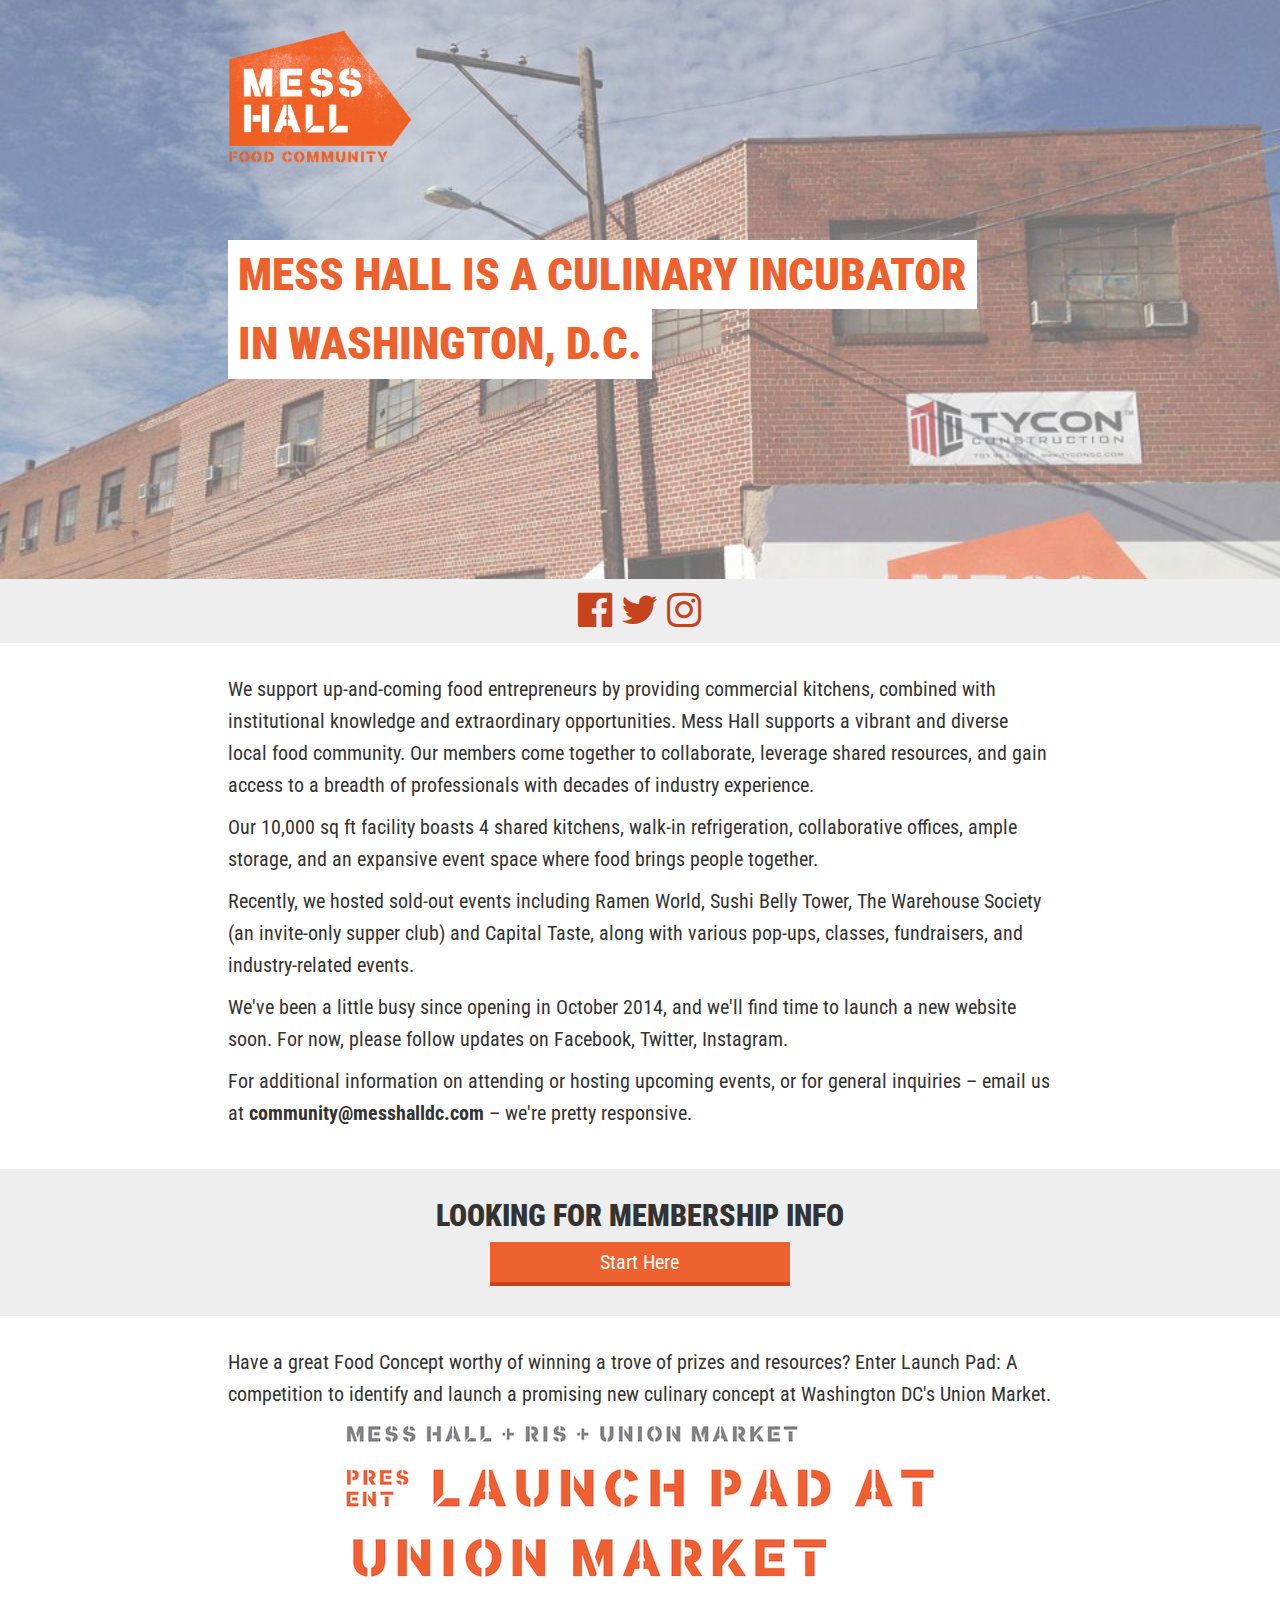
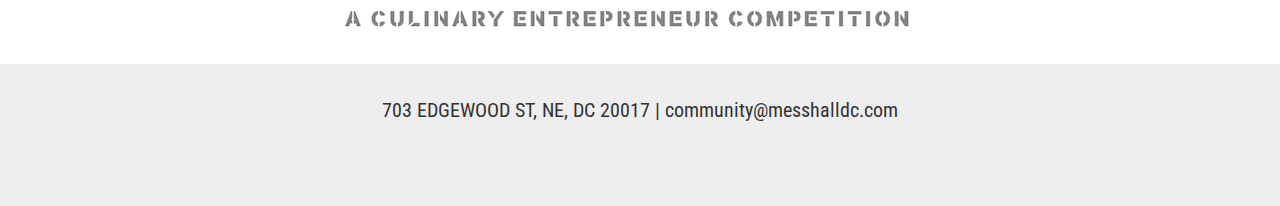
<file: index.html>
<html>
	<head>
		<meta charset="utf-8">
	    <meta http-equiv="X-UA-Compatible" content="IE=edge,chrome=1">
	    <title>Mess Hall</title>
	    <meta name="description" content="Mess Hall is a unique culinary incubator concept opening in Washington DC. As you can see, we’re making big changes.">
	    <meta property="og:url" content="www.messhalldc.com">
	    <meta property="og:title" content="Mess Hall">
	    <meta property="og:image" content="http://messhalldc.com/assets/img/share.png">
	    <meta property="og:image:type" content="image/png">
	    <meta property="og:image:width" content="240">
	    <meta property="og:image:height" content="240">
	    <meta name="viewport" content="width=device-width, initial-scale=1.0, maximum-scale=1.0, user-scalable=no">

		<link href="http://maxcdn.bootstrapcdn.com/font-awesome/4.3.0/css/font-awesome.min.css" rel="stylesheet">
		<link href='http://fonts.googleapis.com/css?family=Roboto+Condensed:400italic,700italic,400,700,900' rel='stylesheet' type='text/css'>
		<link href="style.css" rel="stylesheet">
		<link href="http://maxcdn.bootstrapcdn.com/bootstrap/3.3.4/css/bootstrap.min.css" rel="stylesheet">

	</head>
	<body>
		<div class="container-fluid">
			<div class="head-content row">
				<div class="col-md-8 col-md-offset-2">
					<div class="row">
						<div class="col-sm-3 col-sm-offset-0 col-xs-8 col-xs-offset-2 logo">
							<img src="logo.png" alt="Mess Hall">
						</div>
					</div>

					<div class="row title-section">
						<div class="col-md-12">
							<h1 class="title">Mess Hall is a Culinary Incubator</h1>
							<div class="clear"></div>
							<h1 class="title">in Washington, D.C.</h1>
						</div>
					</div>
				</div>
			</div>
			<div class="gray row icons">
				<div class="col-md-8 col-md-offset-2">
					<a href="https://www.facebook.com/MessHallDC" target="_blank"><i class="fa fa-facebook-official"></i></a>
					<a href="https://twitter.com/MessHallDC" target="_blank"><i class="fa fa-twitter"></i></a>
					<a href="https://instagram.com/messhalldc/" target="_blank"><i class="fa fa-instagram"></i></a>
				</div>
			</div>
			<div class="white row">
				<div class="col-md-8 col-md-offset-2">
					<div class="about">
						<p>We support up-and-coming food entrepreneurs by providing commercial kitchens, combined with institutional knowledge and extraordinary opportunities. Mess Hall supports a vibrant and diverse local food community. Our members come together to collaborate, leverage shared resources, and gain access to a breadth of professionals with decades of industry experience.</p>

						<p>Our 10,000 sq ft facility boasts 4 shared kitchens, walk-in refrigeration, collaborative offices, ample storage, and an expansive event space where food brings people together.</p>

						<p>Recently, we hosted sold-out events including Ramen World, Sushi Belly Tower, The Warehouse Society (an invite-only supper club) and Capital Taste, along with various pop-ups, classes, fundraisers, and industry-related events.</p>

						<p>We've been a little busy since opening in October 2014, and we'll find time to launch a new website soon. For now, please follow updates on Facebook, Twitter, Instagram.</p>

						<p>For additional information on attending or hosting upcoming events, or for general inquiries &ndash; email us at <strong>community@messhalldc.com</strong> &ndash; we're pretty responsive.</p>

					</div>
				</div>

			</div>
			<div class="gray row">
				<div class="col-md-8 col-md-offset-2 membership">
					<h2>Looking for Membership info</h2>
					<a href="https://www.surveymonkey.com/r/MESSHALLapplication">
						<button type="button" class="btn btn-primary">Start Here</button>
					</a>
				</div>
			</div>
			<div class="white row launchpad">
				<div class="col-md-8 col-md-offset-2">
					<p>Have a great Food Concept worthy of winning a trove of prizes and resources? Enter Launch Pad: A competition to identify and launch a promising new culinary concept at Washington DC's Union Market.</p>
					<center><a href="http://www.messhalldc.com/launchpad/"><img src="launchpad.png" style="max-width: 80%;"></a></center>

				</div>

			</div>
			<div class="gray row footer">
				<div class="col-md-8 col-md-offset-2">
					<p>703 EDGEWOOD ST, NE, DC 20017 | community@messhalldc.com</p>
				</div>
			</div>
		</div>
	</body>
</html>
</file>
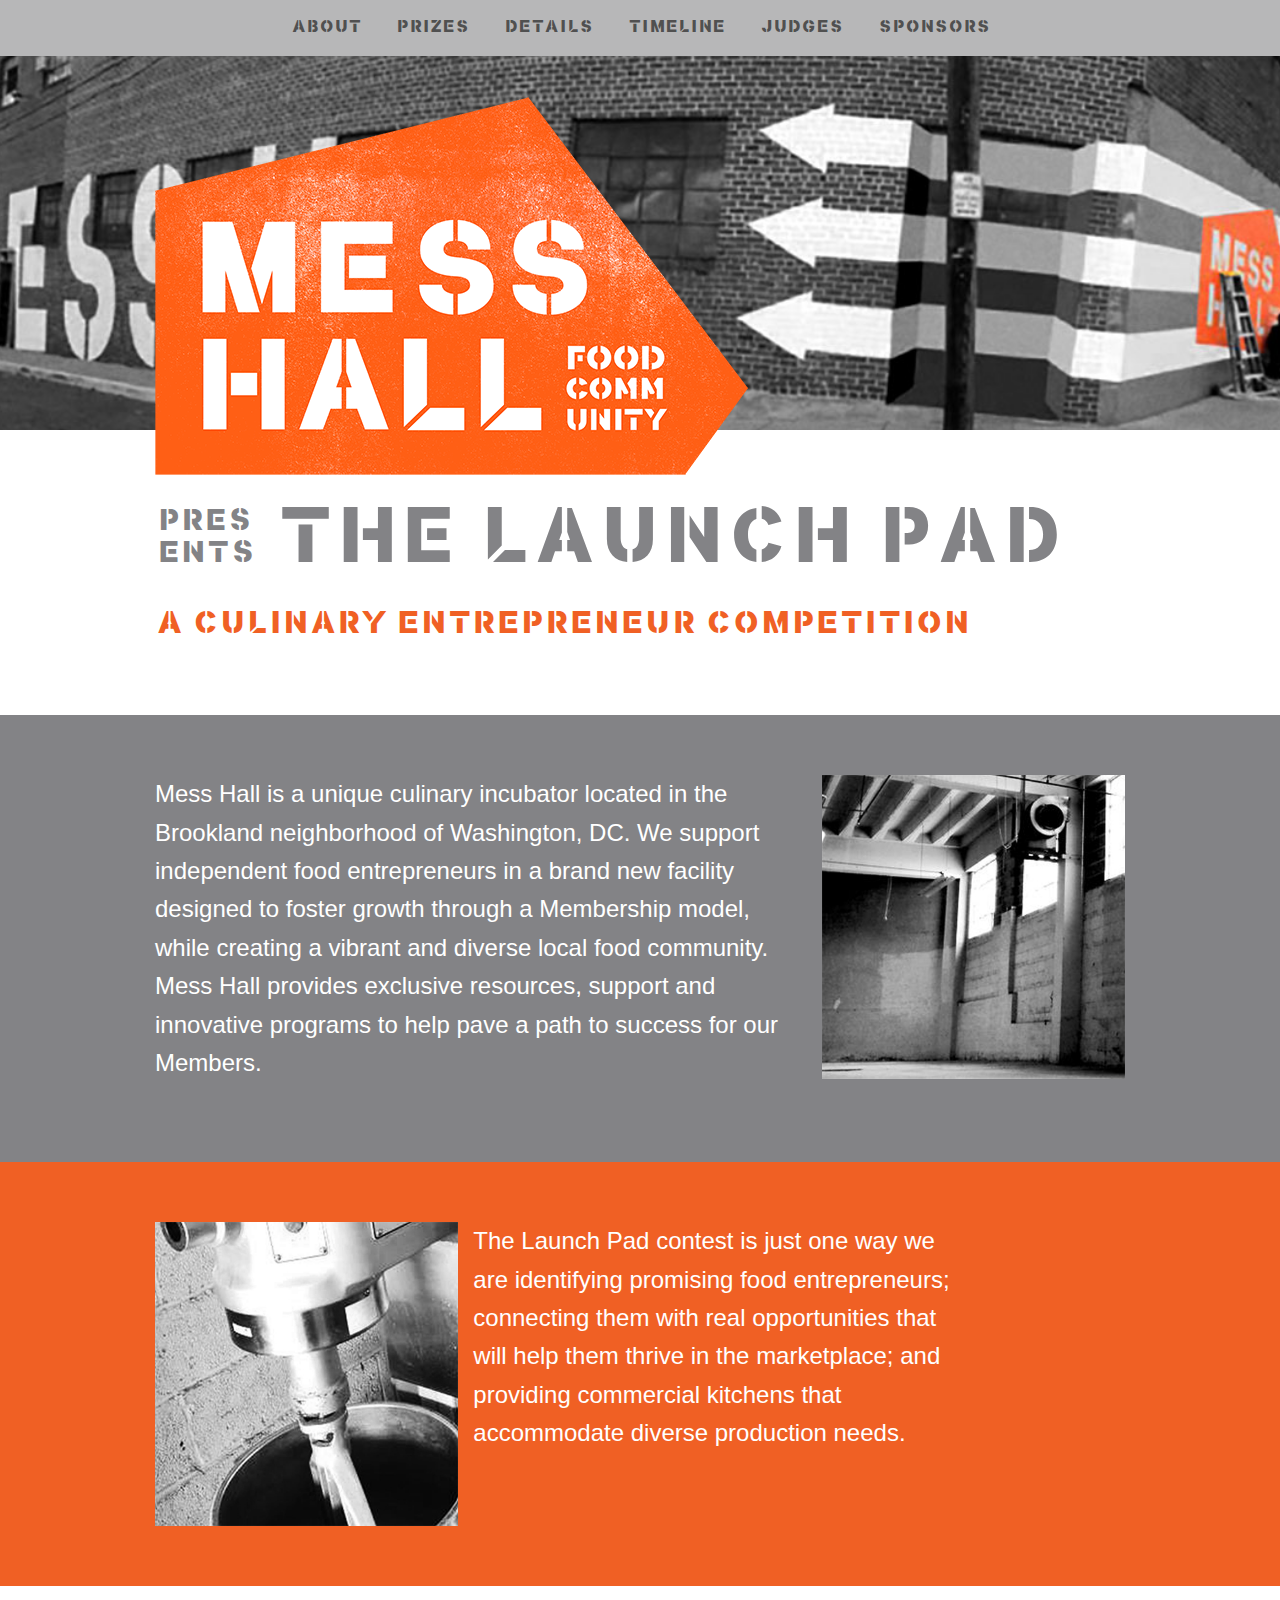
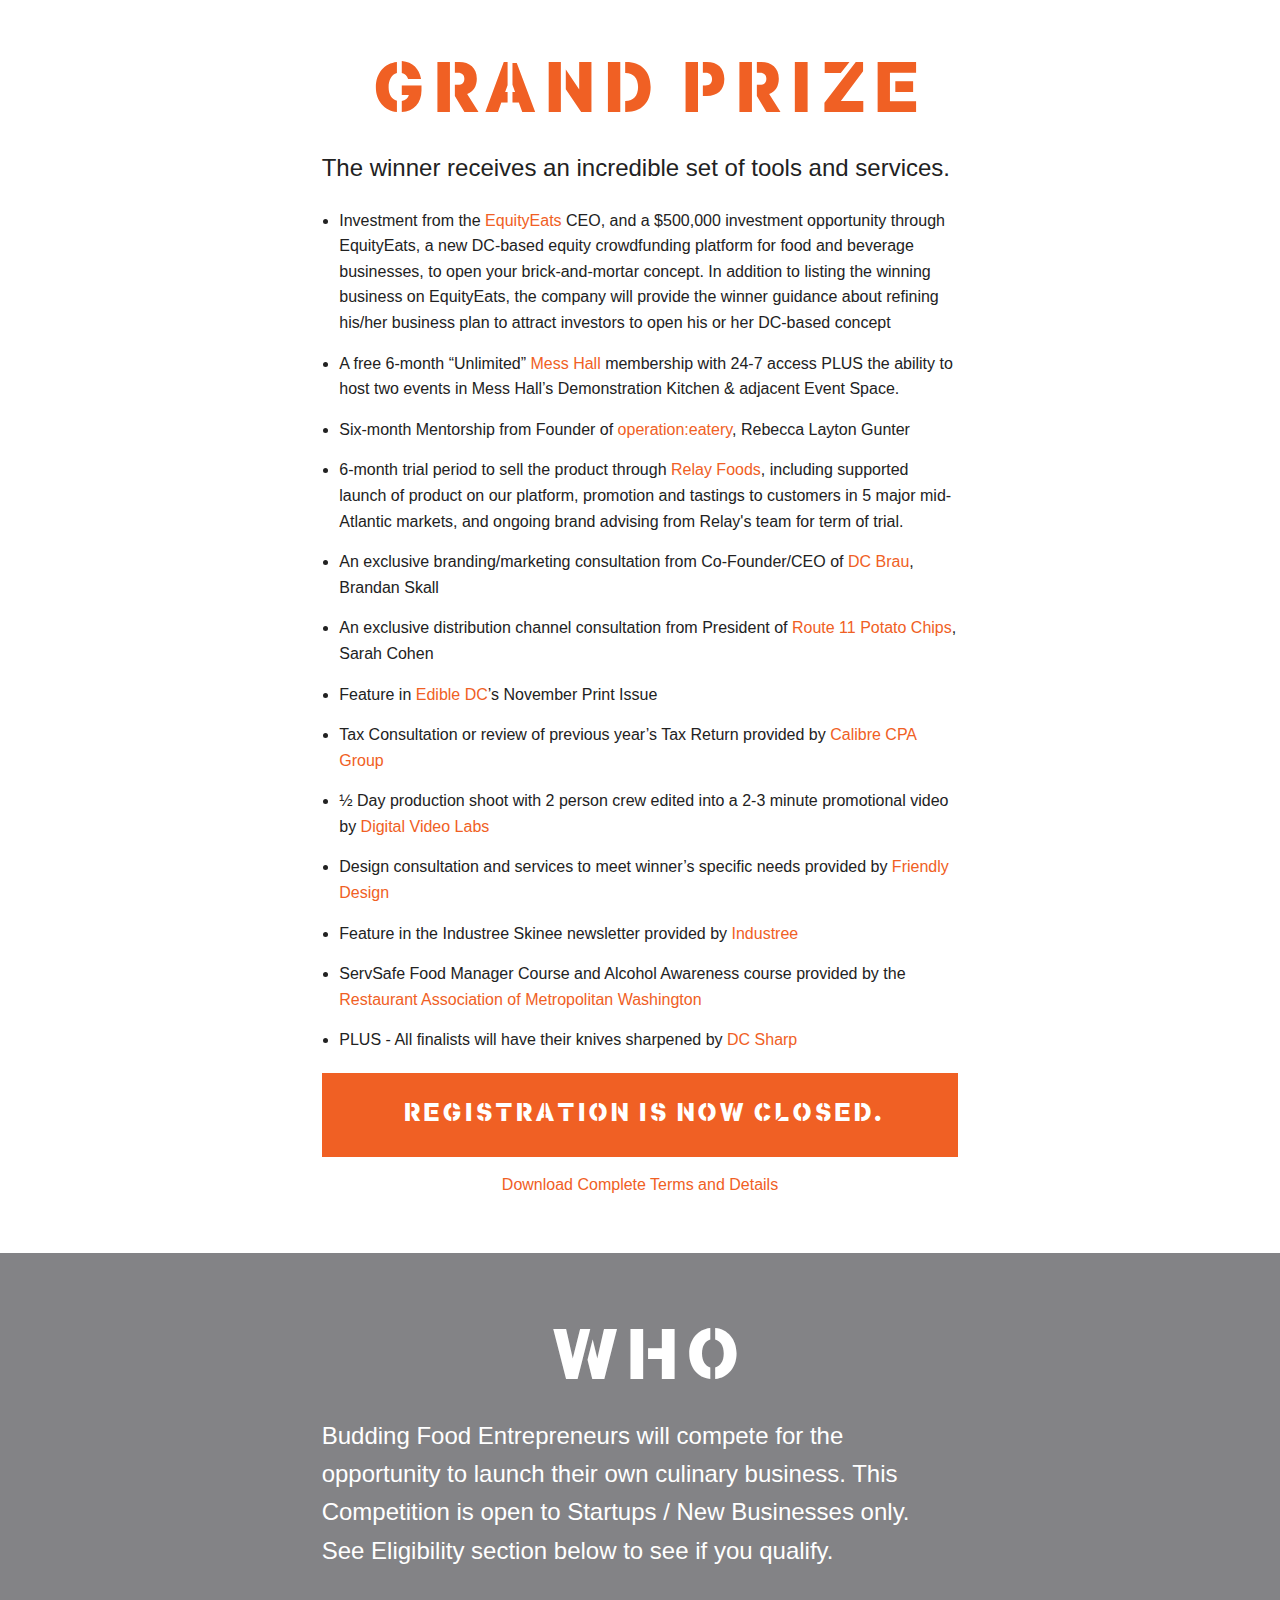
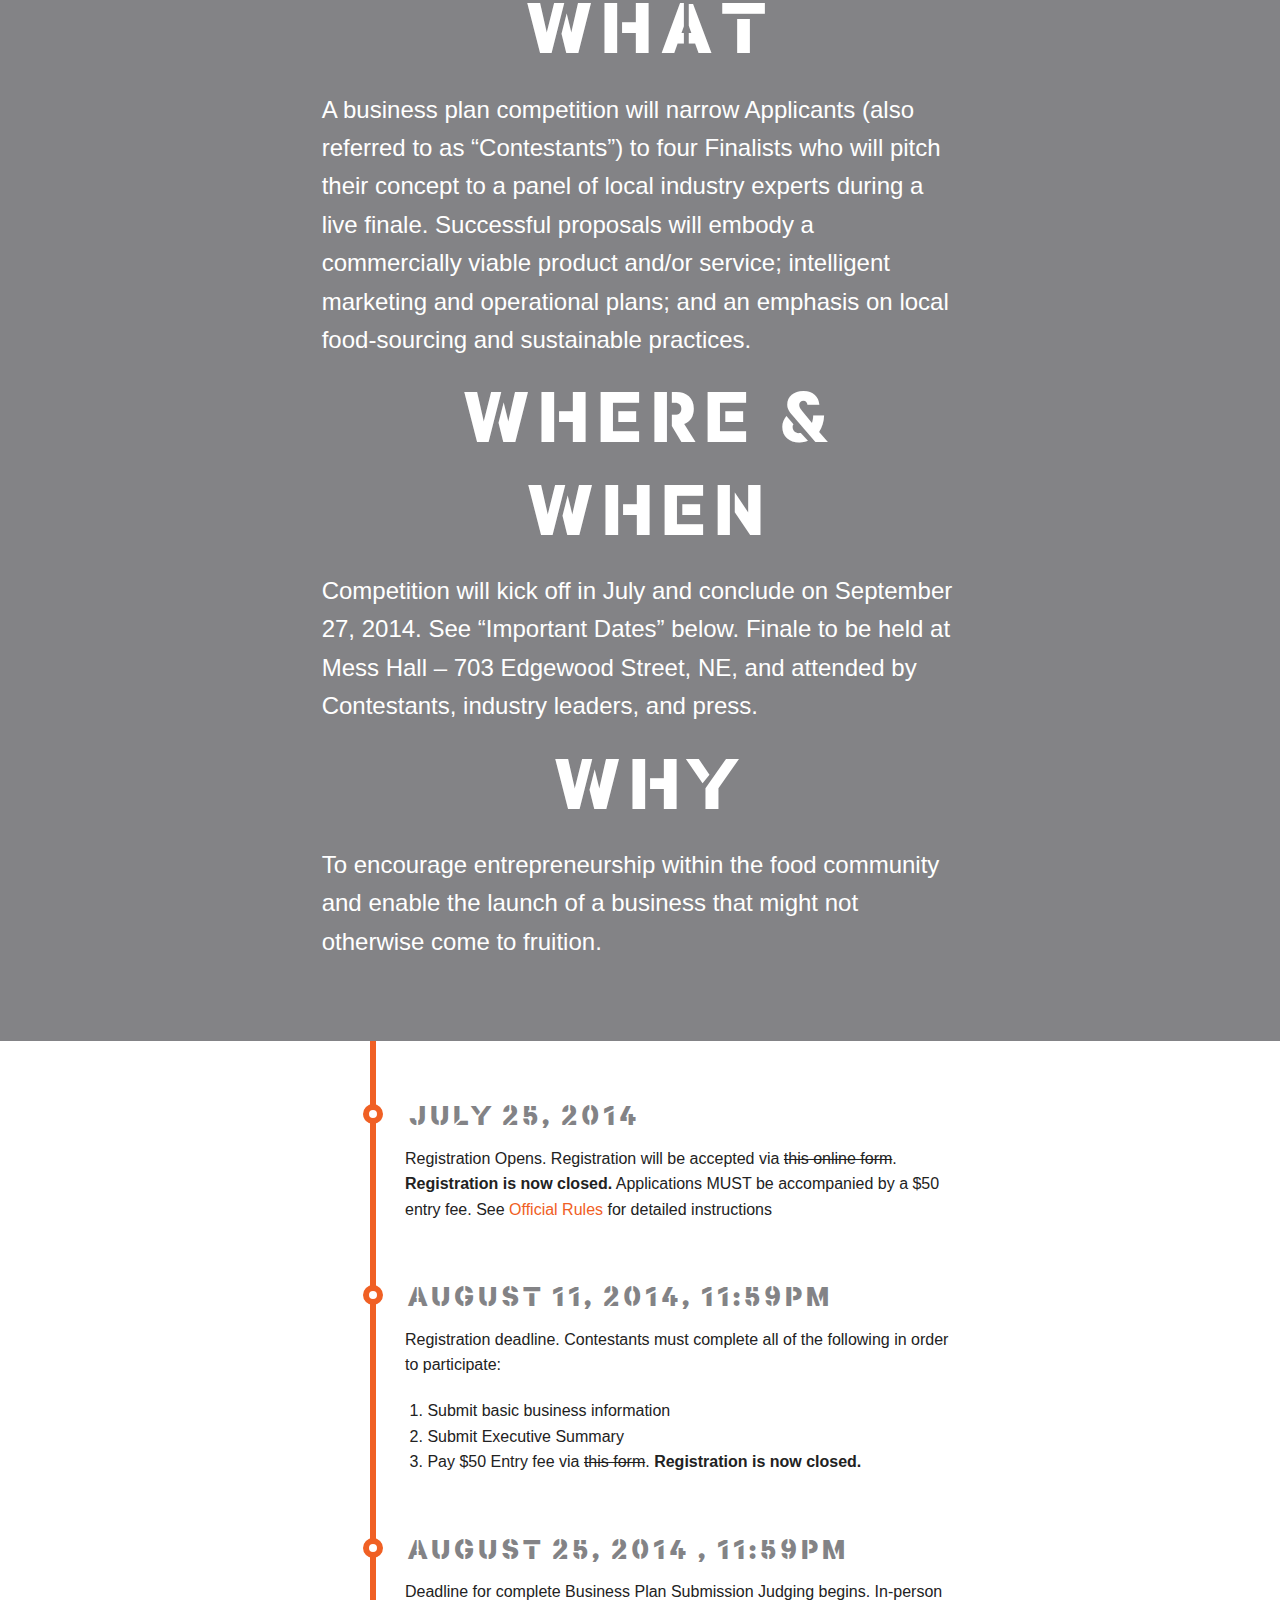
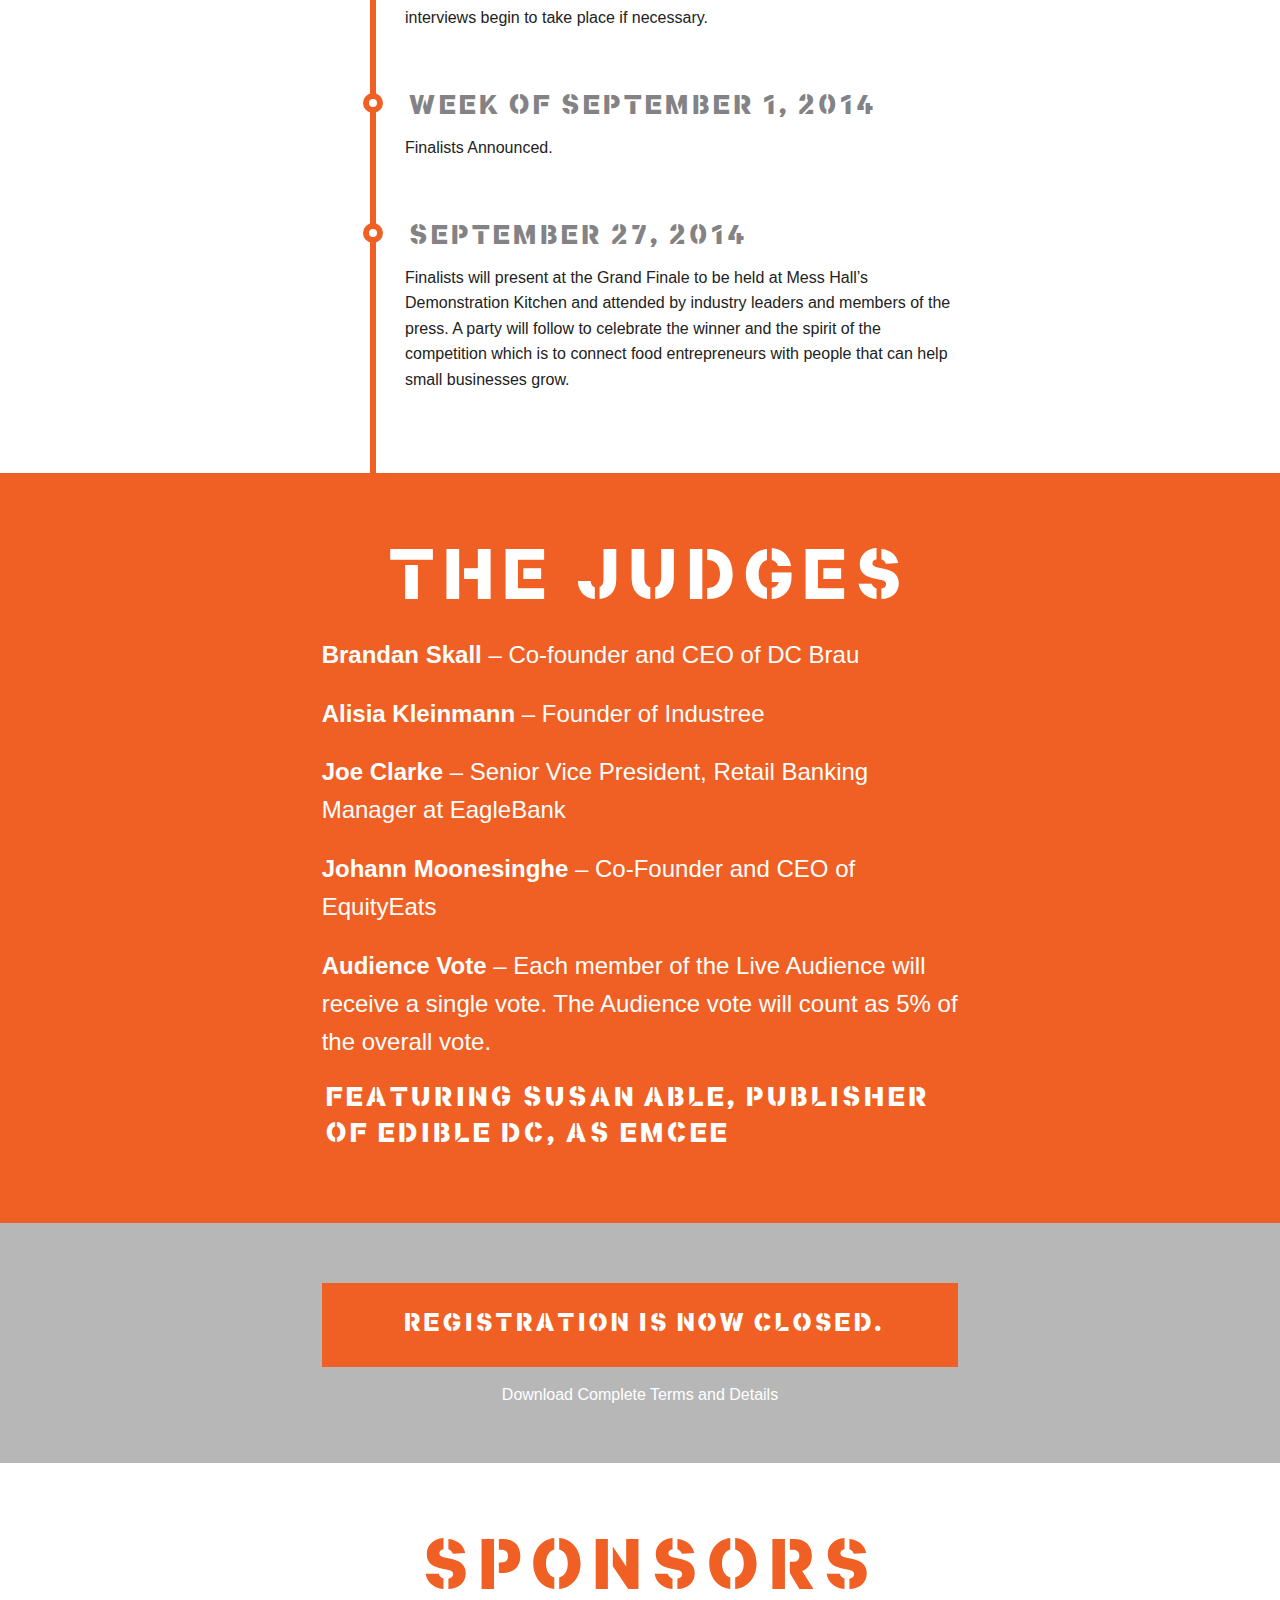
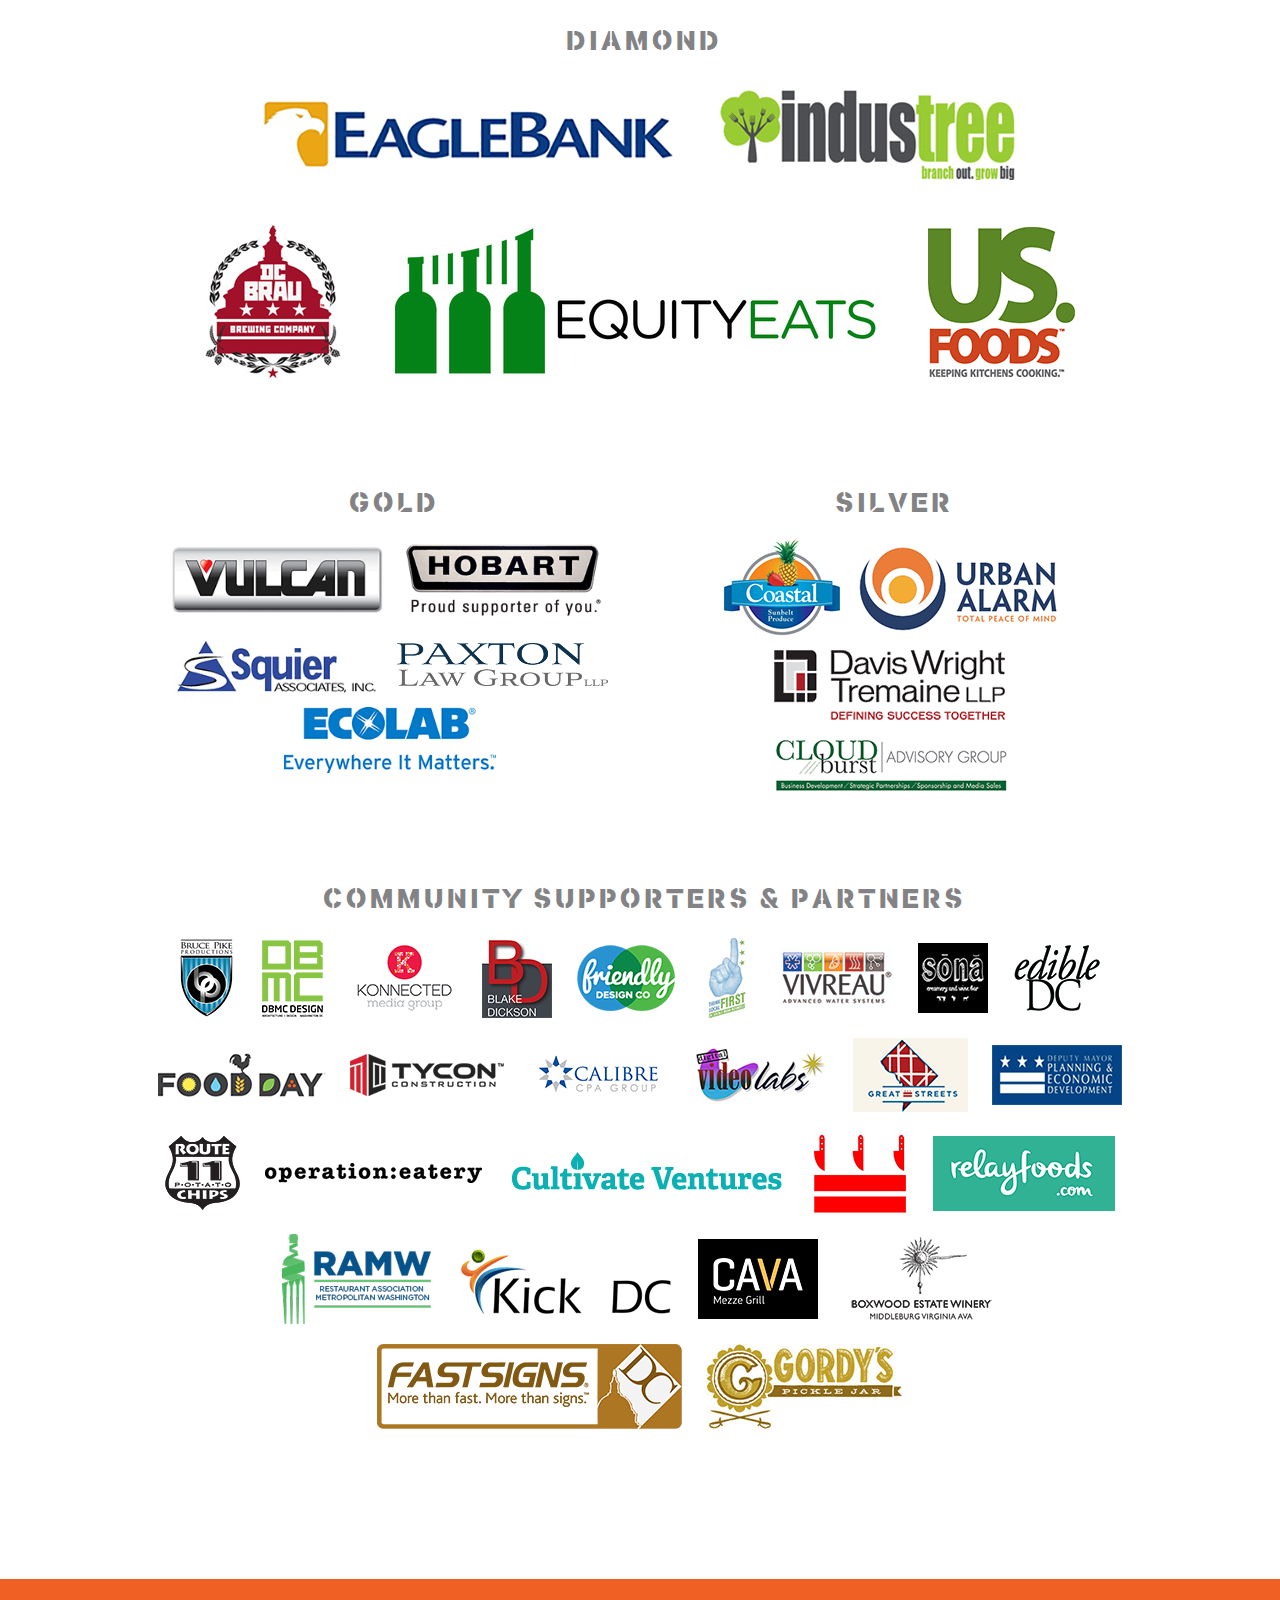
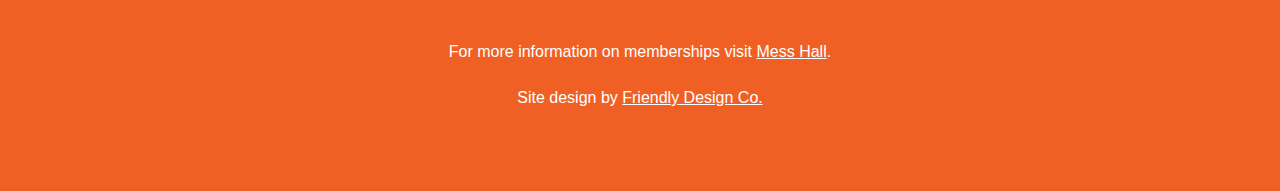
<file: 2014/index.html>
<!doctype html>
<html class="no-js" lang="en">
<head>
  <meta charset="utf-8" />
  <meta name="viewport" content="width=device-width, initial-scale=1.0" />
  <title>Mess Hall Launch Pad</title>
  <link rel="stylesheet" href="stylesheets/app.css" />
  <script src="bower_components/modernizr/modernizr.js"></script>
  <link rel="shortcut icon" href="../assets/favicon.ico">
</head>
<body>
  <nav class="show-for-medium-up">
    <div class="row">
      <div class="large-12">
        <a href="#about">About</a>
        <a href="#prizes">Prizes</a>
        <a href="#details">Details</a>
        <a href="#timeline">Timeline</a>
        <a href="#judges">Judges</a>
        <a href="#sponsors">Sponsors</a></div></div>
      </nav>
  <!--
  ================================
  INTRO SECTION
  ================================
-->
<a name="about"></a>
<div id="intro">
  <div class="row">
    <div class="large-12 columns">
      <img src="img/mess-hall-logo-rgb-600px.png" class="logo" />
    </div>
  </div>
</div>

<div class="section white">
  <div class="row">    
    <div class="small-12 columns">
          <div class="presents show-for-large-up">
      <h3>Pres<br>ents</h3> 
    </div><h1>The Launch Pad</h1>
    </div>
  </div>
  <div class="row">
    <div class="small-12 columns">
      <h2>A Culinary Entrepreneur Competition</h2>
    </div>
  </div>
</div>
  <!--
  ================================
  First Grey SECTION
  ================================
-->

<div class="section grey">
  <div class="row">  
    <div class="large-4 columns show-for-large-up large-push-8">
      <img src="img/pic1.jpg">
    </div>
    <div class="large-8 small-10 columns large-pull-4 small-pull-1">
      <p class="large">Mess Hall is a unique culinary incubator located in the Brookland neighborhood of Washington, DC. We support independent food entrepreneurs in a brand new facility designed to foster growth through a Membership model, while creating a vibrant and diverse local food community. Mess Hall provides exclusive resources, support and innovative programs to help pave a path to success for our Members.</p></div>
    </div>
  </div>
  <!--
  ================================
  Second Orange SECTION
  ================================
-->
<div class="section orange">
  <div class="row">
    <div class="large-4 columns show-for-large-up">
      <img src="img/pic2.jpg">
    </div>
    <div class="large-8 small-10 small-centered columns">
      <p class="large">The Launch Pad contest is just one way we are identifying promising food entrepreneurs; connecting them with real opportunities that will help them thrive in the marketplace; and providing commercial kitchens that accommodate diverse production needs.</p>
    </div>
  </div>
</div>
  <!--
  ================================
  Third Grand Prize White SECTION
  ================================
-->
<a name="prizes"></a>
<div class="section white prize">
  <div class="row">
    <div class="large-8 small-10 small-centered columns">
      <h5>GRAND PRIZE</h5>
      <p class="large">The winner receives an incredible set of tools and services.</p>
      <ul>
        <li>Investment from the <a href="http://www.equityeats.com/" target="_blank">EquityEats</a> CEO, and a $500,000 investment opportunity through EquityEats, a new DC-based equity crowdfunding platform for food and beverage businesses, to open your brick-and-mortar concept.  In addition to listing the winning business on EquityEats, the company will provide the winner guidance about refining his/her business plan to attract investors to open his or her DC-based concept</li>
        <li>A free 6-month “Unlimited” <a href="http://www.messhalldc.com">Mess Hall</a> membership with 24-7 access PLUS the ability to host two events in Mess Hall’s Demonstration Kitchen &amp; adjacent Event Space.</li>
        <li>Six-month Mentorship from Founder of <a href="http://operationeatery.com/" target="_blank">operation:eatery</a>, Rebecca Layton Gunter</li>
        <li>6-month trial period to sell the product through <a href="https://www.relayfoods.com/" target="_blank">Relay Foods</a>, including supported launch of product on our platform, promotion and tastings to customers in 5 major mid-Atlantic markets, and ongoing brand advising from Relay's team for term of trial.</li>
        <li>An exclusive branding/marketing consultation from Co-Founder/CEO of <a href="http://www.dcbrau.com/" target="_blank">DC Brau</a>, Brandan Skall</li>
        <li>An exclusive distribution channel consultation from President of <a href="http://www.rt11.com/" target="_blank">Route 11 Potato Chips</a>, Sarah Cohen</li>
        <li>Feature in <a href="http://edibledc.com/" target="_blank">Edible DC</a>’s November Print Issue</li>
        <li>Tax Consultation or review of previous year’s Tax Return provided by <a href="http://calibrecpa.com/" target="_blank">Calibre CPA Group </a></li>
        <li>½ Day production shoot with 2 person crew edited into a 2-3 minute promotional video by <a href="http://www.videolabs.net/" target="_blank">Digital Video Labs</a></li>
        <li>Design consultation and services to meet winner’s specific needs provided by <a href="http://www.friendlydesign.co/" target="_blank">Friendly Design</a></li>
        <li>Feature in the Industree Skinee newsletter provided by <a href="http://www.dcindustree.com/" target="_blank">Industree</a></li>
        <li>ServSafe Food Manager Course and Alcohol Awareness course provided by the <a href="http://www.ramw.org/" target="_blank">Restaurant Association of Metropolitan Washington</a></li>
        <li>PLUS - All finalists will have their knives sharpened by <a href="http://www.dcsharp.com/" target="_blank">DC Sharp</a></li>
      </ul>
    </div>
  </div>
  <div class="row">
    <div class="buttonarea large-8 small-10 small-centered columns">
      <a class="button expand" href="javascript:;">Registration is now closed.</a><br>
      <a href="http://messhalldc.com/launchpad/MESS-HALL-LAUNCH-PAD-OFFICIAL-RULES-v8-18-14.pdf">Download Complete Terms and Details</a>
    </div>
  </div>
</div>
  <!--
  ================================
  Grey Question SECTION
  ================================
-->
<a name="details"></a>
<div class="section grey">
  <div class="row">
    <div class="large-8 small-10 small-centered columns">

      <h5>Who</h5>
      <p class="large">Budding Food Entrepreneurs will compete for the opportunity to launch their own culinary business. This Competition is open to Startups / New Businesses only. See Eligibility section below to see if you qualify.</p>
      <h5>What</h5>
      <p class="large">A business plan competition will narrow Applicants (also referred to as “Contestants”) to four Finalists who will pitch their concept to a panel of local industry experts during a live finale. Successful proposals will embody a commercially viable product and/or service; intelligent marketing and operational plans; and an emphasis on local food-sourcing and sustainable practices.</p>
      <h5>Where &amp; When</h5>
      <p class="large">Competition will kick off in July and conclude on September 27, 2014. See “Important Dates” below. Finale to be held at Mess Hall – 703 Edgewood Street, NE, and attended by Contestants, industry leaders, and press.</p>
      <h5>Why</h5>
      <p class="large">To encourage entrepreneurship within the food community and enable the launch of a business that might not otherwise come to fruition.</p>

    </div>
  </div>
</div>




  <!--
  ================================
  Timeline SECTION
  ================================
-->
<a name="timeline"></a>
<div class="section timeline">
  <div class="row">
    <div class="large-7 large-offset-3 small-9 small-offset-2 columns">    
      <h6>July 25, 2014</h6>
      <p>Registration Opens. Registration will be accepted via <strike>this online form</strike>. <strong>Registration is now closed.</strong> Applications MUST be accompanied by a $50 entry fee. See <a href="http://messhalldc.com/launchpad/MESS-HALL-LAUNCH-PAD-OFFICIAL-RULES-v8-18-14.pdf">Official Rules</a> for detailed instructions</p>

      <h6>August 11, 2014, 11:59pm</h6>
      <p>Registration deadline. Contestants must complete all of the following in order to participate: </p>
      <ol>
        <li>Submit basic business information </li>
        <li>Submit Executive Summary </li>
        <li>Pay $50 Entry fee via <strike>this form</strike>. <strong>Registration is now closed.</strong></li>
      </ol>

      <h6>August 25, 2014 , 11:59pm</h6>
      <p>Deadline for complete Business Plan Submission Judging begins. In-person interviews begin to take place if necessary.</p>

      <h6>Week of September 1, 2014 </h6>
      <p>Finalists Announced.</p>

      <h6>September 27, 2014</h6>
      <p>Finalists will present at the Grand Finale to be held at Mess Hall’s Demonstration Kitchen and attended by industry leaders and members of the press. A party will follow to celebrate the winner and the spirit of the competition which is to connect food entrepreneurs with people that can help small businesses grow.</p>
    </div>
  </div>
</div>

    <!--
    ================================
    Judges Orange SECTION
    ================================
  -->
  <a name="judges"></a>
  <div class="section orange">
    <div class="row">    
      <div class="large-8 small-10 small-centered columns">
        <h5>THE JUDGES</h5>
        <p class="large"><strong>Brandan Skall</strong> – Co-founder and CEO of DC Brau</p>
        <p class="large"><strong>Alisia Kleinmann</strong> – Founder of Industree</p>
        <p class="large"><strong>Joe Clarke</strong> – Senior Vice President, Retail Banking Manager at EagleBank</p>
        <p class="large"><strong>Johann Moonesinghe</strong> – Co-Founder and CEO of EquityEats</p>
        <p class="large"><strong>Audience Vote</strong> – Each member of the Live Audience will receive a single vote. The Audience vote will count as 5% of the overall vote.</p>
        <h6>Featuring Susan Able, publisher of Edible DC, as Emcee</h6>
      </div>
    </div>
  </div>

  <!--
  ================================
  Grey SECTION
  ================================
-->

<div class="section lightgrey buttonarea">
  <div class="row">
    <div class="large-8 small-10 small-centered columns">
      <a class="button expand" href="javascript:;">Registration is now closed.</a><br>
      <a href="http://messhalldc.com/launchpad/MESS-HALL-LAUNCH-PAD-OFFICIAL-RULES-v8-18-14.pdf">Download Complete Terms and Details</a>
    </div>
  </div>
</div>


  <!--
  ================================
  Sponsors SECTION
  ================================
-->
<a name="sponsors"></a>
<div class="section white" id="sponsors">
  <div class="row">
    <div class="large-12 small-centered small-10 columns diamond">    
      <h5>Sponsors</h5>
      <h6>Diamond</h6>
      <a href="https://www.eaglebankcorp.com/" target="_blank"><img src="img/eaglebank.png" alt="Eagle Bank Logo"></a>
      <a href="http://www.dcindustree.com/" target="_blank"><img src="img/industree.png" alt="Industree Logo"></a>
      <a href="http://www.dcbrau.com/" target="_blank"><img src="img/dcbrau.png" alt="DC Brau Logo"></a>
      <a href="http://www.equityeats.com/" target="_blank"><img src="img/equityeats.jpg" alt="Equity Eats Logo"></a>
      <a href="http://www.usfoods.com/index.html" target="_blank"><img src="img/us-foods.png" alt="US Foods Logo"></a> 
    </div>
  </div>
  <div class="row">
    <div class="large-6 columns gold">
      <h6>Gold</h6>
      <a href="http://vulcanequipment.com/" target="_blank"><img src="img/vulcan.png" alt="Vulcan Logo"></a>
      <a href="http://www.hobartcorp.com/" target="_blank"><img src="img/hobart.png" alt="Hobart Logo"></a>
      <a href="http://www.squierassociates.com/" target="_blank"><img src="img/squier.jpg" alt="Squier Associates, Inc. Logo"></a>
      <a href="http://www.paxtonlawgroup.com/" target="_blank" alt="Paxton Law Group Logo"><img src="img/paxtonlawgroup.png" alt="Paxton Law Group"></a>
      <a href="http://www.ecolab.com/" target="_blank"><img src="img/ecolab-logo.png" alt="Eco Lab Logo"></a> 
    </div>
    <div class="large-6 columns silver">
      <h6>Silver</h6>
      <a href="http://www.coastalsunbelt.com/" target="_blank"><img src="img/coastal.jpg" alt="Coastal Sunbelt Produce Logo"></a>
      <a href="http://www.urbanalarm.com/" target="_blank"><img src="img/urban-alarm.png" alt="Urban Alarm Logo"></a>
      <a href="http://www.dwt.com/people/CaryMGreene/" target="_blank"><img src="img/daviswright.png" alt="Davis Wright Tremaine Logo"></a>
      <a href="https://www.linkedin.com/profile/view?id=20433395&authType=OUT_OF_NETWORK&authToken=r4_7&locale=en_US&trk=tyah2&trkInfo=tarId%3A1406746517547%2Ctas%3Alisa%2Cidx%3A1-1-1" target="_blank"><img src="img/cloudburst.png" alt="Cloudburst Advisory Group"></a>
    </div>
  </div>
  <div class="row">
    <div class="community large-12 small-10-centered">  
      <h6>Community Supporters &amp; Partners</h6>
     <a href="http://www.brucepikeproductions.com/" target="_blank"><img src="img/bruce-pike.jpg" alt="Bruke Pike Productions Logo"></a>
     <a href="http://www.dbmc.us/" target="_blank"><img src="img/dbmc.png" alt="DBMC Design Logo"></a>
     <a href="https://twitter.com/KyleKONNECTED" target="_blank"><img src="img/konnected.jpg" alt="Konnected Media Group Logo"></a>
     <a href="http://www.blakedixon.com/" target="_blank"><img src="img/blake-dickinson.png" alt="Blake Dickson Logo"></a>
     <a href="http://www.friendlydesign.co/" target="_blank"><img src="img/friendly-logo-400.png" alt="Friendly Design Co. Logo"></a>
     <a href="http://thinklocalfirstdc.com/" target="_blank"><img src="img/think-local.jpg" alt="Think Local First Logo"></a>
     <a href="http://na.vivreau.com/" target="_blank"><img src="img/vivreau.jpg" alt="Vivreau Advanced Water Systems Logo"></a>
     <a href="http://www.sonacreamery.com/" target="_blank"><img src="img/sona.jpg" alt="Sona Logo"></a>
     <a href="http://edibledc.com/" target="_blank"><img src="img/edible.jpg" alt="Edible DC Logo"></a>
     <a href="http://www.foodday.org/" target="_blank"><img src="img/food-day.jpg" alt="Food Day Logo"></a>
     <a href="http://www.tycongc.com/" target="_blank"><img src="img/tycon.png" alt="Tycon Construction Logo"></a>
     <a href="http://calibrecpa.com/" target="_blank"><img src="img/calibre.jpg" alt="Calibre CPA Group Logo"></a>
     <a href="http://www.videolabs.net/" target="_blank"><img src="img/video-labs.jpg" alt="Digital Video Labs Logo"></a>
     <a href="http://greatstreets.dc.gov/" target="_blank"><img src="img/great-streets.jpg" alt="Great Streets Logo"></a>
     <a href="http://www.rt11.com/" target="_blank"><img src="img/deputy-mayor.png" alt="Deputy Mayor Planning And Economic Development Logo"></a>
     <a href="http://dmped.dc.gov/" target="_blank"><img src="img/route11.png" alt="Route 11 Potato Chips Logo"></a>
     <a href="http://operationeatery.com/" target="_blank"><img src="img/operation.png" alt="Operation: Eatery Logo"></a>
     <a href="http://www.cultivateventures.co/" target="_blank"><img src="img/cultiavate-ventures.png" alt="Cultivate Ventures"></a>
     <a href="http://www.dcsharp.com/" target="_blank"><img src="img/dc-sharp.png" alt="DC Sharp"></a>
     <a href="http://www.relayfoods.com/" target="_blank"><img src="img/relay-logo.png" alt="Relay Foods Logo"></a>
     <a href="http://www.ramw.org/" target="_blank"><img src="img/ramw-logo.png" alt="Restaurant Association of Metropolitan Washington Logo"></a>
     <a href="http://www.kickincubator.com/in/dc/" target="_blank"><img src="img/kick-dc.png" alt="Kick In DC Logo"></a>
     <a href="http://cavagrill.com/" target="_blank"><img src="img/cava.png" alt="CAVA Mezze Grill Logo"></a>
      <a href="http://boxwoodwinery.com/" target="_blank"><img src="img/boxwood-logo.png" alt="Boxwood Estate Winery Logo"></a>
<a href="https://www.fastsigns.com/home" target="_blank"><img src="img/fastsigns-logo.png" alt="Fast Signs Logo"></a>  
<a href="http://www.gordyspicklejar.com/" target="_blank"><img src="img/gordys-logo.png" alt="Gordy's Pickle Jar Logo"></a>   
    </div>
  </div>
</div>
</div>
</div>

  <!--
  ================================
  Footer SECTION
  ================================
-->
<div class="section orange footer">
  <div class="row">
    <div class="small-10 small-centered columns"><p>For more information on memberships visit <a href="http://www.messhalldc.com/">Mess Hall</a>.</p>
      <p>Site design by <a href="http://www.friendlydesign.co/" target="_blank">Friendly Design Co.</a></p>
    </div>
  </div>
</div>
  <!--
  ================================
  END SECTIONS
  ================================
-->
<script src="bower_components/jquery/dist/jquery.min.js"></script>
<script src="bower_components/foundation/js/foundation.min.js"></script>
<script src="js/app.js"></script>
<script>
  (function(i,s,o,g,r,a,m){i['GoogleAnalyticsObject']=r;i[r]=i[r]||function(){
  (i[r].q=i[r].q||[]).push(arguments)},i[r].l=1*new Date();a=s.createElement(o),
  m=s.getElementsByTagName(o)[0];a.async=1;a.src=g;m.parentNode.insertBefore(a,m)
  })(window,document,'script','//www.google-analytics.com/analytics.js','ga');
  ga('create', 'UA-53293706-1', 'auto');
  ga('send', 'pageview');
</script>
</body>
</html>
</file>
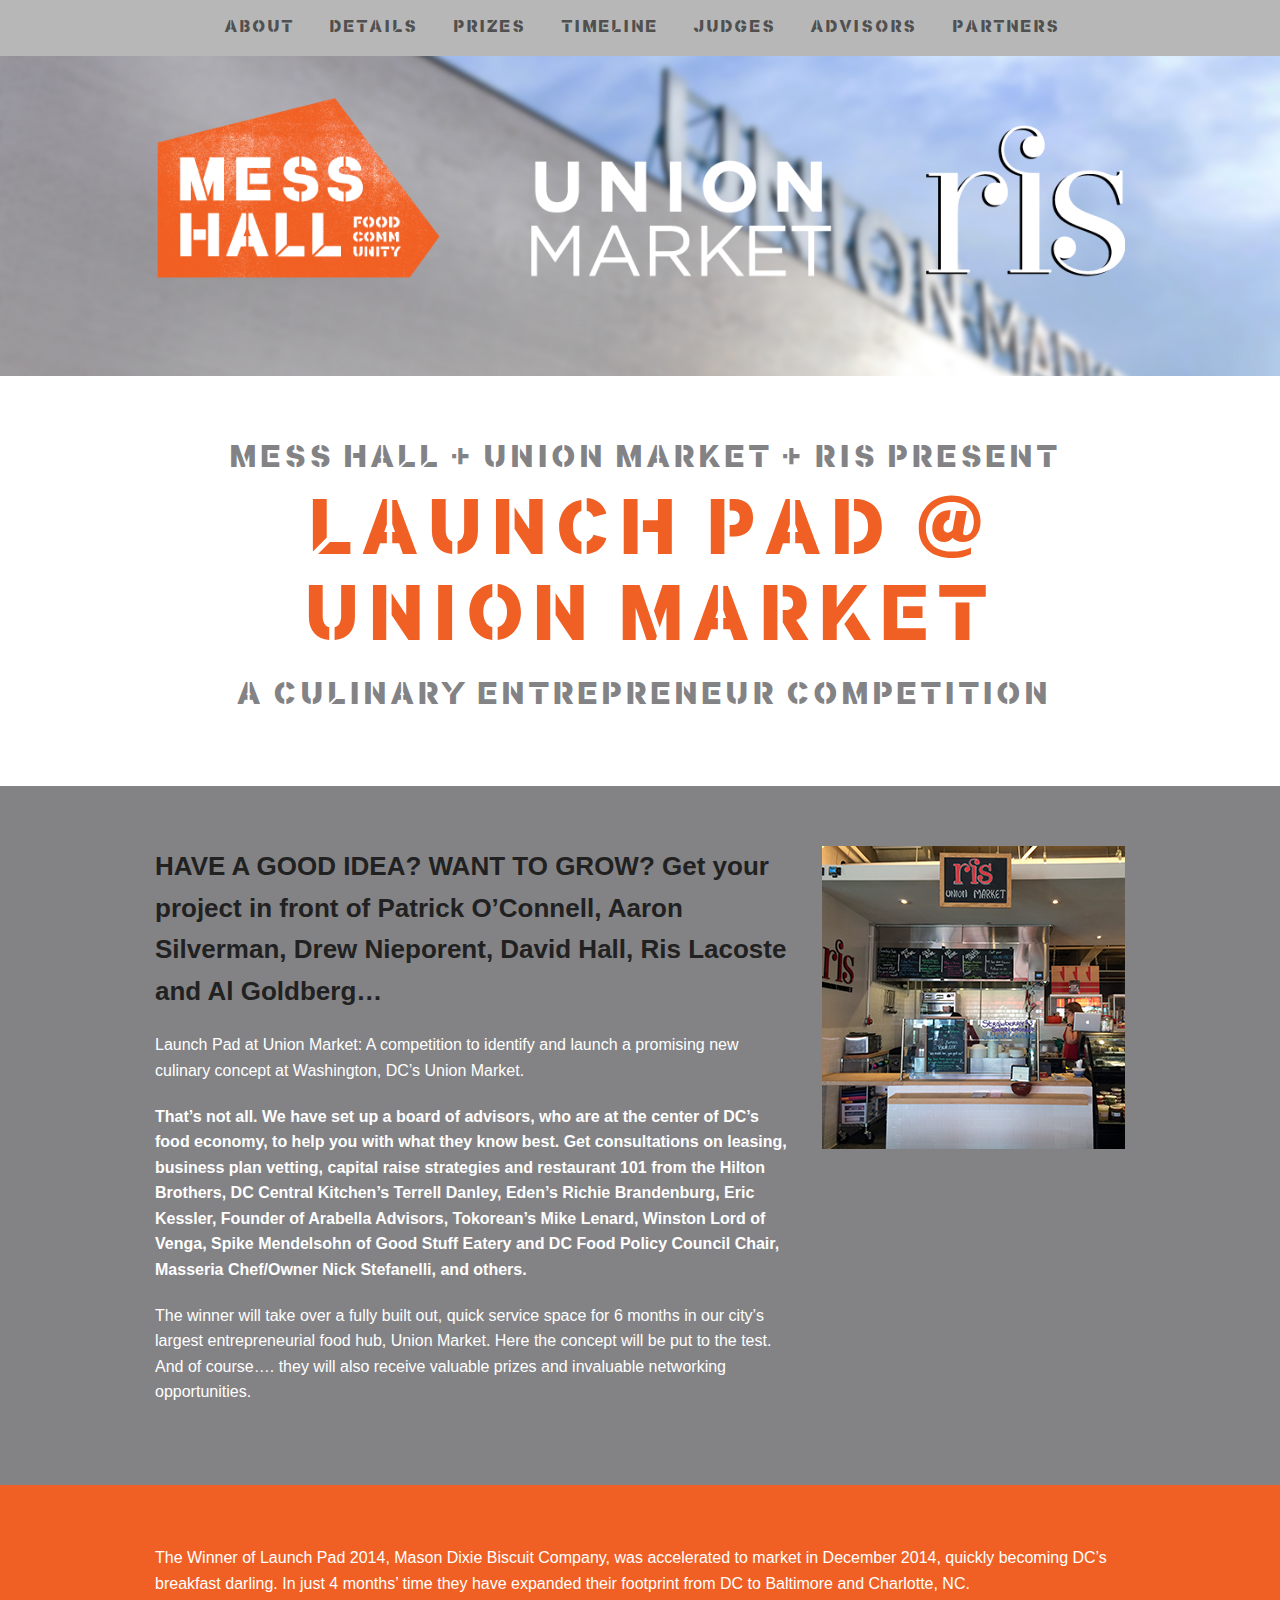
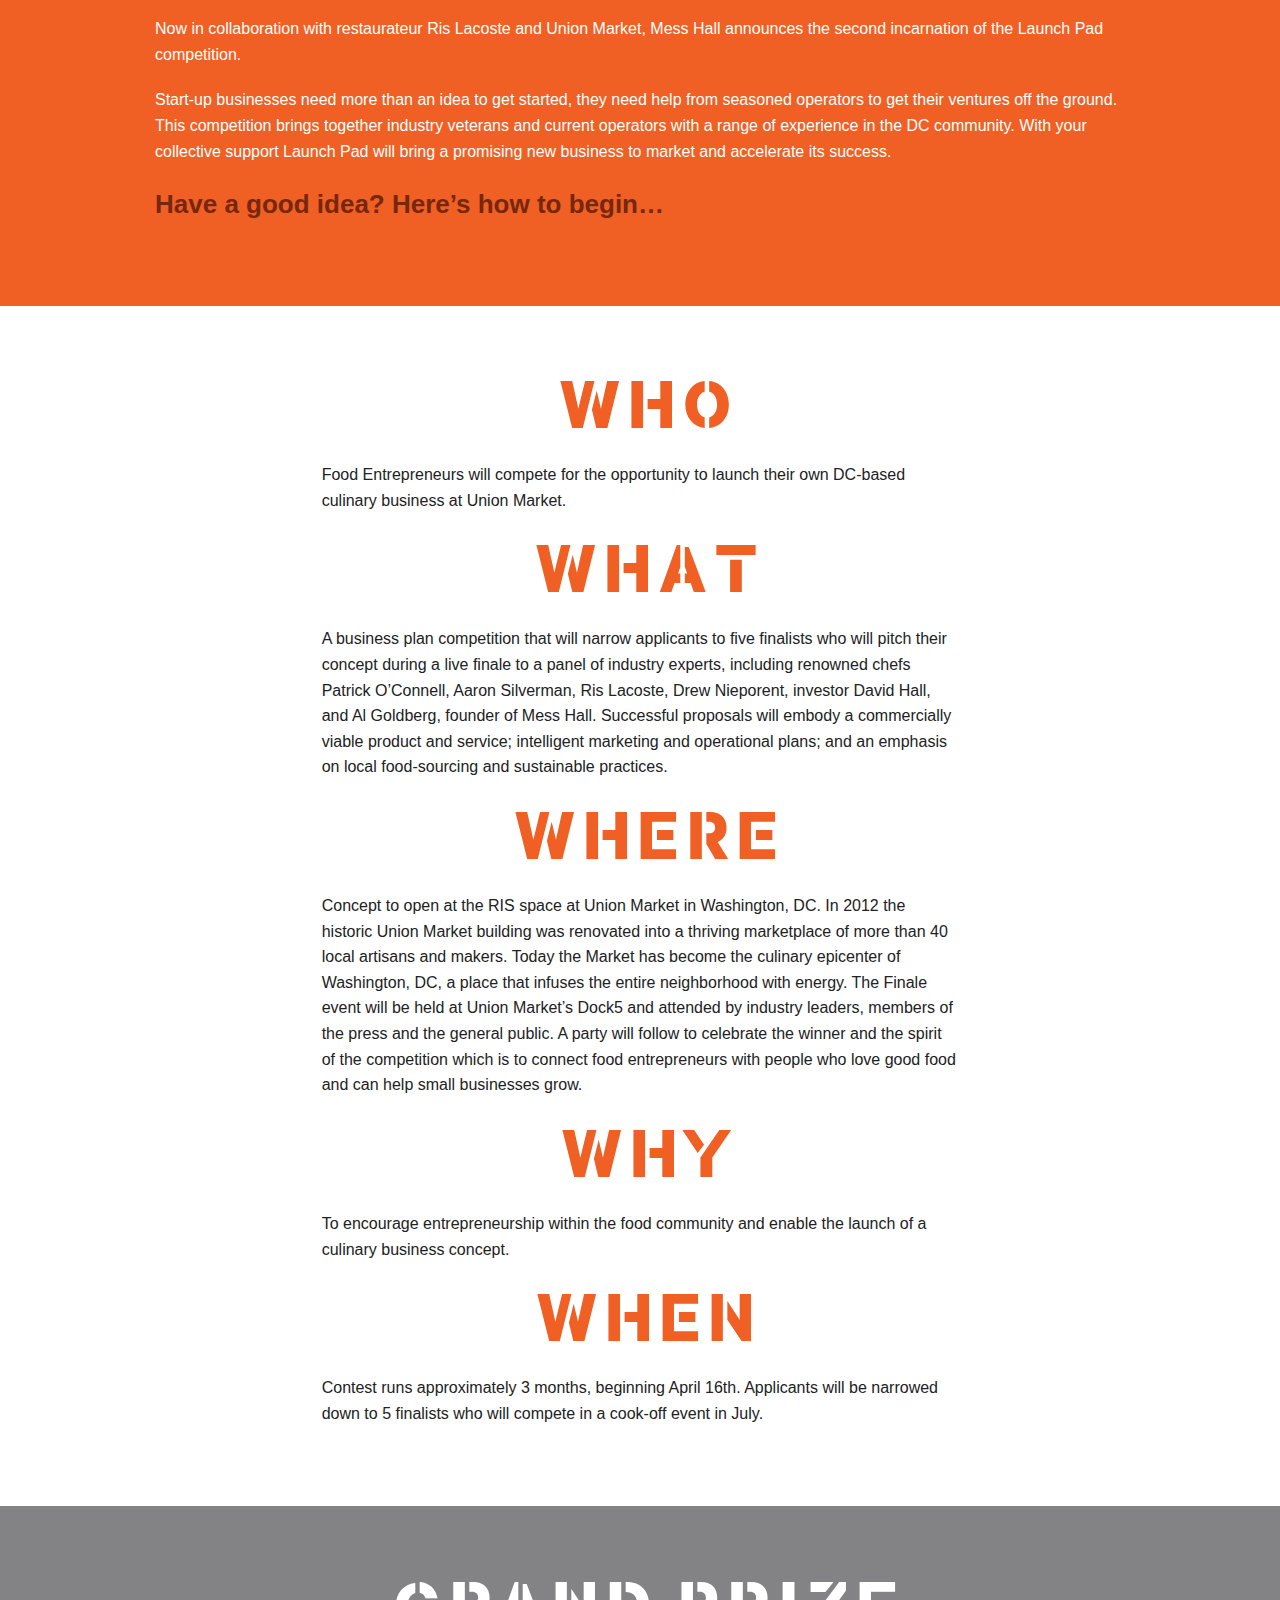
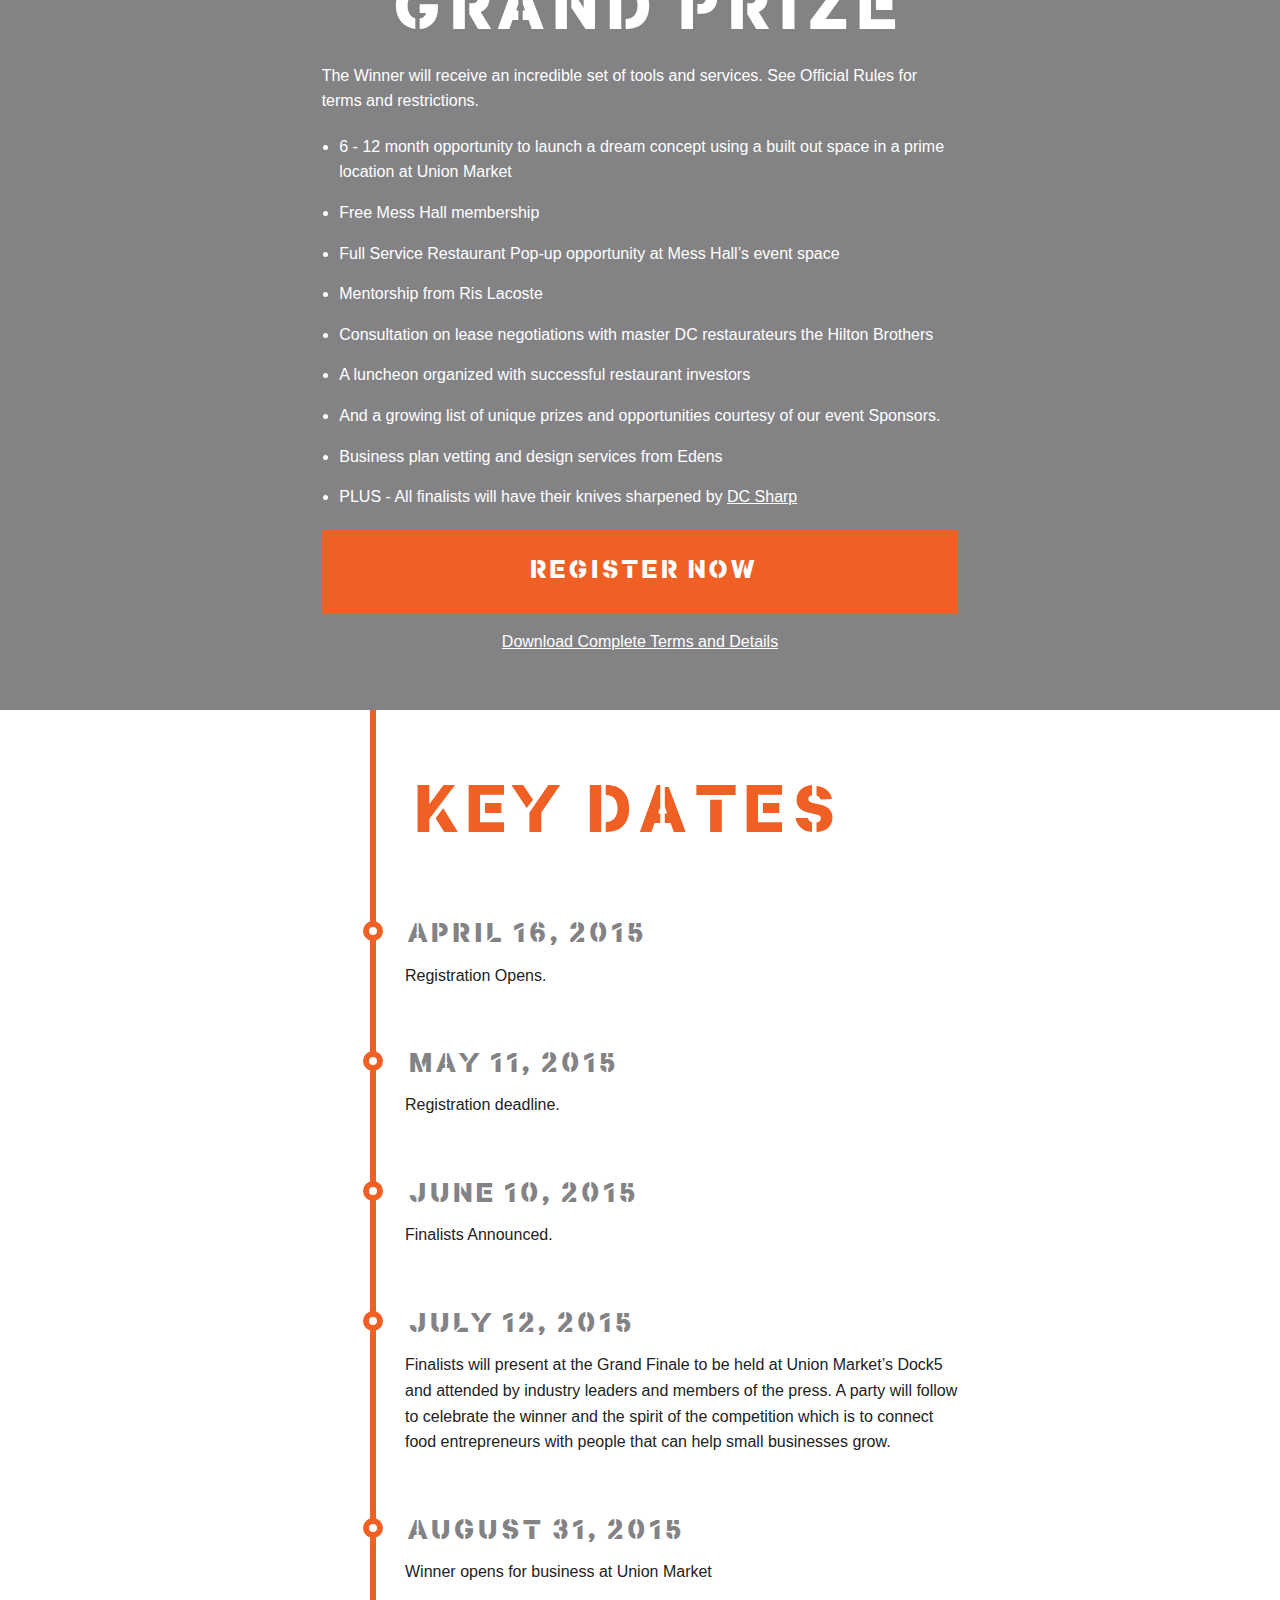
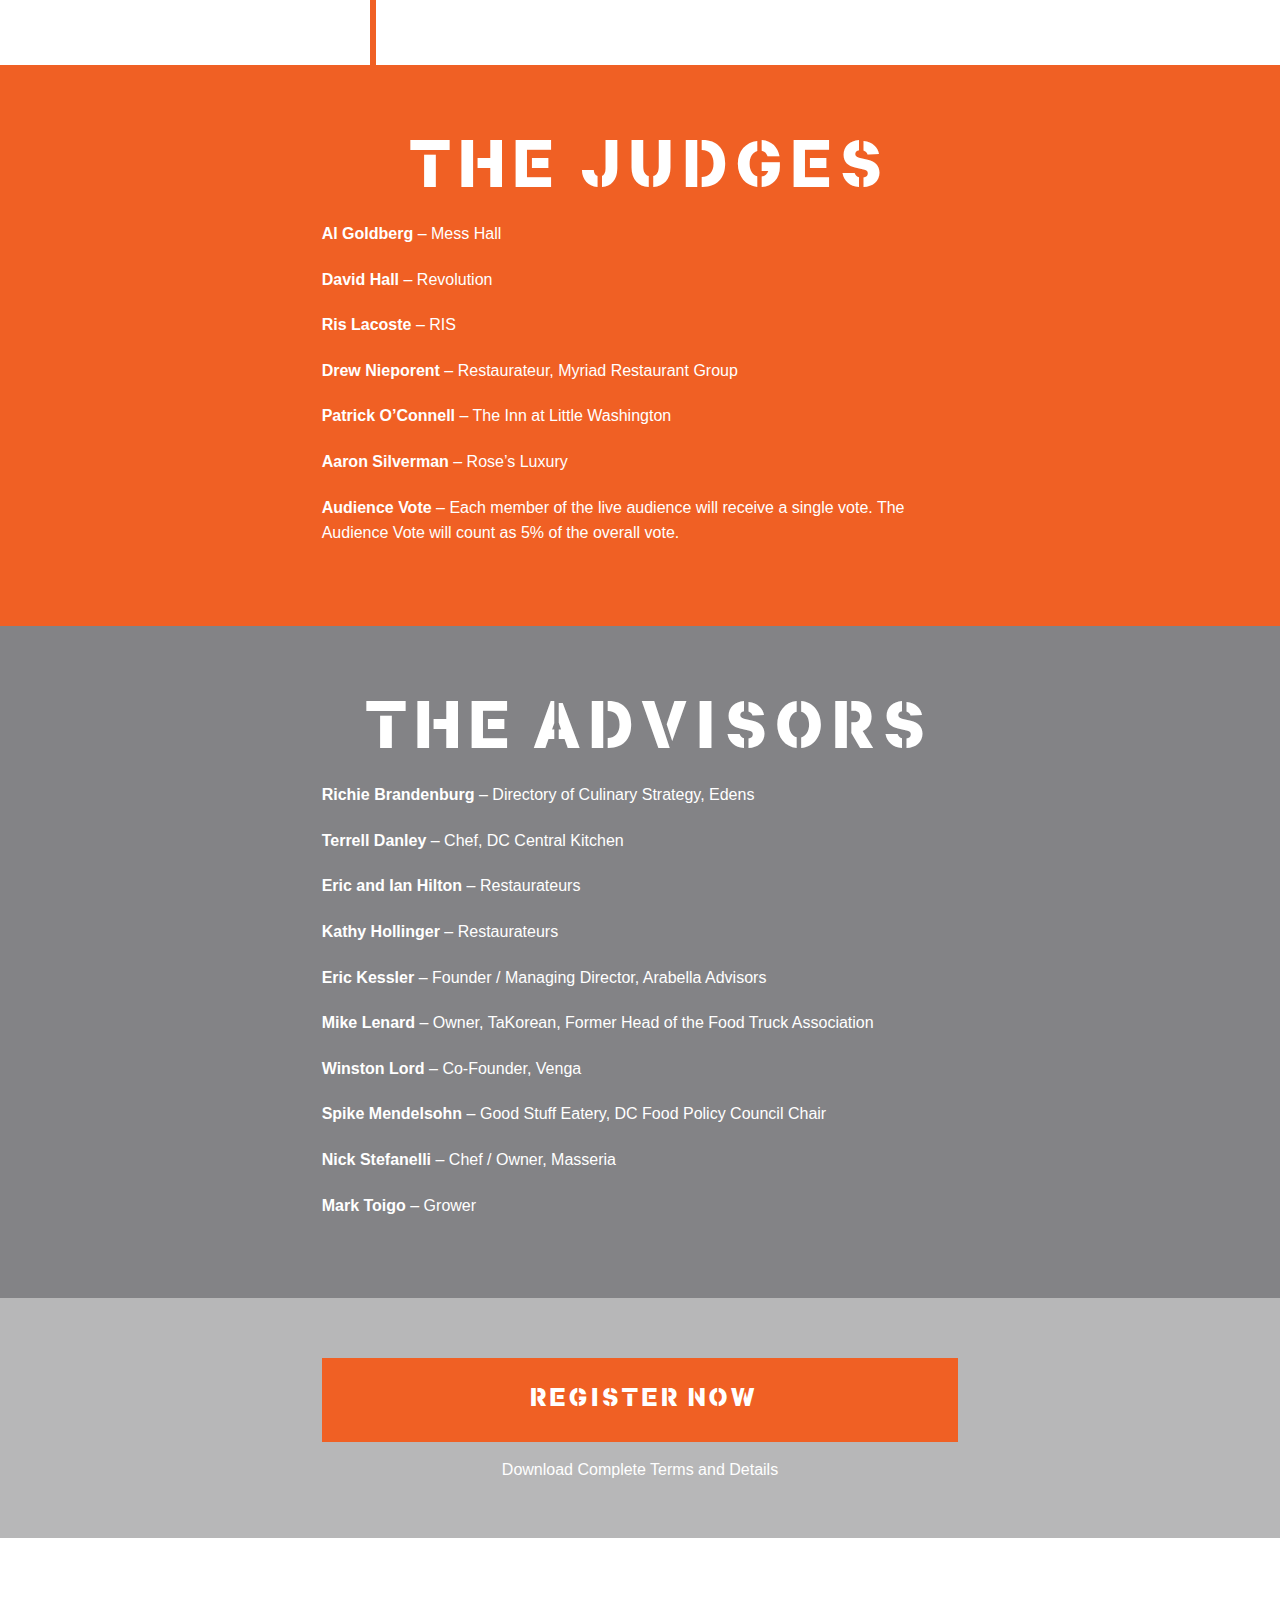
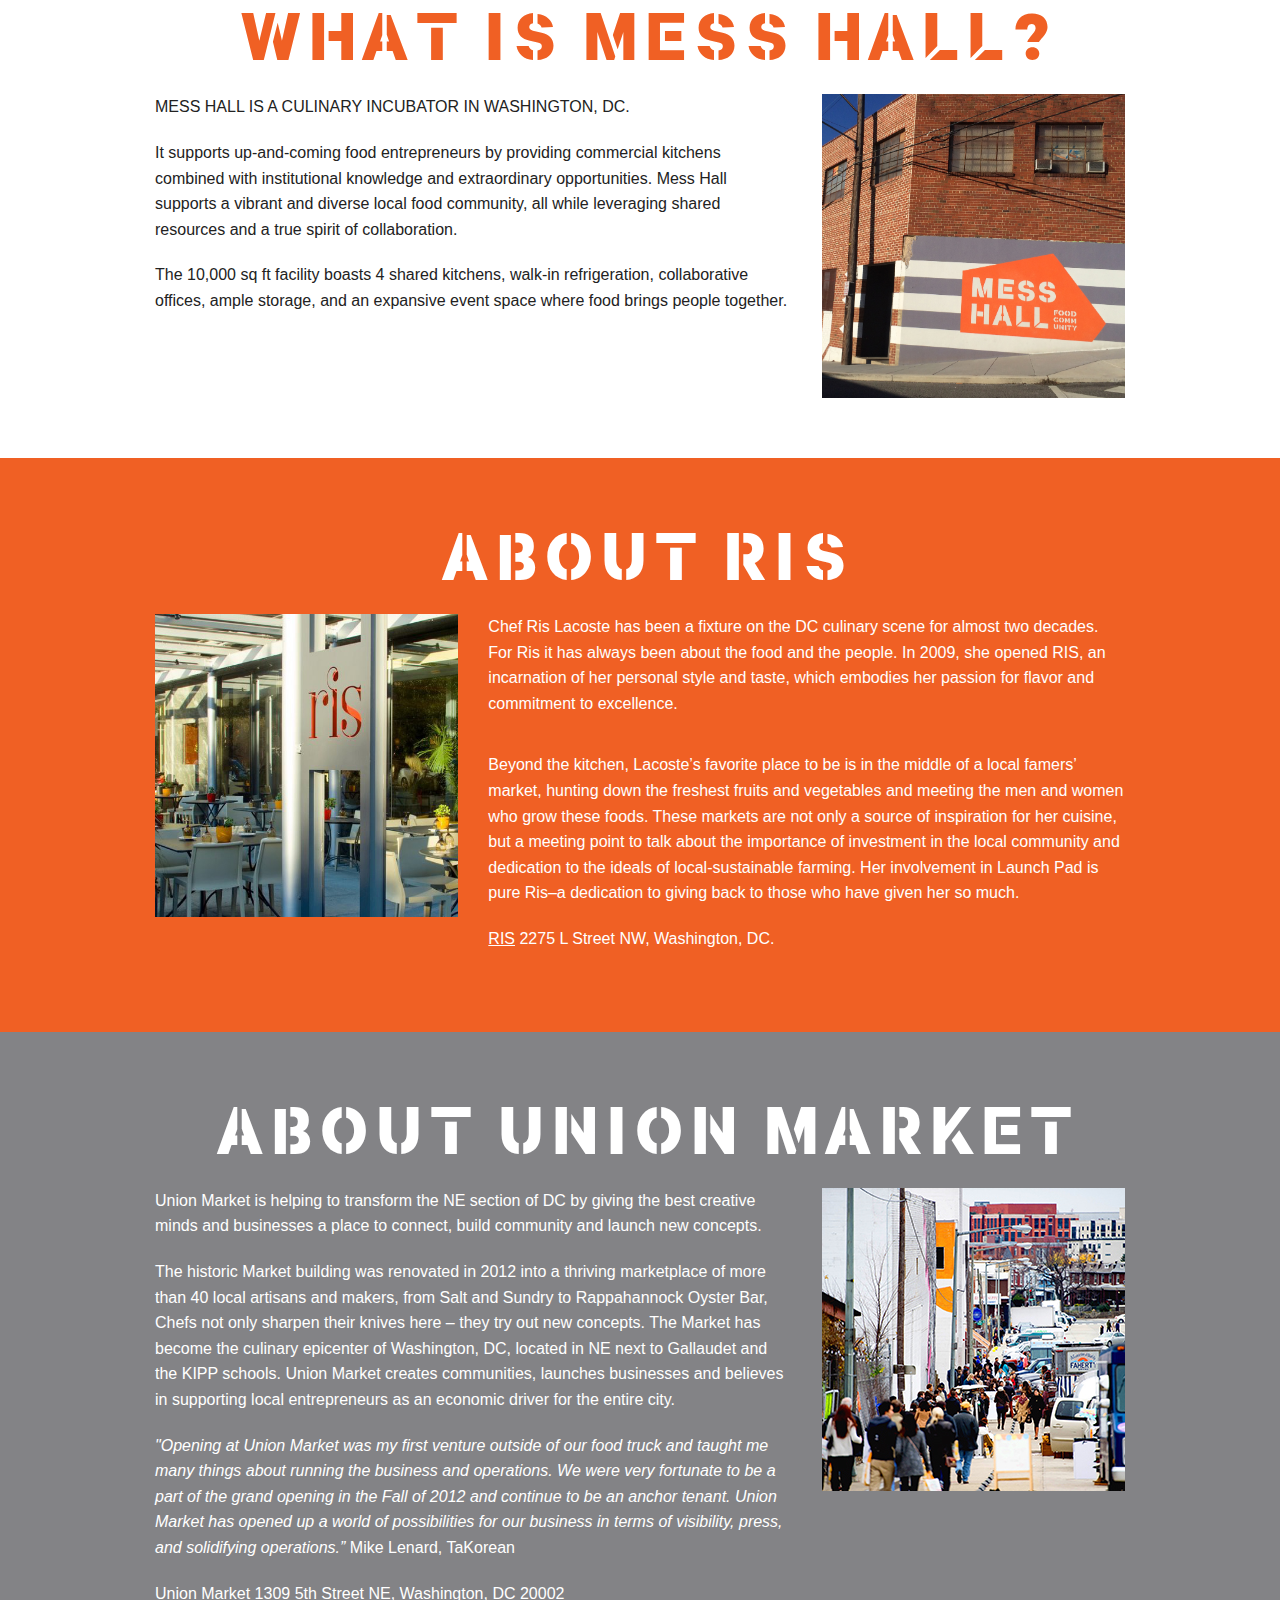
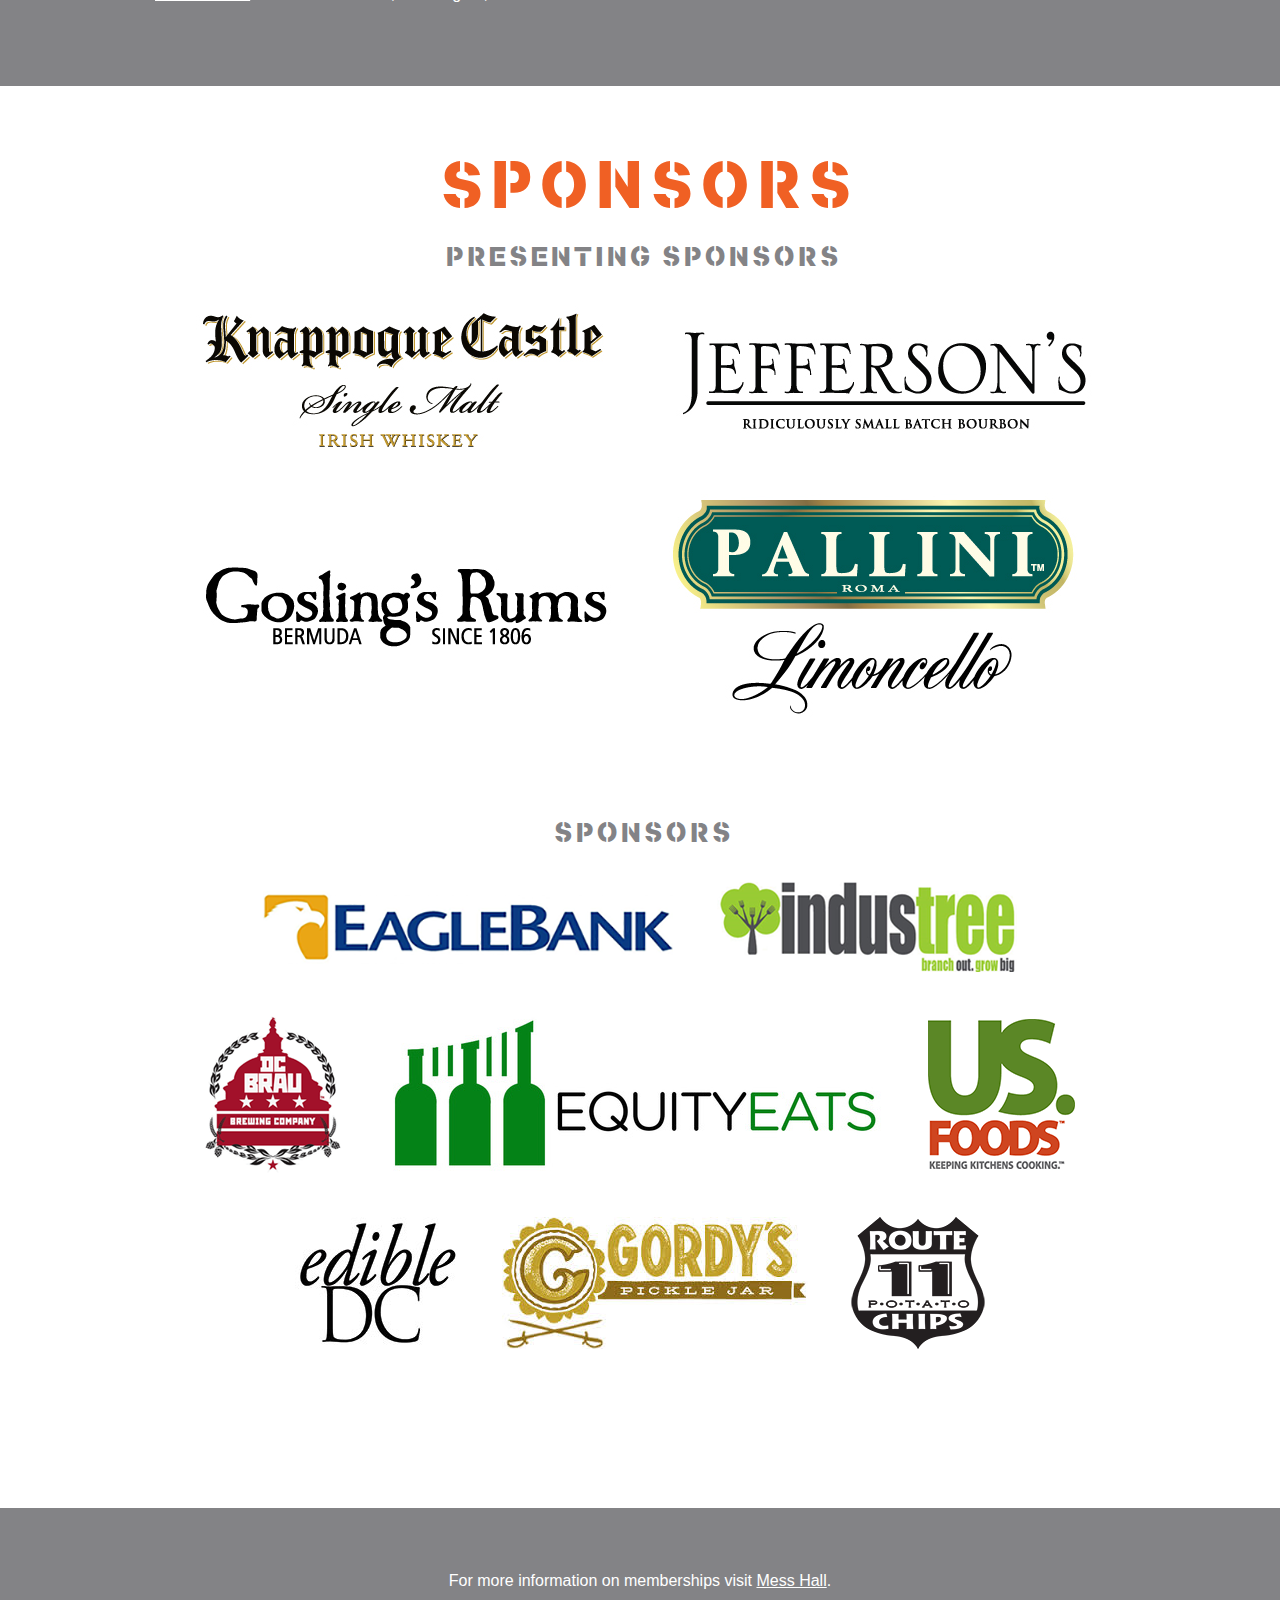
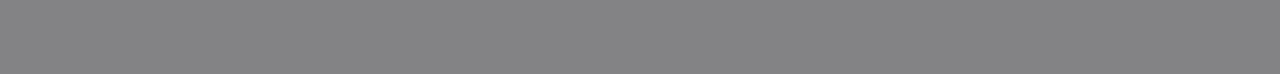
<file: launchpad/index.html>
<!doctype html>
<html class="no-js" lang="en">
<head>
  <meta charset="utf-8" />
  <meta name="viewport" content="width=device-width, initial-scale=1.0" />
  <title>Mess Hall Launch Pad</title>
  <link rel="stylesheet" href="bower_components/foundation/css/foundation.css" />
  <link rel="stylesheet" href="stylesheets/app.css" />
  <script src="bower_components/modernizr/modernizr.js"></script>
  <link rel="shortcut icon" href="../assets/favicon.ico">
</head>
<body>
  <nav class="show-for-medium-up">
    <div class="row">
      <div class="large-12">
        <a href="#about">About</a>
        <a href="#details">Details</a>
        <a href="#prizes">Prizes</a>
        <a href="#timeline">Timeline</a>
        <a href="#judges">Judges</a>
        <a href="#advisors">Advisors</a>
        <a href="#partners">Partners</a></div></div>
      </nav>
  <!--
  ================================
  INTRO SECTION
  ================================
-->
<a name="about"></a>
<div id="intro">
  <div class="row">
    <div class="large-12 columns">
      <img src="img/logos.png" class="logo" />
    </div>
  </div>
</div>

<div class="section white">
  <div class="row">
    <div class="small-12 columns">
      <h2>Mess Hall + Union Market + Ris PRESENT</h2>
    </div>
  </div>
  <div class="row">    
    <div class="small-12 columns">
<h1>Launch Pad @<br>Union Market</h1>
    </div>
  </div>
  <div class="row">
    <div class="small-12 columns">
      <h2>A Culinary Entrepreneur Competition</h2>
    </div>
  </div>
</div>
  <!--
  ================================
  First Grey SECTION
  ================================
-->

<div class="section grey">
  <div class="row">  
    <div class="large-4 columns show-for-large-up large-push-8">
      <img src="img/ris.jpg">
    </div>
    <div class="large-8 small-10 columns large-pull-4 small-pull-1">
      <p class="grey-text"><strong>HAVE A GOOD IDEA? WANT TO GROW? Get your project in front of Patrick O’Connell, Aaron Silverman, Drew Nieporent, David Hall, Ris Lacoste and Al Goldberg…</strong></p> 

      <p class="medium">Launch Pad at Union Market: A competition to identify and launch a promising new culinary concept at Washington, DC’s Union Market.</p>

      <p class="medium"><strong>That’s not all. We have set up a board of advisors, who are at the center of DC’s food economy, to help you with what they know best. Get consultations on leasing, business plan vetting, capital raise strategies and restaurant 101 from the Hilton Brothers, DC Central Kitchen’s Terrell Danley, Eden’s Richie Brandenburg, Eric Kessler, Founder of Arabella Advisors, Tokorean’s Mike Lenard, Winston Lord of Venga, Spike Mendelsohn of Good Stuff Eatery and DC Food Policy Council Chair, Masseria Chef/Owner Nick Stefanelli, and others.</strong></p>

      <p class="medium">The winner will take over a fully built out, quick service space for 6 months in our city’s largest entrepreneurial food hub, Union Market. Here the concept will be put to the test. And of course…. they will also receive valuable prizes and invaluable networking opportunities.</p>


    </div>
  </div>
</div>
  <!--
  ================================
  Second Orange SECTION
  ================================
-->
<div class="section orange">
  <div class="row">

    <div class="large-12 small-10 small-centered columns">
     <p class="medium">The Winner of Launch Pad 2014, Mason Dixie Biscuit Company, was accelerated to market in December 2014, quickly becoming DC’s breakfast darling. In just 4 months’ time they have expanded their footprint from DC to Baltimore and Charlotte, NC.</p>

     <p class="medium">Now in collaboration with restaurateur Ris Lacoste and Union Market, Mess Hall announces the second incarnation of the Launch Pad competition.</p>

     <p class="medium">Start-up businesses need more than an idea to get started, they need help from seasoned operators to get their ventures off the ground. This competition brings together industry veterans and current operators with a range of experience in the DC community. With your collective support Launch Pad will bring a promising new business to market and accelerate its success.</p> 

     <p class="large orange-text"><strong>Have a good idea? Here’s how to begin…</strong></p> 

   </div>
 </div>
</div>

  <!--
  ================================
  Grey Question SECTION
  ================================
-->
<a name="details"></a>
<div class="section white">
  <div class="row">
    <div class="large-8 small-10 small-centered columns">

      <h5>Who</h5>
      <p class="medium">Food Entrepreneurs will compete for the opportunity to launch their own DC-based culinary business at Union Market.</p>
      <h5>What</h5>
      <p class="medium">A business plan competition that will narrow applicants to five finalists who will pitch their concept during a live finale to a panel of industry experts, including renowned chefs Patrick O’Connell, Aaron Silverman, Ris Lacoste, Drew Nieporent, investor David Hall, and Al Goldberg, founder of Mess Hall. Successful proposals will embody a commercially viable product and service; intelligent marketing and operational plans; and an emphasis on local food-sourcing and sustainable practices.</p>
      <h5>Where</h5>
      <p class="medium">Concept to open at the RIS space at Union Market in Washington, DC.
        In 2012 the historic Union Market building was renovated into a thriving marketplace of more than 40 local artisans and makers. Today the Market has become the culinary epicenter of Washington, DC, a place that infuses the entire neighborhood with energy. The Finale event will be held at Union Market’s Dock5 and attended by industry leaders, members of the press and the general public. A party will follow to celebrate the winner and the spirit of the competition which is to connect food entrepreneurs with people who love good food and can help small businesses grow.</p>
        <h5>Why</h5>
        <p class="medium">To encourage entrepreneurship within the food community and enable the launch of a culinary business concept.</p>
        <h5>When</h5>
        <p class="medium">Contest runs approximately 3 months, beginning April 16th. Applicants will be narrowed down to 5 finalists who will compete in a cook-off event in July.</p>

      </div>
    </div>
  </div>


 <!--
  ================================
  Third Grand Prize White SECTION
  ================================
-->
<a name="prizes"></a>
<div class="section grey prize">
  <div class="row">
    <div class="large-8 small-10 small-centered columns">
      <h5>GRAND PRIZE</h5>
      <p class="medium">The Winner will receive an incredible set of tools and services. See Official Rules for terms and restrictions. </p>
      <ul>
        <li>6 - 12 month opportunity to launch a dream concept using a built out space in a prime location at Union Market</li>
        <li>Free Mess Hall membership</li>
        <li>Full Service Restaurant Pop-up opportunity at Mess Hall’s event space</li>
        <li>Mentorship from Ris Lacoste</li>
        <li>Consultation on lease negotiations with master DC restaurateurs the Hilton Brothers</li>
        <li>A luncheon organized with successful restaurant investors</li>
        <li>And a growing list of unique prizes and opportunities courtesy of our event Sponsors.</li>
        <li>Business plan vetting and design services from Edens</li>
        <li>PLUS - All finalists will have their knives sharpened by <a href="http://www.dcsharp.com/" target="_blank">DC Sharp</a></li>
      </ul>
    </div>
  </div>
  <div class="row">
    <div class="buttonarea large-8 small-10 small-centered columns">
      <a class="button expand" href="http://www.jotform.us/form/42024043423136" target="_blank">Register now</a><br>
      <a href="http://messhalldc.com/launchpad/MESS-HALL-LAUNCH-PAD-OFFICIAL-RULES-v8-18-14.pdf">Download Complete Terms and Details</a>
    </div>
  </div>
</div> 

  <!--
  ================================
  Timeline SECTION
  ================================
-->
<a name="timeline"></a>
<div class="section timeline">
  <div class="row">
    <div class="large-7 large-offset-3 small-9 small-offset-2 columns"> 
      <h5 class="timeline">Key Dates</h5>   
      <h6>April 16, 2015</h6>
      <p>Registration Opens.</p>

      <h6>May 11, 2015</h6>
      <p>Registration deadline.</p>

      <h6>June 10, 2015 </h6>
      <p>Finalists Announced.</p>

      <h6>July 12, 2015</h6>
      <p>Finalists will present at the Grand Finale to be held at Union Market’s Dock5 and attended by industry leaders and members of the press. A party will follow to celebrate the winner and the spirit of the competition which is to connect food entrepreneurs with people that can help small businesses grow.</p>

      <h6>August 31, 2015</h6>
      <p>Winner opens for business at Union Market</p>
    </div>
  </div>
</div>

    <!--
    ================================
    Judges Orange SECTION
    ================================
  -->
  <a name="judges"></a>
  <div class="section orange">
    <div class="row">    
      <div class="large-8 small-10 small-centered columns">
        <h5>THE JUDGES</h5>
        <p class="medium"><strong>Al Goldberg</strong> – Mess Hall</p>
        <p class="medium"><strong>David Hall</strong> – Revolution</p>
        <p class="medium"><strong>Ris Lacoste</strong> – RIS</p> 
        <p class="medium"><strong>Drew Nieporent</strong> – Restaurateur, Myriad Restaurant Group</p>
        <p class="medium"><strong>Patrick O’Connell</strong> – The Inn at Little Washington</p>
        <p class="medium"><strong>Aaron Silverman</strong> – Rose’s Luxury</p>
        <p class="medium"><strong>Audience Vote</strong> – Each member of the live audience will receive a single vote. The Audience Vote will count as 5% of the overall vote.</p>
      </div>
    </div>
  </div>


    <!--
    ================================
    Advisors Grey SECTION
    ================================
  -->
  <a name="advisors"></a>
  <div class="section grey">
    <div class="row">    
      <div class="large-8 small-10 small-centered columns">
        <h5>THE ADVISORS</h5>
        <p class="medium"><strong>Richie Brandenburg</strong> – Directory of Culinary Strategy, Edens</p>
        <p class="medium"><strong>Terrell Danley</strong> – Chef, DC Central Kitchen</p>
        <p class="medium"><strong>Eric and Ian Hilton</strong> – Restaurateurs</p> 
        <p class="medium"><strong>Kathy Hollinger</strong> – Restaurateurs</p> 
        <p class="medium"><strong>Eric Kessler</strong> – Founder / Managing Director, Arabella Advisors</p>
        <p class="medium"><strong>Mike Lenard</strong> – Owner, TaKorean, Former Head of the Food Truck Association</p>
        <p class="medium"><strong>Winston Lord</strong> – Co-Founder, Venga</p>
        <p class="medium"><strong>Spike Mendelsohn</strong> – Good Stuff Eatery, DC Food Policy Council Chair</p>
        <p class="medium"><strong>Nick Stefanelli</strong> – Chef / Owner, Masseria</p>
        <p class="medium"><strong>Mark Toigo</strong> – Grower</p>
      </div>
    </div>
  </div>


  <!--
  ================================
  Light Grey Button SECTION
  ================================
-->

<div class="section lightgrey buttonarea">
  <div class="row">
    <div class="large-8 small-10 small-centered columns">
      <a class="button expand" href="http://www.jotform.us/form/42024043423136" target="_blank">Register now</a><br>
      <a href="http://messhalldc.com/launchpad/MESS-HALL-LAUNCH-PAD-OFFICIAL-RULES-v8-18-14.pdf">Download Complete Terms and Details</a>
    </div>
  </div>
</div>

  <!--
  ================================
  About Mess Hall
  ================================
-->

<div class="section white">
  <div class="row">
   <h5>WHAT IS MESS HALL?</h5>
 </div>
 <div class="row">
  <div class="large-4 columns show-for-large-up large-push-8">
    <img src="img/mess-hall-exterior.jpg">
  </div>
  <div class="large-8 small-10 columns large-pull-4 small-pull-1">
   <p class="medium">MESS HALL IS A CULINARY INCUBATOR IN WASHINGTON, DC.
     <p class="medium">It supports up-and-coming food entrepreneurs by providing commercial kitchens combined with institutional knowledge and extraordinary opportunities. Mess Hall supports a vibrant and diverse local food community, all while leveraging shared resources and a true spirit of collaboration.</p>
     <p class="medium">The 10,000 sq ft facility boasts 4 shared kitchens, walk-in refrigeration, collaborative offices, ample storage, and an expansive event space where food brings people together.</p> 
   </div>
 </div>
</div>

<a name="partners"></a>
  <!--
  ================================
  About RIS
  ================================
-->
<div class="section orange">
  <div class="row">
   <h5>ABOUT RIS</h5>
 </div>
 <div class="row">
  <div class="large-4 columns show-for-large-up">
    <img src="img/ris-restaurant.jpg">
  </div>
  <div class="large-8 small-10 columns large-push-0 small-pull-1">
   <p class="medium">Chef Ris Lacoste has been a fixture on the DC culinary scene for almost two decades. For Ris it has always been about the food and the people. In 2009, she opened RIS, an incarnation of her personal style and taste, which embodies her passion for flavor and commitment to excellence.</p>  

   <p class="medium">Beyond the kitchen, Lacoste’s favorite place to be is in the middle of a local famers’ market, hunting down the freshest fruits and vegetables and meeting the men and women who grow these foods. These markets are not only a source of inspiration for her cuisine, but a meeting point to talk about the importance of investment in the local community and dedication to the ideals of local-sustainable farming. Her involvement in Launch Pad is pure Ris–a dedication to giving back to those who have given her so much.</p>
   <p class="medium"><a href="http://risdc.com/">RIS</a> 2275 L Street NW, Washington, DC. </p> 
 </div>
</div>
</div>

 <!--
  ================================
  About Union Market
  ================================
-->
<div class="section grey">
  <div class="row">
    <div class="large-12 small-10 small-centered columns">
     <h5>ABOUT UNION MARKET</h5>
   </div>
 </div>
 <div class="row">  
  <div class="large-4 columns show-for-large-up large-push-8">
    <img src="img/union-market.jpg">
  </div>
  <div class="large-8 small-10 columns large-pull-4 small-pull-1">
   <p class="medium"> Union Market is helping to transform the NE section of DC by giving the best creative minds and businesses a place to connect, build community and launch new concepts.</p>

   <p class="medium">The historic Market building was renovated in 2012 into a thriving marketplace of more than 40 local artisans and makers, from Salt and Sundry to Rappahannock Oyster Bar, Chefs not only sharpen their knives here – they try out new concepts. The Market has become the culinary epicenter of Washington, DC, located in NE next to Gallaudet and the KIPP schools. Union Market creates communities, launches businesses and believes in supporting local entrepreneurs as an economic driver for the entire city.</p> 

   <p class="medium"><i>"Opening at Union Market was my first venture outside of our food truck and taught me many things about running the business and operations.  We were very fortunate to be a part of the grand opening in the Fall of 2012 and continue to be an anchor tenant.  Union Market has opened up a world of possibilities for our business in terms of visibility, press, and solidifying operations.”</i> Mike Lenard, TaKorean</p>

   <p class="medium">
     <a href="http://unionmarketdc.com/">Union Market</a> 1309 5th Street NE, Washington, DC 20002 
   </p>
 </div>
</div>
</div>
  <!--
  ================================
  Sponsors
  ================================
-->


<a name="sponsors"></a>
<div class="section white" id="sponsors">
  <div class="row">
    <div class="large-12 small-10 small-centered columns"> 
      <h5>Sponsors</h5>
    </div>
    <div class="large-12 small-centered small-10 columns diamond"> 
      <h6>Presenting Sponsors</h6>
      <a href="http://www.knappoguewhiskey.com/" target="_blank"><img src="img/knappogue.jpg" alt="Knappogue Logo"></a>
      <a href="http://jeffersonsbourbon.com/" target="_blank"><img src="img/jeffersons.jpg" alt="Jeffersons Logo"></a>
      <a href="http://www.goslingsrum.com/" target="_blank"><img src="img/goslings.jpg" alt="Goslings Logo"></a>
      <a href="http://www.pallini.us/" target="_blank"><img src="img/pallini.jpg" alt="Pallini Logo"></a>
    </div>
    <div class="large-12 small-centered small-10 columns diamond"> <h6>Sponsors</h6>
      <a href="https://www.eaglebankcorp.com/" target="_blank"><img src="img/eaglebank.png" alt="Eagle Bank Logo"></a>
      <a href="http://www.dcindustree.com/" target="_blank"><img src="img/industree.png" alt="Industree Logo"></a>
      <a href="http://www.dcbrau.com/" target="_blank"><img src="img/dcbrau.png" alt="DC Brau Logo"></a>
      <a href="http://www.equityeats.com/" target="_blank"><img src="img/equityeats.jpg" alt="Equity Eats Logo"></a>
      <a href="http://www.usfoods.com/index.html" target="_blank"><img src="img/us-foods.png" alt="US Foods Logo"></a> 

      <a href="http://edibledc.com/" target="_blank"><img src="img/edible.jpg" alt="Edible DC Logo"></a>
      <a href="http://www.gordyspicklejar.com/" target="_blank"><img src="img/gordys-logo.png" alt="Gordy's Pickle Jar Logo"></a>  
      <a href="http://www.rt11.com/" target="_blank"><img src="img/route11.png" alt="Route 11 Potato Chips Logo"></a>

    </div>
  </div> 

</div>
</div> 
</div>
</div>
</div>

  <!--
  ================================
  Footer SECTION
  ================================
-->
<div class="section grey footer">
  <div class="row">
    <div class="small-10 small-centered columns"><p>For more information on memberships visit <a href="http://www.messhalldc.com/">Mess Hall</a>.</p>

    </div>
  </div>
</div>
  <!--
  ================================
  END SECTIONS
  ================================
-->
<script src="bower_components/jquery/dist/jquery.min.js"></script>
<script src="bower_components/foundation/js/foundation.min.js"></script>
<script src="js/app.js"></script>
<script>
  (function(i,s,o,g,r,a,m){i['GoogleAnalyticsObject']=r;i[r]=i[r]||function(){
    (i[r].q=i[r].q||[]).push(arguments)},i[r].l=1*new Date();a=s.createElement(o),
    m=s.getElementsByTagName(o)[0];a.async=1;a.src=g;m.parentNode.insertBefore(a,m)
  })(window,document,'script','//www.google-analytics.com/analytics.js','ga');
  ga('create', 'UA-53293706-1', 'auto');
  ga('send', 'pageview');
</script>
</body>
</html>
</file>
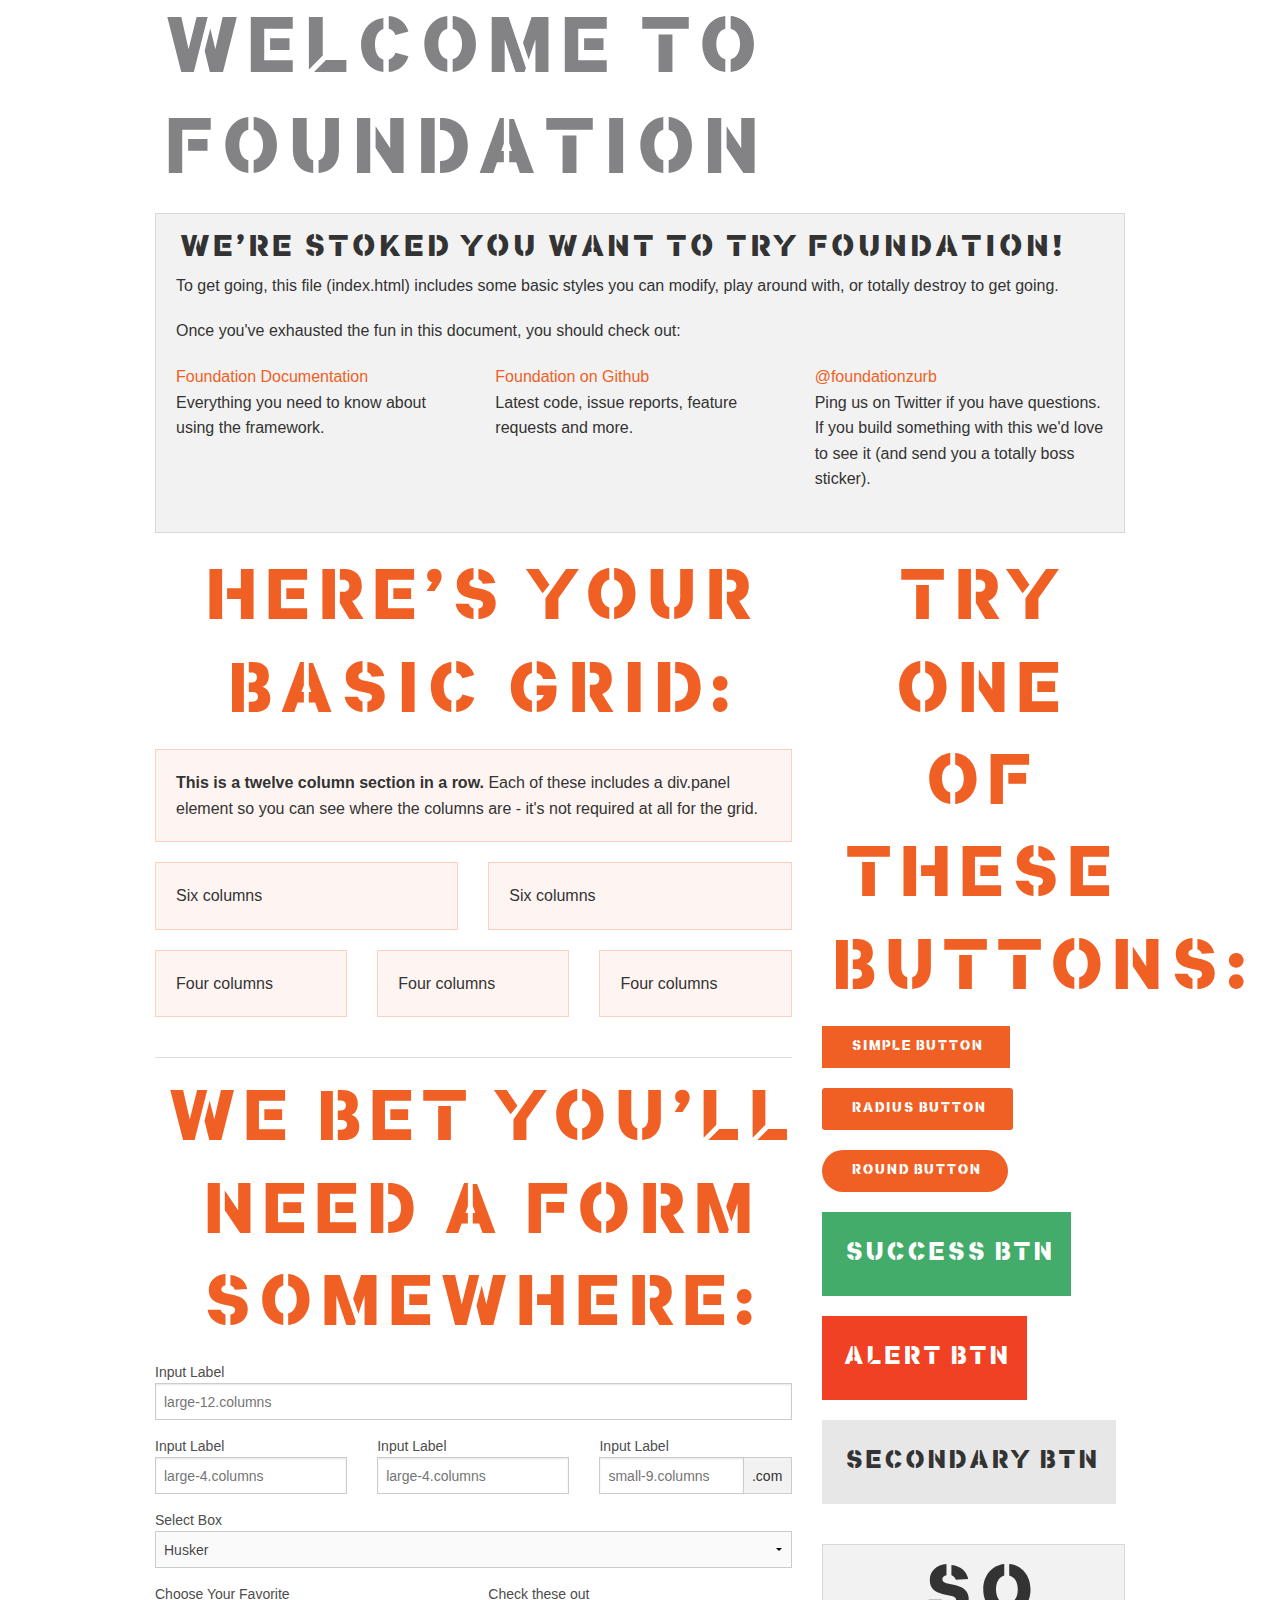
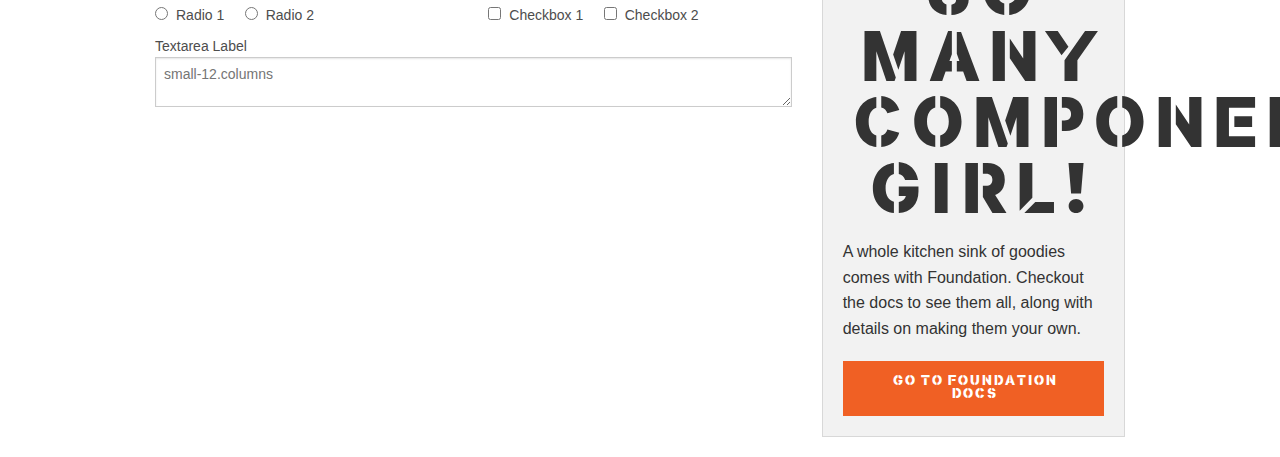
<file: 2014/foundation.html>
<!doctype html>
<html class="no-js" lang="en">
  <head>
    <meta charset="utf-8" />
    <meta name="viewport" content="width=device-width, initial-scale=1.0" />
    <title>Foundation</title>
    <link rel="stylesheet" href="stylesheets/app.css" />
    <script src="bower_components/modernizr/modernizr.js"></script>
  </head>
  <body>
    <div class="row">
      <div class="large-12 columns">
        <h1>Welcome to Foundation</h1>
      </div>
    </div>
    
    <div class="row">
      <div class="large-12 columns">
        <div class="panel">
          <h3>We&rsquo;re stoked you want to try Foundation! </h3>
          <p>To get going, this file (index.html) includes some basic styles you can modify, play around with, or totally destroy to get going.</p>
          <p>Once you've exhausted the fun in this document, you should check out:</p>
          <div class="row">
            <div class="large-4 medium-4 columns">
          <p><a href="http://foundation.zurb.com/docs">Foundation Documentation</a><br />Everything you need to know about using the framework.</p>
        </div>
            <div class="large-4 medium-4 columns">
              <p><a href="http://github.com/zurb/foundation">Foundation on Github</a><br />Latest code, issue reports, feature requests and more.</p>
            </div>
            <div class="large-4 medium-4 columns">
              <p><a href="http://twitter.com/foundationzurb">@foundationzurb</a><br />Ping us on Twitter if you have questions. If you build something with this we'd love to see it (and send you a totally boss sticker).</p>
            </div>        
          </div>
        </div>
      </div>
    </div>

    <div class="row">
      <div class="large-8 medium-8 columns">
        <h5>Here&rsquo;s your basic grid:</h5>
        <!-- Grid Example -->

        <div class="row">
          <div class="large-12 columns">
            <div class="callout panel">
              <p><strong>This is a twelve column section in a row.</strong> Each of these includes a div.panel element so you can see where the columns are - it's not required at all for the grid.</p>
            </div>
          </div>
        </div>
        <div class="row">
          <div class="large-6 medium-6 columns">
            <div class="callout panel">
              <p>Six columns</p>
            </div>
          </div>
          <div class="large-6 medium-6 columns">
            <div class="callout panel">
              <p>Six columns</p>
            </div>
          </div>
        </div>
        <div class="row">
          <div class="large-4 medium-4 small-4 columns">
            <div class="callout panel">
              <p>Four columns</p>
            </div>
          </div>
          <div class="large-4 medium-4 small-4 columns">
            <div class="callout panel">
              <p>Four columns</p>
            </div>
          </div>
          <div class="large-4 medium-4 small-4 columns">
            <div class="callout panel">
              <p>Four columns</p>
            </div>
          </div>
        </div>
        
        <hr />
                
        <h5>We bet you&rsquo;ll need a form somewhere:</h5>
        <form>
          <div class="row">
            <div class="large-12 columns">
              <label>Input Label</label>
              <input type="text" placeholder="large-12.columns" />
            </div>
          </div>
          <div class="row">
            <div class="large-4 medium-4 columns">
              <label>Input Label</label>
              <input type="text" placeholder="large-4.columns" />
            </div>
            <div class="large-4 medium-4 columns">
              <label>Input Label</label>
              <input type="text" placeholder="large-4.columns" />
            </div>
            <div class="large-4 medium-4 columns">
              <div class="row collapse">
                <label>Input Label</label>
                <div class="small-9 columns">
                  <input type="text" placeholder="small-9.columns" />
                </div>
                <div class="small-3 columns">
                  <span class="postfix">.com</span>
                </div>
              </div>
            </div>
          </div>
          <div class="row">
            <div class="large-12 columns">
              <label>Select Box</label>
              <select>
                <option value="husker">Husker</option>
                <option value="starbuck">Starbuck</option>
                <option value="hotdog">Hot Dog</option>
                <option value="apollo">Apollo</option>
              </select>
            </div>
          </div>
          <div class="row">
            <div class="large-6 medium-6 columns">
              <label>Choose Your Favorite</label>
              <input type="radio" name="pokemon" value="Red" id="pokemonRed"><label for="pokemonRed">Radio 1</label>
              <input type="radio" name="pokemon" value="Blue" id="pokemonBlue"><label for="pokemonBlue">Radio 2</label>
            </div>
            <div class="large-6 medium-6 columns">
              <label>Check these out</label>
              <input id="checkbox1" type="checkbox"><label for="checkbox1">Checkbox 1</label>
              <input id="checkbox2" type="checkbox"><label for="checkbox2">Checkbox 2</label>
            </div>
          </div>
          <div class="row">
            <div class="large-12 columns">
              <label>Textarea Label</label>
              <textarea placeholder="small-12.columns"></textarea>
            </div>
          </div>
        </form>
      </div>     

      <div class="large-4 medium-4 columns">
        <h5>Try one of these buttons:</h5>
        <p><a href="#" class="small button">Simple Button</a><br/>
        <a href="#" class="small radius button">Radius Button</a><br/>
        <a href="#" class="small round button">Round Button</a><br/>            
        <a href="#" class="medium success button">Success Btn</a><br/>
        <a href="#" class="medium alert button">Alert Btn</a><br/>
        <a href="#" class="medium secondary button">Secondary Btn</a></p>           
        <div class="panel">
          <h5>So many components, girl!</h5>
          <p>A whole kitchen sink of goodies comes with Foundation. Checkout the docs to see them all, along with details on making them your own.</p>
          <a href="http://foundation.zurb.com/docs/" class="small button">Go to Foundation Docs</a>          
        </div>
      </div>
    </div>

    <script src="bower_components/jquery/dist/jquery.min.js"></script>
    <script src="bower_components/foundation/js/foundation.min.js"></script>
    <script src="js/app.js"></script>
  </body>
</html>
</file>
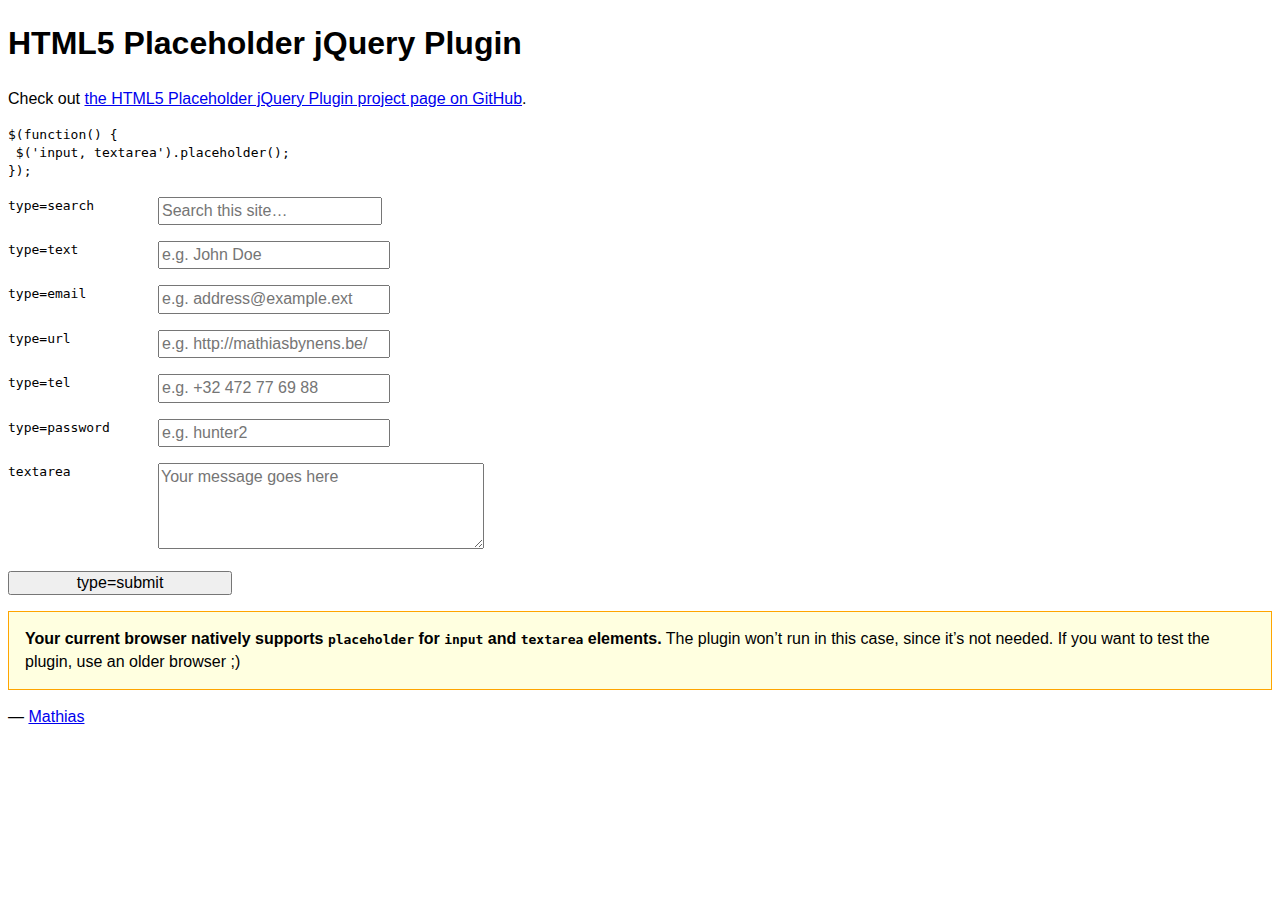
<file: bower_components/jquery-placeholder/demo.html>
<!DOCTYPE html>
<!-- If you’re looking for the online demo, it’s here: http://mathiasbynens.be/demo/placeholder -->
<html lang="en">
	<head>
		<meta charset="utf-8">
		<title>HTML5 placeholder jQuery Plugin</title>
		<style>
			body, input, textarea { font: 1em/1.4 Helvetica, Arial; }
			label code { cursor: pointer; float: left; width: 150px; }
			input { width: 14em; }
			textarea { height: 5em; width: 20em; }
			.placeholder { color: #aaa; }
			.note { border: 1px solid orange; padding: 1em; background: #ffffe0; }
			/* #p { background: lime; } */
		</style>
	</head>
	<body>
		<h1>HTML5 Placeholder jQuery Plugin</h1>
		<p>Check out <a href="http://mths.be/placeholder">the HTML5 Placeholder jQuery Plugin project page on GitHub</a>.</p>
		<pre><code>$(function() {<br> $('input, textarea').placeholder();<br>});</code></pre>
		<form>
			<p><label><code>type=search</code> <input type="search" name="search" placeholder="Search this site…"></label></p>
			<p><label><code>type=text</code> <input type="text" name="name" placeholder="e.g. John Doe"></label></p>
			<p><label><code>type=email</code> <input type="email" name="email" placeholder="e.g. address@example.ext"></label></p>
			<p><label><code>type=url</code> <input type="url" name="url" placeholder="e.g. http://mathiasbynens.be/"></label></p>
			<p><label><code>type=tel</code> <input type="tel" name="tel" placeholder="e.g. +32 472 77 69 88"></label></p>
			<p><label for="p"><code>type=password</code> </label><input type="password" name="password" placeholder="e.g. hunter2" id="p"></p>
			<p><label><code>textarea</code> <textarea name="message" placeholder="Your message goes here"></textarea></label></p>
			<p><input type="submit" value="type=submit"></p>
		</form>
		<p>— <a href="http://mathiasbynens.be/" title="Mathias Bynens, front-end developer">Mathias</a></p>
		<script src="http://ajax.googleapis.com/ajax/libs/jquery/1.10.2/jquery.min.js"></script>
		<script src="jquery.placeholder.js"></script>
		<script>
			// To test the @id toggling on password inputs in browsers that don’t support changing an input’s @type dynamically (e.g. Firefox 3.6 or IE), uncomment this:
			// $.fn.hide = function() { return this; }
			// Then uncomment the last rule in the <style> element (in the <head>).
			$(function() {
				// Invoke the plugin
				$('input, textarea').placeholder();
				// That’s it, really.
				// Now display a message if the browser supports placeholder natively
				var html;
				if ($.fn.placeholder.input && $.fn.placeholder.textarea) {
					html = '<strong>Your current browser natively supports <code>placeholder</code> for <code>input</code> and <code>textarea</code> elements.</strong> The plugin won’t run in this case, since it’s not needed. If you want to test the plugin, use an older browser ;)';
				} else if ($.fn.placeholder.input) {
					html = '<strong>Your current browser natively supports <code>placeholder</code> for <code>input</code> elements, but not for <code>textarea</code> elements.</strong> The plugin will only do its thang on the <code>textarea</code>s.';
				}
				if (html) {
					$('<p class="note">' + html + '</p>').insertAfter('form');
				}
			});
		</script>
	</body>
</html>
</file>
<file: style.css>
body { 
  background: url('messhall_bg.jpg') no-repeat center center fixed; 
  -webkit-background-size: cover;
  -moz-background-size: cover;
  -o-background-size: cover;
  background-size: cover;
  font-family: 'Roboto Condensed', sans-serif !important;
}
* { 
	box-sizing: border-box 
} 
.clear{
	clear:both;
}
h1, h2, h3, h4, h5, h6 {
	font-weight: 900 !important;
	text-transform: uppercase;
}
.head-content{
	height: auto;
}
.container-fluid{
	font-size: 20px;
  line-height: 1.6;
}
.about{
	padding: 30px 0;
	background: rgba(256,256,256,.7);
}
.white{
	background: #fff;
}
.gray {
	background: #eeeeee;
}

.logo img{
	max-width: 100%;
	height: auto;
	margin-top: 30px;
}

.title{
	color: #ED612E;
	background: #ffffff;
	display:inline-block;
	padding: 10px;
	margin:0;
	font-size: 45px;
}
.title-section{
	margin-top: 75px;
	margin-bottom: 200px;
}
.membership{
	text-align: center;
	padding: 30px 0;
}
.btn.btn-primary{
	background: #ED612E;
	width: 300px;
	font-size: 20px;
	border: none;
	border-radius: 0px;
	border-bottom: 4px solid #C6441C;
}
.btn.btn-primary:hover,
.btn.btn-primary:active, 
.btn.btn-primary:visited
{
	background: #C6441C;
	border-bottom: 4px solid #C6441C;

}
.launchpad, .footer{
	padding: 30px 0;
}
h2{
	margin-top: 0 !important;
}
.footer{
	padding-bottom: 70px;
	text-align: center;
}
.icons{
	text-align: center;
	font-size: 2em;
}
.icons a{
	color: #C6441C !important;
}
@media only screen and (max-width: 768px){
	.title{
		font-size: 20px;
	}
	.title-section{
		margin-bottom: 100px;
	}

}
</file>
<file: 2014/stylesheets/app.css>
@charset "UTF-8";
/* line 316, ../bower_components/foundation/scss/foundation/components/_global.scss */
meta.foundation-version {
  font-family: "/5.3.1/";
}

/* line 320, ../bower_components/foundation/scss/foundation/components/_global.scss */
meta.foundation-mq-small {
  font-family: "/only screen/";
  width: 0em;
}

/* line 325, ../bower_components/foundation/scss/foundation/components/_global.scss */
meta.foundation-mq-medium {
  font-family: "/only screen and (min-width:51.063em)/";
  width: 51.063em;
}

/* line 330, ../bower_components/foundation/scss/foundation/components/_global.scss */
meta.foundation-mq-large {
  font-family: "/only screen and (min-width:64.063em)/";
  width: 64.063em;
}

/* line 335, ../bower_components/foundation/scss/foundation/components/_global.scss */
meta.foundation-mq-xlarge {
  font-family: "/only screen and (min-width:90.063em)/";
  width: 90.063em;
}

/* line 340, ../bower_components/foundation/scss/foundation/components/_global.scss */
meta.foundation-mq-xxlarge {
  font-family: "/only screen and (min-width:120.063em)/";
  width: 120.063em;
}

/* line 345, ../bower_components/foundation/scss/foundation/components/_global.scss */
meta.foundation-data-attribute-namespace {
  font-family: false;
}

/* line 352, ../bower_components/foundation/scss/foundation/components/_global.scss */
html, body {
  height: 100%;
}

/* line 357, ../bower_components/foundation/scss/foundation/components/_global.scss */
*,
*:before,
*:after {
  -webkit-box-sizing: border-box;
  -moz-box-sizing: border-box;
  box-sizing: border-box;
}

/* line 362, ../bower_components/foundation/scss/foundation/components/_global.scss */
html,
body {
  font-size: 100%;
}

/* line 365, ../bower_components/foundation/scss/foundation/components/_global.scss */
body {
  background: white;
  color: #222222;
  padding: 0;
  margin: 0;
  font-family: "Helvetica Neue", "Helvetica", Helvetica, Arial, sans-serif;
  font-weight: normal;
  font-style: normal;
  line-height: 1;
  position: relative;
  cursor: default;
}

/* line 378, ../bower_components/foundation/scss/foundation/components/_global.scss */
a:hover {
  cursor: pointer;
}

/* line 381, ../bower_components/foundation/scss/foundation/components/_global.scss */
img {
  max-width: 100%;
  height: auto;
}

/* line 383, ../bower_components/foundation/scss/foundation/components/_global.scss */
img {
  -ms-interpolation-mode: bicubic;
}

/* line 389, ../bower_components/foundation/scss/foundation/components/_global.scss */
#map_canvas img,
#map_canvas embed,
#map_canvas object,
.map_canvas img,
.map_canvas embed,
.map_canvas object {
  max-width: none !important;
}

/* line 394, ../bower_components/foundation/scss/foundation/components/_global.scss */
.left {
  float: left !important;
}

/* line 395, ../bower_components/foundation/scss/foundation/components/_global.scss */
.right {
  float: right !important;
}

/* line 168, ../bower_components/foundation/scss/foundation/components/_global.scss */
.clearfix:before, .clearfix:after {
  content: " ";
  display: table;
}
/* line 169, ../bower_components/foundation/scss/foundation/components/_global.scss */
.clearfix:after {
  clear: both;
}

/* line 397, ../bower_components/foundation/scss/foundation/components/_global.scss */
.hide {
  display: none;
}

/* line 403, ../bower_components/foundation/scss/foundation/components/_global.scss */
.antialiased {
  -webkit-font-smoothing: antialiased;
  -moz-osx-font-smoothing: grayscale;
}

/* line 406, ../bower_components/foundation/scss/foundation/components/_global.scss */
img {
  display: inline-block;
  vertical-align: middle;
}

/* line 416, ../bower_components/foundation/scss/foundation/components/_global.scss */
textarea {
  height: auto;
  min-height: 50px;
}

/* line 419, ../bower_components/foundation/scss/foundation/components/_global.scss */
select {
  width: 100%;
}

/* line 216, ../bower_components/foundation/scss/foundation/components/_grid.scss */
.row {
  width: 100%;
  margin-left: auto;
  margin-right: auto;
  margin-top: 0;
  margin-bottom: 0;
  max-width: 62.5rem;
}
/* line 168, ../bower_components/foundation/scss/foundation/components/_global.scss */
.row:before, .row:after {
  content: " ";
  display: table;
}
/* line 169, ../bower_components/foundation/scss/foundation/components/_global.scss */
.row:after {
  clear: both;
}
/* line 221, ../bower_components/foundation/scss/foundation/components/_grid.scss */
.row.collapse > .column,
.row.collapse > .columns {
  padding-left: 0;
  padding-right: 0;
}
/* line 223, ../bower_components/foundation/scss/foundation/components/_grid.scss */
.row.collapse .row {
  margin-left: 0;
  margin-right: 0;
}
/* line 226, ../bower_components/foundation/scss/foundation/components/_grid.scss */
.row .row {
  width: auto;
  margin-left: -0.9375rem;
  margin-right: -0.9375rem;
  margin-top: 0;
  margin-bottom: 0;
  max-width: none;
}
/* line 168, ../bower_components/foundation/scss/foundation/components/_global.scss */
.row .row:before, .row .row:after {
  content: " ";
  display: table;
}
/* line 169, ../bower_components/foundation/scss/foundation/components/_global.scss */
.row .row:after {
  clear: both;
}
/* line 227, ../bower_components/foundation/scss/foundation/components/_grid.scss */
.row .row.collapse {
  width: auto;
  margin: 0;
  max-width: none;
}
/* line 168, ../bower_components/foundation/scss/foundation/components/_global.scss */
.row .row.collapse:before, .row .row.collapse:after {
  content: " ";
  display: table;
}
/* line 169, ../bower_components/foundation/scss/foundation/components/_global.scss */
.row .row.collapse:after {
  clear: both;
}

/* line 232, ../bower_components/foundation/scss/foundation/components/_grid.scss */
.column,
.columns {
  padding-left: 0.9375rem;
  padding-right: 0.9375rem;
  width: 100%;
  float: left;
}

/* line 234, ../bower_components/foundation/scss/foundation/components/_grid.scss */
[class*="column"] + [class*="column"]:last-child {
  float: right;
}

/* line 235, ../bower_components/foundation/scss/foundation/components/_grid.scss */
[class*="column"] + [class*="column"].end {
  float: left;
}

@media only screen {
  /* line 157, ../bower_components/foundation/scss/foundation/components/_grid.scss */
  .small-push-0 {
    position: relative;
    left: 0%;
    right: auto;
  }

  /* line 160, ../bower_components/foundation/scss/foundation/components/_grid.scss */
  .small-pull-0 {
    position: relative;
    right: 0%;
    left: auto;
  }

  /* line 157, ../bower_components/foundation/scss/foundation/components/_grid.scss */
  .small-push-1 {
    position: relative;
    left: 8.33333%;
    right: auto;
  }

  /* line 160, ../bower_components/foundation/scss/foundation/components/_grid.scss */
  .small-pull-1 {
    position: relative;
    right: 8.33333%;
    left: auto;
  }

  /* line 157, ../bower_components/foundation/scss/foundation/components/_grid.scss */
  .small-push-2 {
    position: relative;
    left: 16.66667%;
    right: auto;
  }

  /* line 160, ../bower_components/foundation/scss/foundation/components/_grid.scss */
  .small-pull-2 {
    position: relative;
    right: 16.66667%;
    left: auto;
  }

  /* line 157, ../bower_components/foundation/scss/foundation/components/_grid.scss */
  .small-push-3 {
    position: relative;
    left: 25%;
    right: auto;
  }

  /* line 160, ../bower_components/foundation/scss/foundation/components/_grid.scss */
  .small-pull-3 {
    position: relative;
    right: 25%;
    left: auto;
  }

  /* line 157, ../bower_components/foundation/scss/foundation/components/_grid.scss */
  .small-push-4 {
    position: relative;
    left: 33.33333%;
    right: auto;
  }

  /* line 160, ../bower_components/foundation/scss/foundation/components/_grid.scss */
  .small-pull-4 {
    position: relative;
    right: 33.33333%;
    left: auto;
  }

  /* line 157, ../bower_components/foundation/scss/foundation/components/_grid.scss */
  .small-push-5 {
    position: relative;
    left: 41.66667%;
    right: auto;
  }

  /* line 160, ../bower_components/foundation/scss/foundation/components/_grid.scss */
  .small-pull-5 {
    position: relative;
    right: 41.66667%;
    left: auto;
  }

  /* line 157, ../bower_components/foundation/scss/foundation/components/_grid.scss */
  .small-push-6 {
    position: relative;
    left: 50%;
    right: auto;
  }

  /* line 160, ../bower_components/foundation/scss/foundation/components/_grid.scss */
  .small-pull-6 {
    position: relative;
    right: 50%;
    left: auto;
  }

  /* line 157, ../bower_components/foundation/scss/foundation/components/_grid.scss */
  .small-push-7 {
    position: relative;
    left: 58.33333%;
    right: auto;
  }

  /* line 160, ../bower_components/foundation/scss/foundation/components/_grid.scss */
  .small-pull-7 {
    position: relative;
    right: 58.33333%;
    left: auto;
  }

  /* line 157, ../bower_components/foundation/scss/foundation/components/_grid.scss */
  .small-push-8 {
    position: relative;
    left: 66.66667%;
    right: auto;
  }

  /* line 160, ../bower_components/foundation/scss/foundation/components/_grid.scss */
  .small-pull-8 {
    position: relative;
    right: 66.66667%;
    left: auto;
  }

  /* line 157, ../bower_components/foundation/scss/foundation/components/_grid.scss */
  .small-push-9 {
    position: relative;
    left: 75%;
    right: auto;
  }

  /* line 160, ../bower_components/foundation/scss/foundation/components/_grid.scss */
  .small-pull-9 {
    position: relative;
    right: 75%;
    left: auto;
  }

  /* line 157, ../bower_components/foundation/scss/foundation/components/_grid.scss */
  .small-push-10 {
    position: relative;
    left: 83.33333%;
    right: auto;
  }

  /* line 160, ../bower_components/foundation/scss/foundation/components/_grid.scss */
  .small-pull-10 {
    position: relative;
    right: 83.33333%;
    left: auto;
  }

  /* line 157, ../bower_components/foundation/scss/foundation/components/_grid.scss */
  .small-push-11 {
    position: relative;
    left: 91.66667%;
    right: auto;
  }

  /* line 160, ../bower_components/foundation/scss/foundation/components/_grid.scss */
  .small-pull-11 {
    position: relative;
    right: 91.66667%;
    left: auto;
  }

  /* line 166, ../bower_components/foundation/scss/foundation/components/_grid.scss */
  .column,
  .columns {
    position: relative;
    padding-left: 0.9375rem;
    padding-right: 0.9375rem;
    float: left;
  }

  /* line 170, ../bower_components/foundation/scss/foundation/components/_grid.scss */
  .small-1 {
    width: 8.33333%;
  }

  /* line 170, ../bower_components/foundation/scss/foundation/components/_grid.scss */
  .small-2 {
    width: 16.66667%;
  }

  /* line 170, ../bower_components/foundation/scss/foundation/components/_grid.scss */
  .small-3 {
    width: 25%;
  }

  /* line 170, ../bower_components/foundation/scss/foundation/components/_grid.scss */
  .small-4 {
    width: 33.33333%;
  }

  /* line 170, ../bower_components/foundation/scss/foundation/components/_grid.scss */
  .small-5 {
    width: 41.66667%;
  }

  /* line 170, ../bower_components/foundation/scss/foundation/components/_grid.scss */
  .small-6 {
    width: 50%;
  }

  /* line 170, ../bower_components/foundation/scss/foundation/components/_grid.scss */
  .small-7 {
    width: 58.33333%;
  }

  /* line 170, ../bower_components/foundation/scss/foundation/components/_grid.scss */
  .small-8 {
    width: 66.66667%;
  }

  /* line 170, ../bower_components/foundation/scss/foundation/components/_grid.scss */
  .small-9 {
    width: 75%;
  }

  /* line 170, ../bower_components/foundation/scss/foundation/components/_grid.scss */
  .small-10 {
    width: 83.33333%;
  }

  /* line 170, ../bower_components/foundation/scss/foundation/components/_grid.scss */
  .small-11 {
    width: 91.66667%;
  }

  /* line 170, ../bower_components/foundation/scss/foundation/components/_grid.scss */
  .small-12 {
    width: 100%;
  }

  /* line 176, ../bower_components/foundation/scss/foundation/components/_grid.scss */
  .small-offset-0 {
    margin-left: 0% !important;
  }

  /* line 176, ../bower_components/foundation/scss/foundation/components/_grid.scss */
  .small-offset-1 {
    margin-left: 8.33333% !important;
  }

  /* line 176, ../bower_components/foundation/scss/foundation/components/_grid.scss */
  .small-offset-2 {
    margin-left: 16.66667% !important;
  }

  /* line 176, ../bower_components/foundation/scss/foundation/components/_grid.scss */
  .small-offset-3 {
    margin-left: 25% !important;
  }

  /* line 176, ../bower_components/foundation/scss/foundation/components/_grid.scss */
  .small-offset-4 {
    margin-left: 33.33333% !important;
  }

  /* line 176, ../bower_components/foundation/scss/foundation/components/_grid.scss */
  .small-offset-5 {
    margin-left: 41.66667% !important;
  }

  /* line 176, ../bower_components/foundation/scss/foundation/components/_grid.scss */
  .small-offset-6 {
    margin-left: 50% !important;
  }

  /* line 176, ../bower_components/foundation/scss/foundation/components/_grid.scss */
  .small-offset-7 {
    margin-left: 58.33333% !important;
  }

  /* line 176, ../bower_components/foundation/scss/foundation/components/_grid.scss */
  .small-offset-8 {
    margin-left: 66.66667% !important;
  }

  /* line 176, ../bower_components/foundation/scss/foundation/components/_grid.scss */
  .small-offset-9 {
    margin-left: 75% !important;
  }

  /* line 176, ../bower_components/foundation/scss/foundation/components/_grid.scss */
  .small-offset-10 {
    margin-left: 83.33333% !important;
  }

  /* line 176, ../bower_components/foundation/scss/foundation/components/_grid.scss */
  .small-offset-11 {
    margin-left: 91.66667% !important;
  }

  /* line 178, ../bower_components/foundation/scss/foundation/components/_grid.scss */
  .small-reset-order {
    margin-left: 0;
    margin-right: 0;
    left: auto;
    right: auto;
    float: left;
  }

  /* line 187, ../bower_components/foundation/scss/foundation/components/_grid.scss */
  .column.small-centered,
  .columns.small-centered {
    margin-left: auto;
    margin-right: auto;
    float: none;
  }

  /* line 190, ../bower_components/foundation/scss/foundation/components/_grid.scss */
  .column.small-uncentered,
  .columns.small-uncentered {
    margin-left: 0;
    margin-right: 0;
    float: left;
  }

  /* line 198, ../bower_components/foundation/scss/foundation/components/_grid.scss */
  .column.small-centered:last-child,
  .columns.small-centered:last-child {
    float: none;
  }

  /* line 204, ../bower_components/foundation/scss/foundation/components/_grid.scss */
  .column.small-uncentered:last-child,
  .columns.small-uncentered:last-child {
    float: left;
  }

  /* line 209, ../bower_components/foundation/scss/foundation/components/_grid.scss */
  .column.small-uncentered.opposite,
  .columns.small-uncentered.opposite {
    float: right;
  }
}
@media only screen and (min-width: 51.063em) {
  /* line 157, ../bower_components/foundation/scss/foundation/components/_grid.scss */
  .medium-push-0 {
    position: relative;
    left: 0%;
    right: auto;
  }

  /* line 160, ../bower_components/foundation/scss/foundation/components/_grid.scss */
  .medium-pull-0 {
    position: relative;
    right: 0%;
    left: auto;
  }

  /* line 157, ../bower_components/foundation/scss/foundation/components/_grid.scss */
  .medium-push-1 {
    position: relative;
    left: 8.33333%;
    right: auto;
  }

  /* line 160, ../bower_components/foundation/scss/foundation/components/_grid.scss */
  .medium-pull-1 {
    position: relative;
    right: 8.33333%;
    left: auto;
  }

  /* line 157, ../bower_components/foundation/scss/foundation/components/_grid.scss */
  .medium-push-2 {
    position: relative;
    left: 16.66667%;
    right: auto;
  }

  /* line 160, ../bower_components/foundation/scss/foundation/components/_grid.scss */
  .medium-pull-2 {
    position: relative;
    right: 16.66667%;
    left: auto;
  }

  /* line 157, ../bower_components/foundation/scss/foundation/components/_grid.scss */
  .medium-push-3 {
    position: relative;
    left: 25%;
    right: auto;
  }

  /* line 160, ../bower_components/foundation/scss/foundation/components/_grid.scss */
  .medium-pull-3 {
    position: relative;
    right: 25%;
    left: auto;
  }

  /* line 157, ../bower_components/foundation/scss/foundation/components/_grid.scss */
  .medium-push-4 {
    position: relative;
    left: 33.33333%;
    right: auto;
  }

  /* line 160, ../bower_components/foundation/scss/foundation/components/_grid.scss */
  .medium-pull-4 {
    position: relative;
    right: 33.33333%;
    left: auto;
  }

  /* line 157, ../bower_components/foundation/scss/foundation/components/_grid.scss */
  .medium-push-5 {
    position: relative;
    left: 41.66667%;
    right: auto;
  }

  /* line 160, ../bower_components/foundation/scss/foundation/components/_grid.scss */
  .medium-pull-5 {
    position: relative;
    right: 41.66667%;
    left: auto;
  }

  /* line 157, ../bower_components/foundation/scss/foundation/components/_grid.scss */
  .medium-push-6 {
    position: relative;
    left: 50%;
    right: auto;
  }

  /* line 160, ../bower_components/foundation/scss/foundation/components/_grid.scss */
  .medium-pull-6 {
    position: relative;
    right: 50%;
    left: auto;
  }

  /* line 157, ../bower_components/foundation/scss/foundation/components/_grid.scss */
  .medium-push-7 {
    position: relative;
    left: 58.33333%;
    right: auto;
  }

  /* line 160, ../bower_components/foundation/scss/foundation/components/_grid.scss */
  .medium-pull-7 {
    position: relative;
    right: 58.33333%;
    left: auto;
  }

  /* line 157, ../bower_components/foundation/scss/foundation/components/_grid.scss */
  .medium-push-8 {
    position: relative;
    left: 66.66667%;
    right: auto;
  }

  /* line 160, ../bower_components/foundation/scss/foundation/components/_grid.scss */
  .medium-pull-8 {
    position: relative;
    right: 66.66667%;
    left: auto;
  }

  /* line 157, ../bower_components/foundation/scss/foundation/components/_grid.scss */
  .medium-push-9 {
    position: relative;
    left: 75%;
    right: auto;
  }

  /* line 160, ../bower_components/foundation/scss/foundation/components/_grid.scss */
  .medium-pull-9 {
    position: relative;
    right: 75%;
    left: auto;
  }

  /* line 157, ../bower_components/foundation/scss/foundation/components/_grid.scss */
  .medium-push-10 {
    position: relative;
    left: 83.33333%;
    right: auto;
  }

  /* line 160, ../bower_components/foundation/scss/foundation/components/_grid.scss */
  .medium-pull-10 {
    position: relative;
    right: 83.33333%;
    left: auto;
  }

  /* line 157, ../bower_components/foundation/scss/foundation/components/_grid.scss */
  .medium-push-11 {
    position: relative;
    left: 91.66667%;
    right: auto;
  }

  /* line 160, ../bower_components/foundation/scss/foundation/components/_grid.scss */
  .medium-pull-11 {
    position: relative;
    right: 91.66667%;
    left: auto;
  }

  /* line 166, ../bower_components/foundation/scss/foundation/components/_grid.scss */
  .column,
  .columns {
    position: relative;
    padding-left: 0.9375rem;
    padding-right: 0.9375rem;
    float: left;
  }

  /* line 170, ../bower_components/foundation/scss/foundation/components/_grid.scss */
  .medium-1 {
    width: 8.33333%;
  }

  /* line 170, ../bower_components/foundation/scss/foundation/components/_grid.scss */
  .medium-2 {
    width: 16.66667%;
  }

  /* line 170, ../bower_components/foundation/scss/foundation/components/_grid.scss */
  .medium-3 {
    width: 25%;
  }

  /* line 170, ../bower_components/foundation/scss/foundation/components/_grid.scss */
  .medium-4 {
    width: 33.33333%;
  }

  /* line 170, ../bower_components/foundation/scss/foundation/components/_grid.scss */
  .medium-5 {
    width: 41.66667%;
  }

  /* line 170, ../bower_components/foundation/scss/foundation/components/_grid.scss */
  .medium-6 {
    width: 50%;
  }

  /* line 170, ../bower_components/foundation/scss/foundation/components/_grid.scss */
  .medium-7 {
    width: 58.33333%;
  }

  /* line 170, ../bower_components/foundation/scss/foundation/components/_grid.scss */
  .medium-8 {
    width: 66.66667%;
  }

  /* line 170, ../bower_components/foundation/scss/foundation/components/_grid.scss */
  .medium-9 {
    width: 75%;
  }

  /* line 170, ../bower_components/foundation/scss/foundation/components/_grid.scss */
  .medium-10 {
    width: 83.33333%;
  }

  /* line 170, ../bower_components/foundation/scss/foundation/components/_grid.scss */
  .medium-11 {
    width: 91.66667%;
  }

  /* line 170, ../bower_components/foundation/scss/foundation/components/_grid.scss */
  .medium-12 {
    width: 100%;
  }

  /* line 176, ../bower_components/foundation/scss/foundation/components/_grid.scss */
  .medium-offset-0 {
    margin-left: 0% !important;
  }

  /* line 176, ../bower_components/foundation/scss/foundation/components/_grid.scss */
  .medium-offset-1 {
    margin-left: 8.33333% !important;
  }

  /* line 176, ../bower_components/foundation/scss/foundation/components/_grid.scss */
  .medium-offset-2 {
    margin-left: 16.66667% !important;
  }

  /* line 176, ../bower_components/foundation/scss/foundation/components/_grid.scss */
  .medium-offset-3 {
    margin-left: 25% !important;
  }

  /* line 176, ../bower_components/foundation/scss/foundation/components/_grid.scss */
  .medium-offset-4 {
    margin-left: 33.33333% !important;
  }

  /* line 176, ../bower_components/foundation/scss/foundation/components/_grid.scss */
  .medium-offset-5 {
    margin-left: 41.66667% !important;
  }

  /* line 176, ../bower_components/foundation/scss/foundation/components/_grid.scss */
  .medium-offset-6 {
    margin-left: 50% !important;
  }

  /* line 176, ../bower_components/foundation/scss/foundation/components/_grid.scss */
  .medium-offset-7 {
    margin-left: 58.33333% !important;
  }

  /* line 176, ../bower_components/foundation/scss/foundation/components/_grid.scss */
  .medium-offset-8 {
    margin-left: 66.66667% !important;
  }

  /* line 176, ../bower_components/foundation/scss/foundation/components/_grid.scss */
  .medium-offset-9 {
    margin-left: 75% !important;
  }

  /* line 176, ../bower_components/foundation/scss/foundation/components/_grid.scss */
  .medium-offset-10 {
    margin-left: 83.33333% !important;
  }

  /* line 176, ../bower_components/foundation/scss/foundation/components/_grid.scss */
  .medium-offset-11 {
    margin-left: 91.66667% !important;
  }

  /* line 178, ../bower_components/foundation/scss/foundation/components/_grid.scss */
  .medium-reset-order {
    margin-left: 0;
    margin-right: 0;
    left: auto;
    right: auto;
    float: left;
  }

  /* line 187, ../bower_components/foundation/scss/foundation/components/_grid.scss */
  .column.medium-centered,
  .columns.medium-centered {
    margin-left: auto;
    margin-right: auto;
    float: none;
  }

  /* line 190, ../bower_components/foundation/scss/foundation/components/_grid.scss */
  .column.medium-uncentered,
  .columns.medium-uncentered {
    margin-left: 0;
    margin-right: 0;
    float: left;
  }

  /* line 198, ../bower_components/foundation/scss/foundation/components/_grid.scss */
  .column.medium-centered:last-child,
  .columns.medium-centered:last-child {
    float: none;
  }

  /* line 204, ../bower_components/foundation/scss/foundation/components/_grid.scss */
  .column.medium-uncentered:last-child,
  .columns.medium-uncentered:last-child {
    float: left;
  }

  /* line 209, ../bower_components/foundation/scss/foundation/components/_grid.scss */
  .column.medium-uncentered.opposite,
  .columns.medium-uncentered.opposite {
    float: right;
  }

  /* line 245, ../bower_components/foundation/scss/foundation/components/_grid.scss */
  .push-0 {
    position: relative;
    left: 0%;
    right: auto;
  }

  /* line 248, ../bower_components/foundation/scss/foundation/components/_grid.scss */
  .pull-0 {
    position: relative;
    right: 0%;
    left: auto;
  }

  /* line 245, ../bower_components/foundation/scss/foundation/components/_grid.scss */
  .push-1 {
    position: relative;
    left: 8.33333%;
    right: auto;
  }

  /* line 248, ../bower_components/foundation/scss/foundation/components/_grid.scss */
  .pull-1 {
    position: relative;
    right: 8.33333%;
    left: auto;
  }

  /* line 245, ../bower_components/foundation/scss/foundation/components/_grid.scss */
  .push-2 {
    position: relative;
    left: 16.66667%;
    right: auto;
  }

  /* line 248, ../bower_components/foundation/scss/foundation/components/_grid.scss */
  .pull-2 {
    position: relative;
    right: 16.66667%;
    left: auto;
  }

  /* line 245, ../bower_components/foundation/scss/foundation/components/_grid.scss */
  .push-3 {
    position: relative;
    left: 25%;
    right: auto;
  }

  /* line 248, ../bower_components/foundation/scss/foundation/components/_grid.scss */
  .pull-3 {
    position: relative;
    right: 25%;
    left: auto;
  }

  /* line 245, ../bower_components/foundation/scss/foundation/components/_grid.scss */
  .push-4 {
    position: relative;
    left: 33.33333%;
    right: auto;
  }

  /* line 248, ../bower_components/foundation/scss/foundation/components/_grid.scss */
  .pull-4 {
    position: relative;
    right: 33.33333%;
    left: auto;
  }

  /* line 245, ../bower_components/foundation/scss/foundation/components/_grid.scss */
  .push-5 {
    position: relative;
    left: 41.66667%;
    right: auto;
  }

  /* line 248, ../bower_components/foundation/scss/foundation/components/_grid.scss */
  .pull-5 {
    position: relative;
    right: 41.66667%;
    left: auto;
  }

  /* line 245, ../bower_components/foundation/scss/foundation/components/_grid.scss */
  .push-6 {
    position: relative;
    left: 50%;
    right: auto;
  }

  /* line 248, ../bower_components/foundation/scss/foundation/components/_grid.scss */
  .pull-6 {
    position: relative;
    right: 50%;
    left: auto;
  }

  /* line 245, ../bower_components/foundation/scss/foundation/components/_grid.scss */
  .push-7 {
    position: relative;
    left: 58.33333%;
    right: auto;
  }

  /* line 248, ../bower_components/foundation/scss/foundation/components/_grid.scss */
  .pull-7 {
    position: relative;
    right: 58.33333%;
    left: auto;
  }

  /* line 245, ../bower_components/foundation/scss/foundation/components/_grid.scss */
  .push-8 {
    position: relative;
    left: 66.66667%;
    right: auto;
  }

  /* line 248, ../bower_components/foundation/scss/foundation/components/_grid.scss */
  .pull-8 {
    position: relative;
    right: 66.66667%;
    left: auto;
  }

  /* line 245, ../bower_components/foundation/scss/foundation/components/_grid.scss */
  .push-9 {
    position: relative;
    left: 75%;
    right: auto;
  }

  /* line 248, ../bower_components/foundation/scss/foundation/components/_grid.scss */
  .pull-9 {
    position: relative;
    right: 75%;
    left: auto;
  }

  /* line 245, ../bower_components/foundation/scss/foundation/components/_grid.scss */
  .push-10 {
    position: relative;
    left: 83.33333%;
    right: auto;
  }

  /* line 248, ../bower_components/foundation/scss/foundation/components/_grid.scss */
  .pull-10 {
    position: relative;
    right: 83.33333%;
    left: auto;
  }

  /* line 245, ../bower_components/foundation/scss/foundation/components/_grid.scss */
  .push-11 {
    position: relative;
    left: 91.66667%;
    right: auto;
  }

  /* line 248, ../bower_components/foundation/scss/foundation/components/_grid.scss */
  .pull-11 {
    position: relative;
    right: 91.66667%;
    left: auto;
  }
}
@media only screen and (min-width: 64.063em) {
  /* line 157, ../bower_components/foundation/scss/foundation/components/_grid.scss */
  .large-push-0 {
    position: relative;
    left: 0%;
    right: auto;
  }

  /* line 160, ../bower_components/foundation/scss/foundation/components/_grid.scss */
  .large-pull-0 {
    position: relative;
    right: 0%;
    left: auto;
  }

  /* line 157, ../bower_components/foundation/scss/foundation/components/_grid.scss */
  .large-push-1 {
    position: relative;
    left: 8.33333%;
    right: auto;
  }

  /* line 160, ../bower_components/foundation/scss/foundation/components/_grid.scss */
  .large-pull-1 {
    position: relative;
    right: 8.33333%;
    left: auto;
  }

  /* line 157, ../bower_components/foundation/scss/foundation/components/_grid.scss */
  .large-push-2 {
    position: relative;
    left: 16.66667%;
    right: auto;
  }

  /* line 160, ../bower_components/foundation/scss/foundation/components/_grid.scss */
  .large-pull-2 {
    position: relative;
    right: 16.66667%;
    left: auto;
  }

  /* line 157, ../bower_components/foundation/scss/foundation/components/_grid.scss */
  .large-push-3 {
    position: relative;
    left: 25%;
    right: auto;
  }

  /* line 160, ../bower_components/foundation/scss/foundation/components/_grid.scss */
  .large-pull-3 {
    position: relative;
    right: 25%;
    left: auto;
  }

  /* line 157, ../bower_components/foundation/scss/foundation/components/_grid.scss */
  .large-push-4 {
    position: relative;
    left: 33.33333%;
    right: auto;
  }

  /* line 160, ../bower_components/foundation/scss/foundation/components/_grid.scss */
  .large-pull-4 {
    position: relative;
    right: 33.33333%;
    left: auto;
  }

  /* line 157, ../bower_components/foundation/scss/foundation/components/_grid.scss */
  .large-push-5 {
    position: relative;
    left: 41.66667%;
    right: auto;
  }

  /* line 160, ../bower_components/foundation/scss/foundation/components/_grid.scss */
  .large-pull-5 {
    position: relative;
    right: 41.66667%;
    left: auto;
  }

  /* line 157, ../bower_components/foundation/scss/foundation/components/_grid.scss */
  .large-push-6 {
    position: relative;
    left: 50%;
    right: auto;
  }

  /* line 160, ../bower_components/foundation/scss/foundation/components/_grid.scss */
  .large-pull-6 {
    position: relative;
    right: 50%;
    left: auto;
  }

  /* line 157, ../bower_components/foundation/scss/foundation/components/_grid.scss */
  .large-push-7 {
    position: relative;
    left: 58.33333%;
    right: auto;
  }

  /* line 160, ../bower_components/foundation/scss/foundation/components/_grid.scss */
  .large-pull-7 {
    position: relative;
    right: 58.33333%;
    left: auto;
  }

  /* line 157, ../bower_components/foundation/scss/foundation/components/_grid.scss */
  .large-push-8 {
    position: relative;
    left: 66.66667%;
    right: auto;
  }

  /* line 160, ../bower_components/foundation/scss/foundation/components/_grid.scss */
  .large-pull-8 {
    position: relative;
    right: 66.66667%;
    left: auto;
  }

  /* line 157, ../bower_components/foundation/scss/foundation/components/_grid.scss */
  .large-push-9 {
    position: relative;
    left: 75%;
    right: auto;
  }

  /* line 160, ../bower_components/foundation/scss/foundation/components/_grid.scss */
  .large-pull-9 {
    position: relative;
    right: 75%;
    left: auto;
  }

  /* line 157, ../bower_components/foundation/scss/foundation/components/_grid.scss */
  .large-push-10 {
    position: relative;
    left: 83.33333%;
    right: auto;
  }

  /* line 160, ../bower_components/foundation/scss/foundation/components/_grid.scss */
  .large-pull-10 {
    position: relative;
    right: 83.33333%;
    left: auto;
  }

  /* line 157, ../bower_components/foundation/scss/foundation/components/_grid.scss */
  .large-push-11 {
    position: relative;
    left: 91.66667%;
    right: auto;
  }

  /* line 160, ../bower_components/foundation/scss/foundation/components/_grid.scss */
  .large-pull-11 {
    position: relative;
    right: 91.66667%;
    left: auto;
  }

  /* line 166, ../bower_components/foundation/scss/foundation/components/_grid.scss */
  .column,
  .columns {
    position: relative;
    padding-left: 0.9375rem;
    padding-right: 0.9375rem;
    float: left;
  }

  /* line 170, ../bower_components/foundation/scss/foundation/components/_grid.scss */
  .large-1 {
    width: 8.33333%;
  }

  /* line 170, ../bower_components/foundation/scss/foundation/components/_grid.scss */
  .large-2 {
    width: 16.66667%;
  }

  /* line 170, ../bower_components/foundation/scss/foundation/components/_grid.scss */
  .large-3 {
    width: 25%;
  }

  /* line 170, ../bower_components/foundation/scss/foundation/components/_grid.scss */
  .large-4 {
    width: 33.33333%;
  }

  /* line 170, ../bower_components/foundation/scss/foundation/components/_grid.scss */
  .large-5 {
    width: 41.66667%;
  }

  /* line 170, ../bower_components/foundation/scss/foundation/components/_grid.scss */
  .large-6 {
    width: 50%;
  }

  /* line 170, ../bower_components/foundation/scss/foundation/components/_grid.scss */
  .large-7 {
    width: 58.33333%;
  }

  /* line 170, ../bower_components/foundation/scss/foundation/components/_grid.scss */
  .large-8 {
    width: 66.66667%;
  }

  /* line 170, ../bower_components/foundation/scss/foundation/components/_grid.scss */
  .large-9 {
    width: 75%;
  }

  /* line 170, ../bower_components/foundation/scss/foundation/components/_grid.scss */
  .large-10 {
    width: 83.33333%;
  }

  /* line 170, ../bower_components/foundation/scss/foundation/components/_grid.scss */
  .large-11 {
    width: 91.66667%;
  }

  /* line 170, ../bower_components/foundation/scss/foundation/components/_grid.scss */
  .large-12 {
    width: 100%;
  }

  /* line 176, ../bower_components/foundation/scss/foundation/components/_grid.scss */
  .large-offset-0 {
    margin-left: 0% !important;
  }

  /* line 176, ../bower_components/foundation/scss/foundation/components/_grid.scss */
  .large-offset-1 {
    margin-left: 8.33333% !important;
  }

  /* line 176, ../bower_components/foundation/scss/foundation/components/_grid.scss */
  .large-offset-2 {
    margin-left: 16.66667% !important;
  }

  /* line 176, ../bower_components/foundation/scss/foundation/components/_grid.scss */
  .large-offset-3 {
    margin-left: 25% !important;
  }

  /* line 176, ../bower_components/foundation/scss/foundation/components/_grid.scss */
  .large-offset-4 {
    margin-left: 33.33333% !important;
  }

  /* line 176, ../bower_components/foundation/scss/foundation/components/_grid.scss */
  .large-offset-5 {
    margin-left: 41.66667% !important;
  }

  /* line 176, ../bower_components/foundation/scss/foundation/components/_grid.scss */
  .large-offset-6 {
    margin-left: 50% !important;
  }

  /* line 176, ../bower_components/foundation/scss/foundation/components/_grid.scss */
  .large-offset-7 {
    margin-left: 58.33333% !important;
  }

  /* line 176, ../bower_components/foundation/scss/foundation/components/_grid.scss */
  .large-offset-8 {
    margin-left: 66.66667% !important;
  }

  /* line 176, ../bower_components/foundation/scss/foundation/components/_grid.scss */
  .large-offset-9 {
    margin-left: 75% !important;
  }

  /* line 176, ../bower_components/foundation/scss/foundation/components/_grid.scss */
  .large-offset-10 {
    margin-left: 83.33333% !important;
  }

  /* line 176, ../bower_components/foundation/scss/foundation/components/_grid.scss */
  .large-offset-11 {
    margin-left: 91.66667% !important;
  }

  /* line 178, ../bower_components/foundation/scss/foundation/components/_grid.scss */
  .large-reset-order {
    margin-left: 0;
    margin-right: 0;
    left: auto;
    right: auto;
    float: left;
  }

  /* line 187, ../bower_components/foundation/scss/foundation/components/_grid.scss */
  .column.large-centered,
  .columns.large-centered {
    margin-left: auto;
    margin-right: auto;
    float: none;
  }

  /* line 190, ../bower_components/foundation/scss/foundation/components/_grid.scss */
  .column.large-uncentered,
  .columns.large-uncentered {
    margin-left: 0;
    margin-right: 0;
    float: left;
  }

  /* line 198, ../bower_components/foundation/scss/foundation/components/_grid.scss */
  .column.large-centered:last-child,
  .columns.large-centered:last-child {
    float: none;
  }

  /* line 204, ../bower_components/foundation/scss/foundation/components/_grid.scss */
  .column.large-uncentered:last-child,
  .columns.large-uncentered:last-child {
    float: left;
  }

  /* line 209, ../bower_components/foundation/scss/foundation/components/_grid.scss */
  .column.large-uncentered.opposite,
  .columns.large-uncentered.opposite {
    float: right;
  }

  /* line 256, ../bower_components/foundation/scss/foundation/components/_grid.scss */
  .push-0 {
    position: relative;
    left: 0%;
    right: auto;
  }

  /* line 259, ../bower_components/foundation/scss/foundation/components/_grid.scss */
  .pull-0 {
    position: relative;
    right: 0%;
    left: auto;
  }

  /* line 256, ../bower_components/foundation/scss/foundation/components/_grid.scss */
  .push-1 {
    position: relative;
    left: 8.33333%;
    right: auto;
  }

  /* line 259, ../bower_components/foundation/scss/foundation/components/_grid.scss */
  .pull-1 {
    position: relative;
    right: 8.33333%;
    left: auto;
  }

  /* line 256, ../bower_components/foundation/scss/foundation/components/_grid.scss */
  .push-2 {
    position: relative;
    left: 16.66667%;
    right: auto;
  }

  /* line 259, ../bower_components/foundation/scss/foundation/components/_grid.scss */
  .pull-2 {
    position: relative;
    right: 16.66667%;
    left: auto;
  }

  /* line 256, ../bower_components/foundation/scss/foundation/components/_grid.scss */
  .push-3 {
    position: relative;
    left: 25%;
    right: auto;
  }

  /* line 259, ../bower_components/foundation/scss/foundation/components/_grid.scss */
  .pull-3 {
    position: relative;
    right: 25%;
    left: auto;
  }

  /* line 256, ../bower_components/foundation/scss/foundation/components/_grid.scss */
  .push-4 {
    position: relative;
    left: 33.33333%;
    right: auto;
  }

  /* line 259, ../bower_components/foundation/scss/foundation/components/_grid.scss */
  .pull-4 {
    position: relative;
    right: 33.33333%;
    left: auto;
  }

  /* line 256, ../bower_components/foundation/scss/foundation/components/_grid.scss */
  .push-5 {
    position: relative;
    left: 41.66667%;
    right: auto;
  }

  /* line 259, ../bower_components/foundation/scss/foundation/components/_grid.scss */
  .pull-5 {
    position: relative;
    right: 41.66667%;
    left: auto;
  }

  /* line 256, ../bower_components/foundation/scss/foundation/components/_grid.scss */
  .push-6 {
    position: relative;
    left: 50%;
    right: auto;
  }

  /* line 259, ../bower_components/foundation/scss/foundation/components/_grid.scss */
  .pull-6 {
    position: relative;
    right: 50%;
    left: auto;
  }

  /* line 256, ../bower_components/foundation/scss/foundation/components/_grid.scss */
  .push-7 {
    position: relative;
    left: 58.33333%;
    right: auto;
  }

  /* line 259, ../bower_components/foundation/scss/foundation/components/_grid.scss */
  .pull-7 {
    position: relative;
    right: 58.33333%;
    left: auto;
  }

  /* line 256, ../bower_components/foundation/scss/foundation/components/_grid.scss */
  .push-8 {
    position: relative;
    left: 66.66667%;
    right: auto;
  }

  /* line 259, ../bower_components/foundation/scss/foundation/components/_grid.scss */
  .pull-8 {
    position: relative;
    right: 66.66667%;
    left: auto;
  }

  /* line 256, ../bower_components/foundation/scss/foundation/components/_grid.scss */
  .push-9 {
    position: relative;
    left: 75%;
    right: auto;
  }

  /* line 259, ../bower_components/foundation/scss/foundation/components/_grid.scss */
  .pull-9 {
    position: relative;
    right: 75%;
    left: auto;
  }

  /* line 256, ../bower_components/foundation/scss/foundation/components/_grid.scss */
  .push-10 {
    position: relative;
    left: 83.33333%;
    right: auto;
  }

  /* line 259, ../bower_components/foundation/scss/foundation/components/_grid.scss */
  .pull-10 {
    position: relative;
    right: 83.33333%;
    left: auto;
  }

  /* line 256, ../bower_components/foundation/scss/foundation/components/_grid.scss */
  .push-11 {
    position: relative;
    left: 91.66667%;
    right: auto;
  }

  /* line 259, ../bower_components/foundation/scss/foundation/components/_grid.scss */
  .pull-11 {
    position: relative;
    right: 91.66667%;
    left: auto;
  }
}
/* line 129, ../bower_components/foundation/scss/foundation/components/_accordion.scss */
.accordion {
  margin-bottom: 0;
}
/* line 168, ../bower_components/foundation/scss/foundation/components/_global.scss */
.accordion:before, .accordion:after {
  content: " ";
  display: table;
}
/* line 169, ../bower_components/foundation/scss/foundation/components/_global.scss */
.accordion:after {
  clear: both;
}
/* line 131, ../bower_components/foundation/scss/foundation/components/_accordion.scss */
.accordion .accordion-navigation, .accordion dd {
  display: block;
  margin-bottom: 0 !important;
}
/* line 134, ../bower_components/foundation/scss/foundation/components/_accordion.scss */
.accordion .accordion-navigation.active > a, .accordion dd.active > a {
  background: #e8e8e8;
}
/* line 135, ../bower_components/foundation/scss/foundation/components/_accordion.scss */
.accordion .accordion-navigation > a, .accordion dd > a {
  background: #efefef;
  color: #222222;
  padding: 1rem;
  display: block;
  font-family: "Helvetica Neue", "Helvetica", Helvetica, Arial, sans-serif;
  font-size: 1rem;
}
/* line 142, ../bower_components/foundation/scss/foundation/components/_accordion.scss */
.accordion .accordion-navigation > a:hover, .accordion dd > a:hover {
  background: #e3e3e3;
}
/* line 145, ../bower_components/foundation/scss/foundation/components/_accordion.scss */
.accordion .accordion-navigation > .content, .accordion dd > .content {
  display: none;
  padding: 0.9375rem;
}
/* line 148, ../bower_components/foundation/scss/foundation/components/_accordion.scss */
.accordion .accordion-navigation > .content.active, .accordion dd > .content.active {
  display: block;
  background: white;
}

/* line 110, ../bower_components/foundation/scss/foundation/components/_alert-boxes.scss */
.alert-box {
  border-style: solid;
  border-width: 1px;
  display: block;
  font-weight: normal;
  margin-bottom: 1.25rem;
  position: relative;
  padding: 0.875rem 1.5rem 0.875rem 0.875rem;
  font-size: 0.8125rem;
  transition: opacity 300ms ease-out;
  background-color: #f06024;
  border-color: #de4c0f;
  color: white;
}
/* line 113, ../bower_components/foundation/scss/foundation/components/_alert-boxes.scss */
.alert-box .close {
  font-size: 1.375rem;
  padding: 9px 6px 4px;
  line-height: 0;
  position: absolute;
  top: 50%;
  margin-top: -0.6875rem;
  right: 0.25rem;
  color: #333333;
  opacity: 0.3;
}
/* line 95, ../bower_components/foundation/scss/foundation/components/_alert-boxes.scss */
.alert-box .close:hover, .alert-box .close:focus {
  opacity: 0.5;
}
/* line 115, ../bower_components/foundation/scss/foundation/components/_alert-boxes.scss */
.alert-box.radius {
  border-radius: 3px;
}
/* line 116, ../bower_components/foundation/scss/foundation/components/_alert-boxes.scss */
.alert-box.round {
  border-radius: 1000px;
}
/* line 118, ../bower_components/foundation/scss/foundation/components/_alert-boxes.scss */
.alert-box.success {
  background-color: #43ac6a;
  border-color: #3a945b;
  color: white;
}
/* line 119, ../bower_components/foundation/scss/foundation/components/_alert-boxes.scss */
.alert-box.alert {
  background-color: #f04124;
  border-color: #de2d0f;
  color: white;
}
/* line 120, ../bower_components/foundation/scss/foundation/components/_alert-boxes.scss */
.alert-box.secondary {
  background-color: #e7e7e7;
  border-color: #c7c7c7;
  color: #4f4f4f;
}
/* line 121, ../bower_components/foundation/scss/foundation/components/_alert-boxes.scss */
.alert-box.warning {
  background-color: #f08a24;
  border-color: #de770f;
  color: white;
}
/* line 122, ../bower_components/foundation/scss/foundation/components/_alert-boxes.scss */
.alert-box.info {
  background-color: #a0d3e8;
  border-color: #74bfdd;
  color: #4f4f4f;
}
/* line 123, ../bower_components/foundation/scss/foundation/components/_alert-boxes.scss */
.alert-box.alert-close {
  opacity: 0;
}

/* line 106, ../bower_components/foundation/scss/foundation/components/_block-grid.scss */
[class*="block-grid-"] {
  display: block;
  padding: 0;
  margin: 0 -0.625rem;
}
/* line 168, ../bower_components/foundation/scss/foundation/components/_global.scss */
[class*="block-grid-"]:before, [class*="block-grid-"]:after {
  content: " ";
  display: table;
}
/* line 169, ../bower_components/foundation/scss/foundation/components/_global.scss */
[class*="block-grid-"]:after {
  clear: both;
}
/* line 50, ../bower_components/foundation/scss/foundation/components/_block-grid.scss */
[class*="block-grid-"] > li {
  display: block;
  height: auto;
  float: left;
  padding: 0 0.625rem 1.25rem;
}

@media only screen {
  /* line 61, ../bower_components/foundation/scss/foundation/components/_block-grid.scss */
  .small-block-grid-1 > li {
    width: 100%;
    list-style: none;
  }
  /* line 68, ../bower_components/foundation/scss/foundation/components/_block-grid.scss */
  .small-block-grid-1 > li:nth-of-type(1n) {
    clear: none;
  }
  /* line 69, ../bower_components/foundation/scss/foundation/components/_block-grid.scss */
  .small-block-grid-1 > li:nth-of-type(1n+1) {
    clear: both;
  }

  /* line 61, ../bower_components/foundation/scss/foundation/components/_block-grid.scss */
  .small-block-grid-2 > li {
    width: 50%;
    list-style: none;
  }
  /* line 68, ../bower_components/foundation/scss/foundation/components/_block-grid.scss */
  .small-block-grid-2 > li:nth-of-type(1n) {
    clear: none;
  }
  /* line 69, ../bower_components/foundation/scss/foundation/components/_block-grid.scss */
  .small-block-grid-2 > li:nth-of-type(2n+1) {
    clear: both;
  }

  /* line 61, ../bower_components/foundation/scss/foundation/components/_block-grid.scss */
  .small-block-grid-3 > li {
    width: 33.33333%;
    list-style: none;
  }
  /* line 68, ../bower_components/foundation/scss/foundation/components/_block-grid.scss */
  .small-block-grid-3 > li:nth-of-type(1n) {
    clear: none;
  }
  /* line 69, ../bower_components/foundation/scss/foundation/components/_block-grid.scss */
  .small-block-grid-3 > li:nth-of-type(3n+1) {
    clear: both;
  }

  /* line 61, ../bower_components/foundation/scss/foundation/components/_block-grid.scss */
  .small-block-grid-4 > li {
    width: 25%;
    list-style: none;
  }
  /* line 68, ../bower_components/foundation/scss/foundation/components/_block-grid.scss */
  .small-block-grid-4 > li:nth-of-type(1n) {
    clear: none;
  }
  /* line 69, ../bower_components/foundation/scss/foundation/components/_block-grid.scss */
  .small-block-grid-4 > li:nth-of-type(4n+1) {
    clear: both;
  }

  /* line 61, ../bower_components/foundation/scss/foundation/components/_block-grid.scss */
  .small-block-grid-5 > li {
    width: 20%;
    list-style: none;
  }
  /* line 68, ../bower_components/foundation/scss/foundation/components/_block-grid.scss */
  .small-block-grid-5 > li:nth-of-type(1n) {
    clear: none;
  }
  /* line 69, ../bower_components/foundation/scss/foundation/components/_block-grid.scss */
  .small-block-grid-5 > li:nth-of-type(5n+1) {
    clear: both;
  }

  /* line 61, ../bower_components/foundation/scss/foundation/components/_block-grid.scss */
  .small-block-grid-6 > li {
    width: 16.66667%;
    list-style: none;
  }
  /* line 68, ../bower_components/foundation/scss/foundation/components/_block-grid.scss */
  .small-block-grid-6 > li:nth-of-type(1n) {
    clear: none;
  }
  /* line 69, ../bower_components/foundation/scss/foundation/components/_block-grid.scss */
  .small-block-grid-6 > li:nth-of-type(6n+1) {
    clear: both;
  }

  /* line 61, ../bower_components/foundation/scss/foundation/components/_block-grid.scss */
  .small-block-grid-7 > li {
    width: 14.28571%;
    list-style: none;
  }
  /* line 68, ../bower_components/foundation/scss/foundation/components/_block-grid.scss */
  .small-block-grid-7 > li:nth-of-type(1n) {
    clear: none;
  }
  /* line 69, ../bower_components/foundation/scss/foundation/components/_block-grid.scss */
  .small-block-grid-7 > li:nth-of-type(7n+1) {
    clear: both;
  }

  /* line 61, ../bower_components/foundation/scss/foundation/components/_block-grid.scss */
  .small-block-grid-8 > li {
    width: 12.5%;
    list-style: none;
  }
  /* line 68, ../bower_components/foundation/scss/foundation/components/_block-grid.scss */
  .small-block-grid-8 > li:nth-of-type(1n) {
    clear: none;
  }
  /* line 69, ../bower_components/foundation/scss/foundation/components/_block-grid.scss */
  .small-block-grid-8 > li:nth-of-type(8n+1) {
    clear: both;
  }

  /* line 61, ../bower_components/foundation/scss/foundation/components/_block-grid.scss */
  .small-block-grid-9 > li {
    width: 11.11111%;
    list-style: none;
  }
  /* line 68, ../bower_components/foundation/scss/foundation/components/_block-grid.scss */
  .small-block-grid-9 > li:nth-of-type(1n) {
    clear: none;
  }
  /* line 69, ../bower_components/foundation/scss/foundation/components/_block-grid.scss */
  .small-block-grid-9 > li:nth-of-type(9n+1) {
    clear: both;
  }

  /* line 61, ../bower_components/foundation/scss/foundation/components/_block-grid.scss */
  .small-block-grid-10 > li {
    width: 10%;
    list-style: none;
  }
  /* line 68, ../bower_components/foundation/scss/foundation/components/_block-grid.scss */
  .small-block-grid-10 > li:nth-of-type(1n) {
    clear: none;
  }
  /* line 69, ../bower_components/foundation/scss/foundation/components/_block-grid.scss */
  .small-block-grid-10 > li:nth-of-type(10n+1) {
    clear: both;
  }

  /* line 61, ../bower_components/foundation/scss/foundation/components/_block-grid.scss */
  .small-block-grid-11 > li {
    width: 9.09091%;
    list-style: none;
  }
  /* line 68, ../bower_components/foundation/scss/foundation/components/_block-grid.scss */
  .small-block-grid-11 > li:nth-of-type(1n) {
    clear: none;
  }
  /* line 69, ../bower_components/foundation/scss/foundation/components/_block-grid.scss */
  .small-block-grid-11 > li:nth-of-type(11n+1) {
    clear: both;
  }

  /* line 61, ../bower_components/foundation/scss/foundation/components/_block-grid.scss */
  .small-block-grid-12 > li {
    width: 8.33333%;
    list-style: none;
  }
  /* line 68, ../bower_components/foundation/scss/foundation/components/_block-grid.scss */
  .small-block-grid-12 > li:nth-of-type(1n) {
    clear: none;
  }
  /* line 69, ../bower_components/foundation/scss/foundation/components/_block-grid.scss */
  .small-block-grid-12 > li:nth-of-type(12n+1) {
    clear: both;
  }
}
@media only screen and (min-width: 51.063em) {
  /* line 61, ../bower_components/foundation/scss/foundation/components/_block-grid.scss */
  .medium-block-grid-1 > li {
    width: 100%;
    list-style: none;
  }
  /* line 68, ../bower_components/foundation/scss/foundation/components/_block-grid.scss */
  .medium-block-grid-1 > li:nth-of-type(1n) {
    clear: none;
  }
  /* line 69, ../bower_components/foundation/scss/foundation/components/_block-grid.scss */
  .medium-block-grid-1 > li:nth-of-type(1n+1) {
    clear: both;
  }

  /* line 61, ../bower_components/foundation/scss/foundation/components/_block-grid.scss */
  .medium-block-grid-2 > li {
    width: 50%;
    list-style: none;
  }
  /* line 68, ../bower_components/foundation/scss/foundation/components/_block-grid.scss */
  .medium-block-grid-2 > li:nth-of-type(1n) {
    clear: none;
  }
  /* line 69, ../bower_components/foundation/scss/foundation/components/_block-grid.scss */
  .medium-block-grid-2 > li:nth-of-type(2n+1) {
    clear: both;
  }

  /* line 61, ../bower_components/foundation/scss/foundation/components/_block-grid.scss */
  .medium-block-grid-3 > li {
    width: 33.33333%;
    list-style: none;
  }
  /* line 68, ../bower_components/foundation/scss/foundation/components/_block-grid.scss */
  .medium-block-grid-3 > li:nth-of-type(1n) {
    clear: none;
  }
  /* line 69, ../bower_components/foundation/scss/foundation/components/_block-grid.scss */
  .medium-block-grid-3 > li:nth-of-type(3n+1) {
    clear: both;
  }

  /* line 61, ../bower_components/foundation/scss/foundation/components/_block-grid.scss */
  .medium-block-grid-4 > li {
    width: 25%;
    list-style: none;
  }
  /* line 68, ../bower_components/foundation/scss/foundation/components/_block-grid.scss */
  .medium-block-grid-4 > li:nth-of-type(1n) {
    clear: none;
  }
  /* line 69, ../bower_components/foundation/scss/foundation/components/_block-grid.scss */
  .medium-block-grid-4 > li:nth-of-type(4n+1) {
    clear: both;
  }

  /* line 61, ../bower_components/foundation/scss/foundation/components/_block-grid.scss */
  .medium-block-grid-5 > li {
    width: 20%;
    list-style: none;
  }
  /* line 68, ../bower_components/foundation/scss/foundation/components/_block-grid.scss */
  .medium-block-grid-5 > li:nth-of-type(1n) {
    clear: none;
  }
  /* line 69, ../bower_components/foundation/scss/foundation/components/_block-grid.scss */
  .medium-block-grid-5 > li:nth-of-type(5n+1) {
    clear: both;
  }

  /* line 61, ../bower_components/foundation/scss/foundation/components/_block-grid.scss */
  .medium-block-grid-6 > li {
    width: 16.66667%;
    list-style: none;
  }
  /* line 68, ../bower_components/foundation/scss/foundation/components/_block-grid.scss */
  .medium-block-grid-6 > li:nth-of-type(1n) {
    clear: none;
  }
  /* line 69, ../bower_components/foundation/scss/foundation/components/_block-grid.scss */
  .medium-block-grid-6 > li:nth-of-type(6n+1) {
    clear: both;
  }

  /* line 61, ../bower_components/foundation/scss/foundation/components/_block-grid.scss */
  .medium-block-grid-7 > li {
    width: 14.28571%;
    list-style: none;
  }
  /* line 68, ../bower_components/foundation/scss/foundation/components/_block-grid.scss */
  .medium-block-grid-7 > li:nth-of-type(1n) {
    clear: none;
  }
  /* line 69, ../bower_components/foundation/scss/foundation/components/_block-grid.scss */
  .medium-block-grid-7 > li:nth-of-type(7n+1) {
    clear: both;
  }

  /* line 61, ../bower_components/foundation/scss/foundation/components/_block-grid.scss */
  .medium-block-grid-8 > li {
    width: 12.5%;
    list-style: none;
  }
  /* line 68, ../bower_components/foundation/scss/foundation/components/_block-grid.scss */
  .medium-block-grid-8 > li:nth-of-type(1n) {
    clear: none;
  }
  /* line 69, ../bower_components/foundation/scss/foundation/components/_block-grid.scss */
  .medium-block-grid-8 > li:nth-of-type(8n+1) {
    clear: both;
  }

  /* line 61, ../bower_components/foundation/scss/foundation/components/_block-grid.scss */
  .medium-block-grid-9 > li {
    width: 11.11111%;
    list-style: none;
  }
  /* line 68, ../bower_components/foundation/scss/foundation/components/_block-grid.scss */
  .medium-block-grid-9 > li:nth-of-type(1n) {
    clear: none;
  }
  /* line 69, ../bower_components/foundation/scss/foundation/components/_block-grid.scss */
  .medium-block-grid-9 > li:nth-of-type(9n+1) {
    clear: both;
  }

  /* line 61, ../bower_components/foundation/scss/foundation/components/_block-grid.scss */
  .medium-block-grid-10 > li {
    width: 10%;
    list-style: none;
  }
  /* line 68, ../bower_components/foundation/scss/foundation/components/_block-grid.scss */
  .medium-block-grid-10 > li:nth-of-type(1n) {
    clear: none;
  }
  /* line 69, ../bower_components/foundation/scss/foundation/components/_block-grid.scss */
  .medium-block-grid-10 > li:nth-of-type(10n+1) {
    clear: both;
  }

  /* line 61, ../bower_components/foundation/scss/foundation/components/_block-grid.scss */
  .medium-block-grid-11 > li {
    width: 9.09091%;
    list-style: none;
  }
  /* line 68, ../bower_components/foundation/scss/foundation/components/_block-grid.scss */
  .medium-block-grid-11 > li:nth-of-type(1n) {
    clear: none;
  }
  /* line 69, ../bower_components/foundation/scss/foundation/components/_block-grid.scss */
  .medium-block-grid-11 > li:nth-of-type(11n+1) {
    clear: both;
  }

  /* line 61, ../bower_components/foundation/scss/foundation/components/_block-grid.scss */
  .medium-block-grid-12 > li {
    width: 8.33333%;
    list-style: none;
  }
  /* line 68, ../bower_components/foundation/scss/foundation/components/_block-grid.scss */
  .medium-block-grid-12 > li:nth-of-type(1n) {
    clear: none;
  }
  /* line 69, ../bower_components/foundation/scss/foundation/components/_block-grid.scss */
  .medium-block-grid-12 > li:nth-of-type(12n+1) {
    clear: both;
  }
}
@media only screen and (min-width: 64.063em) {
  /* line 61, ../bower_components/foundation/scss/foundation/components/_block-grid.scss */
  .large-block-grid-1 > li {
    width: 100%;
    list-style: none;
  }
  /* line 68, ../bower_components/foundation/scss/foundation/components/_block-grid.scss */
  .large-block-grid-1 > li:nth-of-type(1n) {
    clear: none;
  }
  /* line 69, ../bower_components/foundation/scss/foundation/components/_block-grid.scss */
  .large-block-grid-1 > li:nth-of-type(1n+1) {
    clear: both;
  }

  /* line 61, ../bower_components/foundation/scss/foundation/components/_block-grid.scss */
  .large-block-grid-2 > li {
    width: 50%;
    list-style: none;
  }
  /* line 68, ../bower_components/foundation/scss/foundation/components/_block-grid.scss */
  .large-block-grid-2 > li:nth-of-type(1n) {
    clear: none;
  }
  /* line 69, ../bower_components/foundation/scss/foundation/components/_block-grid.scss */
  .large-block-grid-2 > li:nth-of-type(2n+1) {
    clear: both;
  }

  /* line 61, ../bower_components/foundation/scss/foundation/components/_block-grid.scss */
  .large-block-grid-3 > li {
    width: 33.33333%;
    list-style: none;
  }
  /* line 68, ../bower_components/foundation/scss/foundation/components/_block-grid.scss */
  .large-block-grid-3 > li:nth-of-type(1n) {
    clear: none;
  }
  /* line 69, ../bower_components/foundation/scss/foundation/components/_block-grid.scss */
  .large-block-grid-3 > li:nth-of-type(3n+1) {
    clear: both;
  }

  /* line 61, ../bower_components/foundation/scss/foundation/components/_block-grid.scss */
  .large-block-grid-4 > li {
    width: 25%;
    list-style: none;
  }
  /* line 68, ../bower_components/foundation/scss/foundation/components/_block-grid.scss */
  .large-block-grid-4 > li:nth-of-type(1n) {
    clear: none;
  }
  /* line 69, ../bower_components/foundation/scss/foundation/components/_block-grid.scss */
  .large-block-grid-4 > li:nth-of-type(4n+1) {
    clear: both;
  }

  /* line 61, ../bower_components/foundation/scss/foundation/components/_block-grid.scss */
  .large-block-grid-5 > li {
    width: 20%;
    list-style: none;
  }
  /* line 68, ../bower_components/foundation/scss/foundation/components/_block-grid.scss */
  .large-block-grid-5 > li:nth-of-type(1n) {
    clear: none;
  }
  /* line 69, ../bower_components/foundation/scss/foundation/components/_block-grid.scss */
  .large-block-grid-5 > li:nth-of-type(5n+1) {
    clear: both;
  }

  /* line 61, ../bower_components/foundation/scss/foundation/components/_block-grid.scss */
  .large-block-grid-6 > li {
    width: 16.66667%;
    list-style: none;
  }
  /* line 68, ../bower_components/foundation/scss/foundation/components/_block-grid.scss */
  .large-block-grid-6 > li:nth-of-type(1n) {
    clear: none;
  }
  /* line 69, ../bower_components/foundation/scss/foundation/components/_block-grid.scss */
  .large-block-grid-6 > li:nth-of-type(6n+1) {
    clear: both;
  }

  /* line 61, ../bower_components/foundation/scss/foundation/components/_block-grid.scss */
  .large-block-grid-7 > li {
    width: 14.28571%;
    list-style: none;
  }
  /* line 68, ../bower_components/foundation/scss/foundation/components/_block-grid.scss */
  .large-block-grid-7 > li:nth-of-type(1n) {
    clear: none;
  }
  /* line 69, ../bower_components/foundation/scss/foundation/components/_block-grid.scss */
  .large-block-grid-7 > li:nth-of-type(7n+1) {
    clear: both;
  }

  /* line 61, ../bower_components/foundation/scss/foundation/components/_block-grid.scss */
  .large-block-grid-8 > li {
    width: 12.5%;
    list-style: none;
  }
  /* line 68, ../bower_components/foundation/scss/foundation/components/_block-grid.scss */
  .large-block-grid-8 > li:nth-of-type(1n) {
    clear: none;
  }
  /* line 69, ../bower_components/foundation/scss/foundation/components/_block-grid.scss */
  .large-block-grid-8 > li:nth-of-type(8n+1) {
    clear: both;
  }

  /* line 61, ../bower_components/foundation/scss/foundation/components/_block-grid.scss */
  .large-block-grid-9 > li {
    width: 11.11111%;
    list-style: none;
  }
  /* line 68, ../bower_components/foundation/scss/foundation/components/_block-grid.scss */
  .large-block-grid-9 > li:nth-of-type(1n) {
    clear: none;
  }
  /* line 69, ../bower_components/foundation/scss/foundation/components/_block-grid.scss */
  .large-block-grid-9 > li:nth-of-type(9n+1) {
    clear: both;
  }

  /* line 61, ../bower_components/foundation/scss/foundation/components/_block-grid.scss */
  .large-block-grid-10 > li {
    width: 10%;
    list-style: none;
  }
  /* line 68, ../bower_components/foundation/scss/foundation/components/_block-grid.scss */
  .large-block-grid-10 > li:nth-of-type(1n) {
    clear: none;
  }
  /* line 69, ../bower_components/foundation/scss/foundation/components/_block-grid.scss */
  .large-block-grid-10 > li:nth-of-type(10n+1) {
    clear: both;
  }

  /* line 61, ../bower_components/foundation/scss/foundation/components/_block-grid.scss */
  .large-block-grid-11 > li {
    width: 9.09091%;
    list-style: none;
  }
  /* line 68, ../bower_components/foundation/scss/foundation/components/_block-grid.scss */
  .large-block-grid-11 > li:nth-of-type(1n) {
    clear: none;
  }
  /* line 69, ../bower_components/foundation/scss/foundation/components/_block-grid.scss */
  .large-block-grid-11 > li:nth-of-type(11n+1) {
    clear: both;
  }

  /* line 61, ../bower_components/foundation/scss/foundation/components/_block-grid.scss */
  .large-block-grid-12 > li {
    width: 8.33333%;
    list-style: none;
  }
  /* line 68, ../bower_components/foundation/scss/foundation/components/_block-grid.scss */
  .large-block-grid-12 > li:nth-of-type(1n) {
    clear: none;
  }
  /* line 69, ../bower_components/foundation/scss/foundation/components/_block-grid.scss */
  .large-block-grid-12 > li:nth-of-type(12n+1) {
    clear: both;
  }
}
/* line 118, ../bower_components/foundation/scss/foundation/components/_breadcrumbs.scss */
.breadcrumbs {
  display: block;
  padding: 0.5625rem 0.875rem 0.5625rem;
  overflow: hidden;
  margin-left: 0;
  list-style: none;
  border-style: solid;
  border-width: 1px;
  background-color: #f4f4f4;
  border-color: gainsboro;
  border-radius: 3px;
}
/* line 122, ../bower_components/foundation/scss/foundation/components/_breadcrumbs.scss */
.breadcrumbs > * {
  margin: 0;
  float: left;
  font-size: 0.6875rem;
  line-height: 0.6875rem;
  text-transform: uppercase;
  color: #f06024;
}
/* line 68, ../bower_components/foundation/scss/foundation/components/_breadcrumbs.scss */
.breadcrumbs > *:hover a, .breadcrumbs > *:focus a {
  text-decoration: underline;
}
/* line 70, ../bower_components/foundation/scss/foundation/components/_breadcrumbs.scss */
.breadcrumbs > * a {
  color: #f06024;
}
/* line 75, ../bower_components/foundation/scss/foundation/components/_breadcrumbs.scss */
.breadcrumbs > *.current {
  cursor: default;
  color: #333333;
}
/* line 78, ../bower_components/foundation/scss/foundation/components/_breadcrumbs.scss */
.breadcrumbs > *.current a {
  cursor: default;
  color: #333333;
}
/* line 84, ../bower_components/foundation/scss/foundation/components/_breadcrumbs.scss */
.breadcrumbs > *.current:hover, .breadcrumbs > *.current:hover a, .breadcrumbs > *.current:focus, .breadcrumbs > *.current:focus a {
  text-decoration: none;
}
/* line 88, ../bower_components/foundation/scss/foundation/components/_breadcrumbs.scss */
.breadcrumbs > *.unavailable {
  color: #999999;
}
/* line 90, ../bower_components/foundation/scss/foundation/components/_breadcrumbs.scss */
.breadcrumbs > *.unavailable a {
  color: #999999;
}
/* line 95, ../bower_components/foundation/scss/foundation/components/_breadcrumbs.scss */
.breadcrumbs > *.unavailable:hover, .breadcrumbs > *.unavailable:hover a, .breadcrumbs > *.unavailable:focus,
.breadcrumbs > *.unavailable a:focus {
  text-decoration: none;
  color: #999999;
  cursor: default;
}
/* line 102, ../bower_components/foundation/scss/foundation/components/_breadcrumbs.scss */
.breadcrumbs > *:before {
  content: "/";
  color: #aaaaaa;
  margin: 0 0.75rem;
  position: relative;
  top: 1px;
}
/* line 110, ../bower_components/foundation/scss/foundation/components/_breadcrumbs.scss */
.breadcrumbs > *:first-child:before {
  content: " ";
  margin: 0;
}

/* line 190, ../bower_components/foundation/scss/foundation/components/_buttons.scss */
button, .button {
  border-style: solid;
  border-width: 0px;
  cursor: pointer;
  font-family: "Helvetica Neue", "Helvetica", Helvetica, Arial, sans-serif;
  font-weight: normal;
  line-height: normal;
  margin: 0 0 1.25rem;
  position: relative;
  text-decoration: none;
  text-align: center;
  -webkit-appearance: none;
  -webkit-border-radius: 0;
  display: inline-block;
  padding-top: 1rem;
  padding-right: 2rem;
  padding-bottom: 1.0625rem;
  padding-left: 2rem;
  font-size: 1rem;
  background-color: #f06024;
  border-color: #cf470e;
  color: white;
  transition: background-color 300ms ease-out;
}
/* line 138, ../bower_components/foundation/scss/foundation/components/_buttons.scss */
button:hover, button:focus, .button:hover, .button:focus {
  background-color: #cf470e;
}
/* line 149, ../bower_components/foundation/scss/foundation/components/_buttons.scss */
button:hover, button:focus, .button:hover, .button:focus {
  color: white;
}
/* line 197, ../bower_components/foundation/scss/foundation/components/_buttons.scss */
button.secondary, .button.secondary {
  background-color: #e7e7e7;
  border-color: #cf470e;
  color: #333333;
}
/* line 138, ../bower_components/foundation/scss/foundation/components/_buttons.scss */
button.secondary:hover, button.secondary:focus, .button.secondary:hover, .button.secondary:focus {
  background-color: #cf470e;
}
/* line 144, ../bower_components/foundation/scss/foundation/components/_buttons.scss */
button.secondary:hover, button.secondary:focus, .button.secondary:hover, .button.secondary:focus {
  color: #333333;
}
/* line 198, ../bower_components/foundation/scss/foundation/components/_buttons.scss */
button.success, .button.success {
  background-color: #43ac6a;
  border-color: #cf470e;
  color: white;
}
/* line 138, ../bower_components/foundation/scss/foundation/components/_buttons.scss */
button.success:hover, button.success:focus, .button.success:hover, .button.success:focus {
  background-color: #cf470e;
}
/* line 149, ../bower_components/foundation/scss/foundation/components/_buttons.scss */
button.success:hover, button.success:focus, .button.success:hover, .button.success:focus {
  color: white;
}
/* line 199, ../bower_components/foundation/scss/foundation/components/_buttons.scss */
button.alert, .button.alert {
  background-color: #f04124;
  border-color: #cf470e;
  color: white;
}
/* line 138, ../bower_components/foundation/scss/foundation/components/_buttons.scss */
button.alert:hover, button.alert:focus, .button.alert:hover, .button.alert:focus {
  background-color: #cf470e;
}
/* line 149, ../bower_components/foundation/scss/foundation/components/_buttons.scss */
button.alert:hover, button.alert:focus, .button.alert:hover, .button.alert:focus {
  color: white;
}
/* line 201, ../bower_components/foundation/scss/foundation/components/_buttons.scss */
button.large, .button.large {
  padding-top: 1.125rem;
  padding-right: 2.25rem;
  padding-bottom: 1.1875rem;
  padding-left: 2.25rem;
  font-size: 1.25rem;
}
/* line 202, ../bower_components/foundation/scss/foundation/components/_buttons.scss */
button.small, .button.small {
  padding-top: 0.875rem;
  padding-right: 1.75rem;
  padding-bottom: 0.9375rem;
  padding-left: 1.75rem;
  font-size: 0.8125rem;
}
/* line 203, ../bower_components/foundation/scss/foundation/components/_buttons.scss */
button.tiny, .button.tiny {
  padding-top: 0.625rem;
  padding-right: 1.25rem;
  padding-bottom: 0.6875rem;
  padding-left: 1.25rem;
  font-size: 0.6875rem;
}
/* line 204, ../bower_components/foundation/scss/foundation/components/_buttons.scss */
button.expand, .button.expand {
  padding-right: 0;
  padding-left: 0;
  width: 100%;
}
/* line 206, ../bower_components/foundation/scss/foundation/components/_buttons.scss */
button.left-align, .button.left-align {
  text-align: left;
  text-indent: 0.75rem;
}
/* line 207, ../bower_components/foundation/scss/foundation/components/_buttons.scss */
button.right-align, .button.right-align {
  text-align: right;
  padding-right: 0.75rem;
}
/* line 209, ../bower_components/foundation/scss/foundation/components/_buttons.scss */
button.radius, .button.radius {
  border-radius: 3px;
}
/* line 210, ../bower_components/foundation/scss/foundation/components/_buttons.scss */
button.round, .button.round {
  border-radius: 1000px;
}
/* line 212, ../bower_components/foundation/scss/foundation/components/_buttons.scss */
button.disabled, button[disabled], .button.disabled, .button[disabled] {
  background-color: #f06024;
  border-color: #cf470e;
  color: white;
  cursor: default;
  opacity: 0.7;
  box-shadow: none;
}
/* line 138, ../bower_components/foundation/scss/foundation/components/_buttons.scss */
button.disabled:hover, button.disabled:focus, button[disabled]:hover, button[disabled]:focus, .button.disabled:hover, .button.disabled:focus, .button[disabled]:hover, .button[disabled]:focus {
  background-color: #cf470e;
}
/* line 149, ../bower_components/foundation/scss/foundation/components/_buttons.scss */
button.disabled:hover, button.disabled:focus, button[disabled]:hover, button[disabled]:focus, .button.disabled:hover, .button.disabled:focus, .button[disabled]:hover, .button[disabled]:focus {
  color: white;
}
/* line 159, ../bower_components/foundation/scss/foundation/components/_buttons.scss */
button.disabled:hover, button.disabled:focus, button[disabled]:hover, button[disabled]:focus, .button.disabled:hover, .button.disabled:focus, .button[disabled]:hover, .button[disabled]:focus {
  background-color: #f06024;
}
/* line 213, ../bower_components/foundation/scss/foundation/components/_buttons.scss */
button.disabled.secondary, button[disabled].secondary, .button.disabled.secondary, .button[disabled].secondary {
  background-color: #e7e7e7;
  border-color: #cf470e;
  color: #333333;
  cursor: default;
  opacity: 0.7;
  box-shadow: none;
}
/* line 138, ../bower_components/foundation/scss/foundation/components/_buttons.scss */
button.disabled.secondary:hover, button.disabled.secondary:focus, button[disabled].secondary:hover, button[disabled].secondary:focus, .button.disabled.secondary:hover, .button.disabled.secondary:focus, .button[disabled].secondary:hover, .button[disabled].secondary:focus {
  background-color: #cf470e;
}
/* line 144, ../bower_components/foundation/scss/foundation/components/_buttons.scss */
button.disabled.secondary:hover, button.disabled.secondary:focus, button[disabled].secondary:hover, button[disabled].secondary:focus, .button.disabled.secondary:hover, .button.disabled.secondary:focus, .button[disabled].secondary:hover, .button[disabled].secondary:focus {
  color: #333333;
}
/* line 159, ../bower_components/foundation/scss/foundation/components/_buttons.scss */
button.disabled.secondary:hover, button.disabled.secondary:focus, button[disabled].secondary:hover, button[disabled].secondary:focus, .button.disabled.secondary:hover, .button.disabled.secondary:focus, .button[disabled].secondary:hover, .button[disabled].secondary:focus {
  background-color: #e7e7e7;
}
/* line 214, ../bower_components/foundation/scss/foundation/components/_buttons.scss */
button.disabled.success, button[disabled].success, .button.disabled.success, .button[disabled].success {
  background-color: #43ac6a;
  border-color: #cf470e;
  color: white;
  cursor: default;
  opacity: 0.7;
  box-shadow: none;
}
/* line 138, ../bower_components/foundation/scss/foundation/components/_buttons.scss */
button.disabled.success:hover, button.disabled.success:focus, button[disabled].success:hover, button[disabled].success:focus, .button.disabled.success:hover, .button.disabled.success:focus, .button[disabled].success:hover, .button[disabled].success:focus {
  background-color: #cf470e;
}
/* line 149, ../bower_components/foundation/scss/foundation/components/_buttons.scss */
button.disabled.success:hover, button.disabled.success:focus, button[disabled].success:hover, button[disabled].success:focus, .button.disabled.success:hover, .button.disabled.success:focus, .button[disabled].success:hover, .button[disabled].success:focus {
  color: white;
}
/* line 159, ../bower_components/foundation/scss/foundation/components/_buttons.scss */
button.disabled.success:hover, button.disabled.success:focus, button[disabled].success:hover, button[disabled].success:focus, .button.disabled.success:hover, .button.disabled.success:focus, .button[disabled].success:hover, .button[disabled].success:focus {
  background-color: #43ac6a;
}
/* line 215, ../bower_components/foundation/scss/foundation/components/_buttons.scss */
button.disabled.alert, button[disabled].alert, .button.disabled.alert, .button[disabled].alert {
  background-color: #f04124;
  border-color: #cf470e;
  color: white;
  cursor: default;
  opacity: 0.7;
  box-shadow: none;
}
/* line 138, ../bower_components/foundation/scss/foundation/components/_buttons.scss */
button.disabled.alert:hover, button.disabled.alert:focus, button[disabled].alert:hover, button[disabled].alert:focus, .button.disabled.alert:hover, .button.disabled.alert:focus, .button[disabled].alert:hover, .button[disabled].alert:focus {
  background-color: #cf470e;
}
/* line 149, ../bower_components/foundation/scss/foundation/components/_buttons.scss */
button.disabled.alert:hover, button.disabled.alert:focus, button[disabled].alert:hover, button[disabled].alert:focus, .button.disabled.alert:hover, .button.disabled.alert:focus, .button[disabled].alert:hover, .button[disabled].alert:focus {
  color: white;
}
/* line 159, ../bower_components/foundation/scss/foundation/components/_buttons.scss */
button.disabled.alert:hover, button.disabled.alert:focus, button[disabled].alert:hover, button[disabled].alert:focus, .button.disabled.alert:hover, .button.disabled.alert:focus, .button[disabled].alert:hover, .button[disabled].alert:focus {
  background-color: #f04124;
}

/* line 220, ../bower_components/foundation/scss/foundation/components/_buttons.scss */
button::-moz-focus-inner {
  border: 0;
  padding: 0;
}

@media only screen and (min-width: 51.063em) {
  /* line 223, ../bower_components/foundation/scss/foundation/components/_buttons.scss */
  button, .button {
    display: inline-block;
  }
}
/* line 99, ../bower_components/foundation/scss/foundation/components/_button-groups.scss */
.button-group {
  list-style: none;
  margin: 0;
  left: 0;
}
/* line 168, ../bower_components/foundation/scss/foundation/components/_global.scss */
.button-group:before, .button-group:after {
  content: " ";
  display: table;
}
/* line 169, ../bower_components/foundation/scss/foundation/components/_global.scss */
.button-group:after {
  clear: both;
}
/* line 101, ../bower_components/foundation/scss/foundation/components/_button-groups.scss */
.button-group > li {
  margin: 0;
  float: left;
}
/* line 40, ../bower_components/foundation/scss/foundation/components/_button-groups.scss */
.button-group > li > button, .button-group > li .button {
  border-left: 1px solid;
  border-color: rgba(255, 255, 255, 0.5);
}
/* line 46, ../bower_components/foundation/scss/foundation/components/_button-groups.scss */
.button-group > li:first-child button, .button-group > li:first-child .button {
  border-left: 0;
}
/* line 56, ../bower_components/foundation/scss/foundation/components/_button-groups.scss */
.button-group > li:first-child {
  margin-left: 0;
}
/* line 40, ../bower_components/foundation/scss/foundation/components/_button-groups.scss */
.button-group.radius > * > button, .button-group.radius > * .button {
  border-left: 1px solid;
  border-color: rgba(255, 255, 255, 0.5);
}
/* line 46, ../bower_components/foundation/scss/foundation/components/_button-groups.scss */
.button-group.radius > *:first-child button, .button-group.radius > *:first-child .button {
  border-left: 0;
}
/* line 78, ../bower_components/foundation/scss/foundation/components/_button-groups.scss */
.button-group.radius > *, .button-group.radius > * > a, .button-group.radius > * > button, .button-group.radius > * > .button {
  border-radius: 0;
}
/* line 82, ../bower_components/foundation/scss/foundation/components/_button-groups.scss */
.button-group.radius > *:first-child, .button-group.radius > *:first-child > a, .button-group.radius > *:first-child > button, .button-group.radius > *:first-child > .button {
  border-bottom-left-radius: 3px;
  border-top-left-radius: 3px;
}
/* line 86, ../bower_components/foundation/scss/foundation/components/_button-groups.scss */
.button-group.radius > *:last-child, .button-group.radius > *:last-child > a, .button-group.radius > *:last-child > button, .button-group.radius > *:last-child > .button {
  border-bottom-right-radius: 3px;
  border-top-right-radius: 3px;
}
/* line 40, ../bower_components/foundation/scss/foundation/components/_button-groups.scss */
.button-group.round > * > button, .button-group.round > * .button {
  border-left: 1px solid;
  border-color: rgba(255, 255, 255, 0.5);
}
/* line 46, ../bower_components/foundation/scss/foundation/components/_button-groups.scss */
.button-group.round > *:first-child button, .button-group.round > *:first-child .button {
  border-left: 0;
}
/* line 78, ../bower_components/foundation/scss/foundation/components/_button-groups.scss */
.button-group.round > *, .button-group.round > * > a, .button-group.round > * > button, .button-group.round > * > .button {
  border-radius: 0;
}
/* line 82, ../bower_components/foundation/scss/foundation/components/_button-groups.scss */
.button-group.round > *:first-child, .button-group.round > *:first-child > a, .button-group.round > *:first-child > button, .button-group.round > *:first-child > .button {
  border-bottom-left-radius: 1000px;
  border-top-left-radius: 1000px;
}
/* line 86, ../bower_components/foundation/scss/foundation/components/_button-groups.scss */
.button-group.round > *:last-child, .button-group.round > *:last-child > a, .button-group.round > *:last-child > button, .button-group.round > *:last-child > .button {
  border-bottom-right-radius: 1000px;
  border-top-right-radius: 1000px;
}
/* line 107, ../bower_components/foundation/scss/foundation/components/_button-groups.scss */
.button-group.even-2 li {
  width: 50%;
}
/* line 40, ../bower_components/foundation/scss/foundation/components/_button-groups.scss */
.button-group.even-2 li > button, .button-group.even-2 li .button {
  border-left: 1px solid;
  border-color: rgba(255, 255, 255, 0.5);
}
/* line 46, ../bower_components/foundation/scss/foundation/components/_button-groups.scss */
.button-group.even-2 li:first-child button, .button-group.even-2 li:first-child .button {
  border-left: 0;
}
/* line 92, ../bower_components/foundation/scss/foundation/components/_button-groups.scss */
.button-group.even-2 li button, .button-group.even-2 li .button {
  width: 100%;
}
/* line 107, ../bower_components/foundation/scss/foundation/components/_button-groups.scss */
.button-group.even-3 li {
  width: 33.33333%;
}
/* line 40, ../bower_components/foundation/scss/foundation/components/_button-groups.scss */
.button-group.even-3 li > button, .button-group.even-3 li .button {
  border-left: 1px solid;
  border-color: rgba(255, 255, 255, 0.5);
}
/* line 46, ../bower_components/foundation/scss/foundation/components/_button-groups.scss */
.button-group.even-3 li:first-child button, .button-group.even-3 li:first-child .button {
  border-left: 0;
}
/* line 92, ../bower_components/foundation/scss/foundation/components/_button-groups.scss */
.button-group.even-3 li button, .button-group.even-3 li .button {
  width: 100%;
}
/* line 107, ../bower_components/foundation/scss/foundation/components/_button-groups.scss */
.button-group.even-4 li {
  width: 25%;
}
/* line 40, ../bower_components/foundation/scss/foundation/components/_button-groups.scss */
.button-group.even-4 li > button, .button-group.even-4 li .button {
  border-left: 1px solid;
  border-color: rgba(255, 255, 255, 0.5);
}
/* line 46, ../bower_components/foundation/scss/foundation/components/_button-groups.scss */
.button-group.even-4 li:first-child button, .button-group.even-4 li:first-child .button {
  border-left: 0;
}
/* line 92, ../bower_components/foundation/scss/foundation/components/_button-groups.scss */
.button-group.even-4 li button, .button-group.even-4 li .button {
  width: 100%;
}
/* line 107, ../bower_components/foundation/scss/foundation/components/_button-groups.scss */
.button-group.even-5 li {
  width: 20%;
}
/* line 40, ../bower_components/foundation/scss/foundation/components/_button-groups.scss */
.button-group.even-5 li > button, .button-group.even-5 li .button {
  border-left: 1px solid;
  border-color: rgba(255, 255, 255, 0.5);
}
/* line 46, ../bower_components/foundation/scss/foundation/components/_button-groups.scss */
.button-group.even-5 li:first-child button, .button-group.even-5 li:first-child .button {
  border-left: 0;
}
/* line 92, ../bower_components/foundation/scss/foundation/components/_button-groups.scss */
.button-group.even-5 li button, .button-group.even-5 li .button {
  width: 100%;
}
/* line 107, ../bower_components/foundation/scss/foundation/components/_button-groups.scss */
.button-group.even-6 li {
  width: 16.66667%;
}
/* line 40, ../bower_components/foundation/scss/foundation/components/_button-groups.scss */
.button-group.even-6 li > button, .button-group.even-6 li .button {
  border-left: 1px solid;
  border-color: rgba(255, 255, 255, 0.5);
}
/* line 46, ../bower_components/foundation/scss/foundation/components/_button-groups.scss */
.button-group.even-6 li:first-child button, .button-group.even-6 li:first-child .button {
  border-left: 0;
}
/* line 92, ../bower_components/foundation/scss/foundation/components/_button-groups.scss */
.button-group.even-6 li button, .button-group.even-6 li .button {
  width: 100%;
}
/* line 107, ../bower_components/foundation/scss/foundation/components/_button-groups.scss */
.button-group.even-7 li {
  width: 14.28571%;
}
/* line 40, ../bower_components/foundation/scss/foundation/components/_button-groups.scss */
.button-group.even-7 li > button, .button-group.even-7 li .button {
  border-left: 1px solid;
  border-color: rgba(255, 255, 255, 0.5);
}
/* line 46, ../bower_components/foundation/scss/foundation/components/_button-groups.scss */
.button-group.even-7 li:first-child button, .button-group.even-7 li:first-child .button {
  border-left: 0;
}
/* line 92, ../bower_components/foundation/scss/foundation/components/_button-groups.scss */
.button-group.even-7 li button, .button-group.even-7 li .button {
  width: 100%;
}
/* line 107, ../bower_components/foundation/scss/foundation/components/_button-groups.scss */
.button-group.even-8 li {
  width: 12.5%;
}
/* line 40, ../bower_components/foundation/scss/foundation/components/_button-groups.scss */
.button-group.even-8 li > button, .button-group.even-8 li .button {
  border-left: 1px solid;
  border-color: rgba(255, 255, 255, 0.5);
}
/* line 46, ../bower_components/foundation/scss/foundation/components/_button-groups.scss */
.button-group.even-8 li:first-child button, .button-group.even-8 li:first-child .button {
  border-left: 0;
}
/* line 92, ../bower_components/foundation/scss/foundation/components/_button-groups.scss */
.button-group.even-8 li button, .button-group.even-8 li .button {
  width: 100%;
}

/* line 168, ../bower_components/foundation/scss/foundation/components/_global.scss */
.button-bar:before, .button-bar:after {
  content: " ";
  display: table;
}
/* line 169, ../bower_components/foundation/scss/foundation/components/_global.scss */
.button-bar:after {
  clear: both;
}
/* line 113, ../bower_components/foundation/scss/foundation/components/_button-groups.scss */
.button-bar .button-group {
  float: left;
  margin-right: 0.625rem;
}
/* line 33, ../bower_components/foundation/scss/foundation/components/_button-groups.scss */
.button-bar .button-group div {
  overflow: hidden;
}

/* Clearing Styles */
/* line 44, ../bower_components/foundation/scss/foundation/components/_clearing.scss */
.clearing-thumbs, [data-clearing] {
  margin-bottom: 0;
  margin-left: 0;
  list-style: none;
}
/* line 168, ../bower_components/foundation/scss/foundation/components/_global.scss */
.clearing-thumbs:before, .clearing-thumbs:after, [data-clearing]:before, [data-clearing]:after {
  content: " ";
  display: table;
}
/* line 169, ../bower_components/foundation/scss/foundation/components/_global.scss */
.clearing-thumbs:after, [data-clearing]:after {
  clear: both;
}
/* line 50, ../bower_components/foundation/scss/foundation/components/_clearing.scss */
.clearing-thumbs li, [data-clearing] li {
  float: left;
  margin-right: 10px;
}
/* line 55, ../bower_components/foundation/scss/foundation/components/_clearing.scss */
.clearing-thumbs[class*="block-grid-"] li, [data-clearing][class*="block-grid-"] li {
  margin-right: 0;
}

/* line 60, ../bower_components/foundation/scss/foundation/components/_clearing.scss */
.clearing-blackout {
  background: #333333;
  position: fixed;
  width: 100%;
  height: 100%;
  top: 0;
  left: 0;
  z-index: 998;
}
/* line 69, ../bower_components/foundation/scss/foundation/components/_clearing.scss */
.clearing-blackout .clearing-close {
  display: block;
}

/* line 72, ../bower_components/foundation/scss/foundation/components/_clearing.scss */
.clearing-container {
  position: relative;
  z-index: 998;
  height: 100%;
  overflow: hidden;
  margin: 0;
}

/* line 80, ../bower_components/foundation/scss/foundation/components/_clearing.scss */
.clearing-touch-label {
  position: absolute;
  top: 50%;
  left: 50%;
  color: #aaa;
  font-size: 0.6em;
}

/* line 88, ../bower_components/foundation/scss/foundation/components/_clearing.scss */
.visible-img {
  height: 95%;
  position: relative;
}
/* line 92, ../bower_components/foundation/scss/foundation/components/_clearing.scss */
.visible-img img {
  position: absolute;
  left: 50%;
  top: 50%;
  margin-left: -50%;
  max-height: 100%;
  max-width: 100%;
}

/* line 102, ../bower_components/foundation/scss/foundation/components/_clearing.scss */
.clearing-caption {
  color: #cccccc;
  font-size: 0.875em;
  line-height: 1.3;
  margin-bottom: 0;
  text-align: center;
  bottom: 0;
  background: #333333;
  width: 100%;
  padding: 10px 30px 20px;
  position: absolute;
  left: 0;
}

/* line 116, ../bower_components/foundation/scss/foundation/components/_clearing.scss */
.clearing-close {
  z-index: 999;
  padding-left: 20px;
  padding-top: 10px;
  font-size: 30px;
  line-height: 1;
  color: #cccccc;
  display: none;
}
/* line 126, ../bower_components/foundation/scss/foundation/components/_clearing.scss */
.clearing-close:hover, .clearing-close:focus {
  color: #ccc;
}

/* line 129, ../bower_components/foundation/scss/foundation/components/_clearing.scss */
.clearing-assembled .clearing-container {
  height: 100%;
}
/* line 130, ../bower_components/foundation/scss/foundation/components/_clearing.scss */
.clearing-assembled .clearing-container .carousel > ul {
  display: none;
}

/* line 134, ../bower_components/foundation/scss/foundation/components/_clearing.scss */
.clearing-feature li {
  display: none;
}
/* line 136, ../bower_components/foundation/scss/foundation/components/_clearing.scss */
.clearing-feature li.clearing-featured-img {
  display: block;
}

@media only screen and (min-width: 51.063em) {
  /* line 144, ../bower_components/foundation/scss/foundation/components/_clearing.scss */
  .clearing-main-prev,
  .clearing-main-next {
    position: absolute;
    height: 100%;
    width: 40px;
    top: 0;
  }
  /* line 149, ../bower_components/foundation/scss/foundation/components/_clearing.scss */
  .clearing-main-prev > span,
  .clearing-main-next > span {
    position: absolute;
    top: 50%;
    display: block;
    width: 0;
    height: 0;
    border: solid 12px;
  }
  /* line 156, ../bower_components/foundation/scss/foundation/components/_clearing.scss */
  .clearing-main-prev > span:hover,
  .clearing-main-next > span:hover {
    opacity: 0.8;
  }

  /* line 159, ../bower_components/foundation/scss/foundation/components/_clearing.scss */
  .clearing-main-prev {
    left: 0;
  }
  /* line 161, ../bower_components/foundation/scss/foundation/components/_clearing.scss */
  .clearing-main-prev > span {
    left: 5px;
    border-color: transparent;
    border-right-color: #cccccc;
  }

  /* line 167, ../bower_components/foundation/scss/foundation/components/_clearing.scss */
  .clearing-main-next {
    right: 0;
  }
  /* line 169, ../bower_components/foundation/scss/foundation/components/_clearing.scss */
  .clearing-main-next > span {
    border-color: transparent;
    border-left-color: #cccccc;
  }

  /* line 176, ../bower_components/foundation/scss/foundation/components/_clearing.scss */
  .clearing-main-prev.disabled,
  .clearing-main-next.disabled {
    opacity: 0.3;
  }

  /* line 180, ../bower_components/foundation/scss/foundation/components/_clearing.scss */
  .clearing-assembled .clearing-container .carousel {
    background: rgba(51, 51, 51, 0.8);
    height: 120px;
    margin-top: 10px;
    text-align: center;
  }
  /* line 186, ../bower_components/foundation/scss/foundation/components/_clearing.scss */
  .clearing-assembled .clearing-container .carousel > ul {
    display: inline-block;
    z-index: 999;
    height: 100%;
    position: relative;
    float: none;
  }
  /* line 193, ../bower_components/foundation/scss/foundation/components/_clearing.scss */
  .clearing-assembled .clearing-container .carousel > ul li {
    display: block;
    width: 120px;
    min-height: inherit;
    float: left;
    overflow: hidden;
    margin-right: 0;
    padding: 0;
    position: relative;
    cursor: pointer;
    opacity: 0.4;
    clear: none;
  }
  /* line 207, ../bower_components/foundation/scss/foundation/components/_clearing.scss */
  .clearing-assembled .clearing-container .carousel > ul li.fix-height img {
    height: 100%;
    max-width: none;
  }
  /* line 213, ../bower_components/foundation/scss/foundation/components/_clearing.scss */
  .clearing-assembled .clearing-container .carousel > ul li a.th {
    border: none;
    box-shadow: none;
    display: block;
  }
  /* line 219, ../bower_components/foundation/scss/foundation/components/_clearing.scss */
  .clearing-assembled .clearing-container .carousel > ul li img {
    cursor: pointer !important;
    width: 100% !important;
  }
  /* line 224, ../bower_components/foundation/scss/foundation/components/_clearing.scss */
  .clearing-assembled .clearing-container .carousel > ul li.visible {
    opacity: 1;
  }
  /* line 225, ../bower_components/foundation/scss/foundation/components/_clearing.scss */
  .clearing-assembled .clearing-container .carousel > ul li:hover {
    opacity: 0.8;
  }
  /* line 230, ../bower_components/foundation/scss/foundation/components/_clearing.scss */
  .clearing-assembled .clearing-container .visible-img {
    background: #333333;
    overflow: hidden;
    height: 85%;
  }

  /* line 237, ../bower_components/foundation/scss/foundation/components/_clearing.scss */
  .clearing-close {
    position: absolute;
    top: 10px;
    right: 20px;
    padding-left: 0;
    padding-top: 0;
  }
}
/* Foundation Dropdowns */
/* line 219, ../bower_components/foundation/scss/foundation/components/_dropdown.scss */
.f-dropdown {
  position: absolute;
  left: -9999px;
  list-style: none;
  margin-left: 0;
  width: 100%;
  max-height: none;
  height: auto;
  background: white;
  border: solid 1px #cccccc;
  font-size: 0.875rem;
  z-index: 99;
  margin-top: 2px;
  max-width: 200px;
}
/* line 69, ../bower_components/foundation/scss/foundation/components/_dropdown.scss */
.f-dropdown > *:first-child {
  margin-top: 0;
}
/* line 70, ../bower_components/foundation/scss/foundation/components/_dropdown.scss */
.f-dropdown > *:last-child {
  margin-bottom: 0;
}
/* line 95, ../bower_components/foundation/scss/foundation/components/_dropdown.scss */
.f-dropdown:before {
  content: "";
  display: block;
  width: 0;
  height: 0;
  border: inset 6px;
  border-color: transparent transparent white transparent;
  border-bottom-style: solid;
  position: absolute;
  top: -12px;
  left: 10px;
  z-index: 99;
}
/* line 102, ../bower_components/foundation/scss/foundation/components/_dropdown.scss */
.f-dropdown:after {
  content: "";
  display: block;
  width: 0;
  height: 0;
  border: inset 7px;
  border-color: transparent transparent #cccccc transparent;
  border-bottom-style: solid;
  position: absolute;
  top: -14px;
  left: 9px;
  z-index: 98;
}
/* line 110, ../bower_components/foundation/scss/foundation/components/_dropdown.scss */
.f-dropdown.right:before {
  left: auto;
  right: 10px;
}
/* line 114, ../bower_components/foundation/scss/foundation/components/_dropdown.scss */
.f-dropdown.right:after {
  left: auto;
  right: 9px;
}
/* line 222, ../bower_components/foundation/scss/foundation/components/_dropdown.scss */
.f-dropdown.drop-right {
  position: absolute;
  left: -9999px;
  list-style: none;
  margin-left: 0;
  width: 100%;
  max-height: none;
  height: auto;
  background: white;
  border: solid 1px #cccccc;
  font-size: 0.875rem;
  z-index: 99;
  margin-top: 0;
  margin-left: 2px;
  max-width: 200px;
}
/* line 69, ../bower_components/foundation/scss/foundation/components/_dropdown.scss */
.f-dropdown.drop-right > *:first-child {
  margin-top: 0;
}
/* line 70, ../bower_components/foundation/scss/foundation/components/_dropdown.scss */
.f-dropdown.drop-right > *:last-child {
  margin-bottom: 0;
}
/* line 124, ../bower_components/foundation/scss/foundation/components/_dropdown.scss */
.f-dropdown.drop-right:before {
  content: "";
  display: block;
  width: 0;
  height: 0;
  border: inset 6px;
  border-color: transparent white transparent transparent;
  border-right-style: solid;
  position: absolute;
  top: 10px;
  left: -12px;
  z-index: 99;
}
/* line 131, ../bower_components/foundation/scss/foundation/components/_dropdown.scss */
.f-dropdown.drop-right:after {
  content: "";
  display: block;
  width: 0;
  height: 0;
  border: inset 7px;
  border-color: transparent #cccccc transparent transparent;
  border-right-style: solid;
  position: absolute;
  top: 9px;
  left: -14px;
  z-index: 98;
}
/* line 226, ../bower_components/foundation/scss/foundation/components/_dropdown.scss */
.f-dropdown.drop-left {
  position: absolute;
  left: -9999px;
  list-style: none;
  margin-left: 0;
  width: 100%;
  max-height: none;
  height: auto;
  background: white;
  border: solid 1px #cccccc;
  font-size: 0.875rem;
  z-index: 99;
  margin-top: 0;
  margin-left: -2px;
  max-width: 200px;
}
/* line 69, ../bower_components/foundation/scss/foundation/components/_dropdown.scss */
.f-dropdown.drop-left > *:first-child {
  margin-top: 0;
}
/* line 70, ../bower_components/foundation/scss/foundation/components/_dropdown.scss */
.f-dropdown.drop-left > *:last-child {
  margin-bottom: 0;
}
/* line 145, ../bower_components/foundation/scss/foundation/components/_dropdown.scss */
.f-dropdown.drop-left:before {
  content: "";
  display: block;
  width: 0;
  height: 0;
  border: inset 6px;
  border-color: transparent transparent transparent white;
  border-left-style: solid;
  position: absolute;
  top: 10px;
  right: -12px;
  left: auto;
  z-index: 99;
}
/* line 153, ../bower_components/foundation/scss/foundation/components/_dropdown.scss */
.f-dropdown.drop-left:after {
  content: "";
  display: block;
  width: 0;
  height: 0;
  border: inset 7px;
  border-color: transparent transparent transparent #cccccc;
  border-left-style: solid;
  position: absolute;
  top: 9px;
  right: -14px;
  left: auto;
  z-index: 98;
}
/* line 230, ../bower_components/foundation/scss/foundation/components/_dropdown.scss */
.f-dropdown.drop-top {
  position: absolute;
  left: -9999px;
  list-style: none;
  margin-left: 0;
  width: 100%;
  max-height: none;
  height: auto;
  background: white;
  border: solid 1px #cccccc;
  font-size: 0.875rem;
  z-index: 99;
  margin-top: -2px;
  margin-left: 0;
  max-width: 200px;
}
/* line 69, ../bower_components/foundation/scss/foundation/components/_dropdown.scss */
.f-dropdown.drop-top > *:first-child {
  margin-top: 0;
}
/* line 70, ../bower_components/foundation/scss/foundation/components/_dropdown.scss */
.f-dropdown.drop-top > *:last-child {
  margin-bottom: 0;
}
/* line 168, ../bower_components/foundation/scss/foundation/components/_dropdown.scss */
.f-dropdown.drop-top:before {
  content: "";
  display: block;
  width: 0;
  height: 0;
  border: inset 6px;
  border-color: white transparent transparent transparent;
  border-top-style: solid;
  position: absolute;
  top: auto;
  bottom: -12px;
  left: 10px;
  right: auto;
  z-index: 99;
}
/* line 177, ../bower_components/foundation/scss/foundation/components/_dropdown.scss */
.f-dropdown.drop-top:after {
  content: "";
  display: block;
  width: 0;
  height: 0;
  border: inset 7px;
  border-color: #cccccc transparent transparent transparent;
  border-top-style: solid;
  position: absolute;
  top: auto;
  bottom: -14px;
  left: 9px;
  right: auto;
  z-index: 98;
}
/* line 235, ../bower_components/foundation/scss/foundation/components/_dropdown.scss */
.f-dropdown li {
  font-size: 0.875rem;
  cursor: pointer;
  line-height: 1.125rem;
  margin: 0;
}
/* line 206, ../bower_components/foundation/scss/foundation/components/_dropdown.scss */
.f-dropdown li:hover, .f-dropdown li:focus {
  background: #eeeeee;
}
/* line 208, ../bower_components/foundation/scss/foundation/components/_dropdown.scss */
.f-dropdown li a {
  display: block;
  padding: 0.5rem;
  color: #555555;
}
/* line 238, ../bower_components/foundation/scss/foundation/components/_dropdown.scss */
.f-dropdown.content {
  position: absolute;
  left: -9999px;
  list-style: none;
  margin-left: 0;
  padding: 1.25rem;
  width: 100%;
  height: auto;
  max-height: none;
  background: white;
  border: solid 1px #cccccc;
  font-size: 0.875rem;
  z-index: 99;
  max-width: 200px;
}
/* line 69, ../bower_components/foundation/scss/foundation/components/_dropdown.scss */
.f-dropdown.content > *:first-child {
  margin-top: 0;
}
/* line 70, ../bower_components/foundation/scss/foundation/components/_dropdown.scss */
.f-dropdown.content > *:last-child {
  margin-bottom: 0;
}
/* line 241, ../bower_components/foundation/scss/foundation/components/_dropdown.scss */
.f-dropdown.tiny {
  max-width: 200px;
}
/* line 242, ../bower_components/foundation/scss/foundation/components/_dropdown.scss */
.f-dropdown.small {
  max-width: 300px;
}
/* line 243, ../bower_components/foundation/scss/foundation/components/_dropdown.scss */
.f-dropdown.medium {
  max-width: 500px;
}
/* line 244, ../bower_components/foundation/scss/foundation/components/_dropdown.scss */
.f-dropdown.large {
  max-width: 800px;
}

/* line 122, ../bower_components/foundation/scss/foundation/components/_dropdown-buttons.scss */
.dropdown.button, button.dropdown {
  position: relative;
  padding-right: 3.5625rem;
}
/* line 62, ../bower_components/foundation/scss/foundation/components/_dropdown-buttons.scss */
.dropdown.button:after, button.dropdown:after {
  position: absolute;
  content: "";
  width: 0;
  height: 0;
  display: block;
  border-style: solid;
  border-color: white transparent transparent transparent;
  top: 50%;
}
/* line 97, ../bower_components/foundation/scss/foundation/components/_dropdown-buttons.scss */
.dropdown.button:after, button.dropdown:after {
  border-width: 0.375rem;
  right: 1.40625rem;
  margin-top: -0.15625rem;
}
/* line 116, ../bower_components/foundation/scss/foundation/components/_dropdown-buttons.scss */
.dropdown.button:after, button.dropdown:after {
  border-color: white transparent transparent transparent;
}
/* line 123, ../bower_components/foundation/scss/foundation/components/_dropdown-buttons.scss */
.dropdown.button.tiny, button.dropdown.tiny {
  padding-right: 2.625rem;
}
/* line 77, ../bower_components/foundation/scss/foundation/components/_dropdown-buttons.scss */
.dropdown.button.tiny:before, button.dropdown.tiny:before {
  border-width: 0.375rem;
  right: 1.125rem;
  margin-top: -0.125rem;
}
/* line 116, ../bower_components/foundation/scss/foundation/components/_dropdown-buttons.scss */
.dropdown.button.tiny:after, button.dropdown.tiny:after {
  border-color: white transparent transparent transparent;
}
/* line 124, ../bower_components/foundation/scss/foundation/components/_dropdown-buttons.scss */
.dropdown.button.small, button.dropdown.small {
  padding-right: 3.0625rem;
}
/* line 87, ../bower_components/foundation/scss/foundation/components/_dropdown-buttons.scss */
.dropdown.button.small:after, button.dropdown.small:after {
  border-width: 0.4375rem;
  right: 1.3125rem;
  margin-top: -0.15625rem;
}
/* line 116, ../bower_components/foundation/scss/foundation/components/_dropdown-buttons.scss */
.dropdown.button.small:after, button.dropdown.small:after {
  border-color: white transparent transparent transparent;
}
/* line 125, ../bower_components/foundation/scss/foundation/components/_dropdown-buttons.scss */
.dropdown.button.large, button.dropdown.large {
  padding-right: 3.625rem;
}
/* line 107, ../bower_components/foundation/scss/foundation/components/_dropdown-buttons.scss */
.dropdown.button.large:after, button.dropdown.large:after {
  border-width: 0.3125rem;
  right: 1.71875rem;
  margin-top: -0.15625rem;
}
/* line 116, ../bower_components/foundation/scss/foundation/components/_dropdown-buttons.scss */
.dropdown.button.large:after, button.dropdown.large:after {
  border-color: white transparent transparent transparent;
}
/* line 126, ../bower_components/foundation/scss/foundation/components/_dropdown-buttons.scss */
.dropdown.button.secondary:after, button.dropdown.secondary:after {
  border-color: #333333 transparent transparent transparent;
}

/* line 49, ../bower_components/foundation/scss/foundation/components/_flex-video.scss */
.flex-video {
  position: relative;
  padding-top: 1.5625rem;
  padding-bottom: 67.5%;
  height: 0;
  margin-bottom: 1rem;
  overflow: hidden;
}
/* line 32, ../bower_components/foundation/scss/foundation/components/_flex-video.scss */
.flex-video.widescreen {
  padding-bottom: 56.34%;
}
/* line 33, ../bower_components/foundation/scss/foundation/components/_flex-video.scss */
.flex-video.vimeo {
  padding-top: 0;
}
/* line 38, ../bower_components/foundation/scss/foundation/components/_flex-video.scss */
.flex-video iframe,
.flex-video object,
.flex-video embed,
.flex-video video {
  position: absolute;
  top: 0;
  left: 0;
  width: 100%;
  height: 100%;
}

/* Standard Forms */
/* line 335, ../bower_components/foundation/scss/foundation/components/_forms.scss */
form {
  margin: 0 0 1rem;
}

/* Using forms within rows, we need to set some defaults */
/* line 82, ../bower_components/foundation/scss/foundation/components/_forms.scss */
form .row .row {
  margin: 0 -0.5rem;
}
/* line 85, ../bower_components/foundation/scss/foundation/components/_forms.scss */
form .row .row .column,
form .row .row .columns {
  padding: 0 0.5rem;
}
/* line 88, ../bower_components/foundation/scss/foundation/components/_forms.scss */
form .row .row.collapse {
  margin: 0;
}
/* line 91, ../bower_components/foundation/scss/foundation/components/_forms.scss */
form .row .row.collapse .column,
form .row .row.collapse .columns {
  padding: 0;
}
/* line 92, ../bower_components/foundation/scss/foundation/components/_forms.scss */
form .row .row.collapse input {
  border-bottom-right-radius: 0;
  border-top-right-radius: 0;
}
/* line 101, ../bower_components/foundation/scss/foundation/components/_forms.scss */
form .row input.column,
form .row input.columns,
form .row textarea.column,
form .row textarea.columns {
  padding-left: 0.5rem;
}

/* Label Styles */
/* line 341, ../bower_components/foundation/scss/foundation/components/_forms.scss */
label {
  font-size: 0.875rem;
  color: #4d4d4d;
  cursor: pointer;
  display: block;
  font-weight: normal;
  line-height: 1.5;
  margin-bottom: 0;
  /* Styles for required inputs */
}
/* line 342, ../bower_components/foundation/scss/foundation/components/_forms.scss */
label.right {
  float: none !important;
  text-align: right;
}
/* line 343, ../bower_components/foundation/scss/foundation/components/_forms.scss */
label.inline {
  margin: 0 0 1rem 0;
  padding: 0.5625rem 0;
}
/* line 345, ../bower_components/foundation/scss/foundation/components/_forms.scss */
label small {
  text-transform: capitalize;
  color: #676767;
}

/* line 351, ../bower_components/foundation/scss/foundation/components/_forms.scss */
select::-ms-expand {
  display: none;
}

/* Attach elements to the beginning or end of an input */
/* line 357, ../bower_components/foundation/scss/foundation/components/_forms.scss */
.prefix,
.postfix {
  display: block;
  position: relative;
  z-index: 2;
  text-align: center;
  width: 100%;
  padding-top: 0;
  padding-bottom: 0;
  border-style: solid;
  border-width: 1px;
  overflow: hidden;
  font-size: 0.875rem;
  height: 2.3125rem;
  line-height: 2.3125rem;
}

/* Adjust padding, alignment and radius if pre/post element is a button */
/* line 360, ../bower_components/foundation/scss/foundation/components/_forms.scss */
.postfix.button {
  padding-left: 0;
  padding-right: 0;
  padding-top: 0;
  padding-bottom: 0;
  text-align: center;
  line-height: 2.125rem;
  border: none;
}

/* line 361, ../bower_components/foundation/scss/foundation/components/_forms.scss */
.prefix.button {
  padding-left: 0;
  padding-right: 0;
  padding-top: 0;
  padding-bottom: 0;
  text-align: center;
  line-height: 2.125rem;
  border: none;
}

/* line 363, ../bower_components/foundation/scss/foundation/components/_forms.scss */
.prefix.button.radius {
  border-radius: 0;
  border-bottom-left-radius: 3px;
  border-top-left-radius: 3px;
}

/* line 364, ../bower_components/foundation/scss/foundation/components/_forms.scss */
.postfix.button.radius {
  border-radius: 0;
  border-bottom-right-radius: 3px;
  border-top-right-radius: 3px;
}

/* line 365, ../bower_components/foundation/scss/foundation/components/_forms.scss */
.prefix.button.round {
  border-radius: 0;
  border-bottom-left-radius: 1000px;
  border-top-left-radius: 1000px;
}

/* line 366, ../bower_components/foundation/scss/foundation/components/_forms.scss */
.postfix.button.round {
  border-radius: 0;
  border-bottom-right-radius: 1000px;
  border-top-right-radius: 1000px;
}

/* Separate prefix and postfix styles when on span or label so buttons keep their own */
/* line 369, ../bower_components/foundation/scss/foundation/components/_forms.scss */
span.prefix, label.prefix {
  background: #f2f2f2;
  border-right: none;
  color: #333333;
  border-color: #cccccc;
}
/* line 370, ../bower_components/foundation/scss/foundation/components/_forms.scss */
span.prefix.radius, label.prefix.radius {
  border-radius: 0;
  border-bottom-left-radius: 3px;
  border-top-left-radius: 3px;
}

/* line 372, ../bower_components/foundation/scss/foundation/components/_forms.scss */
span.postfix, label.postfix {
  background: #f2f2f2;
  border-left: none;
  color: #333333;
  border-color: #cccccc;
}
/* line 373, ../bower_components/foundation/scss/foundation/components/_forms.scss */
span.postfix.radius, label.postfix.radius {
  border-radius: 0;
  border-bottom-right-radius: 3px;
  border-top-right-radius: 3px;
}

/* We use this to get basic styling on all basic form elements */
/* line 390, ../bower_components/foundation/scss/foundation/components/_forms.scss */
input[type="text"],
input[type="password"],
input[type="date"],
input[type="datetime"],
input[type="datetime-local"],
input[type="month"],
input[type="week"],
input[type="email"],
input[type="number"],
input[type="search"],
input[type="tel"],
input[type="time"],
input[type="url"],
textarea {
  -webkit-appearance: none;
  -webkit-border-radius: 0px;
  background-color: white;
  font-family: inherit;
  border: 1px solid #cccccc;
  box-shadow: inset 0 1px 2px rgba(0, 0, 0, 0.1);
  color: rgba(0, 0, 0, 0.75);
  display: block;
  font-size: 0.875rem;
  margin: 0 0 1rem 0;
  padding: 0.5rem;
  height: 2.3125rem;
  width: 100%;
  -webkit-box-sizing: border-box;
  -moz-box-sizing: border-box;
  box-sizing: border-box;
  transition: box-shadow 0.45s, border-color 0.45s ease-in-out;
}
/* line 181, ../bower_components/foundation/scss/foundation/components/_global.scss */
input[type="text"]:focus,
input[type="password"]:focus,
input[type="date"]:focus,
input[type="datetime"]:focus,
input[type="datetime-local"]:focus,
input[type="month"]:focus,
input[type="week"]:focus,
input[type="email"]:focus,
input[type="number"]:focus,
input[type="search"]:focus,
input[type="tel"]:focus,
input[type="time"]:focus,
input[type="url"]:focus,
textarea:focus {
  box-shadow: 0 0 5px #999999;
  border-color: #999999;
}
/* line 124, ../bower_components/foundation/scss/foundation/components/_forms.scss */
input[type="text"]:focus,
input[type="password"]:focus,
input[type="date"]:focus,
input[type="datetime"]:focus,
input[type="datetime-local"]:focus,
input[type="month"]:focus,
input[type="week"]:focus,
input[type="email"]:focus,
input[type="number"]:focus,
input[type="search"]:focus,
input[type="tel"]:focus,
input[type="time"]:focus,
input[type="url"]:focus,
textarea:focus {
  background: #fafafa;
  border-color: #999999;
  outline: none;
}
/* line 131, ../bower_components/foundation/scss/foundation/components/_forms.scss */
input[type="text"][disabled], input[type="text"][readonly], fieldset[disabled] input[type="text"],
input[type="password"][disabled],
input[type="password"][readonly], fieldset[disabled]
input[type="password"],
input[type="date"][disabled],
input[type="date"][readonly], fieldset[disabled]
input[type="date"],
input[type="datetime"][disabled],
input[type="datetime"][readonly], fieldset[disabled]
input[type="datetime"],
input[type="datetime-local"][disabled],
input[type="datetime-local"][readonly], fieldset[disabled]
input[type="datetime-local"],
input[type="month"][disabled],
input[type="month"][readonly], fieldset[disabled]
input[type="month"],
input[type="week"][disabled],
input[type="week"][readonly], fieldset[disabled]
input[type="week"],
input[type="email"][disabled],
input[type="email"][readonly], fieldset[disabled]
input[type="email"],
input[type="number"][disabled],
input[type="number"][readonly], fieldset[disabled]
input[type="number"],
input[type="search"][disabled],
input[type="search"][readonly], fieldset[disabled]
input[type="search"],
input[type="tel"][disabled],
input[type="tel"][readonly], fieldset[disabled]
input[type="tel"],
input[type="time"][disabled],
input[type="time"][readonly], fieldset[disabled]
input[type="time"],
input[type="url"][disabled],
input[type="url"][readonly], fieldset[disabled]
input[type="url"],
textarea[disabled],
textarea[readonly], fieldset[disabled]
textarea {
  background-color: #dddddd;
}
/* line 397, ../bower_components/foundation/scss/foundation/components/_forms.scss */
input[type="text"].radius,
input[type="password"].radius,
input[type="date"].radius,
input[type="datetime"].radius,
input[type="datetime-local"].radius,
input[type="month"].radius,
input[type="week"].radius,
input[type="email"].radius,
input[type="number"].radius,
input[type="search"].radius,
input[type="tel"].radius,
input[type="time"].radius,
input[type="url"].radius,
textarea.radius {
  border-radius: 3px;
}

/* line 402, ../bower_components/foundation/scss/foundation/components/_forms.scss */
input[type="submit"] {
  -webkit-appearance: none;
  -webkit-border-radius: 0px;
}

/* Respect enforced amount of rows for textarea */
/* line 408, ../bower_components/foundation/scss/foundation/components/_forms.scss */
textarea[rows] {
  height: auto;
}

/* Add height value for select elements to match text input height */
/* line 413, ../bower_components/foundation/scss/foundation/components/_forms.scss */
select {
  -webkit-appearance: none !important;
  -webkit-border-radius: 0px;
  background-color: #fafafa;
  background-image: url([data-uri]);
  background-position: 100% center;
  background-repeat: no-repeat;
  border: 1px solid #cccccc;
  padding: 0.5rem;
  font-size: 0.875rem;
  color: rgba(0, 0, 0, 0.75);
  line-height: normal;
  border-radius: 0;
  height: 2.3125rem;
}
/* line 325, ../bower_components/foundation/scss/foundation/components/_forms.scss */
select.radius {
  border-radius: 3px;
}
/* line 326, ../bower_components/foundation/scss/foundation/components/_forms.scss */
select:hover {
  background-color: #f3f3f3;
  border-color: #999999;
}

/* Adjust margin for form elements below */
/* line 422, ../bower_components/foundation/scss/foundation/components/_forms.scss */
input[type="file"],
input[type="checkbox"],
input[type="radio"],
select {
  margin: 0 0 1rem 0;
}

/* line 427, ../bower_components/foundation/scss/foundation/components/_forms.scss */
input[type="checkbox"] + label,
input[type="radio"] + label {
  display: inline-block;
  margin-left: 0.5rem;
  margin-right: 1rem;
  margin-bottom: 0;
  vertical-align: baseline;
}

/* Normalize file input width */
/* line 436, ../bower_components/foundation/scss/foundation/components/_forms.scss */
input[type="file"] {
  width: 100%;
}

/* We add basic fieldset styling */
/* line 441, ../bower_components/foundation/scss/foundation/components/_forms.scss */
fieldset {
  border: 1px solid #dddddd;
  padding: 1.25rem;
  margin: 1.125rem 0;
}
/* line 255, ../bower_components/foundation/scss/foundation/components/_forms.scss */
fieldset legend {
  font-weight: bold;
  background: white;
  padding: 0 0.1875rem;
  margin: 0;
  margin-left: -0.1875rem;
}

/* Error Handling */
/* line 448, ../bower_components/foundation/scss/foundation/components/_forms.scss */
[data-abide] .error small.error, [data-abide] .error span.error, [data-abide] span.error, [data-abide] small.error {
  display: block;
  padding: 0.375rem 0.5625rem 0.5625rem;
  margin-top: -1px;
  margin-bottom: 1rem;
  font-size: 0.75rem;
  font-weight: normal;
  font-style: italic;
  background: #f04124;
  color: white;
}
/* line 451, ../bower_components/foundation/scss/foundation/components/_forms.scss */
[data-abide] span.error, [data-abide] small.error {
  display: none;
}

/* line 454, ../bower_components/foundation/scss/foundation/components/_forms.scss */
span.error, small.error {
  display: block;
  padding: 0.375rem 0.5625rem 0.5625rem;
  margin-top: -1px;
  margin-bottom: 1rem;
  font-size: 0.75rem;
  font-weight: normal;
  font-style: italic;
  background: #f04124;
  color: white;
}

/* line 461, ../bower_components/foundation/scss/foundation/components/_forms.scss */
.error input,
.error textarea,
.error select {
  margin-bottom: 0;
}
/* line 466, ../bower_components/foundation/scss/foundation/components/_forms.scss */
.error input[type="checkbox"],
.error input[type="radio"] {
  margin-bottom: 1rem;
}
/* line 471, ../bower_components/foundation/scss/foundation/components/_forms.scss */
.error label,
.error label.error {
  color: #f04124;
}
/* line 475, ../bower_components/foundation/scss/foundation/components/_forms.scss */
.error small.error {
  display: block;
  padding: 0.375rem 0.5625rem 0.5625rem;
  margin-top: -1px;
  margin-bottom: 1rem;
  font-size: 0.75rem;
  font-weight: normal;
  font-style: italic;
  background: #f04124;
  color: white;
}
/* line 480, ../bower_components/foundation/scss/foundation/components/_forms.scss */
.error > label > small {
  color: #676767;
  background: transparent;
  padding: 0;
  text-transform: capitalize;
  font-style: normal;
  font-size: 60%;
  margin: 0;
  display: inline;
}
/* line 492, ../bower_components/foundation/scss/foundation/components/_forms.scss */
.error span.error-message {
  display: block;
}

/* line 498, ../bower_components/foundation/scss/foundation/components/_forms.scss */
input.error,
textarea.error {
  margin-bottom: 0;
}

/* line 501, ../bower_components/foundation/scss/foundation/components/_forms.scss */
label.error {
  color: #f04124;
}

/* line 196, ../bower_components/foundation/scss/foundation/components/_icon-bar.scss */
.icon-bar {
  width: 100%;
  font-size: 0;
  display: inline-block;
  background: #333333;
}
/* line 41, ../bower_components/foundation/scss/foundation/components/_icon-bar.scss */
.icon-bar > * {
  text-align: center;
  font-size: 1rem;
  width: 25%;
  margin: 0 auto;
  display: block;
  padding: 1.25rem;
  float: left;
}
/* line 50, ../bower_components/foundation/scss/foundation/components/_icon-bar.scss */
.icon-bar > * i, .icon-bar > * img {
  display: block;
  margin: 0 auto;
}
/* line 54, ../bower_components/foundation/scss/foundation/components/_icon-bar.scss */
.icon-bar > * i + label, .icon-bar > * img + label {
  margin-top: .0625rem;
}
/* line 59, ../bower_components/foundation/scss/foundation/components/_icon-bar.scss */
.icon-bar > * i {
  font-size: 1.875rem;
  vertical-align: middle;
}
/* line 64, ../bower_components/foundation/scss/foundation/components/_icon-bar.scss */
.icon-bar > * img {
  width: 1.875rem;
  height: 1.875rem;
}
/* line 72, ../bower_components/foundation/scss/foundation/components/_icon-bar.scss */
.icon-bar.label-right > * i, .icon-bar.label-right > * img {
  margin: 0 .0625rem 0 0;
  display: inline-block;
}
/* line 76, ../bower_components/foundation/scss/foundation/components/_icon-bar.scss */
.icon-bar.label-right > * i + label, .icon-bar.label-right > * img + label {
  margin-top: 0;
}
/* line 81, ../bower_components/foundation/scss/foundation/components/_icon-bar.scss */
.icon-bar.label-right > * label {
  display: inline-block;
}
/* line 84, ../bower_components/foundation/scss/foundation/components/_icon-bar.scss */
.icon-bar.vertical.label-right > * {
  text-align: left;
}
/* line 88, ../bower_components/foundation/scss/foundation/components/_icon-bar.scss */
.icon-bar.vertical {
  height: 100%;
  width: auto;
}
/* line 92, ../bower_components/foundation/scss/foundation/components/_icon-bar.scss */
.icon-bar.vertical .item {
  width: auto;
  margin: auto;
  float: none;
}
/* line 111, ../bower_components/foundation/scss/foundation/components/_icon-bar.scss */
.icon-bar > * {
  font-size: 1rem;
  padding: 1.25rem;
}
/* line 117, ../bower_components/foundation/scss/foundation/components/_icon-bar.scss */
.icon-bar > * i + label, .icon-bar > * img + label {
  margin-top: .0625rem;
}
/* line 122, ../bower_components/foundation/scss/foundation/components/_icon-bar.scss */
.icon-bar > * i {
  font-size: 1.875rem;
}
/* line 126, ../bower_components/foundation/scss/foundation/components/_icon-bar.scss */
.icon-bar > * img {
  width: 1.875rem;
  height: 1.875rem;
}
/* line 155, ../bower_components/foundation/scss/foundation/components/_icon-bar.scss */
.icon-bar > *:hover {
  background: #f06024;
}
/* line 157, ../bower_components/foundation/scss/foundation/components/_icon-bar.scss */
.icon-bar > * label {
  color: white;
}
/* line 159, ../bower_components/foundation/scss/foundation/components/_icon-bar.scss */
.icon-bar > * i {
  color: white;
}

/* line 211, ../bower_components/foundation/scss/foundation/components/_icon-bar.scss */
.icon-bar.two-up .item {
  width: 50%;
}
/* line 212, ../bower_components/foundation/scss/foundation/components/_icon-bar.scss */
.icon-bar.two-up.vertical .item {
  width: auto;
}
/* line 215, ../bower_components/foundation/scss/foundation/components/_icon-bar.scss */
.icon-bar.three-up .item {
  width: 33.3333%;
}
/* line 216, ../bower_components/foundation/scss/foundation/components/_icon-bar.scss */
.icon-bar.three-up.vertical .item {
  width: auto;
}
/* line 219, ../bower_components/foundation/scss/foundation/components/_icon-bar.scss */
.icon-bar.four-up .item {
  width: 25%;
}
/* line 220, ../bower_components/foundation/scss/foundation/components/_icon-bar.scss */
.icon-bar.four-up.vertical .item {
  width: auto;
}
/* line 223, ../bower_components/foundation/scss/foundation/components/_icon-bar.scss */
.icon-bar.five-up .item {
  width: 20%;
}
/* line 224, ../bower_components/foundation/scss/foundation/components/_icon-bar.scss */
.icon-bar.five-up.vertical .item {
  width: auto;
}
/* line 227, ../bower_components/foundation/scss/foundation/components/_icon-bar.scss */
.icon-bar.six-up .item {
  width: 16.66667%;
}
/* line 228, ../bower_components/foundation/scss/foundation/components/_icon-bar.scss */
.icon-bar.six-up.vertical .item {
  width: auto;
}

/* line 53, ../bower_components/foundation/scss/foundation/components/_inline-lists.scss */
.inline-list {
  margin: 0 auto 1.0625rem auto;
  margin-left: -1.375rem;
  margin-right: 0;
  padding: 0;
  list-style: none;
  overflow: hidden;
}
/* line 42, ../bower_components/foundation/scss/foundation/components/_inline-lists.scss */
.inline-list > li {
  list-style: none;
  float: left;
  margin-left: 1.375rem;
  display: block;
}
/* line 47, ../bower_components/foundation/scss/foundation/components/_inline-lists.scss */
.inline-list > li > * {
  display: block;
}

/* Foundation Joyride */
/* line 48, ../bower_components/foundation/scss/foundation/components/_joyride.scss */
.joyride-list {
  display: none;
}

/* Default styles for the container */
/* line 51, ../bower_components/foundation/scss/foundation/components/_joyride.scss */
.joyride-tip-guide {
  display: none;
  position: absolute;
  background: #333333;
  color: white;
  z-index: 101;
  top: 0;
  left: 2.5%;
  font-family: inherit;
  font-weight: normal;
  width: 95%;
}

/* line 64, ../bower_components/foundation/scss/foundation/components/_joyride.scss */
.lt-ie9 .joyride-tip-guide {
  max-width: 800px;
  left: 50%;
  margin-left: -400px;
}

/* line 70, ../bower_components/foundation/scss/foundation/components/_joyride.scss */
.joyride-content-wrapper {
  width: 100%;
  padding: 1.125rem 1.25rem 1.5rem;
}
/* line 75, ../bower_components/foundation/scss/foundation/components/_joyride.scss */
.joyride-content-wrapper .button {
  margin-bottom: 0 !important;
}

/* Add a little css triangle pip, older browser just miss out on the fanciness of it */
/* line 80, ../bower_components/foundation/scss/foundation/components/_joyride.scss */
.joyride-tip-guide .joyride-nub {
  display: block;
  position: absolute;
  left: 22px;
  width: 0;
  height: 0;
  border: 10px solid #333333;
}
/* line 88, ../bower_components/foundation/scss/foundation/components/_joyride.scss */
.joyride-tip-guide .joyride-nub.top {
  border-top-style: solid;
  border-color: #333333;
  border-top-color: transparent !important;
  border-left-color: transparent !important;
  border-right-color: transparent !important;
  top: -20px;
}
/* line 96, ../bower_components/foundation/scss/foundation/components/_joyride.scss */
.joyride-tip-guide .joyride-nub.bottom {
  border-bottom-style: solid;
  border-color: #333333 !important;
  border-bottom-color: transparent !important;
  border-left-color: transparent !important;
  border-right-color: transparent !important;
  bottom: -20px;
}
/* line 105, ../bower_components/foundation/scss/foundation/components/_joyride.scss */
.joyride-tip-guide .joyride-nub.right {
  right: -20px;
}
/* line 106, ../bower_components/foundation/scss/foundation/components/_joyride.scss */
.joyride-tip-guide .joyride-nub.left {
  left: -20px;
}

/* Typography */
/* line 116, ../bower_components/foundation/scss/foundation/components/_joyride.scss */
.joyride-tip-guide h1,
.joyride-tip-guide h2,
.joyride-tip-guide h3,
.joyride-tip-guide h4,
.joyride-tip-guide h5,
.joyride-tip-guide h6 {
  line-height: 1.25;
  margin: 0;
  font-weight: bold;
  color: white;
}

/* line 122, ../bower_components/foundation/scss/foundation/components/_joyride.scss */
.joyride-tip-guide p {
  margin: 0 0 1.125rem 0;
  font-size: 0.875rem;
  line-height: 1.3;
}

/* line 128, ../bower_components/foundation/scss/foundation/components/_joyride.scss */
.joyride-timer-indicator-wrap {
  width: 50px;
  height: 3px;
  border: solid 1px #555555;
  position: absolute;
  right: 1.0625rem;
  bottom: 1rem;
}

/* line 136, ../bower_components/foundation/scss/foundation/components/_joyride.scss */
.joyride-timer-indicator {
  display: block;
  width: 0;
  height: inherit;
  background: #666666;
}

/* line 143, ../bower_components/foundation/scss/foundation/components/_joyride.scss */
.joyride-close-tip {
  position: absolute;
  right: 12px;
  top: 10px;
  color: #777777 !important;
  text-decoration: none;
  font-size: 24px;
  font-weight: normal;
  line-height: .5 !important;
}
/* line 154, ../bower_components/foundation/scss/foundation/components/_joyride.scss */
.joyride-close-tip:hover, .joyride-close-tip:focus {
  color: #eee !important;
}

/* line 157, ../bower_components/foundation/scss/foundation/components/_joyride.scss */
.joyride-modal-bg {
  position: fixed;
  height: 100%;
  width: 100%;
  background: transparent;
  background: rgba(0, 0, 0, 0.5);
  z-index: 100;
  display: none;
  top: 0;
  left: 0;
  cursor: pointer;
}

/* line 170, ../bower_components/foundation/scss/foundation/components/_joyride.scss */
.joyride-expose-wrapper {
  background-color: #ffffff;
  position: absolute;
  border-radius: 3px;
  z-index: 102;
  box-shadow: 0 0 15px #ffffff;
}

/* line 178, ../bower_components/foundation/scss/foundation/components/_joyride.scss */
.joyride-expose-cover {
  background: transparent;
  border-radius: 3px;
  position: absolute;
  z-index: 9999;
  top: 0;
  left: 0;
}

/* Styles for screens that are at least 768px; */
@media only screen and (min-width: 51.063em) {
  /* line 190, ../bower_components/foundation/scss/foundation/components/_joyride.scss */
  .joyride-tip-guide {
    width: 300px;
    left: inherit;
  }
  /* line 192, ../bower_components/foundation/scss/foundation/components/_joyride.scss */
  .joyride-tip-guide .joyride-nub.bottom {
    border-color: #333333 !important;
    border-bottom-color: transparent !important;
    border-left-color: transparent !important;
    border-right-color: transparent !important;
    bottom: -20px;
  }
  /* line 199, ../bower_components/foundation/scss/foundation/components/_joyride.scss */
  .joyride-tip-guide .joyride-nub.right {
    border-color: #333333 !important;
    border-top-color: transparent !important;
    border-right-color: transparent !important;
    border-bottom-color: transparent !important;
    top: 22px;
    left: auto;
    right: -20px;
  }
  /* line 207, ../bower_components/foundation/scss/foundation/components/_joyride.scss */
  .joyride-tip-guide .joyride-nub.left {
    border-color: #333333 !important;
    border-top-color: transparent !important;
    border-left-color: transparent !important;
    border-bottom-color: transparent !important;
    top: 22px;
    left: -20px;
    right: auto;
  }
}
/* line 56, ../bower_components/foundation/scss/foundation/components/_keystrokes.scss */
.keystroke,
kbd {
  background-color: #ededed;
  border-color: #dddddd;
  color: #222222;
  border-style: solid;
  border-width: 1px;
  margin: 0;
  font-family: "Consolas", "Menlo", "Courier", monospace;
  font-size: inherit;
  padding: 0.125rem 0.25rem 0;
  border-radius: 3px;
}

/* line 91, ../bower_components/foundation/scss/foundation/components/_labels.scss */
.label {
  font-weight: normal;
  font-family: "Helvetica Neue", "Helvetica", Helvetica, Arial, sans-serif;
  text-align: center;
  text-decoration: none;
  line-height: 1;
  white-space: nowrap;
  display: inline-block;
  position: relative;
  margin-bottom: inherit;
  padding: 0.25rem 0.5rem 0.375rem;
  font-size: 0.6875rem;
  background-color: #f06024;
  color: white;
}
/* line 96, ../bower_components/foundation/scss/foundation/components/_labels.scss */
.label.radius {
  border-radius: 3px;
}
/* line 97, ../bower_components/foundation/scss/foundation/components/_labels.scss */
.label.round {
  border-radius: 1000px;
}
/* line 99, ../bower_components/foundation/scss/foundation/components/_labels.scss */
.label.alert {
  background-color: #f04124;
  color: white;
}
/* line 100, ../bower_components/foundation/scss/foundation/components/_labels.scss */
.label.warning {
  background-color: #f08a24;
  color: white;
}
/* line 101, ../bower_components/foundation/scss/foundation/components/_labels.scss */
.label.success {
  background-color: #43ac6a;
  color: white;
}
/* line 102, ../bower_components/foundation/scss/foundation/components/_labels.scss */
.label.secondary {
  background-color: #e7e7e7;
  color: #333333;
}

/* line 18, ../bower_components/foundation/scss/foundation/components/_magellan.scss */
[data-magellan-expedition], [data-magellan-expedition-clone] {
  background: white;
  z-index: 50;
  min-width: 100%;
  padding: 0 !important;
}
/* line 24, ../bower_components/foundation/scss/foundation/components/_magellan.scss */
[data-magellan-expedition] .sub-nav, [data-magellan-expedition-clone] .sub-nav {
  margin-bottom: 0;
}
/* line 26, ../bower_components/foundation/scss/foundation/components/_magellan.scss */
[data-magellan-expedition] .sub-nav dd, [data-magellan-expedition-clone] .sub-nav dd {
  margin-bottom: 0;
}
/* line 27, ../bower_components/foundation/scss/foundation/components/_magellan.scss */
[data-magellan-expedition] .sub-nav a, [data-magellan-expedition-clone] .sub-nav a {
  line-height: 1.8em;
}

@-webkit-keyframes rotate {
  /* line 54, ../bower_components/foundation/scss/foundation/components/_orbit.scss */
  from {
    -webkit-transform: rotate(0deg);
  }

  /* line 55, ../bower_components/foundation/scss/foundation/components/_orbit.scss */
  to {
    -webkit-transform: rotate(360deg);
  }
}

@-moz-keyframes rotate {
  /* line 58, ../bower_components/foundation/scss/foundation/components/_orbit.scss */
  from {
    -moz-transform: rotate(0deg);
  }

  /* line 59, ../bower_components/foundation/scss/foundation/components/_orbit.scss */
  to {
    -moz-transform: rotate(360deg);
  }
}

@-o-keyframes rotate {
  /* line 62, ../bower_components/foundation/scss/foundation/components/_orbit.scss */
  from {
    -o-transform: rotate(0deg);
  }

  /* line 63, ../bower_components/foundation/scss/foundation/components/_orbit.scss */
  to {
    -o-transform: rotate(360deg);
  }
}

@keyframes rotate {
  /* line 66, ../bower_components/foundation/scss/foundation/components/_orbit.scss */
  from {
    transform: rotate(0deg);
  }

  /* line 67, ../bower_components/foundation/scss/foundation/components/_orbit.scss */
  to {
    transform: rotate(360deg);
  }
}

/* Orbit Graceful Loading */
/* line 71, ../bower_components/foundation/scss/foundation/components/_orbit.scss */
.slideshow-wrapper {
  position: relative;
}
/* line 74, ../bower_components/foundation/scss/foundation/components/_orbit.scss */
.slideshow-wrapper ul {
  list-style-type: none;
  margin: 0;
}
/* line 81, ../bower_components/foundation/scss/foundation/components/_orbit.scss */
.slideshow-wrapper ul li,
.slideshow-wrapper ul li .orbit-caption {
  display: none;
}
/* line 84, ../bower_components/foundation/scss/foundation/components/_orbit.scss */
.slideshow-wrapper ul li:first-child {
  display: block;
}
/* line 87, ../bower_components/foundation/scss/foundation/components/_orbit.scss */
.slideshow-wrapper .orbit-container {
  background-color: transparent;
}
/* line 90, ../bower_components/foundation/scss/foundation/components/_orbit.scss */
.slideshow-wrapper .orbit-container li {
  display: block;
}
/* line 92, ../bower_components/foundation/scss/foundation/components/_orbit.scss */
.slideshow-wrapper .orbit-container li .orbit-caption {
  display: block;
}
/* line 94, ../bower_components/foundation/scss/foundation/components/_orbit.scss */
.slideshow-wrapper .orbit-container .orbit-bullets li {
  display: inline-block;
}
/* line 100, ../bower_components/foundation/scss/foundation/components/_orbit.scss */
.slideshow-wrapper .preloader {
  display: block;
  width: 40px;
  height: 40px;
  position: absolute;
  top: 50%;
  left: 50%;
  margin-top: -20px;
  margin-left: -20px;
  border: solid 3px;
  border-color: #555 #fff;
  border-radius: 1000px;
  animation-name: rotate;
  animation-duration: 1.5s;
  animation-iteration-count: infinite;
  animation-timing-function: linear;
}

/* line 120, ../bower_components/foundation/scss/foundation/components/_orbit.scss */
.orbit-container {
  overflow: hidden;
  width: 100%;
  position: relative;
  background: none;
}
/* line 126, ../bower_components/foundation/scss/foundation/components/_orbit.scss */
.orbit-container .orbit-slides-container {
  list-style: none;
  margin: 0;
  padding: 0;
  position: relative;
  -webkit-transform: translateZ(0);
}
/* line 135, ../bower_components/foundation/scss/foundation/components/_orbit.scss */
.orbit-container .orbit-slides-container img {
  display: block;
  max-width: 100%;
}
/* line 137, ../bower_components/foundation/scss/foundation/components/_orbit.scss */
.orbit-container .orbit-slides-container > * {
  position: absolute;
  top: 0;
  width: 100%;
  margin-left: 100%;
}
/* line 148, ../bower_components/foundation/scss/foundation/components/_orbit.scss */
.orbit-container .orbit-slides-container > *:first-child {
  margin-left: 0%;
}
/* line 157, ../bower_components/foundation/scss/foundation/components/_orbit.scss */
.orbit-container .orbit-slides-container > * .orbit-caption {
  position: absolute;
  bottom: 0;
  background-color: rgba(51, 51, 51, 0.8);
  color: white;
  width: 100%;
  padding: 0.625rem 0.875rem;
  font-size: 0.875rem;
}
/* line 174, ../bower_components/foundation/scss/foundation/components/_orbit.scss */
.orbit-container .orbit-slide-number {
  position: absolute;
  top: 10px;
  left: 10px;
  font-size: 12px;
  color: white;
  background: rgba(0, 0, 0, 0);
  z-index: 10;
}
/* line 179, ../bower_components/foundation/scss/foundation/components/_orbit.scss */
.orbit-container .orbit-slide-number span {
  font-weight: 700;
  padding: 0.3125rem;
}
/* line 185, ../bower_components/foundation/scss/foundation/components/_orbit.scss */
.orbit-container .orbit-timer {
  position: absolute;
  top: 12px;
  right: 10px;
  height: 6px;
  width: 100px;
  z-index: 10;
}
/* line 192, ../bower_components/foundation/scss/foundation/components/_orbit.scss */
.orbit-container .orbit-timer .orbit-progress {
  height: 3px;
  background-color: rgba(255, 255, 255, 0.3);
  display: block;
  width: 0%;
  position: relative;
  right: 20px;
  top: 5px;
}
/* line 205, ../bower_components/foundation/scss/foundation/components/_orbit.scss */
.orbit-container .orbit-timer > span {
  display: none;
  position: absolute;
  top: 0px;
  right: 0;
  width: 11px;
  height: 14px;
  border: solid 4px #fff;
  border-top: none;
  border-bottom: none;
}
/* line 219, ../bower_components/foundation/scss/foundation/components/_orbit.scss */
.orbit-container .orbit-timer.paused > span {
  right: -4px;
  top: 0px;
  width: 11px;
  height: 14px;
  border: inset 8px;
  border-left-style: solid;
  border-color: transparent;
  border-left-color: #fff;
}
/* line 228, ../bower_components/foundation/scss/foundation/components/_orbit.scss */
.orbit-container .orbit-timer.paused > span.dark {
  border-left-color: #333;
}
/* line 237, ../bower_components/foundation/scss/foundation/components/_orbit.scss */
.orbit-container:hover .orbit-timer > span {
  display: block;
}
/* line 241, ../bower_components/foundation/scss/foundation/components/_orbit.scss */
.orbit-container .orbit-prev,
.orbit-container .orbit-next {
  position: absolute;
  top: 45%;
  margin-top: -25px;
  width: 36px;
  height: 60px;
  line-height: 50px;
  color: white;
  background-color: transparent;
  text-indent: -9999px !important;
  z-index: 10;
}
/* line 253, ../bower_components/foundation/scss/foundation/components/_orbit.scss */
.orbit-container .orbit-prev:hover,
.orbit-container .orbit-next:hover {
  background-color: rgba(0, 0, 0, 0.3);
}
/* line 257, ../bower_components/foundation/scss/foundation/components/_orbit.scss */
.orbit-container .orbit-prev > span,
.orbit-container .orbit-next > span {
  position: absolute;
  top: 50%;
  margin-top: -10px;
  display: block;
  width: 0;
  height: 0;
  border: inset 10px;
}
/* line 267, ../bower_components/foundation/scss/foundation/components/_orbit.scss */
.orbit-container .orbit-prev {
  left: 0;
}
/* line 268, ../bower_components/foundation/scss/foundation/components/_orbit.scss */
.orbit-container .orbit-prev > span {
  border-right-style: solid;
  border-color: transparent;
  border-right-color: white;
}
/* line 273, ../bower_components/foundation/scss/foundation/components/_orbit.scss */
.orbit-container .orbit-prev:hover > span {
  border-right-color: white;
}
/* line 277, ../bower_components/foundation/scss/foundation/components/_orbit.scss */
.orbit-container .orbit-next {
  right: 0;
}
/* line 278, ../bower_components/foundation/scss/foundation/components/_orbit.scss */
.orbit-container .orbit-next > span {
  border-color: transparent;
  border-left-style: solid;
  border-left-color: white;
  left: 50%;
  margin-left: -4px;
}
/* line 285, ../bower_components/foundation/scss/foundation/components/_orbit.scss */
.orbit-container .orbit-next:hover > span {
  border-left-color: white;
}

/* line 291, ../bower_components/foundation/scss/foundation/components/_orbit.scss */
.orbit-bullets-container {
  text-align: center;
}

/* line 292, ../bower_components/foundation/scss/foundation/components/_orbit.scss */
.orbit-bullets {
  margin: 0 auto 30px auto;
  overflow: hidden;
  position: relative;
  top: 10px;
  float: none;
  text-align: center;
  display: block;
}
/* line 301, ../bower_components/foundation/scss/foundation/components/_orbit.scss */
.orbit-bullets li {
  cursor: pointer;
  display: inline-block;
  width: 0.5625rem;
  height: 0.5625rem;
  background: #cccccc;
  float: none;
  margin-right: 6px;
  border-radius: 1000px;
}
/* line 312, ../bower_components/foundation/scss/foundation/components/_orbit.scss */
.orbit-bullets li.active {
  background: #999999;
}
/* line 316, ../bower_components/foundation/scss/foundation/components/_orbit.scss */
.orbit-bullets li:last-child {
  margin-right: 0;
}

/* line 323, ../bower_components/foundation/scss/foundation/components/_orbit.scss */
.touch .orbit-container .orbit-prev,
.touch .orbit-container .orbit-next {
  display: none;
}
/* line 326, ../bower_components/foundation/scss/foundation/components/_orbit.scss */
.touch .orbit-bullets {
  display: none;
}

@media only screen and (min-width: 51.063em) {
  /* line 335, ../bower_components/foundation/scss/foundation/components/_orbit.scss */
  .touch .orbit-container .orbit-prev,
  .touch .orbit-container .orbit-next {
    display: inherit;
  }
  /* line 338, ../bower_components/foundation/scss/foundation/components/_orbit.scss */
  .touch .orbit-bullets {
    display: block;
  }
}
@media only screen and (max-width: 51em) {
  /* line 345, ../bower_components/foundation/scss/foundation/components/_orbit.scss */
  .orbit-stack-on-small .orbit-slides-container {
    height: auto !important;
  }
  /* line 346, ../bower_components/foundation/scss/foundation/components/_orbit.scss */
  .orbit-stack-on-small .orbit-slides-container > * {
    position: relative;
    margin: 0% !important;
    opacity: 1 !important;
  }
  /* line 352, ../bower_components/foundation/scss/foundation/components/_orbit.scss */
  .orbit-stack-on-small .orbit-slide-number {
    display: none;
  }

  /* line 358, ../bower_components/foundation/scss/foundation/components/_orbit.scss */
  .orbit-timer {
    display: none;
  }

  /* line 361, ../bower_components/foundation/scss/foundation/components/_orbit.scss */
  .orbit-next, .orbit-prev {
    display: none;
  }

  /* line 364, ../bower_components/foundation/scss/foundation/components/_orbit.scss */
  .orbit-bullets {
    display: none;
  }
}
/* line 149, ../bower_components/foundation/scss/foundation/components/_pagination.scss */
ul.pagination {
  display: block;
  min-height: 1.5rem;
  margin-left: -0.3125rem;
}
/* line 104, ../bower_components/foundation/scss/foundation/components/_pagination.scss */
ul.pagination li {
  height: 1.5rem;
  color: #222222;
  font-size: 0.875rem;
  margin-left: 0.3125rem;
}
/* line 110, ../bower_components/foundation/scss/foundation/components/_pagination.scss */
ul.pagination li a, ul.pagination li button {
  display: block;
  padding: 0.0625rem 0.625rem 0.0625rem;
  color: #999999;
  background: none;
  border-radius: 3px;
  font-weight: normal;
  font-size: 1em;
  line-height: inherit;
  transition: background-color 300ms ease-out;
}
/* line 126, ../bower_components/foundation/scss/foundation/components/_pagination.scss */
ul.pagination li:hover a,
ul.pagination li a:focus, ul.pagination li:hover button,
ul.pagination li button:focus {
  background: #e6e6e6;
}
/* line 51, ../bower_components/foundation/scss/foundation/components/_pagination.scss */
ul.pagination li.unavailable a, ul.pagination li.unavailable button {
  cursor: default;
  color: #999999;
}
/* line 60, ../bower_components/foundation/scss/foundation/components/_pagination.scss */
ul.pagination li.unavailable:hover a, ul.pagination li.unavailable a:focus, ul.pagination li.unavailable:hover button, ul.pagination li.unavailable button:focus {
  background: transparent;
}
/* line 68, ../bower_components/foundation/scss/foundation/components/_pagination.scss */
ul.pagination li.current a, ul.pagination li.current button {
  background: #f06024;
  color: white;
  font-weight: bold;
  cursor: default;
}
/* line 75, ../bower_components/foundation/scss/foundation/components/_pagination.scss */
ul.pagination li.current a:hover, ul.pagination li.current a:focus, ul.pagination li.current button:hover, ul.pagination li.current button:focus {
  background: #f06024;
}
/* line 136, ../bower_components/foundation/scss/foundation/components/_pagination.scss */
ul.pagination li {
  float: left;
  display: block;
}

/* Pagination centred wrapper */
/* line 154, ../bower_components/foundation/scss/foundation/components/_pagination.scss */
.pagination-centered {
  text-align: center;
}
/* line 136, ../bower_components/foundation/scss/foundation/components/_pagination.scss */
.pagination-centered ul.pagination li {
  float: none;
  display: inline-block;
}

/* Panels */
/* line 77, ../bower_components/foundation/scss/foundation/components/_panels.scss */
.panel {
  border-style: solid;
  border-width: 1px;
  border-color: #d8d8d8;
  margin-bottom: 1.25rem;
  padding: 1.25rem;
  background: #f2f2f2;
}
/* line 52, ../bower_components/foundation/scss/foundation/components/_panels.scss */
.panel > :first-child {
  margin-top: 0;
}
/* line 53, ../bower_components/foundation/scss/foundation/components/_panels.scss */
.panel > :last-child {
  margin-bottom: 0;
}
/* line 58, ../bower_components/foundation/scss/foundation/components/_panels.scss */
.panel h1, .panel h2, .panel h3, .panel h4, .panel h5, .panel h6, .panel p, .panel li, .panel dl {
  color: #333333;
}
/* line 65, ../bower_components/foundation/scss/foundation/components/_panels.scss */
.panel h1, .panel h2, .panel h3, .panel h4, .panel h5, .panel h6 {
  line-height: 1;
  margin-bottom: 0.625rem;
}
/* line 67, ../bower_components/foundation/scss/foundation/components/_panels.scss */
.panel h1.subheader, .panel h2.subheader, .panel h3.subheader, .panel h4.subheader, .panel h5.subheader, .panel h6.subheader {
  line-height: 1.4;
}
/* line 79, ../bower_components/foundation/scss/foundation/components/_panels.scss */
.panel.callout {
  border-style: solid;
  border-width: 1px;
  border-color: #fbd0bf;
  margin-bottom: 1.25rem;
  padding: 1.25rem;
  background: #fef5f2;
}
/* line 52, ../bower_components/foundation/scss/foundation/components/_panels.scss */
.panel.callout > :first-child {
  margin-top: 0;
}
/* line 53, ../bower_components/foundation/scss/foundation/components/_panels.scss */
.panel.callout > :last-child {
  margin-bottom: 0;
}
/* line 58, ../bower_components/foundation/scss/foundation/components/_panels.scss */
.panel.callout h1, .panel.callout h2, .panel.callout h3, .panel.callout h4, .panel.callout h5, .panel.callout h6, .panel.callout p, .panel.callout li, .panel.callout dl {
  color: #333333;
}
/* line 65, ../bower_components/foundation/scss/foundation/components/_panels.scss */
.panel.callout h1, .panel.callout h2, .panel.callout h3, .panel.callout h4, .panel.callout h5, .panel.callout h6 {
  line-height: 1;
  margin-bottom: 0.625rem;
}
/* line 67, ../bower_components/foundation/scss/foundation/components/_panels.scss */
.panel.callout h1.subheader, .panel.callout h2.subheader, .panel.callout h3.subheader, .panel.callout h4.subheader, .panel.callout h5.subheader, .panel.callout h6.subheader {
  line-height: 1.4;
}
/* line 81, ../bower_components/foundation/scss/foundation/components/_panels.scss */
.panel.callout a:not(.button) {
  color: #f06024;
}
/* line 86, ../bower_components/foundation/scss/foundation/components/_panels.scss */
.panel.radius {
  border-radius: 3px;
}

/* Pricing Tables */
/* line 139, ../bower_components/foundation/scss/foundation/components/_pricing-tables.scss */
.pricing-table {
  border: solid 1px #dddddd;
  margin-left: 0;
  margin-bottom: 1.25rem;
}
/* line 68, ../bower_components/foundation/scss/foundation/components/_pricing-tables.scss */
.pricing-table * {
  list-style: none;
  line-height: 1;
}
/* line 142, ../bower_components/foundation/scss/foundation/components/_pricing-tables.scss */
.pricing-table .title {
  background-color: #333333;
  padding: 0.9375rem 1.25rem;
  text-align: center;
  color: #eeeeee;
  font-weight: normal;
  font-size: 1rem;
  font-family: "Helvetica Neue", "Helvetica", Helvetica, Arial, sans-serif;
}
/* line 143, ../bower_components/foundation/scss/foundation/components/_pricing-tables.scss */
.pricing-table .price {
  background-color: #f6f6f6;
  padding: 0.9375rem 1.25rem;
  text-align: center;
  color: #333333;
  font-weight: normal;
  font-size: 2rem;
  font-family: "Helvetica Neue", "Helvetica", Helvetica, Arial, sans-serif;
}
/* line 144, ../bower_components/foundation/scss/foundation/components/_pricing-tables.scss */
.pricing-table .description {
  background-color: white;
  padding: 0.9375rem;
  text-align: center;
  color: #777777;
  font-size: 0.75rem;
  font-weight: normal;
  line-height: 1.4;
  border-bottom: dotted 1px #dddddd;
}
/* line 145, ../bower_components/foundation/scss/foundation/components/_pricing-tables.scss */
.pricing-table .bullet-item {
  background-color: white;
  padding: 0.9375rem;
  text-align: center;
  color: #333333;
  font-size: 0.875rem;
  font-weight: normal;
  border-bottom: dotted 1px #dddddd;
}
/* line 146, ../bower_components/foundation/scss/foundation/components/_pricing-tables.scss */
.pricing-table .cta-button {
  background-color: white;
  text-align: center;
  padding: 1.25rem 1.25rem 0;
}

/* Progress Bar */
/* line 57, ../bower_components/foundation/scss/foundation/components/_progress-bars.scss */
.progress {
  background-color: #f6f6f6;
  height: 1.5625rem;
  border: 1px solid white;
  padding: 0.125rem;
  margin-bottom: 0.625rem;
}
/* line 61, ../bower_components/foundation/scss/foundation/components/_progress-bars.scss */
.progress .meter {
  background: #f06024;
  height: 100%;
  display: block;
}
/* line 64, ../bower_components/foundation/scss/foundation/components/_progress-bars.scss */
.progress.secondary .meter {
  background: #e7e7e7;
  height: 100%;
  display: block;
}
/* line 65, ../bower_components/foundation/scss/foundation/components/_progress-bars.scss */
.progress.success .meter {
  background: #43ac6a;
  height: 100%;
  display: block;
}
/* line 66, ../bower_components/foundation/scss/foundation/components/_progress-bars.scss */
.progress.alert .meter {
  background: #f04124;
  height: 100%;
  display: block;
}
/* line 68, ../bower_components/foundation/scss/foundation/components/_progress-bars.scss */
.progress.radius {
  border-radius: 3px;
}
/* line 69, ../bower_components/foundation/scss/foundation/components/_progress-bars.scss */
.progress.radius .meter {
  border-radius: 2px;
}
/* line 72, ../bower_components/foundation/scss/foundation/components/_progress-bars.scss */
.progress.round {
  border-radius: 1000px;
}
/* line 73, ../bower_components/foundation/scss/foundation/components/_progress-bars.scss */
.progress.round .meter {
  border-radius: 999px;
}

/* line 122, ../bower_components/foundation/scss/foundation/components/_range-slider.scss */
.range-slider {
  display: block;
  position: relative;
  width: 100%;
  height: 1rem;
  border: 1px solid #dddddd;
  margin: 1.25rem 0;
  -ms-touch-action: none;
  touch-action: none;
  background: #fafafa;
}
/* line 125, ../bower_components/foundation/scss/foundation/components/_range-slider.scss */
.range-slider.vertical-range {
  display: block;
  position: relative;
  width: 100%;
  height: 1rem;
  border: 1px solid #dddddd;
  margin: 1.25rem 0;
  -ms-touch-action: none;
  touch-action: none;
  display: inline-block;
  width: 1rem;
  height: 12.5rem;
}
/* line 127, ../bower_components/foundation/scss/foundation/components/_range-slider.scss */
.range-slider.vertical-range .range-slider-handle {
  margin-top: 0;
  margin-left: -0.5rem;
  position: absolute;
  bottom: -10.5rem;
}
/* line 133, ../bower_components/foundation/scss/foundation/components/_range-slider.scss */
.range-slider.vertical-range .range-slider-active-segment {
  width: 0.875rem;
  height: auto;
  bottom: 0;
}
/* line 139, ../bower_components/foundation/scss/foundation/components/_range-slider.scss */
.range-slider.radius {
  background: #fafafa;
  border-radius: 3px;
}
/* line 141, ../bower_components/foundation/scss/foundation/components/_range-slider.scss */
.range-slider.radius .range-slider-handle {
  background: #f06024;
  border-radius: 3px;
}
/* line 110, ../bower_components/foundation/scss/foundation/components/_range-slider.scss */
.range-slider.radius .range-slider-handle:hover {
  background: #e34e10;
}
/* line 143, ../bower_components/foundation/scss/foundation/components/_range-slider.scss */
.range-slider.round {
  background: #fafafa;
  border-radius: 1000px;
}
/* line 145, ../bower_components/foundation/scss/foundation/components/_range-slider.scss */
.range-slider.round .range-slider-handle {
  background: #f06024;
  border-radius: 1000px;
}
/* line 110, ../bower_components/foundation/scss/foundation/components/_range-slider.scss */
.range-slider.round .range-slider-handle:hover {
  background: #e34e10;
}
/* line 147, ../bower_components/foundation/scss/foundation/components/_range-slider.scss */
.range-slider.disabled, .range-slider[disabled] {
  background: #fafafa;
  cursor: default;
  opacity: 0.7;
}
/* line 149, ../bower_components/foundation/scss/foundation/components/_range-slider.scss */
.range-slider.disabled .range-slider-handle, .range-slider[disabled] .range-slider-handle {
  background: #f06024;
  cursor: default;
  opacity: 0.7;
}
/* line 110, ../bower_components/foundation/scss/foundation/components/_range-slider.scss */
.range-slider.disabled .range-slider-handle:hover, .range-slider[disabled] .range-slider-handle:hover {
  background: #e34e10;
}

/* line 152, ../bower_components/foundation/scss/foundation/components/_range-slider.scss */
.range-slider-active-segment {
  display: inline-block;
  position: absolute;
  height: 0.875rem;
  background: #e5e5e5;
}

/* line 158, ../bower_components/foundation/scss/foundation/components/_range-slider.scss */
.range-slider-handle {
  display: inline-block;
  position: absolute;
  z-index: 1;
  top: -0.3125rem;
  width: 2rem;
  height: 1.375rem;
  border: 1px solid none;
  cursor: pointer;
  background: #f06024;
}
/* line 110, ../bower_components/foundation/scss/foundation/components/_range-slider.scss */
.range-slider-handle:hover {
  background: #e34e10;
}

/* line 162, ../bower_components/foundation/scss/foundation/components/_reveal.scss */
.reveal-modal-bg {
  position: fixed;
  height: 100%;
  width: 100%;
  background: black;
  background: rgba(0, 0, 0, 0.45);
  z-index: 99;
  display: none;
  top: 0;
  left: 0;
}

/* line 164, ../bower_components/foundation/scss/foundation/components/_reveal.scss */
dialog, .reveal-modal {
  visibility: hidden;
  display: none;
  position: absolute;
  z-index: 100;
  width: 100vw;
  top: 0;
  left: 0;
  background-color: white;
  padding: 1.25rem;
  border: solid 1px #666666;
  box-shadow: 0 0 10px rgba(0, 0, 0, 0.4);
}
@media only screen and (max-width: 51em) {
  /* line 164, ../bower_components/foundation/scss/foundation/components/_reveal.scss */
  dialog, .reveal-modal {
    min-height: 100vh;
  }
}
@media only screen and (min-width: 51.063em) {
  /* line 164, ../bower_components/foundation/scss/foundation/components/_reveal.scss */
  dialog, .reveal-modal {
    left: 50%;
  }
}
/* line 86, ../bower_components/foundation/scss/foundation/components/_reveal.scss */
dialog .column,
dialog .columns, .reveal-modal .column,
.reveal-modal .columns {
  min-width: 0;
}
/* line 89, ../bower_components/foundation/scss/foundation/components/_reveal.scss */
dialog > :first-child, .reveal-modal > :first-child {
  margin-top: 0;
}
/* line 90, ../bower_components/foundation/scss/foundation/components/_reveal.scss */
dialog > :last-child, .reveal-modal > :last-child {
  margin-bottom: 0;
}
@media only screen and (min-width: 51.063em) {
  /* line 164, ../bower_components/foundation/scss/foundation/components/_reveal.scss */
  dialog, .reveal-modal {
    margin-left: -40%;
    width: 80%;
  }
}
@media only screen and (min-width: 51.063em) {
  /* line 164, ../bower_components/foundation/scss/foundation/components/_reveal.scss */
  dialog, .reveal-modal {
    top: 6.25rem;
  }
}
/* line 174, ../bower_components/foundation/scss/foundation/components/_reveal.scss */
dialog .close-reveal-modal, .reveal-modal .close-reveal-modal {
  font-size: 2.5rem;
  line-height: 1;
  position: absolute;
  top: 0.5rem;
  right: 0.6875rem;
  color: #aaaaaa;
  font-weight: bold;
  cursor: pointer;
}

/* line 177, ../bower_components/foundation/scss/foundation/components/_reveal.scss */
dialog[open] {
  display: block;
  visibility: visible;
}

@media only screen and (min-width: 51.063em) {
  /* line 184, ../bower_components/foundation/scss/foundation/components/_reveal.scss */
  dialog, .reveal-modal {
    padding: 1.875rem;
  }
  /* line 187, ../bower_components/foundation/scss/foundation/components/_reveal.scss */
  dialog.radius, .reveal-modal.radius {
    border-radius: 3px;
  }
  /* line 188, ../bower_components/foundation/scss/foundation/components/_reveal.scss */
  dialog.round, .reveal-modal.round {
    border-radius: 1000px;
  }
  /* line 190, ../bower_components/foundation/scss/foundation/components/_reveal.scss */
  dialog.collapse, .reveal-modal.collapse {
    padding: 0;
  }
  /* line 200, ../bower_components/foundation/scss/foundation/components/_reveal.scss */
  dialog.full, .reveal-modal.full {
    top: 0;
    left: 0;
    height: 100vh;
    min-height: 100vh;
    margin-left: 0 !important;
  }
}
@media only screen and (min-width: 51.063em) and (min-width: 51.063em) {
  /* line 192, ../bower_components/foundation/scss/foundation/components/_reveal.scss */
  dialog.tiny, .reveal-modal.tiny {
    margin-left: -15%;
    width: 30%;
  }
}
@media only screen and (min-width: 51.063em) and (min-width: 51.063em) {
  /* line 193, ../bower_components/foundation/scss/foundation/components/_reveal.scss */
  dialog.small, .reveal-modal.small {
    margin-left: -20%;
    width: 40%;
  }
}
@media only screen and (min-width: 51.063em) and (min-width: 51.063em) {
  /* line 194, ../bower_components/foundation/scss/foundation/components/_reveal.scss */
  dialog.medium, .reveal-modal.medium {
    margin-left: -30%;
    width: 60%;
  }
}
@media only screen and (min-width: 51.063em) and (min-width: 51.063em) {
  /* line 195, ../bower_components/foundation/scss/foundation/components/_reveal.scss */
  dialog.large, .reveal-modal.large {
    margin-left: -35%;
    width: 70%;
  }
}
@media only screen and (min-width: 51.063em) and (min-width: 51.063em) {
  /* line 196, ../bower_components/foundation/scss/foundation/components/_reveal.scss */
  dialog.xlarge, .reveal-modal.xlarge {
    margin-left: -47.5%;
    width: 95%;
  }
}

@media only screen and (min-width: 51.063em) and (min-width: 51.063em) {
  /* line 200, ../bower_components/foundation/scss/foundation/components/_reveal.scss */
  dialog.full, .reveal-modal.full {
    margin-left: -50vw;
    width: 100vw;
  }
}

@media print {
  /* line 213, ../bower_components/foundation/scss/foundation/components/_reveal.scss */
  dialog, .reveal-modal {
    background: #fff !important;
  }
}
/* line 113, ../bower_components/foundation/scss/foundation/components/_side-nav.scss */
.side-nav {
  display: block;
  margin: 0;
  padding: 0.875rem 0;
  list-style-type: none;
  list-style-position: outside;
  font-family: "Helvetica Neue", "Helvetica", Helvetica, Arial, sans-serif;
}
/* line 70, ../bower_components/foundation/scss/foundation/components/_side-nav.scss */
.side-nav li {
  margin: 0 0 0.4375rem 0;
  font-size: 0.875rem;
}
/* line 74, ../bower_components/foundation/scss/foundation/components/_side-nav.scss */
.side-nav li a:not(.button) {
  display: block;
  color: #f06024;
  margin: 0;
  padding: 0.4375rem 0.875rem;
}
/* line 80, ../bower_components/foundation/scss/foundation/components/_side-nav.scss */
.side-nav li a:not(.button):hover, .side-nav li a:not(.button):focus {
  background: rgba(0, 0, 0, 0.025);
  color: #f59066;
}
/* line 86, ../bower_components/foundation/scss/foundation/components/_side-nav.scss */
.side-nav li.active > a:first-child:not(.button) {
  color: #f59066;
  font-weight: normal;
  font-family: "Helvetica Neue", "Helvetica", Helvetica, Arial, sans-serif;
}
/* line 92, ../bower_components/foundation/scss/foundation/components/_side-nav.scss */
.side-nav li.divider {
  border-top: 1px solid;
  height: 0;
  padding: 0;
  list-style: none;
  border-top-color: white;
}
/* line 100, ../bower_components/foundation/scss/foundation/components/_side-nav.scss */
.side-nav li.heading {
  color: #f06024;
  font-size: 0.875rem;
  font-weight: bold;
  text-transform: uppercase;
}

/* line 173, ../bower_components/foundation/scss/foundation/components/_split-buttons.scss */
.split.button {
  position: relative;
  padding-right: 5.0625rem;
}
/* line 76, ../bower_components/foundation/scss/foundation/components/_split-buttons.scss */
.split.button span {
  display: block;
  height: 100%;
  position: absolute;
  right: 0;
  top: 0;
  border-left: solid 1px;
}
/* line 85, ../bower_components/foundation/scss/foundation/components/_split-buttons.scss */
.split.button span:after {
  position: absolute;
  content: "";
  width: 0;
  height: 0;
  display: block;
  border-style: inset;
  top: 50%;
  left: 50%;
}
/* line 97, ../bower_components/foundation/scss/foundation/components/_split-buttons.scss */
.split.button span:active {
  background-color: rgba(0, 0, 0, 0.1);
}
/* line 103, ../bower_components/foundation/scss/foundation/components/_split-buttons.scss */
.split.button span {
  border-left-color: rgba(255, 255, 255, 0.5);
}
/* line 140, ../bower_components/foundation/scss/foundation/components/_split-buttons.scss */
.split.button span {
  width: 3.09375rem;
}
/* line 141, ../bower_components/foundation/scss/foundation/components/_split-buttons.scss */
.split.button span:after {
  border-top-style: solid;
  border-width: 0.375rem;
  top: 48%;
  margin-left: -0.375rem;
}
/* line 166, ../bower_components/foundation/scss/foundation/components/_split-buttons.scss */
.split.button span:after {
  border-color: white transparent transparent transparent;
}
/* line 103, ../bower_components/foundation/scss/foundation/components/_split-buttons.scss */
.split.button.secondary span {
  border-left-color: rgba(255, 255, 255, 0.5);
}
/* line 166, ../bower_components/foundation/scss/foundation/components/_split-buttons.scss */
.split.button.secondary span:after {
  border-color: white transparent transparent transparent;
}
/* line 103, ../bower_components/foundation/scss/foundation/components/_split-buttons.scss */
.split.button.alert span {
  border-left-color: rgba(255, 255, 255, 0.5);
}
/* line 103, ../bower_components/foundation/scss/foundation/components/_split-buttons.scss */
.split.button.success span {
  border-left-color: rgba(255, 255, 255, 0.5);
}
/* line 179, ../bower_components/foundation/scss/foundation/components/_split-buttons.scss */
.split.button.tiny {
  padding-right: 3.75rem;
}
/* line 112, ../bower_components/foundation/scss/foundation/components/_split-buttons.scss */
.split.button.tiny span {
  width: 2.25rem;
}
/* line 113, ../bower_components/foundation/scss/foundation/components/_split-buttons.scss */
.split.button.tiny span:after {
  border-top-style: solid;
  border-width: 0.375rem;
  top: 48%;
  margin-left: -0.375rem;
}
/* line 180, ../bower_components/foundation/scss/foundation/components/_split-buttons.scss */
.split.button.small {
  padding-right: 4.375rem;
}
/* line 126, ../bower_components/foundation/scss/foundation/components/_split-buttons.scss */
.split.button.small span {
  width: 2.625rem;
}
/* line 127, ../bower_components/foundation/scss/foundation/components/_split-buttons.scss */
.split.button.small span:after {
  border-top-style: solid;
  border-width: 0.4375rem;
  top: 48%;
  margin-left: -0.375rem;
}
/* line 181, ../bower_components/foundation/scss/foundation/components/_split-buttons.scss */
.split.button.large {
  padding-right: 5.5rem;
}
/* line 154, ../bower_components/foundation/scss/foundation/components/_split-buttons.scss */
.split.button.large span {
  width: 3.4375rem;
}
/* line 155, ../bower_components/foundation/scss/foundation/components/_split-buttons.scss */
.split.button.large span:after {
  border-top-style: solid;
  border-width: 0.3125rem;
  top: 48%;
  margin-left: -0.375rem;
}
/* line 182, ../bower_components/foundation/scss/foundation/components/_split-buttons.scss */
.split.button.expand {
  padding-left: 2rem;
}
/* line 166, ../bower_components/foundation/scss/foundation/components/_split-buttons.scss */
.split.button.secondary span:after {
  border-color: #333333 transparent transparent transparent;
}
/* line 186, ../bower_components/foundation/scss/foundation/components/_split-buttons.scss */
.split.button.radius span {
  border-bottom-right-radius: 3px;
  border-top-right-radius: 3px;
}
/* line 187, ../bower_components/foundation/scss/foundation/components/_split-buttons.scss */
.split.button.round span {
  border-bottom-right-radius: 1000px;
  border-top-right-radius: 1000px;
}

/* line 123, ../bower_components/foundation/scss/foundation/components/_sub-nav.scss */
.sub-nav {
  display: block;
  width: auto;
  overflow: hidden;
  margin: -0.25rem 0 1.125rem;
  padding-top: 0.25rem;
  margin-right: 0;
  margin-left: -0.75rem;
}
/* line 69, ../bower_components/foundation/scss/foundation/components/_sub-nav.scss */
.sub-nav dt {
  text-transform: uppercase;
}
/* line 75, ../bower_components/foundation/scss/foundation/components/_sub-nav.scss */
.sub-nav dt,
.sub-nav dd,
.sub-nav li {
  float: left;
  display: inline;
  margin-left: 1rem;
  margin-bottom: 0.625rem;
  font-family: "Helvetica Neue", "Helvetica", Helvetica, Arial, sans-serif;
  font-weight: normal;
  font-size: 0.875rem;
  color: #999999;
}
/* line 85, ../bower_components/foundation/scss/foundation/components/_sub-nav.scss */
.sub-nav dt a,
.sub-nav dd a,
.sub-nav li a {
  text-decoration: none;
  color: #999999;
  padding: 0.1875rem 1rem;
}
/* line 89, ../bower_components/foundation/scss/foundation/components/_sub-nav.scss */
.sub-nav dt a:hover,
.sub-nav dd a:hover,
.sub-nav li a:hover {
  color: #737373;
}
/* line 94, ../bower_components/foundation/scss/foundation/components/_sub-nav.scss */
.sub-nav dt.active a,
.sub-nav dd.active a,
.sub-nav li.active a {
  border-radius: 3px;
  font-weight: normal;
  background: #f06024;
  padding: 0.1875rem 1rem;
  cursor: default;
  color: white;
}
/* line 101, ../bower_components/foundation/scss/foundation/components/_sub-nav.scss */
.sub-nav dt.active a:hover,
.sub-nav dd.active a:hover,
.sub-nav li.active a:hover {
  background: #de4c0f;
}

/* line 49, ../bower_components/foundation/scss/foundation/components/_switches.scss */
div.switch label {
  display: block;
  margin-bottom: 1rem;
  position: relative;
  color: transparent;
  background: #dddddd;
  text-indent: 100%;
  width: 4rem;
  height: 2rem;
  cursor: pointer;
  transition: left 0.15s ease-out;
}
/* line 65, ../bower_components/foundation/scss/foundation/components/_switches.scss */
div.switch input {
  display: none;
}
/* line 68, ../bower_components/foundation/scss/foundation/components/_switches.scss */
div.switch input + label {
  margin-left: 0;
  margin-right: 0;
}
/* line 75, ../bower_components/foundation/scss/foundation/components/_switches.scss */
div.switch label:after {
  content: "";
  display: block;
  background: white;
  position: absolute;
  top: .25rem;
  left: .25rem;
  width: 1.5rem;
  height: 1.5rem;
  -webkit-transition: left 0.15s ease-out;
  -moz-transition: left 0.15s ease-out;
  transition: left 0.15s ease-out;
}
/* line 87, ../bower_components/foundation/scss/foundation/components/_switches.scss */
div.switch input:checked + label {
  background: #f06024;
}
/* line 91, ../bower_components/foundation/scss/foundation/components/_switches.scss */
div.switch input:checked + label:after {
  left: 2.25rem;
}
/* line 103, ../bower_components/foundation/scss/foundation/components/_switches.scss */
div.switch label {
  width: 4rem;
  height: 2rem;
}
/* line 107, ../bower_components/foundation/scss/foundation/components/_switches.scss */
div.switch label:after {
  width: 1.5rem;
  height: 1.5rem;
}
/* line 111, ../bower_components/foundation/scss/foundation/components/_switches.scss */
div.switch input:checked + label:after {
  left: 2.25rem;
}
/* line 131, ../bower_components/foundation/scss/foundation/components/_switches.scss */
div.switch label {
  color: transparent;
  background: #dddddd;
}
/* line 136, ../bower_components/foundation/scss/foundation/components/_switches.scss */
div.switch label:after {
  background: white;
}
/* line 140, ../bower_components/foundation/scss/foundation/components/_switches.scss */
div.switch input:checked + label {
  background: #f06024;
}
/* line 103, ../bower_components/foundation/scss/foundation/components/_switches.scss */
div.switch.large label {
  width: 5rem;
  height: 2.5rem;
}
/* line 107, ../bower_components/foundation/scss/foundation/components/_switches.scss */
div.switch.large label:after {
  width: 2rem;
  height: 2rem;
}
/* line 111, ../bower_components/foundation/scss/foundation/components/_switches.scss */
div.switch.large input:checked + label:after {
  left: 2.75rem;
}
/* line 103, ../bower_components/foundation/scss/foundation/components/_switches.scss */
div.switch.small label {
  width: 3.5rem;
  height: 1.75rem;
}
/* line 107, ../bower_components/foundation/scss/foundation/components/_switches.scss */
div.switch.small label:after {
  width: 1.25rem;
  height: 1.25rem;
}
/* line 111, ../bower_components/foundation/scss/foundation/components/_switches.scss */
div.switch.small input:checked + label:after {
  left: 2rem;
}
/* line 103, ../bower_components/foundation/scss/foundation/components/_switches.scss */
div.switch.tiny label {
  width: 3rem;
  height: 1.5rem;
}
/* line 107, ../bower_components/foundation/scss/foundation/components/_switches.scss */
div.switch.tiny label:after {
  width: 1rem;
  height: 1rem;
}
/* line 111, ../bower_components/foundation/scss/foundation/components/_switches.scss */
div.switch.tiny input:checked + label:after {
  left: 1.75rem;
}
/* line 203, ../bower_components/foundation/scss/foundation/components/_switches.scss */
div.switch.radius label {
  border-radius: 4px;
}
/* line 204, ../bower_components/foundation/scss/foundation/components/_switches.scss */
div.switch.radius label:after {
  border-radius: 3px;
}
/* line 208, ../bower_components/foundation/scss/foundation/components/_switches.scss */
div.switch.round {
  border-radius: 1000px;
}
/* line 209, ../bower_components/foundation/scss/foundation/components/_switches.scss */
div.switch.round label {
  border-radius: 2rem;
}
/* line 210, ../bower_components/foundation/scss/foundation/components/_switches.scss */
div.switch.round label:after {
  border-radius: 2rem;
}

/* line 125, ../bower_components/foundation/scss/foundation/components/_tables.scss */
table {
  background: white;
  margin-bottom: 1.25rem;
  border: solid 1px #dddddd;
}
/* line 63, ../bower_components/foundation/scss/foundation/components/_tables.scss */
table caption {
  background: transparent;
  color: #222222;
  font-size: 1rem;
  font-weight: bold;
}
/* line 72, ../bower_components/foundation/scss/foundation/components/_tables.scss */
table thead {
  background: whitesmoke;
}
/* line 77, ../bower_components/foundation/scss/foundation/components/_tables.scss */
table thead tr th,
table thead tr td {
  padding: 0.5rem 0.625rem 0.625rem;
  font-size: 0.875rem;
  font-weight: bold;
  color: #222222;
}
/* line 86, ../bower_components/foundation/scss/foundation/components/_tables.scss */
table tfoot {
  background: whitesmoke;
}
/* line 91, ../bower_components/foundation/scss/foundation/components/_tables.scss */
table tfoot tr th,
table tfoot tr td {
  padding: 0.5rem 0.625rem 0.625rem;
  font-size: 0.875rem;
  font-weight: bold;
  color: #222222;
}
/* line 102, ../bower_components/foundation/scss/foundation/components/_tables.scss */
table tr th,
table tr td {
  padding: 0.5625rem 0.625rem;
  font-size: 0.875rem;
  color: #222222;
  text-align: left;
}
/* line 111, ../bower_components/foundation/scss/foundation/components/_tables.scss */
table tr.even, table tr.alt, table tr:nth-of-type(even) {
  background: #f9f9f9;
}
/* line 119, ../bower_components/foundation/scss/foundation/components/_tables.scss */
table thead tr th,
table tfoot tr th,
table tfoot tr td,
table tbody tr th,
table tbody tr td,
table tr td {
  display: table-cell;
  line-height: 1.125rem;
}

/* line 150, ../bower_components/foundation/scss/foundation/components/_type.scss */
.text-left {
  text-align: left !important;
}

/* line 151, ../bower_components/foundation/scss/foundation/components/_type.scss */
.text-right {
  text-align: right !important;
}

/* line 152, ../bower_components/foundation/scss/foundation/components/_type.scss */
.text-center {
  text-align: center !important;
}

/* line 153, ../bower_components/foundation/scss/foundation/components/_type.scss */
.text-justify {
  text-align: justify !important;
}

@media only screen and (max-width: 51em) {
  /* line 157, ../bower_components/foundation/scss/foundation/components/_type.scss */
  .small-only-text-left {
    text-align: left !important;
  }

  /* line 158, ../bower_components/foundation/scss/foundation/components/_type.scss */
  .small-only-text-right {
    text-align: right !important;
  }

  /* line 159, ../bower_components/foundation/scss/foundation/components/_type.scss */
  .small-only-text-center {
    text-align: center !important;
  }

  /* line 160, ../bower_components/foundation/scss/foundation/components/_type.scss */
  .small-only-text-justify {
    text-align: justify !important;
  }
}
@media only screen {
  /* line 157, ../bower_components/foundation/scss/foundation/components/_type.scss */
  .small-text-left {
    text-align: left !important;
  }

  /* line 158, ../bower_components/foundation/scss/foundation/components/_type.scss */
  .small-text-right {
    text-align: right !important;
  }

  /* line 159, ../bower_components/foundation/scss/foundation/components/_type.scss */
  .small-text-center {
    text-align: center !important;
  }

  /* line 160, ../bower_components/foundation/scss/foundation/components/_type.scss */
  .small-text-justify {
    text-align: justify !important;
  }
}
@media only screen and (min-width: 51.063em) and (max-width: 64em) {
  /* line 157, ../bower_components/foundation/scss/foundation/components/_type.scss */
  .medium-only-text-left {
    text-align: left !important;
  }

  /* line 158, ../bower_components/foundation/scss/foundation/components/_type.scss */
  .medium-only-text-right {
    text-align: right !important;
  }

  /* line 159, ../bower_components/foundation/scss/foundation/components/_type.scss */
  .medium-only-text-center {
    text-align: center !important;
  }

  /* line 160, ../bower_components/foundation/scss/foundation/components/_type.scss */
  .medium-only-text-justify {
    text-align: justify !important;
  }
}
@media only screen and (min-width: 51.063em) {
  /* line 157, ../bower_components/foundation/scss/foundation/components/_type.scss */
  .medium-text-left {
    text-align: left !important;
  }

  /* line 158, ../bower_components/foundation/scss/foundation/components/_type.scss */
  .medium-text-right {
    text-align: right !important;
  }

  /* line 159, ../bower_components/foundation/scss/foundation/components/_type.scss */
  .medium-text-center {
    text-align: center !important;
  }

  /* line 160, ../bower_components/foundation/scss/foundation/components/_type.scss */
  .medium-text-justify {
    text-align: justify !important;
  }
}
@media only screen and (min-width: 64.063em) and (max-width: 90em) {
  /* line 157, ../bower_components/foundation/scss/foundation/components/_type.scss */
  .large-only-text-left {
    text-align: left !important;
  }

  /* line 158, ../bower_components/foundation/scss/foundation/components/_type.scss */
  .large-only-text-right {
    text-align: right !important;
  }

  /* line 159, ../bower_components/foundation/scss/foundation/components/_type.scss */
  .large-only-text-center {
    text-align: center !important;
  }

  /* line 160, ../bower_components/foundation/scss/foundation/components/_type.scss */
  .large-only-text-justify {
    text-align: justify !important;
  }
}
@media only screen and (min-width: 64.063em) {
  /* line 157, ../bower_components/foundation/scss/foundation/components/_type.scss */
  .large-text-left {
    text-align: left !important;
  }

  /* line 158, ../bower_components/foundation/scss/foundation/components/_type.scss */
  .large-text-right {
    text-align: right !important;
  }

  /* line 159, ../bower_components/foundation/scss/foundation/components/_type.scss */
  .large-text-center {
    text-align: center !important;
  }

  /* line 160, ../bower_components/foundation/scss/foundation/components/_type.scss */
  .large-text-justify {
    text-align: justify !important;
  }
}
@media only screen and (min-width: 90.063em) and (max-width: 120em) {
  /* line 157, ../bower_components/foundation/scss/foundation/components/_type.scss */
  .xlarge-only-text-left {
    text-align: left !important;
  }

  /* line 158, ../bower_components/foundation/scss/foundation/components/_type.scss */
  .xlarge-only-text-right {
    text-align: right !important;
  }

  /* line 159, ../bower_components/foundation/scss/foundation/components/_type.scss */
  .xlarge-only-text-center {
    text-align: center !important;
  }

  /* line 160, ../bower_components/foundation/scss/foundation/components/_type.scss */
  .xlarge-only-text-justify {
    text-align: justify !important;
  }
}
@media only screen and (min-width: 90.063em) {
  /* line 157, ../bower_components/foundation/scss/foundation/components/_type.scss */
  .xlarge-text-left {
    text-align: left !important;
  }

  /* line 158, ../bower_components/foundation/scss/foundation/components/_type.scss */
  .xlarge-text-right {
    text-align: right !important;
  }

  /* line 159, ../bower_components/foundation/scss/foundation/components/_type.scss */
  .xlarge-text-center {
    text-align: center !important;
  }

  /* line 160, ../bower_components/foundation/scss/foundation/components/_type.scss */
  .xlarge-text-justify {
    text-align: justify !important;
  }
}
@media only screen and (min-width: 120.063em) and (max-width: 99999999em) {
  /* line 157, ../bower_components/foundation/scss/foundation/components/_type.scss */
  .xxlarge-only-text-left {
    text-align: left !important;
  }

  /* line 158, ../bower_components/foundation/scss/foundation/components/_type.scss */
  .xxlarge-only-text-right {
    text-align: right !important;
  }

  /* line 159, ../bower_components/foundation/scss/foundation/components/_type.scss */
  .xxlarge-only-text-center {
    text-align: center !important;
  }

  /* line 160, ../bower_components/foundation/scss/foundation/components/_type.scss */
  .xxlarge-only-text-justify {
    text-align: justify !important;
  }
}
@media only screen and (min-width: 120.063em) {
  /* line 157, ../bower_components/foundation/scss/foundation/components/_type.scss */
  .xxlarge-text-left {
    text-align: left !important;
  }

  /* line 158, ../bower_components/foundation/scss/foundation/components/_type.scss */
  .xxlarge-text-right {
    text-align: right !important;
  }

  /* line 159, ../bower_components/foundation/scss/foundation/components/_type.scss */
  .xxlarge-text-center {
    text-align: center !important;
  }

  /* line 160, ../bower_components/foundation/scss/foundation/components/_type.scss */
  .xxlarge-text-justify {
    text-align: justify !important;
  }
}
/* Typography resets */
/* line 206, ../bower_components/foundation/scss/foundation/components/_type.scss */
div,
dl,
dt,
dd,
ul,
ol,
li,
h1,
h2,
h3,
h4,
h5,
h6,
pre,
form,
p,
blockquote,
th,
td {
  margin: 0;
  padding: 0;
}

/* Default Link Styles */
/* line 212, ../bower_components/foundation/scss/foundation/components/_type.scss */
a {
  color: #f06024;
  text-decoration: none;
  line-height: inherit;
}
/* line 218, ../bower_components/foundation/scss/foundation/components/_type.scss */
a:hover, a:focus {
  color: #de4c0f;
}
/* line 225, ../bower_components/foundation/scss/foundation/components/_type.scss */
a img {
  border: none;
}

/* Default paragraph styles */
/* line 229, ../bower_components/foundation/scss/foundation/components/_type.scss */
p {
  font-family: inherit;
  font-weight: normal;
  font-size: 1rem;
  line-height: 1.6;
  margin-bottom: 1.25rem;
  text-rendering: optimizeLegibility;
}
/* line 237, ../bower_components/foundation/scss/foundation/components/_type.scss */
p.lead {
  font-size: 1.21875rem;
  line-height: 1.6;
}
/* line 239, ../bower_components/foundation/scss/foundation/components/_type.scss */
p aside {
  font-size: 0.875rem;
  line-height: 1.35;
  font-style: italic;
}

/* Default header styles */
/* line 247, ../bower_components/foundation/scss/foundation/components/_type.scss */
h1, h2, h3, h4, h5, h6 {
  font-family: "Helvetica Neue", "Helvetica", Helvetica, Arial, sans-serif;
  font-weight: normal;
  font-style: normal;
  color: #222222;
  text-rendering: optimizeLegibility;
  margin-top: 0.2rem;
  margin-bottom: 0.5rem;
  line-height: 1.4;
}
/* line 257, ../bower_components/foundation/scss/foundation/components/_type.scss */
h1 small, h2 small, h3 small, h4 small, h5 small, h6 small {
  font-size: 60%;
  color: #6f6f6f;
  line-height: 0;
}

/* line 264, ../bower_components/foundation/scss/foundation/components/_type.scss */
h1 {
  font-size: 2.125rem;
}

/* line 265, ../bower_components/foundation/scss/foundation/components/_type.scss */
h2 {
  font-size: 1.6875rem;
}

/* line 266, ../bower_components/foundation/scss/foundation/components/_type.scss */
h3 {
  font-size: 1.375rem;
}

/* line 267, ../bower_components/foundation/scss/foundation/components/_type.scss */
h4 {
  font-size: 1.125rem;
}

/* line 268, ../bower_components/foundation/scss/foundation/components/_type.scss */
h5 {
  font-size: 1.125rem;
}

/* line 269, ../bower_components/foundation/scss/foundation/components/_type.scss */
h6 {
  font-size: 1rem;
}

/* line 271, ../bower_components/foundation/scss/foundation/components/_type.scss */
.subheader {
  line-height: 1.4;
  color: #6f6f6f;
  font-weight: normal;
  margin-top: 0.2rem;
  margin-bottom: 0.5rem;
}

/* line 273, ../bower_components/foundation/scss/foundation/components/_type.scss */
hr {
  border: solid #dddddd;
  border-width: 1px 0 0;
  clear: both;
  margin: 1.25rem 0 1.1875rem;
  height: 0;
}

/* Helpful Typography Defaults */
/* line 283, ../bower_components/foundation/scss/foundation/components/_type.scss */
em,
i {
  font-style: italic;
  line-height: inherit;
}

/* line 289, ../bower_components/foundation/scss/foundation/components/_type.scss */
strong,
b {
  font-weight: bold;
  line-height: inherit;
}

/* line 294, ../bower_components/foundation/scss/foundation/components/_type.scss */
small {
  font-size: 60%;
  line-height: inherit;
}

/* line 299, ../bower_components/foundation/scss/foundation/components/_type.scss */
code {
  font-family: Consolas, "Liberation Mono", Courier, monospace;
  font-weight: bold;
  color: #bd260d;
}

/* Lists */
/* line 308, ../bower_components/foundation/scss/foundation/components/_type.scss */
ul,
ol,
dl {
  font-size: 1rem;
  line-height: 1.6;
  margin-bottom: 1.25rem;
  list-style-position: outside;
  font-family: inherit;
}

/* line 316, ../bower_components/foundation/scss/foundation/components/_type.scss */
ul {
  margin-left: 1.1rem;
}
/* line 318, ../bower_components/foundation/scss/foundation/components/_type.scss */
ul.no-bullet {
  margin-left: 0;
}
/* line 322, ../bower_components/foundation/scss/foundation/components/_type.scss */
ul.no-bullet li ul,
ul.no-bullet li ol {
  margin-left: 1.25rem;
  margin-bottom: 0;
  list-style: none;
}

/* Unordered Lists */
/* line 335, ../bower_components/foundation/scss/foundation/components/_type.scss */
ul li ul,
ul li ol {
  margin-left: 1.25rem;
  margin-bottom: 0;
}
/* line 343, ../bower_components/foundation/scss/foundation/components/_type.scss */
ul.square li ul, ul.circle li ul, ul.disc li ul {
  list-style: inherit;
}
/* line 346, ../bower_components/foundation/scss/foundation/components/_type.scss */
ul.square {
  list-style-type: square;
  margin-left: 1.1rem;
}
/* line 347, ../bower_components/foundation/scss/foundation/components/_type.scss */
ul.circle {
  list-style-type: circle;
  margin-left: 1.1rem;
}
/* line 348, ../bower_components/foundation/scss/foundation/components/_type.scss */
ul.disc {
  list-style-type: disc;
  margin-left: 1.1rem;
}
/* line 349, ../bower_components/foundation/scss/foundation/components/_type.scss */
ul.no-bullet {
  list-style: none;
}

/* Ordered Lists */
/* line 353, ../bower_components/foundation/scss/foundation/components/_type.scss */
ol {
  margin-left: 1.4rem;
}
/* line 357, ../bower_components/foundation/scss/foundation/components/_type.scss */
ol li ul,
ol li ol {
  margin-left: 1.25rem;
  margin-bottom: 0;
}

/* Definition Lists */
/* line 366, ../bower_components/foundation/scss/foundation/components/_type.scss */
dl dt {
  margin-bottom: 0.3rem;
  font-weight: bold;
}
/* line 370, ../bower_components/foundation/scss/foundation/components/_type.scss */
dl dd {
  margin-bottom: 0.75rem;
}

/* Abbreviations */
/* line 375, ../bower_components/foundation/scss/foundation/components/_type.scss */
abbr,
acronym {
  text-transform: uppercase;
  font-size: 90%;
  color: #222222;
  border-bottom: 1px dotted #dddddd;
  cursor: help;
}

/* line 382, ../bower_components/foundation/scss/foundation/components/_type.scss */
abbr {
  text-transform: none;
}

/* Blockquotes */
/* line 387, ../bower_components/foundation/scss/foundation/components/_type.scss */
blockquote {
  margin: 0 0 1.25rem;
  padding: 0.5625rem 1.25rem 0 1.1875rem;
  border-left: 1px solid #dddddd;
}
/* line 392, ../bower_components/foundation/scss/foundation/components/_type.scss */
blockquote cite {
  display: block;
  font-size: 0.8125rem;
  color: #555555;
}
/* line 396, ../bower_components/foundation/scss/foundation/components/_type.scss */
blockquote cite:before {
  content: "\2014 \0020";
}
/* line 401, ../bower_components/foundation/scss/foundation/components/_type.scss */
blockquote cite a,
blockquote cite a:visited {
  color: #555555;
}

/* line 407, ../bower_components/foundation/scss/foundation/components/_type.scss */
blockquote,
blockquote p {
  line-height: 1.6;
  color: #6f6f6f;
}

/* Microformats */
/* line 413, ../bower_components/foundation/scss/foundation/components/_type.scss */
.vcard {
  display: inline-block;
  margin: 0 0 1.25rem 0;
  border: 1px solid #dddddd;
  padding: 0.625rem 0.75rem;
}
/* line 419, ../bower_components/foundation/scss/foundation/components/_type.scss */
.vcard li {
  margin: 0;
  display: block;
}
/* line 423, ../bower_components/foundation/scss/foundation/components/_type.scss */
.vcard .fn {
  font-weight: bold;
  font-size: 0.9375rem;
}

/* line 430, ../bower_components/foundation/scss/foundation/components/_type.scss */
.vevent .summary {
  font-weight: bold;
}
/* line 432, ../bower_components/foundation/scss/foundation/components/_type.scss */
.vevent abbr {
  cursor: default;
  text-decoration: none;
  font-weight: bold;
  border: none;
  padding: 0 0.0625rem;
}

@media only screen and (min-width: 51.063em) {
  /* line 443, ../bower_components/foundation/scss/foundation/components/_type.scss */
  h1, h2, h3, h4, h5, h6 {
    line-height: 1.4;
  }

  /* line 444, ../bower_components/foundation/scss/foundation/components/_type.scss */
  h1 {
    font-size: 2.75rem;
  }

  /* line 445, ../bower_components/foundation/scss/foundation/components/_type.scss */
  h2 {
    font-size: 2.3125rem;
  }

  /* line 446, ../bower_components/foundation/scss/foundation/components/_type.scss */
  h3 {
    font-size: 1.6875rem;
  }

  /* line 447, ../bower_components/foundation/scss/foundation/components/_type.scss */
  h4 {
    font-size: 1.4375rem;
  }

  /* line 448, ../bower_components/foundation/scss/foundation/components/_type.scss */
  h5 {
    font-size: 1.125rem;
  }

  /* line 449, ../bower_components/foundation/scss/foundation/components/_type.scss */
  h6 {
    font-size: 1rem;
  }
}
/*
 * Print styles.
 *
 * Inlined to avoid required HTTP connection: www.phpied.com/delay-loading-your-print-css/
 * Credit to Paul Irish and HTML5 Boilerplate (html5boilerplate.com)
*/
/* line 460, ../bower_components/foundation/scss/foundation/components/_type.scss */
.print-only {
  display: none !important;
}

@media print {
  /* line 462, ../bower_components/foundation/scss/foundation/components/_type.scss */
  * {
    background: transparent !important;
    color: #000 !important;
    /* Black prints faster: h5bp.com/s */
    box-shadow: none !important;
    text-shadow: none !important;
  }

  /* line 470, ../bower_components/foundation/scss/foundation/components/_type.scss */
  a,
  a:visited {
    text-decoration: underline;
  }

  /* line 471, ../bower_components/foundation/scss/foundation/components/_type.scss */
  a[href]:after {
    content: " (" attr(href) ")";
  }

  /* line 473, ../bower_components/foundation/scss/foundation/components/_type.scss */
  abbr[title]:after {
    content: " (" attr(title) ")";
  }

  /* line 478, ../bower_components/foundation/scss/foundation/components/_type.scss */
  .ir a:after,
  a[href^="javascript:"]:after,
  a[href^="#"]:after {
    content: "";
  }

  /* line 481, ../bower_components/foundation/scss/foundation/components/_type.scss */
  pre,
  blockquote {
    border: 1px solid #999;
    page-break-inside: avoid;
  }

  /* line 486, ../bower_components/foundation/scss/foundation/components/_type.scss */
  thead {
    display: table-header-group;
    /* h5bp.com/t */
  }

  /* line 489, ../bower_components/foundation/scss/foundation/components/_type.scss */
  tr,
  img {
    page-break-inside: avoid;
  }

  /* line 491, ../bower_components/foundation/scss/foundation/components/_type.scss */
  img {
    max-width: 100% !important;
  }

  @page {
    margin: 0.5cm;
}

  /* line 497, ../bower_components/foundation/scss/foundation/components/_type.scss */
  p,
  h2,
  h3 {
    orphans: 3;
    widows: 3;
  }

  /* line 503, ../bower_components/foundation/scss/foundation/components/_type.scss */
  h2,
  h3 {
    page-break-after: avoid;
  }

  /* line 505, ../bower_components/foundation/scss/foundation/components/_type.scss */
  .hide-on-print {
    display: none !important;
  }

  /* line 506, ../bower_components/foundation/scss/foundation/components/_type.scss */
  .print-only {
    display: block !important;
  }

  /* line 507, ../bower_components/foundation/scss/foundation/components/_type.scss */
  .hide-for-print {
    display: none !important;
  }

  /* line 508, ../bower_components/foundation/scss/foundation/components/_type.scss */
  .show-for-print {
    display: inherit !important;
  }
}
/* line 31, ../bower_components/foundation/scss/foundation/components/_tabs.scss */
.tabs {
  margin-bottom: 0 !important;
  margin-left: 0;
}
/* line 168, ../bower_components/foundation/scss/foundation/components/_global.scss */
.tabs:before, .tabs:after {
  content: " ";
  display: table;
}
/* line 169, ../bower_components/foundation/scss/foundation/components/_global.scss */
.tabs:after {
  clear: both;
}
/* line 35, ../bower_components/foundation/scss/foundation/components/_tabs.scss */
.tabs dd, .tabs .tab-title {
  position: relative;
  margin-bottom: 0 !important;
  list-style: none;
  float: left;
}
/* line 40, ../bower_components/foundation/scss/foundation/components/_tabs.scss */
.tabs dd > a, .tabs .tab-title > a {
  display: block;
  background: #efefef;
  color: #222222;
  padding: 1rem 2rem;
  font-family: "Helvetica Neue", "Helvetica", Helvetica, Arial, sans-serif;
  font-size: 1rem;
}
/* line 47, ../bower_components/foundation/scss/foundation/components/_tabs.scss */
.tabs dd > a:hover, .tabs .tab-title > a:hover {
  background: #e1e1e1;
}
/* line 49, ../bower_components/foundation/scss/foundation/components/_tabs.scss */
.tabs dd.active a, .tabs .tab-title.active a {
  background: white;
  color: #222222;
}
/* line 53, ../bower_components/foundation/scss/foundation/components/_tabs.scss */
.tabs.radius dd:first-child a, .tabs.radius .tab:first-child a {
  border-bottom-left-radius: 3px;
  border-top-left-radius: 3px;
}
/* line 56, ../bower_components/foundation/scss/foundation/components/_tabs.scss */
.tabs.radius dd:last-child a, .tabs.radius .tab:last-child a {
  border-bottom-right-radius: 3px;
  border-top-right-radius: 3px;
}
/* line 60, ../bower_components/foundation/scss/foundation/components/_tabs.scss */
.tabs.vertical dd, .tabs.vertical .tab-title {
  position: inherit;
  float: none;
  display: block;
  top: auto;
}

/* line 69, ../bower_components/foundation/scss/foundation/components/_tabs.scss */
.tabs-content {
  margin-bottom: 1.5rem;
  width: 100%;
}
/* line 168, ../bower_components/foundation/scss/foundation/components/_global.scss */
.tabs-content:before, .tabs-content:after {
  content: " ";
  display: table;
}
/* line 169, ../bower_components/foundation/scss/foundation/components/_global.scss */
.tabs-content:after {
  clear: both;
}
/* line 73, ../bower_components/foundation/scss/foundation/components/_tabs.scss */
.tabs-content > .content {
  display: none;
  float: left;
  padding: 0.9375rem 0;
  width: 100%;
}
/* line 78, ../bower_components/foundation/scss/foundation/components/_tabs.scss */
.tabs-content > .content.active {
  display: block;
  float: none;
}
/* line 79, ../bower_components/foundation/scss/foundation/components/_tabs.scss */
.tabs-content > .content.contained {
  padding: 0.9375rem;
}
/* line 81, ../bower_components/foundation/scss/foundation/components/_tabs.scss */
.tabs-content.vertical {
  display: block;
}
/* line 83, ../bower_components/foundation/scss/foundation/components/_tabs.scss */
.tabs-content.vertical > .content {
  padding: 0 0.9375rem;
}

@media only screen and (min-width: 51.063em) {
  /* line 88, ../bower_components/foundation/scss/foundation/components/_tabs.scss */
  .tabs.vertical {
    width: 20%;
    float: left;
    margin-bottom: 1.25rem;
  }

  /* line 95, ../bower_components/foundation/scss/foundation/components/_tabs.scss */
  .tabs-content.vertical {
    width: 80%;
    float: left;
    margin-left: -1px;
  }
}
/* line 103, ../bower_components/foundation/scss/foundation/components/_tabs.scss */
.no-js .tabs-content > .content {
  display: block;
  float: none;
}

/* Image Thumbnails */
/* line 61, ../bower_components/foundation/scss/foundation/components/_thumbs.scss */
.th {
  line-height: 0;
  display: inline-block;
  border: solid 4px white;
  max-width: 100%;
  box-shadow: 0 0 0 1px rgba(0, 0, 0, 0.2);
  transition: all 200ms ease-out;
}
/* line 51, ../bower_components/foundation/scss/foundation/components/_thumbs.scss */
.th:hover, .th:focus {
  box-shadow: 0 0 6px 1px rgba(240, 96, 36, 0.5);
}
/* line 65, ../bower_components/foundation/scss/foundation/components/_thumbs.scss */
.th.radius {
  border-radius: 3px;
}

/* Tooltips */
/* line 38, ../bower_components/foundation/scss/foundation/components/_tooltips.scss */
.has-tip {
  border-bottom: dotted 1px #cccccc;
  cursor: help;
  font-weight: bold;
  color: #333333;
}
/* line 45, ../bower_components/foundation/scss/foundation/components/_tooltips.scss */
.has-tip:hover, .has-tip:focus {
  border-bottom: dotted 1px #742808;
  color: #f06024;
}
/* line 51, ../bower_components/foundation/scss/foundation/components/_tooltips.scss */
.has-tip.tip-left, .has-tip.tip-right {
  float: none !important;
}

/* line 54, ../bower_components/foundation/scss/foundation/components/_tooltips.scss */
.tooltip {
  display: none;
  position: absolute;
  z-index: 999;
  font-weight: normal;
  font-size: 0.875rem;
  line-height: 1.3;
  padding: 0.75rem;
  max-width: 300px;
  left: 50%;
  width: 100%;
  color: white;
  background: #333333;
}
/* line 68, ../bower_components/foundation/scss/foundation/components/_tooltips.scss */
.tooltip > .nub {
  display: block;
  left: 5px;
  position: absolute;
  width: 0;
  height: 0;
  border: solid 5px;
  border-color: transparent transparent #333333 transparent;
  top: -10px;
}
/* line 78, ../bower_components/foundation/scss/foundation/components/_tooltips.scss */
.tooltip > .nub.rtl {
  left: auto;
  right: 5px;
}
/* line 84, ../bower_components/foundation/scss/foundation/components/_tooltips.scss */
.tooltip.radius {
  border-radius: 3px;
}
/* line 87, ../bower_components/foundation/scss/foundation/components/_tooltips.scss */
.tooltip.round {
  border-radius: 1000px;
}
/* line 89, ../bower_components/foundation/scss/foundation/components/_tooltips.scss */
.tooltip.round > .nub {
  left: 2rem;
}
/* line 94, ../bower_components/foundation/scss/foundation/components/_tooltips.scss */
.tooltip.opened {
  color: #f06024 !important;
  border-bottom: dotted 1px #742808 !important;
}

/* line 100, ../bower_components/foundation/scss/foundation/components/_tooltips.scss */
.tap-to-close {
  display: block;
  font-size: 0.625rem;
  color: #777777;
  font-weight: normal;
}

@media only screen and (min-width: 51.063em) {
  /* line 109, ../bower_components/foundation/scss/foundation/components/_tooltips.scss */
  .tooltip > .nub {
    border-color: transparent transparent #333333 transparent;
    top: -10px;
  }
  /* line 113, ../bower_components/foundation/scss/foundation/components/_tooltips.scss */
  .tooltip.tip-top > .nub {
    border-color: #333333 transparent transparent transparent;
    top: auto;
    bottom: -10px;
  }
  /* line 120, ../bower_components/foundation/scss/foundation/components/_tooltips.scss */
  .tooltip.tip-left, .tooltip.tip-right {
    float: none !important;
  }
  /* line 122, ../bower_components/foundation/scss/foundation/components/_tooltips.scss */
  .tooltip.tip-left > .nub {
    border-color: transparent transparent transparent #333333;
    right: -10px;
    left: auto;
    top: 50%;
    margin-top: -5px;
  }
  /* line 129, ../bower_components/foundation/scss/foundation/components/_tooltips.scss */
  .tooltip.tip-right > .nub {
    border-color: transparent #333333 transparent transparent;
    right: auto;
    left: -10px;
    top: 50%;
    margin-top: -5px;
  }
}
/* line 104, ../bower_components/foundation/scss/foundation/components/_top-bar.scss */
meta.foundation-mq-topbar {
  font-family: "/only screen and (min-width:51.063em)/";
  width: 51.063em;
}

/* Wrapped around .top-bar to contain to grid width */
/* line 110, ../bower_components/foundation/scss/foundation/components/_top-bar.scss */
.contain-to-grid {
  width: 100%;
  background: #333333;
}
/* line 114, ../bower_components/foundation/scss/foundation/components/_top-bar.scss */
.contain-to-grid .top-bar {
  margin-bottom: 0;
}

/* line 118, ../bower_components/foundation/scss/foundation/components/_top-bar.scss */
.fixed {
  width: 100%;
  left: 0;
  position: fixed;
  top: 0;
  z-index: 99;
}
/* line 125, ../bower_components/foundation/scss/foundation/components/_top-bar.scss */
.fixed.expanded:not(.top-bar) {
  overflow-y: auto;
  height: auto;
  width: 100%;
  max-height: 100%;
}
/* line 131, ../bower_components/foundation/scss/foundation/components/_top-bar.scss */
.fixed.expanded:not(.top-bar) .title-area {
  position: fixed;
  width: 100%;
  z-index: 99;
}
/* line 137, ../bower_components/foundation/scss/foundation/components/_top-bar.scss */
.fixed.expanded:not(.top-bar) .top-bar-section {
  z-index: 98;
  margin-top: 45px;
}

/* line 144, ../bower_components/foundation/scss/foundation/components/_top-bar.scss */
.top-bar {
  overflow: hidden;
  height: 45px;
  line-height: 45px;
  position: relative;
  background: #333333;
  margin-bottom: 0;
}
/* line 153, ../bower_components/foundation/scss/foundation/components/_top-bar.scss */
.top-bar ul {
  margin-bottom: 0;
  list-style: none;
}
/* line 158, ../bower_components/foundation/scss/foundation/components/_top-bar.scss */
.top-bar .row {
  max-width: none;
}
/* line 161, ../bower_components/foundation/scss/foundation/components/_top-bar.scss */
.top-bar form,
.top-bar input {
  margin-bottom: 0;
}
/* line 163, ../bower_components/foundation/scss/foundation/components/_top-bar.scss */
.top-bar input {
  height: auto;
  padding-top: .35rem;
  padding-bottom: .35rem;
  font-size: 0.75rem;
}
/* line 165, ../bower_components/foundation/scss/foundation/components/_top-bar.scss */
.top-bar .button, .top-bar button {
  padding-top: .45rem;
  padding-bottom: .35rem;
  margin-bottom: 0;
  font-size: 0.75rem;
}
/* line 176, ../bower_components/foundation/scss/foundation/components/_top-bar.scss */
.top-bar .title-area {
  position: relative;
  margin: 0;
}
/* line 181, ../bower_components/foundation/scss/foundation/components/_top-bar.scss */
.top-bar .name {
  height: 45px;
  margin: 0;
  font-size: 16px;
}
/* line 186, ../bower_components/foundation/scss/foundation/components/_top-bar.scss */
.top-bar .name h1 {
  line-height: 45px;
  font-size: 1.0625rem;
  margin: 0;
}
/* line 190, ../bower_components/foundation/scss/foundation/components/_top-bar.scss */
.top-bar .name h1 a {
  font-weight: normal;
  color: white;
  width: 75%;
  display: block;
  padding: 0 15px;
}
/* line 201, ../bower_components/foundation/scss/foundation/components/_top-bar.scss */
.top-bar .toggle-topbar {
  position: absolute;
  right: 0;
  top: 0;
}
/* line 206, ../bower_components/foundation/scss/foundation/components/_top-bar.scss */
.top-bar .toggle-topbar a {
  color: white;
  text-transform: uppercase;
  font-size: 0.8125rem;
  font-weight: bold;
  position: relative;
  display: block;
  padding: 0 15px;
  height: 45px;
  line-height: 45px;
}
/* line 219, ../bower_components/foundation/scss/foundation/components/_top-bar.scss */
.top-bar .toggle-topbar.menu-icon {
  top: 50%;
  margin-top: -16px;
}
/* line 223, ../bower_components/foundation/scss/foundation/components/_top-bar.scss */
.top-bar .toggle-topbar.menu-icon a {
  height: 34px;
  line-height: 33px;
  padding: 0 40px 0 15px;
  color: white;
  position: relative;
}
/* line 125, ../bower_components/foundation/scss/foundation/components/_global.scss */
.top-bar .toggle-topbar.menu-icon a span::after {
  content: "";
  position: absolute;
  display: block;
  height: 0;
  top: 50%;
  margin-top: -8px;
  right: 15px;
  box-shadow: 0 0px 0 1px white, 0 7px 0 1px white, 0 14px 0 1px white;
  width: 16px;
}
/* line 158, ../bower_components/foundation/scss/foundation/components/_global.scss */
.top-bar .toggle-topbar.menu-icon a span:hover:after {
  box-shadow: 0 0px 0 1px white, 0 7px 0 1px white, 0 14px 0 1px white;
}
/* line 252, ../bower_components/foundation/scss/foundation/components/_top-bar.scss */
.top-bar.expanded {
  height: auto;
  background: transparent;
}
/* line 256, ../bower_components/foundation/scss/foundation/components/_top-bar.scss */
.top-bar.expanded .title-area {
  background: #333333;
}
/* line 259, ../bower_components/foundation/scss/foundation/components/_top-bar.scss */
.top-bar.expanded .toggle-topbar a {
  color: #888888;
}
/* line 260, ../bower_components/foundation/scss/foundation/components/_top-bar.scss */
.top-bar.expanded .toggle-topbar a::after {
  box-shadow: 0 10px 0 1px #888888, 0 16px 0 1px #888888, 0 22px 0 1px #888888;
}

/* line 275, ../bower_components/foundation/scss/foundation/components/_top-bar.scss */
.top-bar-section {
  left: 0;
  position: relative;
  width: auto;
  transition: left 300ms ease-out;
}
/* line 281, ../bower_components/foundation/scss/foundation/components/_top-bar.scss */
.top-bar-section ul {
  padding: 0;
  width: 100%;
  height: auto;
  display: block;
  font-size: 16px;
  margin: 0;
}
/* line 291, ../bower_components/foundation/scss/foundation/components/_top-bar.scss */
.top-bar-section .divider,
.top-bar-section [role="separator"] {
  border-top: solid 1px #1a1a1a;
  clear: both;
  height: 1px;
  width: 100%;
}
/* line 298, ../bower_components/foundation/scss/foundation/components/_top-bar.scss */
.top-bar-section ul li {
  background: #333333;
}
/* line 300, ../bower_components/foundation/scss/foundation/components/_top-bar.scss */
.top-bar-section ul li > a {
  display: block;
  width: 100%;
  color: white;
  padding: 12px 0 12px 0;
  padding-left: 15px;
  font-family: "Helvetica Neue", "Helvetica", Helvetica, Arial, sans-serif;
  font-size: 0.8125rem;
  font-weight: normal;
  text-transform: none;
}
/* line 312, ../bower_components/foundation/scss/foundation/components/_top-bar.scss */
.top-bar-section ul li > a.button {
  font-size: 0.8125rem;
  padding-right: 15px;
  padding-left: 15px;
  background-color: #f06024;
  border-color: #cf470e;
  color: white;
}
/* line 138, ../bower_components/foundation/scss/foundation/components/_buttons.scss */
.top-bar-section ul li > a.button:hover, .top-bar-section ul li > a.button:focus {
  background-color: #cf470e;
}
/* line 149, ../bower_components/foundation/scss/foundation/components/_buttons.scss */
.top-bar-section ul li > a.button:hover, .top-bar-section ul li > a.button:focus {
  color: white;
}
/* line 318, ../bower_components/foundation/scss/foundation/components/_top-bar.scss */
.top-bar-section ul li > a.button.secondary {
  background-color: #e7e7e7;
  border-color: #cf470e;
  color: #333333;
}
/* line 138, ../bower_components/foundation/scss/foundation/components/_buttons.scss */
.top-bar-section ul li > a.button.secondary:hover, .top-bar-section ul li > a.button.secondary:focus {
  background-color: #cf470e;
}
/* line 144, ../bower_components/foundation/scss/foundation/components/_buttons.scss */
.top-bar-section ul li > a.button.secondary:hover, .top-bar-section ul li > a.button.secondary:focus {
  color: #333333;
}
/* line 319, ../bower_components/foundation/scss/foundation/components/_top-bar.scss */
.top-bar-section ul li > a.button.success {
  background-color: #43ac6a;
  border-color: #cf470e;
  color: white;
}
/* line 138, ../bower_components/foundation/scss/foundation/components/_buttons.scss */
.top-bar-section ul li > a.button.success:hover, .top-bar-section ul li > a.button.success:focus {
  background-color: #cf470e;
}
/* line 149, ../bower_components/foundation/scss/foundation/components/_buttons.scss */
.top-bar-section ul li > a.button.success:hover, .top-bar-section ul li > a.button.success:focus {
  color: white;
}
/* line 320, ../bower_components/foundation/scss/foundation/components/_top-bar.scss */
.top-bar-section ul li > a.button.alert {
  background-color: #f04124;
  border-color: #cf470e;
  color: white;
}
/* line 138, ../bower_components/foundation/scss/foundation/components/_buttons.scss */
.top-bar-section ul li > a.button.alert:hover, .top-bar-section ul li > a.button.alert:focus {
  background-color: #cf470e;
}
/* line 149, ../bower_components/foundation/scss/foundation/components/_buttons.scss */
.top-bar-section ul li > a.button.alert:hover, .top-bar-section ul li > a.button.alert:focus {
  color: white;
}
/* line 323, ../bower_components/foundation/scss/foundation/components/_top-bar.scss */
.top-bar-section ul li > button {
  font-size: 0.8125rem;
  padding-right: 15px;
  padding-left: 15px;
  background-color: #f06024;
  border-color: #cf470e;
  color: white;
}
/* line 138, ../bower_components/foundation/scss/foundation/components/_buttons.scss */
.top-bar-section ul li > button:hover, .top-bar-section ul li > button:focus {
  background-color: #cf470e;
}
/* line 149, ../bower_components/foundation/scss/foundation/components/_buttons.scss */
.top-bar-section ul li > button:hover, .top-bar-section ul li > button:focus {
  color: white;
}
/* line 329, ../bower_components/foundation/scss/foundation/components/_top-bar.scss */
.top-bar-section ul li > button.secondary {
  background-color: #e7e7e7;
  border-color: #cf470e;
  color: #333333;
}
/* line 138, ../bower_components/foundation/scss/foundation/components/_buttons.scss */
.top-bar-section ul li > button.secondary:hover, .top-bar-section ul li > button.secondary:focus {
  background-color: #cf470e;
}
/* line 144, ../bower_components/foundation/scss/foundation/components/_buttons.scss */
.top-bar-section ul li > button.secondary:hover, .top-bar-section ul li > button.secondary:focus {
  color: #333333;
}
/* line 330, ../bower_components/foundation/scss/foundation/components/_top-bar.scss */
.top-bar-section ul li > button.success {
  background-color: #43ac6a;
  border-color: #cf470e;
  color: white;
}
/* line 138, ../bower_components/foundation/scss/foundation/components/_buttons.scss */
.top-bar-section ul li > button.success:hover, .top-bar-section ul li > button.success:focus {
  background-color: #cf470e;
}
/* line 149, ../bower_components/foundation/scss/foundation/components/_buttons.scss */
.top-bar-section ul li > button.success:hover, .top-bar-section ul li > button.success:focus {
  color: white;
}
/* line 331, ../bower_components/foundation/scss/foundation/components/_top-bar.scss */
.top-bar-section ul li > button.alert {
  background-color: #f04124;
  border-color: #cf470e;
  color: white;
}
/* line 138, ../bower_components/foundation/scss/foundation/components/_buttons.scss */
.top-bar-section ul li > button.alert:hover, .top-bar-section ul li > button.alert:focus {
  background-color: #cf470e;
}
/* line 149, ../bower_components/foundation/scss/foundation/components/_buttons.scss */
.top-bar-section ul li > button.alert:hover, .top-bar-section ul li > button.alert:focus {
  color: white;
}
/* line 335, ../bower_components/foundation/scss/foundation/components/_top-bar.scss */
.top-bar-section ul li:hover:not(.has-form) > a {
  background-color: #555555;
  background: #272727;
  color: white;
}
/* line 345, ../bower_components/foundation/scss/foundation/components/_top-bar.scss */
.top-bar-section ul li.active > a {
  background: #f06024;
  color: white;
}
/* line 348, ../bower_components/foundation/scss/foundation/components/_top-bar.scss */
.top-bar-section ul li.active > a:hover {
  background: #de4c0f;
  color: white;
}
/* line 356, ../bower_components/foundation/scss/foundation/components/_top-bar.scss */
.top-bar-section .has-form {
  padding: 15px;
}
/* line 359, ../bower_components/foundation/scss/foundation/components/_top-bar.scss */
.top-bar-section .has-dropdown {
  position: relative;
}
/* line 363, ../bower_components/foundation/scss/foundation/components/_top-bar.scss */
.top-bar-section .has-dropdown > a:after {
  content: "";
  display: block;
  width: 0;
  height: 0;
  border: inset 5px;
  border-color: transparent transparent transparent rgba(255, 255, 255, 0.4);
  border-left-style: solid;
  margin-right: 15px;
  margin-top: -4.5px;
  position: absolute;
  top: 50%;
  right: 0;
}
/* line 375, ../bower_components/foundation/scss/foundation/components/_top-bar.scss */
.top-bar-section .has-dropdown.moved {
  position: static;
}
/* line 376, ../bower_components/foundation/scss/foundation/components/_top-bar.scss */
.top-bar-section .has-dropdown.moved > .dropdown {
  display: block;
  position: static !important;
  height: auto;
  width: auto;
  overflow: visible;
  clip: auto;
  position: absolute !important;
  width: 100%;
}
/* line 380, ../bower_components/foundation/scss/foundation/components/_top-bar.scss */
.top-bar-section .has-dropdown.moved > a:after {
  display: none;
}
/* line 387, ../bower_components/foundation/scss/foundation/components/_top-bar.scss */
.top-bar-section .dropdown {
  padding: 0;
  position: absolute;
  left: 100%;
  top: 0;
  z-index: 99;
  display: block;
  position: absolute !important;
  height: 1px;
  width: 1px;
  overflow: hidden;
  clip: rect(1px, 1px, 1px, 1px);
}
/* line 395, ../bower_components/foundation/scss/foundation/components/_top-bar.scss */
.top-bar-section .dropdown li {
  width: 100%;
  height: auto;
}
/* line 399, ../bower_components/foundation/scss/foundation/components/_top-bar.scss */
.top-bar-section .dropdown li a {
  font-weight: normal;
  padding: 8px 15px;
}
/* line 402, ../bower_components/foundation/scss/foundation/components/_top-bar.scss */
.top-bar-section .dropdown li a.parent-link {
  font-weight: normal;
}
/* line 407, ../bower_components/foundation/scss/foundation/components/_top-bar.scss */
.top-bar-section .dropdown li.title h5 {
  margin-bottom: 0;
  margin-top: 0;
}
/* line 410, ../bower_components/foundation/scss/foundation/components/_top-bar.scss */
.top-bar-section .dropdown li.title h5 a {
  color: white;
  line-height: 22.5px;
  display: block;
}
/* line 416, ../bower_components/foundation/scss/foundation/components/_top-bar.scss */
.top-bar-section .dropdown li.has-form {
  padding: 8px 15px;
}
/* line 417, ../bower_components/foundation/scss/foundation/components/_top-bar.scss */
.top-bar-section .dropdown li .button, .top-bar-section .dropdown li button {
  top: auto;
}
/* line 420, ../bower_components/foundation/scss/foundation/components/_top-bar.scss */
.top-bar-section .dropdown label {
  padding: 8px 15px 2px;
  margin-bottom: 0;
  text-transform: uppercase;
  color: #777777;
  font-weight: bold;
  font-size: 0.625rem;
}

/* line 431, ../bower_components/foundation/scss/foundation/components/_top-bar.scss */
.js-generated {
  display: block;
}

@media only screen and (min-width: 51.063em) {
  /* line 436, ../bower_components/foundation/scss/foundation/components/_top-bar.scss */
  .top-bar {
    background: #333333;
    overflow: visible;
  }
  /* line 168, ../bower_components/foundation/scss/foundation/components/_global.scss */
  .top-bar:before, .top-bar:after {
    content: " ";
    display: table;
  }
  /* line 169, ../bower_components/foundation/scss/foundation/components/_global.scss */
  .top-bar:after {
    clear: both;
  }
  /* line 441, ../bower_components/foundation/scss/foundation/components/_top-bar.scss */
  .top-bar .toggle-topbar {
    display: none;
  }
  /* line 443, ../bower_components/foundation/scss/foundation/components/_top-bar.scss */
  .top-bar .title-area {
    float: left;
  }
  /* line 444, ../bower_components/foundation/scss/foundation/components/_top-bar.scss */
  .top-bar .name h1 a {
    width: auto;
  }
  /* line 448, ../bower_components/foundation/scss/foundation/components/_top-bar.scss */
  .top-bar input,
  .top-bar .button,
  .top-bar button {
    font-size: 0.875rem;
    position: relative;
    top: 7px;
  }
  /* line 454, ../bower_components/foundation/scss/foundation/components/_top-bar.scss */
  .top-bar.expanded {
    background: #333333;
  }

  /* line 457, ../bower_components/foundation/scss/foundation/components/_top-bar.scss */
  .contain-to-grid .top-bar {
    max-width: 62.5rem;
    margin: 0 auto;
    margin-bottom: 0;
  }

  /* line 463, ../bower_components/foundation/scss/foundation/components/_top-bar.scss */
  .top-bar-section {
    transition: none 0 0;
    left: 0 !important;
  }
  /* line 467, ../bower_components/foundation/scss/foundation/components/_top-bar.scss */
  .top-bar-section ul {
    width: auto;
    height: auto !important;
    display: inline;
  }
  /* line 472, ../bower_components/foundation/scss/foundation/components/_top-bar.scss */
  .top-bar-section ul li {
    float: left;
  }
  /* line 474, ../bower_components/foundation/scss/foundation/components/_top-bar.scss */
  .top-bar-section ul li .js-generated {
    display: none;
  }
  /* line 480, ../bower_components/foundation/scss/foundation/components/_top-bar.scss */
  .top-bar-section li.hover > a:not(.button) {
    background-color: #555555;
    background: #272727;
    color: white;
  }
  /* line 489, ../bower_components/foundation/scss/foundation/components/_top-bar.scss */
  .top-bar-section li:not(.has-form) a:not(.button) {
    padding: 0 15px;
    line-height: 45px;
    background: #333333;
  }
  /* line 493, ../bower_components/foundation/scss/foundation/components/_top-bar.scss */
  .top-bar-section li:not(.has-form) a:not(.button):hover {
    background-color: #555555;
    background: #272727;
  }
  /* line 502, ../bower_components/foundation/scss/foundation/components/_top-bar.scss */
  .top-bar-section li.active:not(.has-form) a:not(.button) {
    padding: 0 15px;
    line-height: 45px;
    color: white;
    background: #f06024;
  }
  /* line 507, ../bower_components/foundation/scss/foundation/components/_top-bar.scss */
  .top-bar-section li.active:not(.has-form) a:not(.button):hover {
    background: #de4c0f;
  }
  /* line 516, ../bower_components/foundation/scss/foundation/components/_top-bar.scss */
  .top-bar-section .has-dropdown > a {
    padding-right: 35px !important;
  }
  /* line 518, ../bower_components/foundation/scss/foundation/components/_top-bar.scss */
  .top-bar-section .has-dropdown > a:after {
    content: "";
    display: block;
    width: 0;
    height: 0;
    border: inset 5px;
    border-color: rgba(255, 255, 255, 0.4) transparent transparent transparent;
    border-top-style: solid;
    margin-top: -2.5px;
    top: 22.5px;
  }
  /* line 527, ../bower_components/foundation/scss/foundation/components/_top-bar.scss */
  .top-bar-section .has-dropdown.moved {
    position: relative;
  }
  /* line 528, ../bower_components/foundation/scss/foundation/components/_top-bar.scss */
  .top-bar-section .has-dropdown.moved > .dropdown {
    display: block;
    position: absolute !important;
    height: 1px;
    width: 1px;
    overflow: hidden;
    clip: rect(1px, 1px, 1px, 1px);
  }
  /* line 534, ../bower_components/foundation/scss/foundation/components/_top-bar.scss */
  .top-bar-section .has-dropdown.hover > .dropdown, .top-bar-section .has-dropdown.not-click:hover > .dropdown {
    display: block;
    position: static !important;
    height: auto;
    width: auto;
    overflow: visible;
    clip: auto;
    position: absolute !important;
  }
  /* line 541, ../bower_components/foundation/scss/foundation/components/_top-bar.scss */
  .top-bar-section .has-dropdown .dropdown li.has-dropdown > a:after {
    border: none;
    content: "\00bb";
    top: 1rem;
    margin-top: -1px;
    right: 5px;
    line-height: 1.2;
  }
  /* line 554, ../bower_components/foundation/scss/foundation/components/_top-bar.scss */
  .top-bar-section .dropdown {
    left: 0;
    top: auto;
    background: transparent;
    min-width: 100%;
  }
  /* line 561, ../bower_components/foundation/scss/foundation/components/_top-bar.scss */
  .top-bar-section .dropdown li a {
    color: white;
    line-height: 45px;
    white-space: nowrap;
    padding: 12px 15px;
    background: #333333;
  }
  /* line 569, ../bower_components/foundation/scss/foundation/components/_top-bar.scss */
  .top-bar-section .dropdown li:not(.has-form) a:not(.button) {
    color: white;
    background: #333333;
  }
  /* line 573, ../bower_components/foundation/scss/foundation/components/_top-bar.scss */
  .top-bar-section .dropdown li:not(.has-form):hover > a:not(.button) {
    color: white;
    background-color: #555555;
    background: #272727;
  }
  /* line 581, ../bower_components/foundation/scss/foundation/components/_top-bar.scss */
  .top-bar-section .dropdown li label {
    white-space: nowrap;
    background: #333333;
  }
  /* line 587, ../bower_components/foundation/scss/foundation/components/_top-bar.scss */
  .top-bar-section .dropdown li .dropdown {
    left: 100%;
    top: 0;
  }
  /* line 595, ../bower_components/foundation/scss/foundation/components/_top-bar.scss */
  .top-bar-section > ul > .divider, .top-bar-section > ul > [role="separator"] {
    border-bottom: none;
    border-top: none;
    border-right: solid 1px #4e4e4e;
    clear: none;
    height: 45px;
    width: 0;
  }
  /* line 604, ../bower_components/foundation/scss/foundation/components/_top-bar.scss */
  .top-bar-section .has-form {
    background: #333333;
    padding: 0 15px;
    height: 45px;
  }
  /* line 612, ../bower_components/foundation/scss/foundation/components/_top-bar.scss */
  .top-bar-section .right li .dropdown {
    left: auto;
    right: 0;
  }
  /* line 616, ../bower_components/foundation/scss/foundation/components/_top-bar.scss */
  .top-bar-section .right li .dropdown li .dropdown {
    right: 100%;
  }
  /* line 620, ../bower_components/foundation/scss/foundation/components/_top-bar.scss */
  .top-bar-section .left li .dropdown {
    right: auto;
    left: 0;
  }
  /* line 624, ../bower_components/foundation/scss/foundation/components/_top-bar.scss */
  .top-bar-section .left li .dropdown li .dropdown {
    left: 100%;
  }

  /* line 634, ../bower_components/foundation/scss/foundation/components/_top-bar.scss */
  .no-js .top-bar-section ul li:hover > a {
    background-color: #555555;
    background: #272727;
    color: white;
  }
  /* line 643, ../bower_components/foundation/scss/foundation/components/_top-bar.scss */
  .no-js .top-bar-section ul li:active > a {
    background: #f06024;
    color: white;
  }
  /* line 651, ../bower_components/foundation/scss/foundation/components/_top-bar.scss */
  .no-js .top-bar-section .has-dropdown:hover > .dropdown {
    display: block;
    position: static !important;
    height: auto;
    width: auto;
    overflow: visible;
    clip: auto;
    position: absolute !important;
  }
}
/* line 274, ../bower_components/foundation/scss/foundation/components/_offcanvas.scss */
.off-canvas-wrap {
  -webkit-backface-visibility: hidden;
  position: relative;
  width: 100%;
  overflow: hidden;
}
/* line 126, ../bower_components/foundation/scss/foundation/components/_offcanvas.scss */
.off-canvas-wrap.move-right, .off-canvas-wrap.move-left {
  min-height: 100%;
  -webkit-overflow-scrolling: touch;
}

/* line 275, ../bower_components/foundation/scss/foundation/components/_offcanvas.scss */
.inner-wrap {
  -webkit-backface-visibility: hidden;
  position: relative;
  width: 100%;
  -webkit-transition: -webkit-transform 500ms ease;
  -moz-transition: -moz-transform 500ms ease;
  -ms-transition: -ms-transform 500ms ease;
  -o-transition: -o-transform 500ms ease;
  transition: transform 500ms ease;
}
/* line 168, ../bower_components/foundation/scss/foundation/components/_global.scss */
.inner-wrap:before, .inner-wrap:after {
  content: " ";
  display: table;
}
/* line 169, ../bower_components/foundation/scss/foundation/components/_global.scss */
.inner-wrap:after {
  clear: both;
}

/* line 277, ../bower_components/foundation/scss/foundation/components/_offcanvas.scss */
.tab-bar {
  -webkit-backface-visibility: hidden;
  background: #333333;
  color: white;
  height: 2.8125rem;
  line-height: 2.8125rem;
  position: relative;
}
/* line 158, ../bower_components/foundation/scss/foundation/components/_offcanvas.scss */
.tab-bar h1, .tab-bar h2, .tab-bar h3, .tab-bar h4, .tab-bar h5, .tab-bar h6 {
  color: white;
  font-weight: bold;
  line-height: 2.8125rem;
  margin: 0;
}
/* line 164, ../bower_components/foundation/scss/foundation/components/_offcanvas.scss */
.tab-bar h1, .tab-bar h2, .tab-bar h3, .tab-bar h4 {
  font-size: 1.125rem;
}

/* line 279, ../bower_components/foundation/scss/foundation/components/_offcanvas.scss */
.left-small {
  width: 2.8125rem;
  height: 2.8125rem;
  position: absolute;
  top: 0;
  border-right: solid 1px #1a1a1a;
  left: 0;
}

/* line 280, ../bower_components/foundation/scss/foundation/components/_offcanvas.scss */
.right-small {
  width: 2.8125rem;
  height: 2.8125rem;
  position: absolute;
  top: 0;
  border-left: solid 1px #1a1a1a;
  right: 0;
}

/* line 282, ../bower_components/foundation/scss/foundation/components/_offcanvas.scss */
.tab-bar-section {
  padding: 0 0.625rem;
  position: absolute;
  text-align: center;
  height: 2.8125rem;
  top: 0;
}
@media only screen and (min-width: 51.063em) {
  /* line 282, ../bower_components/foundation/scss/foundation/components/_offcanvas.scss */
  .tab-bar-section {
    text-align: left;
  }
}
/* line 195, ../bower_components/foundation/scss/foundation/components/_offcanvas.scss */
.tab-bar-section.left {
  left: 0;
  right: 2.8125rem;
}
/* line 199, ../bower_components/foundation/scss/foundation/components/_offcanvas.scss */
.tab-bar-section.right {
  left: 2.8125rem;
  right: 0;
}
/* line 203, ../bower_components/foundation/scss/foundation/components/_offcanvas.scss */
.tab-bar-section.middle {
  left: 2.8125rem;
  right: 2.8125rem;
}

/* line 286, ../bower_components/foundation/scss/foundation/components/_offcanvas.scss */
.tab-bar .menu-icon {
  text-indent: 2.1875rem;
  width: 2.8125rem;
  height: 2.8125rem;
  display: block;
  padding: 0;
  color: white;
  position: relative;
  transform: translate3d(0, 0, 0);
}
/* line 125, ../bower_components/foundation/scss/foundation/components/_global.scss */
.tab-bar .menu-icon span::after {
  content: "";
  position: absolute;
  display: block;
  height: 0;
  top: 50%;
  margin-top: -0.5rem;
  left: 0.90625rem;
  box-shadow: 0 0px 0 1px white, 0 7px 0 1px white, 0 14px 0 1px white;
  width: 1rem;
}
/* line 158, ../bower_components/foundation/scss/foundation/components/_global.scss */
.tab-bar .menu-icon span:hover:after {
  box-shadow: 0 0px 0 1px #b3b3b3, 0 7px 0 1px #b3b3b3, 0 14px 0 1px #b3b3b3;
}

/* line 310, ../bower_components/foundation/scss/foundation/components/_offcanvas.scss */
.left-off-canvas-menu {
  -webkit-backface-visibility: hidden;
  width: 15.625rem;
  top: 0;
  bottom: 0;
  position: absolute;
  overflow-y: auto;
  background: #333333;
  z-index: 1001;
  box-sizing: content-box;
  transition: transform 500ms ease 0s;
  -webkit-overflow-scrolling: touch;
  -ms-transform: translate(-100%, 0);
  -webkit-transform: translate3d(-100%, 0, 0);
  -moz-transform: translate3d(-100%, 0, 0);
  -ms-transform: translate3d(-100%, 0, 0);
  -o-transform: translate3d(-100%, 0, 0);
  transform: translate3d(-100%, 0, 0);
  left: 0;
}
/* line 98, ../bower_components/foundation/scss/foundation/components/_offcanvas.scss */
.left-off-canvas-menu * {
  -webkit-backface-visibility: hidden;
}

/* line 311, ../bower_components/foundation/scss/foundation/components/_offcanvas.scss */
.right-off-canvas-menu {
  -webkit-backface-visibility: hidden;
  width: 15.625rem;
  top: 0;
  bottom: 0;
  position: absolute;
  overflow-y: auto;
  background: #333333;
  z-index: 1001;
  box-sizing: content-box;
  transition: transform 500ms ease 0s;
  -webkit-overflow-scrolling: touch;
  -ms-transform: translate(100%, 0);
  -webkit-transform: translate3d(100%, 0, 0);
  -moz-transform: translate3d(100%, 0, 0);
  -ms-transform: translate3d(100%, 0, 0);
  -o-transform: translate3d(100%, 0, 0);
  transform: translate3d(100%, 0, 0);
  right: 0;
}
/* line 98, ../bower_components/foundation/scss/foundation/components/_offcanvas.scss */
.right-off-canvas-menu * {
  -webkit-backface-visibility: hidden;
}

/* line 313, ../bower_components/foundation/scss/foundation/components/_offcanvas.scss */
ul.off-canvas-list {
  list-style-type: none;
  padding: 0;
  margin: 0;
}
/* line 217, ../bower_components/foundation/scss/foundation/components/_offcanvas.scss */
ul.off-canvas-list li label {
  display: block;
  padding: 0.3rem 0.9375rem;
  color: #999999;
  text-transform: uppercase;
  font-size: 0.75rem;
  font-weight: bold;
  background: #444444;
  border-top: 1px solid #5e5e5e;
  border-bottom: none;
  margin: 0;
}
/* line 229, ../bower_components/foundation/scss/foundation/components/_offcanvas.scss */
ul.off-canvas-list li a {
  display: block;
  padding: 0.66667rem;
  color: rgba(255, 255, 255, 0.7);
  border-bottom: 1px solid #262626;
  transition: background 300ms ease;
}
/* line 234, ../bower_components/foundation/scss/foundation/components/_offcanvas.scss */
ul.off-canvas-list li a:hover {
  background: #242424;
}

/* line 319, ../bower_components/foundation/scss/foundation/components/_offcanvas.scss */
.move-right > .inner-wrap {
  -ms-transform: translate(15.625rem, 0);
  -webkit-transform: translate3d(15.625rem, 0, 0);
  -moz-transform: translate3d(15.625rem, 0, 0);
  -ms-transform: translate3d(15.625rem, 0, 0);
  -o-transform: translate3d(15.625rem, 0, 0);
  transform: translate3d(15.625rem, 0, 0);
}
/* line 322, ../bower_components/foundation/scss/foundation/components/_offcanvas.scss */
.move-right .exit-off-canvas {
  -webkit-backface-visibility: hidden;
  transition: background 300ms ease;
  cursor: pointer;
  box-shadow: -4px 0 4px rgba(0, 0, 0, 0.5), 4px 0 4px rgba(0, 0, 0, 0.5);
  display: block;
  position: absolute;
  background: rgba(255, 255, 255, 0.2);
  top: 0;
  bottom: 0;
  left: 0;
  right: 0;
  z-index: 1002;
  -webkit-tap-highlight-color: rgba(0, 0, 0, 0);
}
@media only screen and (min-width: 51.063em) {
  /* line 262, ../bower_components/foundation/scss/foundation/components/_offcanvas.scss */
  .move-right .exit-off-canvas:hover {
    background: rgba(255, 255, 255, 0.05);
  }
}

/* line 326, ../bower_components/foundation/scss/foundation/components/_offcanvas.scss */
.move-left > .inner-wrap {
  -ms-transform: translate(-15.625rem, 0);
  -webkit-transform: translate3d(-15.625rem, 0, 0);
  -moz-transform: translate3d(-15.625rem, 0, 0);
  -ms-transform: translate3d(-15.625rem, 0, 0);
  -o-transform: translate3d(-15.625rem, 0, 0);
  transform: translate3d(-15.625rem, 0, 0);
}
/* line 330, ../bower_components/foundation/scss/foundation/components/_offcanvas.scss */
.move-left .exit-off-canvas {
  -webkit-backface-visibility: hidden;
  transition: background 300ms ease;
  cursor: pointer;
  box-shadow: -4px 0 4px rgba(0, 0, 0, 0.5), 4px 0 4px rgba(0, 0, 0, 0.5);
  display: block;
  position: absolute;
  background: rgba(255, 255, 255, 0.2);
  top: 0;
  bottom: 0;
  left: 0;
  right: 0;
  z-index: 1002;
  -webkit-tap-highlight-color: rgba(0, 0, 0, 0);
}
@media only screen and (min-width: 51.063em) {
  /* line 262, ../bower_components/foundation/scss/foundation/components/_offcanvas.scss */
  .move-left .exit-off-canvas:hover {
    background: rgba(255, 255, 255, 0.05);
  }
}

/* line 333, ../bower_components/foundation/scss/foundation/components/_offcanvas.scss */
.offcanvas-overlap .left-off-canvas-menu, .offcanvas-overlap .right-off-canvas-menu {
  -ms-transform: none;
  -webkit-transform: none;
  -moz-transform: none;
  -o-transform: none;
  transform: none;
  z-index: 1003;
}
/* line 341, ../bower_components/foundation/scss/foundation/components/_offcanvas.scss */
.offcanvas-overlap .exit-offcanvas-menu {
  -webkit-backface-visibility: hidden;
  transition: background 300ms ease;
  cursor: pointer;
  box-shadow: -4px 0 4px rgba(0, 0, 0, 0.5), 4px 0 4px rgba(0, 0, 0, 0.5);
  display: block;
  position: absolute;
  background: rgba(255, 255, 255, 0.2);
  top: 0;
  bottom: 0;
  left: 0;
  right: 0;
  z-index: 1002;
  -webkit-tap-highlight-color: rgba(0, 0, 0, 0);
  z-index: 1002;
}
@media only screen and (min-width: 51.063em) {
  /* line 262, ../bower_components/foundation/scss/foundation/components/_offcanvas.scss */
  .offcanvas-overlap .exit-offcanvas-menu:hover {
    background: rgba(255, 255, 255, 0.05);
  }
}

/* line 349, ../bower_components/foundation/scss/foundation/components/_offcanvas.scss */
.no-csstransforms .left-off-canvas-menu {
  left: -15.625rem;
}
/* line 350, ../bower_components/foundation/scss/foundation/components/_offcanvas.scss */
.no-csstransforms .right-off-canvas-menu {
  right: -15.625rem;
}
/* line 352, ../bower_components/foundation/scss/foundation/components/_offcanvas.scss */
.no-csstransforms .move-left > .inner-wrap {
  right: 15.625rem;
}
/* line 353, ../bower_components/foundation/scss/foundation/components/_offcanvas.scss */
.no-csstransforms .move-right > .inner-wrap {
  left: 15.625rem;
}

/* small displays */
@media only screen {
  /* line 244, ../bower_components/foundation/scss/foundation/components/_visibility.scss */
  .show-for-small-only, .show-for-small-up, .show-for-small, .show-for-small-down, .hide-for-medium-only, .hide-for-medium-up, .hide-for-medium, .show-for-medium-down, .hide-for-large-only, .hide-for-large-up, .hide-for-large, .show-for-large-down, .hide-for-xlarge-only, .hide-for-xlarge-up, .hide-for-xxlarge-only, .hide-for-xxlarge-up {
    display: inherit !important;
  }

  /* line 247, ../bower_components/foundation/scss/foundation/components/_visibility.scss */
  .hide-for-small-only, .hide-for-small-up, .hide-for-small, .hide-for-small-down, .show-for-medium-only, .show-for-medium-up, .show-for-medium, .hide-for-medium-down, .show-for-large-only, .show-for-large-up, .show-for-large, .hide-for-large-down, .show-for-xlarge-only, .show-for-xlarge-up, .show-for-xxlarge-only, .show-for-xxlarge-up {
    display: none !important;
  }

  /* line 251, ../bower_components/foundation/scss/foundation/components/_visibility.scss */
  .visible-for-small-only, .visible-for-small-up, .visible-for-small, .visible-for-small-down, .hidden-for-medium-only, .hidden-for-medium-up, .hidden-for-medium, .visible-for-medium-down, .hidden-for-large-only, .hidden-for-large-up, .hidden-for-large, .visible-for-large-down, .hidden-for-xlarge-only, .hidden-for-xlarge-up, .hidden-for-xxlarge-only, .hidden-for-xxlarge-up {
    position: static !important;
    height: auto;
    width: auto;
    overflow: visible;
    clip: auto;
  }

  /* line 254, ../bower_components/foundation/scss/foundation/components/_visibility.scss */
  .hidden-for-small-only, .hidden-for-small-up, .hidden-for-small, .hidden-for-small-down, .visible-for-medium-only, .visible-for-medium-up, .visible-for-medium, .hidden-for-medium-down, .visible-for-large-only, .visible-for-large-up, .visible-for-large, .hidden-for-large-down, .visible-for-xlarge-only, .visible-for-xlarge-up, .visible-for-xxlarge-only, .visible-for-xxlarge-up {
    position: absolute !important;
    height: 1px;
    width: 1px;
    overflow: hidden;
    clip: rect(1px, 1px, 1px, 1px);
  }

  /* line 259, ../bower_components/foundation/scss/foundation/components/_visibility.scss */
  table.show-for-small-only, table.show-for-small-up, table.show-for-small, table.show-for-small-down, table.hide-for-medium-only, table.hide-for-medium-up, table.hide-for-medium, table.show-for-medium-down, table.hide-for-large-only, table.hide-for-large-up, table.hide-for-large, table.show-for-large-down, table.hide-for-xlarge-only, table.hide-for-xlarge-up, table.hide-for-xxlarge-only, table.hide-for-xxlarge-up {
    display: table;
  }

  /* line 262, ../bower_components/foundation/scss/foundation/components/_visibility.scss */
  thead.show-for-small-only, thead.show-for-small-up, thead.show-for-small, thead.show-for-small-down, thead.hide-for-medium-only, thead.hide-for-medium-up, thead.hide-for-medium, thead.show-for-medium-down, thead.hide-for-large-only, thead.hide-for-large-up, thead.hide-for-large, thead.show-for-large-down, thead.hide-for-xlarge-only, thead.hide-for-xlarge-up, thead.hide-for-xxlarge-only, thead.hide-for-xxlarge-up {
    display: table-header-group !important;
  }

  /* line 265, ../bower_components/foundation/scss/foundation/components/_visibility.scss */
  tbody.show-for-small-only, tbody.show-for-small-up, tbody.show-for-small, tbody.show-for-small-down, tbody.hide-for-medium-only, tbody.hide-for-medium-up, tbody.hide-for-medium, tbody.show-for-medium-down, tbody.hide-for-large-only, tbody.hide-for-large-up, tbody.hide-for-large, tbody.show-for-large-down, tbody.hide-for-xlarge-only, tbody.hide-for-xlarge-up, tbody.hide-for-xxlarge-only, tbody.hide-for-xxlarge-up {
    display: table-row-group !important;
  }

  /* line 268, ../bower_components/foundation/scss/foundation/components/_visibility.scss */
  tr.show-for-small-only, tr.show-for-small-up, tr.show-for-small, tr.show-for-small-down, tr.hide-for-medium-only, tr.hide-for-medium-up, tr.hide-for-medium, tr.show-for-medium-down, tr.hide-for-large-only, tr.hide-for-large-up, tr.hide-for-large, tr.show-for-large-down, tr.hide-for-xlarge-only, tr.hide-for-xlarge-up, tr.hide-for-xxlarge-only, tr.hide-for-xxlarge-up {
    display: table-row !important;
  }

  /* line 271, ../bower_components/foundation/scss/foundation/components/_visibility.scss */
  th.show-for-small-only, td.show-for-small-only, th.show-for-small-up, td.show-for-small-up, th.show-for-small, td.show-for-small, th.show-for-small-down, td.show-for-small-down, th.hide-for-medium-only, td.hide-for-medium-only, th.hide-for-medium-up, td.hide-for-medium-up, th.hide-for-medium, td.hide-for-medium, th.show-for-medium-down, td.show-for-medium-down, th.hide-for-large-only, td.hide-for-large-only, th.hide-for-large-up, td.hide-for-large-up, th.hide-for-large, td.hide-for-large, th.show-for-large-down, td.show-for-large-down, th.hide-for-xlarge-only, td.hide-for-xlarge-only, th.hide-for-xlarge-up, td.hide-for-xlarge-up, th.hide-for-xxlarge-only, td.hide-for-xxlarge-only, th.hide-for-xxlarge-up, td.hide-for-xxlarge-up {
    display: table-cell !important;
  }
}
/* medium displays */
@media only screen and (min-width: 51.063em) {
  /* line 244, ../bower_components/foundation/scss/foundation/components/_visibility.scss */
  .hide-for-small-only, .show-for-small-up, .hide-for-small, .hide-for-small-down, .show-for-medium-only, .show-for-medium-up, .show-for-medium, .show-for-medium-down, .hide-for-large-only, .hide-for-large-up, .hide-for-large, .show-for-large-down, .hide-for-xlarge-only, .hide-for-xlarge-up, .hide-for-xxlarge-only, .hide-for-xxlarge-up {
    display: inherit !important;
  }

  /* line 247, ../bower_components/foundation/scss/foundation/components/_visibility.scss */
  .show-for-small-only, .hide-for-small-up, .show-for-small, .show-for-small-down, .hide-for-medium-only, .hide-for-medium-up, .hide-for-medium, .hide-for-medium-down, .show-for-large-only, .show-for-large-up, .show-for-large, .hide-for-large-down, .show-for-xlarge-only, .show-for-xlarge-up, .show-for-xxlarge-only, .show-for-xxlarge-up {
    display: none !important;
  }

  /* line 251, ../bower_components/foundation/scss/foundation/components/_visibility.scss */
  .hidden-for-small-only, .visible-for-small-up, .hidden-for-small, .hidden-for-small-down, .visible-for-medium-only, .visible-for-medium-up, .visible-for-medium, .visible-for-medium-down, .hidden-for-large-only, .hidden-for-large-up, .hidden-for-large, .visible-for-large-down, .hidden-for-xlarge-only, .hidden-for-xlarge-up, .hidden-for-xxlarge-only, .hidden-for-xxlarge-up {
    position: static !important;
    height: auto;
    width: auto;
    overflow: visible;
    clip: auto;
  }

  /* line 254, ../bower_components/foundation/scss/foundation/components/_visibility.scss */
  .visible-for-small-only, .hidden-for-small-up, .visible-for-small, .visible-for-small-down, .hidden-for-medium-only, .hidden-for-medium-up, .hidden-for-medium, .hidden-for-medium-down, .visible-for-large-only, .visible-for-large-up, .visible-for-large, .hidden-for-large-down, .visible-for-xlarge-only, .visible-for-xlarge-up, .visible-for-xxlarge-only, .visible-for-xxlarge-up {
    position: absolute !important;
    height: 1px;
    width: 1px;
    overflow: hidden;
    clip: rect(1px, 1px, 1px, 1px);
  }

  /* line 259, ../bower_components/foundation/scss/foundation/components/_visibility.scss */
  table.hide-for-small-only, table.show-for-small-up, table.hide-for-small, table.hide-for-small-down, table.show-for-medium-only, table.show-for-medium-up, table.show-for-medium, table.show-for-medium-down, table.hide-for-large-only, table.hide-for-large-up, table.hide-for-large, table.show-for-large-down, table.hide-for-xlarge-only, table.hide-for-xlarge-up, table.hide-for-xxlarge-only, table.hide-for-xxlarge-up {
    display: table;
  }

  /* line 262, ../bower_components/foundation/scss/foundation/components/_visibility.scss */
  thead.hide-for-small-only, thead.show-for-small-up, thead.hide-for-small, thead.hide-for-small-down, thead.show-for-medium-only, thead.show-for-medium-up, thead.show-for-medium, thead.show-for-medium-down, thead.hide-for-large-only, thead.hide-for-large-up, thead.hide-for-large, thead.show-for-large-down, thead.hide-for-xlarge-only, thead.hide-for-xlarge-up, thead.hide-for-xxlarge-only, thead.hide-for-xxlarge-up {
    display: table-header-group !important;
  }

  /* line 265, ../bower_components/foundation/scss/foundation/components/_visibility.scss */
  tbody.hide-for-small-only, tbody.show-for-small-up, tbody.hide-for-small, tbody.hide-for-small-down, tbody.show-for-medium-only, tbody.show-for-medium-up, tbody.show-for-medium, tbody.show-for-medium-down, tbody.hide-for-large-only, tbody.hide-for-large-up, tbody.hide-for-large, tbody.show-for-large-down, tbody.hide-for-xlarge-only, tbody.hide-for-xlarge-up, tbody.hide-for-xxlarge-only, tbody.hide-for-xxlarge-up {
    display: table-row-group !important;
  }

  /* line 268, ../bower_components/foundation/scss/foundation/components/_visibility.scss */
  tr.hide-for-small-only, tr.show-for-small-up, tr.hide-for-small, tr.hide-for-small-down, tr.show-for-medium-only, tr.show-for-medium-up, tr.show-for-medium, tr.show-for-medium-down, tr.hide-for-large-only, tr.hide-for-large-up, tr.hide-for-large, tr.show-for-large-down, tr.hide-for-xlarge-only, tr.hide-for-xlarge-up, tr.hide-for-xxlarge-only, tr.hide-for-xxlarge-up {
    display: table-row !important;
  }

  /* line 271, ../bower_components/foundation/scss/foundation/components/_visibility.scss */
  th.hide-for-small-only, td.hide-for-small-only, th.show-for-small-up, td.show-for-small-up, th.hide-for-small, td.hide-for-small, th.hide-for-small-down, td.hide-for-small-down, th.show-for-medium-only, td.show-for-medium-only, th.show-for-medium-up, td.show-for-medium-up, th.show-for-medium, td.show-for-medium, th.show-for-medium-down, td.show-for-medium-down, th.hide-for-large-only, td.hide-for-large-only, th.hide-for-large-up, td.hide-for-large-up, th.hide-for-large, td.hide-for-large, th.show-for-large-down, td.show-for-large-down, th.hide-for-xlarge-only, td.hide-for-xlarge-only, th.hide-for-xlarge-up, td.hide-for-xlarge-up, th.hide-for-xxlarge-only, td.hide-for-xxlarge-only, th.hide-for-xxlarge-up, td.hide-for-xxlarge-up {
    display: table-cell !important;
  }
}
/* large displays */
@media only screen and (min-width: 64.063em) {
  /* line 244, ../bower_components/foundation/scss/foundation/components/_visibility.scss */
  .hide-for-small-only, .show-for-small-up, .hide-for-small, .hide-for-small-down, .hide-for-medium-only, .show-for-medium-up, .hide-for-medium, .hide-for-medium-down, .show-for-large-only, .show-for-large-up, .show-for-large, .show-for-large-down, .hide-for-xlarge-only, .hide-for-xlarge-up, .hide-for-xxlarge-only, .hide-for-xxlarge-up {
    display: inherit !important;
  }

  /* line 247, ../bower_components/foundation/scss/foundation/components/_visibility.scss */
  .show-for-small-only, .hide-for-small-up, .show-for-small, .show-for-small-down, .show-for-medium-only, .hide-for-medium-up, .show-for-medium, .show-for-medium-down, .hide-for-large-only, .hide-for-large-up, .hide-for-large, .hide-for-large-down, .show-for-xlarge-only, .show-for-xlarge-up, .show-for-xxlarge-only, .show-for-xxlarge-up {
    display: none !important;
  }

  /* line 251, ../bower_components/foundation/scss/foundation/components/_visibility.scss */
  .hidden-for-small-only, .visible-for-small-up, .hidden-for-small, .hidden-for-small-down, .hidden-for-medium-only, .visible-for-medium-up, .hidden-for-medium, .hidden-for-medium-down, .visible-for-large-only, .visible-for-large-up, .visible-for-large, .visible-for-large-down, .hidden-for-xlarge-only, .hidden-for-xlarge-up, .hidden-for-xxlarge-only, .hidden-for-xxlarge-up {
    position: static !important;
    height: auto;
    width: auto;
    overflow: visible;
    clip: auto;
  }

  /* line 254, ../bower_components/foundation/scss/foundation/components/_visibility.scss */
  .visible-for-small-only, .hidden-for-small-up, .visible-for-small, .visible-for-small-down, .visible-for-medium-only, .hidden-for-medium-up, .visible-for-medium, .visible-for-medium-down, .hidden-for-large-only, .hidden-for-large-up, .hidden-for-large, .hidden-for-large-down, .visible-for-xlarge-only, .visible-for-xlarge-up, .visible-for-xxlarge-only, .visible-for-xxlarge-up {
    position: absolute !important;
    height: 1px;
    width: 1px;
    overflow: hidden;
    clip: rect(1px, 1px, 1px, 1px);
  }

  /* line 259, ../bower_components/foundation/scss/foundation/components/_visibility.scss */
  table.hide-for-small-only, table.show-for-small-up, table.hide-for-small, table.hide-for-small-down, table.hide-for-medium-only, table.show-for-medium-up, table.hide-for-medium, table.hide-for-medium-down, table.show-for-large-only, table.show-for-large-up, table.show-for-large, table.show-for-large-down, table.hide-for-xlarge-only, table.hide-for-xlarge-up, table.hide-for-xxlarge-only, table.hide-for-xxlarge-up {
    display: table;
  }

  /* line 262, ../bower_components/foundation/scss/foundation/components/_visibility.scss */
  thead.hide-for-small-only, thead.show-for-small-up, thead.hide-for-small, thead.hide-for-small-down, thead.hide-for-medium-only, thead.show-for-medium-up, thead.hide-for-medium, thead.hide-for-medium-down, thead.show-for-large-only, thead.show-for-large-up, thead.show-for-large, thead.show-for-large-down, thead.hide-for-xlarge-only, thead.hide-for-xlarge-up, thead.hide-for-xxlarge-only, thead.hide-for-xxlarge-up {
    display: table-header-group !important;
  }

  /* line 265, ../bower_components/foundation/scss/foundation/components/_visibility.scss */
  tbody.hide-for-small-only, tbody.show-for-small-up, tbody.hide-for-small, tbody.hide-for-small-down, tbody.hide-for-medium-only, tbody.show-for-medium-up, tbody.hide-for-medium, tbody.hide-for-medium-down, tbody.show-for-large-only, tbody.show-for-large-up, tbody.show-for-large, tbody.show-for-large-down, tbody.hide-for-xlarge-only, tbody.hide-for-xlarge-up, tbody.hide-for-xxlarge-only, tbody.hide-for-xxlarge-up {
    display: table-row-group !important;
  }

  /* line 268, ../bower_components/foundation/scss/foundation/components/_visibility.scss */
  tr.hide-for-small-only, tr.show-for-small-up, tr.hide-for-small, tr.hide-for-small-down, tr.hide-for-medium-only, tr.show-for-medium-up, tr.hide-for-medium, tr.hide-for-medium-down, tr.show-for-large-only, tr.show-for-large-up, tr.show-for-large, tr.show-for-large-down, tr.hide-for-xlarge-only, tr.hide-for-xlarge-up, tr.hide-for-xxlarge-only, tr.hide-for-xxlarge-up {
    display: table-row !important;
  }

  /* line 271, ../bower_components/foundation/scss/foundation/components/_visibility.scss */
  th.hide-for-small-only, td.hide-for-small-only, th.show-for-small-up, td.show-for-small-up, th.hide-for-small, td.hide-for-small, th.hide-for-small-down, td.hide-for-small-down, th.hide-for-medium-only, td.hide-for-medium-only, th.show-for-medium-up, td.show-for-medium-up, th.hide-for-medium, td.hide-for-medium, th.hide-for-medium-down, td.hide-for-medium-down, th.show-for-large-only, td.show-for-large-only, th.show-for-large-up, td.show-for-large-up, th.show-for-large, td.show-for-large, th.show-for-large-down, td.show-for-large-down, th.hide-for-xlarge-only, td.hide-for-xlarge-only, th.hide-for-xlarge-up, td.hide-for-xlarge-up, th.hide-for-xxlarge-only, td.hide-for-xxlarge-only, th.hide-for-xxlarge-up, td.hide-for-xxlarge-up {
    display: table-cell !important;
  }
}
/* xlarge displays */
@media only screen and (min-width: 90.063em) {
  /* line 244, ../bower_components/foundation/scss/foundation/components/_visibility.scss */
  .hide-for-small-only, .show-for-small-up, .hide-for-small, .hide-for-small-down, .hide-for-medium-only, .show-for-medium-up, .hide-for-medium, .hide-for-medium-down, .hide-for-large-only, .show-for-large-up, .hide-for-large, .hide-for-large-down, .show-for-xlarge-only, .show-for-xlarge-up, .hide-for-xxlarge-only, .hide-for-xxlarge-up {
    display: inherit !important;
  }

  /* line 247, ../bower_components/foundation/scss/foundation/components/_visibility.scss */
  .show-for-small-only, .hide-for-small-up, .show-for-small, .show-for-small-down, .show-for-medium-only, .hide-for-medium-up, .show-for-medium, .show-for-medium-down, .show-for-large-only, .hide-for-large-up, .show-for-large, .show-for-large-down, .hide-for-xlarge-only, .hide-for-xlarge-up, .show-for-xxlarge-only, .show-for-xxlarge-up {
    display: none !important;
  }

  /* line 251, ../bower_components/foundation/scss/foundation/components/_visibility.scss */
  .hidden-for-small-only, .visible-for-small-up, .hidden-for-small, .hidden-for-small-down, .hidden-for-medium-only, .visible-for-medium-up, .hidden-for-medium, .hidden-for-medium-down, .hidden-for-large-only, .visible-for-large-up, .hidden-for-large, .hidden-for-large-down, .visible-for-xlarge-only, .visible-for-xlarge-up, .hidden-for-xxlarge-only, .hidden-for-xxlarge-up {
    position: static !important;
    height: auto;
    width: auto;
    overflow: visible;
    clip: auto;
  }

  /* line 254, ../bower_components/foundation/scss/foundation/components/_visibility.scss */
  .visible-for-small-only, .hidden-for-small-up, .visible-for-small, .visible-for-small-down, .visible-for-medium-only, .hidden-for-medium-up, .visible-for-medium, .visible-for-medium-down, .visible-for-large-only, .hidden-for-large-up, .visible-for-large, .visible-for-large-down, .hidden-for-xlarge-only, .hidden-for-xlarge-up, .visible-for-xxlarge-only, .visible-for-xxlarge-up {
    position: absolute !important;
    height: 1px;
    width: 1px;
    overflow: hidden;
    clip: rect(1px, 1px, 1px, 1px);
  }

  /* line 259, ../bower_components/foundation/scss/foundation/components/_visibility.scss */
  table.hide-for-small-only, table.show-for-small-up, table.hide-for-small, table.hide-for-small-down, table.hide-for-medium-only, table.show-for-medium-up, table.hide-for-medium, table.hide-for-medium-down, table.hide-for-large-only, table.show-for-large-up, table.hide-for-large, table.hide-for-large-down, table.show-for-xlarge-only, table.show-for-xlarge-up, table.hide-for-xxlarge-only, table.hide-for-xxlarge-up {
    display: table;
  }

  /* line 262, ../bower_components/foundation/scss/foundation/components/_visibility.scss */
  thead.hide-for-small-only, thead.show-for-small-up, thead.hide-for-small, thead.hide-for-small-down, thead.hide-for-medium-only, thead.show-for-medium-up, thead.hide-for-medium, thead.hide-for-medium-down, thead.hide-for-large-only, thead.show-for-large-up, thead.hide-for-large, thead.hide-for-large-down, thead.show-for-xlarge-only, thead.show-for-xlarge-up, thead.hide-for-xxlarge-only, thead.hide-for-xxlarge-up {
    display: table-header-group !important;
  }

  /* line 265, ../bower_components/foundation/scss/foundation/components/_visibility.scss */
  tbody.hide-for-small-only, tbody.show-for-small-up, tbody.hide-for-small, tbody.hide-for-small-down, tbody.hide-for-medium-only, tbody.show-for-medium-up, tbody.hide-for-medium, tbody.hide-for-medium-down, tbody.hide-for-large-only, tbody.show-for-large-up, tbody.hide-for-large, tbody.hide-for-large-down, tbody.show-for-xlarge-only, tbody.show-for-xlarge-up, tbody.hide-for-xxlarge-only, tbody.hide-for-xxlarge-up {
    display: table-row-group !important;
  }

  /* line 268, ../bower_components/foundation/scss/foundation/components/_visibility.scss */
  tr.hide-for-small-only, tr.show-for-small-up, tr.hide-for-small, tr.hide-for-small-down, tr.hide-for-medium-only, tr.show-for-medium-up, tr.hide-for-medium, tr.hide-for-medium-down, tr.hide-for-large-only, tr.show-for-large-up, tr.hide-for-large, tr.hide-for-large-down, tr.show-for-xlarge-only, tr.show-for-xlarge-up, tr.hide-for-xxlarge-only, tr.hide-for-xxlarge-up {
    display: table-row !important;
  }

  /* line 271, ../bower_components/foundation/scss/foundation/components/_visibility.scss */
  th.hide-for-small-only, td.hide-for-small-only, th.show-for-small-up, td.show-for-small-up, th.hide-for-small, td.hide-for-small, th.hide-for-small-down, td.hide-for-small-down, th.hide-for-medium-only, td.hide-for-medium-only, th.show-for-medium-up, td.show-for-medium-up, th.hide-for-medium, td.hide-for-medium, th.hide-for-medium-down, td.hide-for-medium-down, th.hide-for-large-only, td.hide-for-large-only, th.show-for-large-up, td.show-for-large-up, th.hide-for-large, td.hide-for-large, th.hide-for-large-down, td.hide-for-large-down, th.show-for-xlarge-only, td.show-for-xlarge-only, th.show-for-xlarge-up, td.show-for-xlarge-up, th.hide-for-xxlarge-only, td.hide-for-xxlarge-only, th.hide-for-xxlarge-up, td.hide-for-xxlarge-up {
    display: table-cell !important;
  }
}
/* xxlarge displays */
@media only screen and (min-width: 120.063em) {
  /* line 244, ../bower_components/foundation/scss/foundation/components/_visibility.scss */
  .hide-for-small-only, .show-for-small-up, .hide-for-small, .hide-for-small-down, .hide-for-medium-only, .show-for-medium-up, .hide-for-medium, .hide-for-medium-down, .hide-for-large-only, .show-for-large-up, .hide-for-large, .hide-for-large-down, .hide-for-xlarge-only, .show-for-xlarge-up, .show-for-xxlarge-only, .show-for-xxlarge-up {
    display: inherit !important;
  }

  /* line 247, ../bower_components/foundation/scss/foundation/components/_visibility.scss */
  .show-for-small-only, .hide-for-small-up, .show-for-small, .show-for-small-down, .show-for-medium-only, .hide-for-medium-up, .show-for-medium, .show-for-medium-down, .show-for-large-only, .hide-for-large-up, .show-for-large, .show-for-large-down, .show-for-xlarge-only, .hide-for-xlarge-up, .hide-for-xxlarge-only, .hide-for-xxlarge-up {
    display: none !important;
  }

  /* line 251, ../bower_components/foundation/scss/foundation/components/_visibility.scss */
  .hidden-for-small-only, .visible-for-small-up, .hidden-for-small, .hidden-for-small-down, .hidden-for-medium-only, .visible-for-medium-up, .hidden-for-medium, .hidden-for-medium-down, .hidden-for-large-only, .visible-for-large-up, .hidden-for-large, .hidden-for-large-down, .hidden-for-xlarge-only, .visible-for-xlarge-up, .visible-for-xxlarge-only, .visible-for-xxlarge-up {
    position: static !important;
    height: auto;
    width: auto;
    overflow: visible;
    clip: auto;
  }

  /* line 254, ../bower_components/foundation/scss/foundation/components/_visibility.scss */
  .visible-for-small-only, .hidden-for-small-up, .visible-for-small, .visible-for-small-down, .visible-for-medium-only, .hidden-for-medium-up, .visible-for-medium, .visible-for-medium-down, .visible-for-large-only, .hidden-for-large-up, .visible-for-large, .visible-for-large-down, .visible-for-xlarge-only, .hidden-for-xlarge-up, .hidden-for-xxlarge-only, .hidden-for-xxlarge-up {
    position: absolute !important;
    height: 1px;
    width: 1px;
    overflow: hidden;
    clip: rect(1px, 1px, 1px, 1px);
  }

  /* line 259, ../bower_components/foundation/scss/foundation/components/_visibility.scss */
  table.hide-for-small-only, table.show-for-small-up, table.hide-for-small, table.hide-for-small-down, table.hide-for-medium-only, table.show-for-medium-up, table.hide-for-medium, table.hide-for-medium-down, table.hide-for-large-only, table.show-for-large-up, table.hide-for-large, table.hide-for-large-down, table.hide-for-xlarge-only, table.show-for-xlarge-up, table.show-for-xxlarge-only, table.show-for-xxlarge-up {
    display: table;
  }

  /* line 262, ../bower_components/foundation/scss/foundation/components/_visibility.scss */
  thead.hide-for-small-only, thead.show-for-small-up, thead.hide-for-small, thead.hide-for-small-down, thead.hide-for-medium-only, thead.show-for-medium-up, thead.hide-for-medium, thead.hide-for-medium-down, thead.hide-for-large-only, thead.show-for-large-up, thead.hide-for-large, thead.hide-for-large-down, thead.hide-for-xlarge-only, thead.show-for-xlarge-up, thead.show-for-xxlarge-only, thead.show-for-xxlarge-up {
    display: table-header-group !important;
  }

  /* line 265, ../bower_components/foundation/scss/foundation/components/_visibility.scss */
  tbody.hide-for-small-only, tbody.show-for-small-up, tbody.hide-for-small, tbody.hide-for-small-down, tbody.hide-for-medium-only, tbody.show-for-medium-up, tbody.hide-for-medium, tbody.hide-for-medium-down, tbody.hide-for-large-only, tbody.show-for-large-up, tbody.hide-for-large, tbody.hide-for-large-down, tbody.hide-for-xlarge-only, tbody.show-for-xlarge-up, tbody.show-for-xxlarge-only, tbody.show-for-xxlarge-up {
    display: table-row-group !important;
  }

  /* line 268, ../bower_components/foundation/scss/foundation/components/_visibility.scss */
  tr.hide-for-small-only, tr.show-for-small-up, tr.hide-for-small, tr.hide-for-small-down, tr.hide-for-medium-only, tr.show-for-medium-up, tr.hide-for-medium, tr.hide-for-medium-down, tr.hide-for-large-only, tr.show-for-large-up, tr.hide-for-large, tr.hide-for-large-down, tr.hide-for-xlarge-only, tr.show-for-xlarge-up, tr.show-for-xxlarge-only, tr.show-for-xxlarge-up {
    display: table-row !important;
  }

  /* line 271, ../bower_components/foundation/scss/foundation/components/_visibility.scss */
  th.hide-for-small-only, td.hide-for-small-only, th.show-for-small-up, td.show-for-small-up, th.hide-for-small, td.hide-for-small, th.hide-for-small-down, td.hide-for-small-down, th.hide-for-medium-only, td.hide-for-medium-only, th.show-for-medium-up, td.show-for-medium-up, th.hide-for-medium, td.hide-for-medium, th.hide-for-medium-down, td.hide-for-medium-down, th.hide-for-large-only, td.hide-for-large-only, th.show-for-large-up, td.show-for-large-up, th.hide-for-large, td.hide-for-large, th.hide-for-large-down, td.hide-for-large-down, th.hide-for-xlarge-only, td.hide-for-xlarge-only, th.show-for-xlarge-up, td.show-for-xlarge-up, th.show-for-xxlarge-only, td.show-for-xxlarge-only, th.show-for-xxlarge-up, td.show-for-xxlarge-up {
    display: table-cell !important;
  }
}
/* Orientation targeting */
/* line 286, ../bower_components/foundation/scss/foundation/components/_visibility.scss */
.show-for-landscape,
.hide-for-portrait {
  display: inherit !important;
}

/* line 288, ../bower_components/foundation/scss/foundation/components/_visibility.scss */
.hide-for-landscape,
.show-for-portrait {
  display: none !important;
}

/* Specific visibility for tables */
/* line 293, ../bower_components/foundation/scss/foundation/components/_visibility.scss */
table.hide-for-landscape, table.show-for-portrait {
  display: table;
}

/* line 297, ../bower_components/foundation/scss/foundation/components/_visibility.scss */
thead.hide-for-landscape, thead.show-for-portrait {
  display: table-header-group !important;
}

/* line 301, ../bower_components/foundation/scss/foundation/components/_visibility.scss */
tbody.hide-for-landscape, tbody.show-for-portrait {
  display: table-row-group !important;
}

/* line 305, ../bower_components/foundation/scss/foundation/components/_visibility.scss */
tr.hide-for-landscape, tr.show-for-portrait {
  display: table-row !important;
}

/* line 310, ../bower_components/foundation/scss/foundation/components/_visibility.scss */
td.hide-for-landscape, td.show-for-portrait,
th.hide-for-landscape,
th.show-for-portrait {
  display: table-cell !important;
}

@media only screen and (orientation: landscape) {
  /* line 315, ../bower_components/foundation/scss/foundation/components/_visibility.scss */
  .show-for-landscape,
  .hide-for-portrait {
    display: inherit !important;
  }

  /* line 317, ../bower_components/foundation/scss/foundation/components/_visibility.scss */
  .hide-for-landscape,
  .show-for-portrait {
    display: none !important;
  }

  /* Specific visibility for tables */
  /* line 322, ../bower_components/foundation/scss/foundation/components/_visibility.scss */
  table.show-for-landscape, table.hide-for-portrait {
    display: table;
  }

  /* line 326, ../bower_components/foundation/scss/foundation/components/_visibility.scss */
  thead.show-for-landscape, thead.hide-for-portrait {
    display: table-header-group !important;
  }

  /* line 330, ../bower_components/foundation/scss/foundation/components/_visibility.scss */
  tbody.show-for-landscape, tbody.hide-for-portrait {
    display: table-row-group !important;
  }

  /* line 334, ../bower_components/foundation/scss/foundation/components/_visibility.scss */
  tr.show-for-landscape, tr.hide-for-portrait {
    display: table-row !important;
  }

  /* line 339, ../bower_components/foundation/scss/foundation/components/_visibility.scss */
  td.show-for-landscape, td.hide-for-portrait,
  th.show-for-landscape,
  th.hide-for-portrait {
    display: table-cell !important;
  }
}
@media only screen and (orientation: portrait) {
  /* line 345, ../bower_components/foundation/scss/foundation/components/_visibility.scss */
  .show-for-portrait,
  .hide-for-landscape {
    display: inherit !important;
  }

  /* line 347, ../bower_components/foundation/scss/foundation/components/_visibility.scss */
  .hide-for-portrait,
  .show-for-landscape {
    display: none !important;
  }

  /* Specific visibility for tables */
  /* line 352, ../bower_components/foundation/scss/foundation/components/_visibility.scss */
  table.show-for-portrait, table.hide-for-landscape {
    display: table;
  }

  /* line 356, ../bower_components/foundation/scss/foundation/components/_visibility.scss */
  thead.show-for-portrait, thead.hide-for-landscape {
    display: table-header-group !important;
  }

  /* line 360, ../bower_components/foundation/scss/foundation/components/_visibility.scss */
  tbody.show-for-portrait, tbody.hide-for-landscape {
    display: table-row-group !important;
  }

  /* line 364, ../bower_components/foundation/scss/foundation/components/_visibility.scss */
  tr.show-for-portrait, tr.hide-for-landscape {
    display: table-row !important;
  }

  /* line 369, ../bower_components/foundation/scss/foundation/components/_visibility.scss */
  td.show-for-portrait, td.hide-for-landscape,
  th.show-for-portrait,
  th.hide-for-landscape {
    display: table-cell !important;
  }
}
/* Touch-enabled device targeting */
/* line 374, ../bower_components/foundation/scss/foundation/components/_visibility.scss */
.show-for-touch {
  display: none !important;
}

/* line 375, ../bower_components/foundation/scss/foundation/components/_visibility.scss */
.hide-for-touch {
  display: inherit !important;
}

/* line 376, ../bower_components/foundation/scss/foundation/components/_visibility.scss */
.touch .show-for-touch {
  display: inherit !important;
}

/* line 377, ../bower_components/foundation/scss/foundation/components/_visibility.scss */
.touch .hide-for-touch {
  display: none !important;
}

/* Specific visibility for tables */
/* line 380, ../bower_components/foundation/scss/foundation/components/_visibility.scss */
table.hide-for-touch {
  display: table;
}

/* line 381, ../bower_components/foundation/scss/foundation/components/_visibility.scss */
.touch table.show-for-touch {
  display: table;
}

/* line 382, ../bower_components/foundation/scss/foundation/components/_visibility.scss */
thead.hide-for-touch {
  display: table-header-group !important;
}

/* line 383, ../bower_components/foundation/scss/foundation/components/_visibility.scss */
.touch thead.show-for-touch {
  display: table-header-group !important;
}

/* line 384, ../bower_components/foundation/scss/foundation/components/_visibility.scss */
tbody.hide-for-touch {
  display: table-row-group !important;
}

/* line 385, ../bower_components/foundation/scss/foundation/components/_visibility.scss */
.touch tbody.show-for-touch {
  display: table-row-group !important;
}

/* line 386, ../bower_components/foundation/scss/foundation/components/_visibility.scss */
tr.hide-for-touch {
  display: table-row !important;
}

/* line 387, ../bower_components/foundation/scss/foundation/components/_visibility.scss */
.touch tr.show-for-touch {
  display: table-row !important;
}

/* line 388, ../bower_components/foundation/scss/foundation/components/_visibility.scss */
td.hide-for-touch {
  display: table-cell !important;
}

/* line 389, ../bower_components/foundation/scss/foundation/components/_visibility.scss */
.touch td.show-for-touch {
  display: table-cell !important;
}

/* line 390, ../bower_components/foundation/scss/foundation/components/_visibility.scss */
th.hide-for-touch {
  display: table-cell !important;
}

/* line 391, ../bower_components/foundation/scss/foundation/components/_visibility.scss */
.touch th.show-for-touch {
  display: table-cell !important;
}

/* Print visibility */
@media print {
  /* line 396, ../bower_components/foundation/scss/foundation/components/_visibility.scss */
  .show-for-print {
    display: block;
  }

  /* line 397, ../bower_components/foundation/scss/foundation/components/_visibility.scss */
  .hide-for-print {
    display: none;
  }

  /* line 399, ../bower_components/foundation/scss/foundation/components/_visibility.scss */
  table.show-for-print {
    display: table;
  }

  /* line 400, ../bower_components/foundation/scss/foundation/components/_visibility.scss */
  thead.show-for-print {
    display: table-header-group !important;
  }

  /* line 401, ../bower_components/foundation/scss/foundation/components/_visibility.scss */
  tbody.show-for-print {
    display: table-row-group !important;
  }

  /* line 402, ../bower_components/foundation/scss/foundation/components/_visibility.scss */
  tr.show-for-print {
    display: table-row !important;
  }

  /* line 403, ../bower_components/foundation/scss/foundation/components/_visibility.scss */
  td.show-for-print {
    display: table-cell !important;
  }

  /* line 404, ../bower_components/foundation/scss/foundation/components/_visibility.scss */
  th.show-for-print {
    display: table-cell !important;
  }
}
@font-face {
  font-family: MessHall;
  src: url("../MessHall.woff") format("woff"), url("../MessHall.ttf") format("truetype");
  /* Chrome 4+, Firefox 3.5, Opera 10+, Safari 3—5 */
}

/* line 57, ../scss/app.scss */
nav {
  background-color: #b7b7b8;
  font-family: MessHall, Helvetica, Arial, sans-serif;
  padding: 20px;
  text-align: center;
  position: fixed;
  top: 0;
  z-index: 50;
  width: 100%;
}
/* line 66, ../scss/app.scss */
nav a {
  color: #505050;
  margin-right: 30px;
}
/* line 70, ../scss/app.scss */
nav a:last-child {
  margin-right: 0;
}

/* line 75, ../scss/app.scss */
.section {
  padding: 60px 0;
}
/* line 77, ../scss/app.scss */
.section.lightgrey {
  background-color: #b7b7b8;
}
/* line 79, ../scss/app.scss */
.section.lightgrey a {
  color: white;
}
/* line 83, ../scss/app.scss */
.section.grey {
  background-color: #838386;
  color: white;
}
/* line 86, ../scss/app.scss */
.section.grey h3, .section.grey h4, .section.grey h5 {
  color: white;
}
/* line 90, ../scss/app.scss */
.section.orange {
  background-color: #f06024;
  color: white;
}
/* line 93, ../scss/app.scss */
.section.orange a {
  color: white;
  text-decoration: underline;
}
/* line 97, ../scss/app.scss */
.section.orange h3, .section.orange h4, .section.orange h5, .section.orange h6 {
  color: white;
}

/* line 105, ../scss/app.scss */
h1, h2, h3, h4, h5, h6 {
  font-family: MessHall, Helvetica, Arial, sans-serif;
  color: #505050;
  letter-spacing: -2%;
}

/* line 111, ../scss/app.scss */
.large {
  font-size: 150%;
}

/* line 116, ../scss/app.scss */
h1 {
  color: #838386;
  font-size: 4.5em;
}

/* line 121, ../scss/app.scss */
h3 {
  color: #838386;
  font-size: 29px;
}

/* line 125, ../scss/app.scss */
h2 {
  color: #f06024;
  font-size: 1.875em;
}

/* line 130, ../scss/app.scss */
h5 {
  font-size: 4.125em;
  text-align: center;
  color: #f06024;
}

/* line 136, ../scss/app.scss */
h6 {
  font-size: 1.625em;
  color: #838386;
}

/* line 141, ../scss/app.scss */
.button {
  font-family: MessHall, Helvetica, Arial, sans-serif;
  font-size: 1.5em;
  padding: 30px 20px;
}

/* line 148, ../scss/app.scss */
#intro {
  background: url("../img/mess-hall-exterior.jpg") center top, rgba(0, 0, 0, 0.5);
  background-size: 115%;
  background-attachment: fixed;
}

/* line 154, ../scss/app.scss */
.presents {
  width: 100px;
  float: left;
  margin-right: 15px;
  margin-top: 14px;
}

/* line 160, ../scss/app.scss */
.presents h3 {
  line-height: 1.1;
}

/* line 164, ../scss/app.scss */
.logo {
  margin-top: 10%;
  margin-bottom: -45px;
}

/* line 169, ../scss/app.scss */
.buttonarea {
  text-align: center;
}

/*.timeline:before{
display: block;
content: ".";
text-indent:-999px;
width: 50%;
height: 100%;
background-color: $orange;
}*/
/* line 182, ../scss/app.scss */
ul li {
  margin-bottom: 15px;
}

/* line 186, ../scss/app.scss */
.timeline .large-7 h6:before {
  display: block;
  content: ".";
  text-indent: -999px;
  width: 20px;
  height: 20px;
  border: 6px solid #f06024;
  border-radius: 50%;
  background-color: white;
  position: absolute;
  left: -3.5%;
  margin-left: -7px;
  margin-top: 3px;
}

/* line 201, ../scss/app.scss */
.timeline .large-7 h6:after {
  display: block;
  content: ".";
  text-indent: -999px;
  width: 6px;
  height: 500px;
  background-color: #f06024;
  position: absolute;
  left: -3.5%;
  margin-top: -100px;
  z-index: -1;
  overflow: hidden;
}

/* line 215, ../scss/app.scss */
.timeline h6:first-child {
  margin-top: 0px;
}

/* line 218, ../scss/app.scss */
.timeline h6 {
  margin-top: 60px;
}

/* line 223, ../scss/app.scss */
#sponsors {
  text-align: center;
}
/* line 224, ../scss/app.scss */
#sponsors a {
  transition: 0.2s all;
}
/* line 228, ../scss/app.scss */
#sponsors a:hover {
  opacity: 0.7;
}
/* line 232, ../scss/app.scss */
#sponsors .diamond, #sponsors .gold, #sponsors .silver, #sponsors .community {
  margin-bottom: 80px;
}
/* line 235, ../scss/app.scss */
#sponsors .diamond img {
  margin: 2%;
}
/* line 238, ../scss/app.scss */
#sponsors .gold img {
  width: 45%;
  margin: 1%;
}
/* line 242, ../scss/app.scss */
#sponsors .silver img {
  margin: 1%;
}
/* line 245, ../scss/app.scss */
#sponsors .community img {
  margin: 1%;
}

/* line 251, ../scss/app.scss */
.footer {
  text-align: center;
}

@media (max-width: 51em) {
  /* line 256, ../scss/app.scss */
  #intro {
    text-align: center;
  }

  /* line 260, ../scss/app.scss */
  .logo {
    width: 50%;
    margin: 10% auto;
  }

  /* line 264, ../scss/app.scss */
  h1 {
    font-size: 3em;
  }

  /* line 267, ../scss/app.scss */
  h5 {
    font-size: 2.75em;
  }

  /* line 270, ../scss/app.scss */
  .section {
    padding: 40px 0;
  }
}
@media (max-width: 30em) {
  /* line 277, ../scss/app.scss */
  body {
    font-size: 80%;
  }

  /* line 280, ../scss/app.scss */
  h1, h5 {
    font-size: 2em;
  }

  /* line 283, ../scss/app.scss */
  h2 {
    font-size: 1em;
  }

  /* line 286, ../scss/app.scss */
  #intro {
    background-size: auto;
    background-position: center top;
  }

  /* line 290, ../scss/app.scss */
  p.large {
    font-size: 110%;
  }

  /* line 293, ../scss/app.scss */
  p {
    font-size: 100%;
  }

  /* line 296, ../scss/app.scss */
  li {
    font-size: 90%;
  }
}
</file>
<file: launchpad/stylesheets/app.css>
@charset "UTF-8";
/* line 211, ../bower_components/foundation/scss/foundation/components/_icon-bar.scss */
.icon-bar.two-up .item {
  width: 50%;
}
/* line 212, ../bower_components/foundation/scss/foundation/components/_icon-bar.scss */
.icon-bar.two-up.vertical .item {
  width: auto;
}
/* line 215, ../bower_components/foundation/scss/foundation/components/_icon-bar.scss */
.icon-bar.three-up .item {
  width: 33.3333%;
}
/* line 216, ../bower_components/foundation/scss/foundation/components/_icon-bar.scss */
.icon-bar.three-up.vertical .item {
  width: auto;
}
/* line 219, ../bower_components/foundation/scss/foundation/components/_icon-bar.scss */
.icon-bar.four-up .item {
  width: 25%;
}
/* line 220, ../bower_components/foundation/scss/foundation/components/_icon-bar.scss */
.icon-bar.four-up.vertical .item {
  width: auto;
}
/* line 223, ../bower_components/foundation/scss/foundation/components/_icon-bar.scss */
.icon-bar.five-up .item {
  width: 20%;
}
/* line 224, ../bower_components/foundation/scss/foundation/components/_icon-bar.scss */
.icon-bar.five-up.vertical .item {
  width: auto;
}
/* line 227, ../bower_components/foundation/scss/foundation/components/_icon-bar.scss */
.icon-bar.six-up .item {
  width: 16.66667%;
}
/* line 228, ../bower_components/foundation/scss/foundation/components/_icon-bar.scss */
.icon-bar.six-up.vertical .item {
  width: auto;
}

/* small displays */
@media only screen {
  /* line 244, ../bower_components/foundation/scss/foundation/components/_visibility.scss */
  .show-for-small-only, .show-for-small-up, .show-for-small, .show-for-small-down, .hide-for-medium-only, .hide-for-medium-up, .hide-for-medium, .show-for-medium-down, .hide-for-large-only, .hide-for-large-up, .hide-for-large, .show-for-large-down, .hide-for-xlarge-only, .hide-for-xlarge-up, .hide-for-xlarge, .show-for-xlarge-down, .hide-for-xxlarge-only, .hide-for-xxlarge-up, .hide-for-xxlarge, .show-for-xxlarge-down {
    display: inherit !important;
  }

  /* line 247, ../bower_components/foundation/scss/foundation/components/_visibility.scss */
  .hide-for-small-only, .hide-for-small-up, .hide-for-small, .hide-for-small-down, .show-for-medium-only, .show-for-medium-up, .show-for-medium, .hide-for-medium-down, .show-for-large-only, .show-for-large-up, .show-for-large, .hide-for-large-down, .show-for-xlarge-only, .show-for-xlarge-up, .show-for-xlarge, .hide-for-xlarge-down, .show-for-xxlarge-only, .show-for-xxlarge-up, .show-for-xxlarge, .hide-for-xxlarge-down {
    display: none !important;
  }

  /* line 251, ../bower_components/foundation/scss/foundation/components/_visibility.scss */
  .visible-for-small-only, .visible-for-small-up, .visible-for-small, .visible-for-small-down, .hidden-for-medium-only, .hidden-for-medium-up, .hidden-for-medium, .visible-for-medium-down, .hidden-for-large-only, .hidden-for-large-up, .hidden-for-large, .visible-for-large-down, .hidden-for-xlarge-only, .hidden-for-xlarge-up, .hidden-for-xlarge, .visible-for-xlarge-down, .hidden-for-xxlarge-only, .hidden-for-xxlarge-up, .hidden-for-xxlarge, .visible-for-xxlarge-down {
    position: static !important;
    height: auto;
    width: auto;
    overflow: visible;
    clip: auto;
  }

  /* line 254, ../bower_components/foundation/scss/foundation/components/_visibility.scss */
  .hidden-for-small-only, .hidden-for-small-up, .hidden-for-small, .hidden-for-small-down, .visible-for-medium-only, .visible-for-medium-up, .visible-for-medium, .hidden-for-medium-down, .visible-for-large-only, .visible-for-large-up, .visible-for-large, .hidden-for-large-down, .visible-for-xlarge-only, .visible-for-xlarge-up, .visible-for-xlarge, .hidden-for-xlarge-down, .visible-for-xxlarge-only, .visible-for-xxlarge-up, .visible-for-xxlarge, .hidden-for-xxlarge-down {
    position: absolute !important;
    height: 1px;
    width: 1px;
    overflow: hidden;
    clip: rect(1px, 1px, 1px, 1px);
  }

  /* line 259, ../bower_components/foundation/scss/foundation/components/_visibility.scss */
  table.show-for-small-only, table.show-for-small-up, table.show-for-small, table.show-for-small-down, table.hide-for-medium-only, table.hide-for-medium-up, table.hide-for-medium, table.show-for-medium-down, table.hide-for-large-only, table.hide-for-large-up, table.hide-for-large, table.show-for-large-down, table.hide-for-xlarge-only, table.hide-for-xlarge-up, table.hide-for-xlarge, table.show-for-xlarge-down, table.hide-for-xxlarge-only, table.hide-for-xxlarge-up, table.hide-for-xxlarge, table.show-for-xxlarge-down {
    display: table;
  }

  /* line 262, ../bower_components/foundation/scss/foundation/components/_visibility.scss */
  thead.show-for-small-only, thead.show-for-small-up, thead.show-for-small, thead.show-for-small-down, thead.hide-for-medium-only, thead.hide-for-medium-up, thead.hide-for-medium, thead.show-for-medium-down, thead.hide-for-large-only, thead.hide-for-large-up, thead.hide-for-large, thead.show-for-large-down, thead.hide-for-xlarge-only, thead.hide-for-xlarge-up, thead.hide-for-xlarge, thead.show-for-xlarge-down, thead.hide-for-xxlarge-only, thead.hide-for-xxlarge-up, thead.hide-for-xxlarge, thead.show-for-xxlarge-down {
    display: table-header-group !important;
  }

  /* line 265, ../bower_components/foundation/scss/foundation/components/_visibility.scss */
  tbody.show-for-small-only, tbody.show-for-small-up, tbody.show-for-small, tbody.show-for-small-down, tbody.hide-for-medium-only, tbody.hide-for-medium-up, tbody.hide-for-medium, tbody.show-for-medium-down, tbody.hide-for-large-only, tbody.hide-for-large-up, tbody.hide-for-large, tbody.show-for-large-down, tbody.hide-for-xlarge-only, tbody.hide-for-xlarge-up, tbody.hide-for-xlarge, tbody.show-for-xlarge-down, tbody.hide-for-xxlarge-only, tbody.hide-for-xxlarge-up, tbody.hide-for-xxlarge, tbody.show-for-xxlarge-down {
    display: table-row-group !important;
  }

  /* line 268, ../bower_components/foundation/scss/foundation/components/_visibility.scss */
  tr.show-for-small-only, tr.show-for-small-up, tr.show-for-small, tr.show-for-small-down, tr.hide-for-medium-only, tr.hide-for-medium-up, tr.hide-for-medium, tr.show-for-medium-down, tr.hide-for-large-only, tr.hide-for-large-up, tr.hide-for-large, tr.show-for-large-down, tr.hide-for-xlarge-only, tr.hide-for-xlarge-up, tr.hide-for-xlarge, tr.show-for-xlarge-down, tr.hide-for-xxlarge-only, tr.hide-for-xxlarge-up, tr.hide-for-xxlarge, tr.show-for-xxlarge-down {
    display: table-row !important;
  }

  /* line 271, ../bower_components/foundation/scss/foundation/components/_visibility.scss */
  th.show-for-small-only, td.show-for-small-only, th.show-for-small-up, td.show-for-small-up, th.show-for-small, td.show-for-small, th.show-for-small-down, td.show-for-small-down, th.hide-for-medium-only, td.hide-for-medium-only, th.hide-for-medium-up, td.hide-for-medium-up, th.hide-for-medium, td.hide-for-medium, th.show-for-medium-down, td.show-for-medium-down, th.hide-for-large-only, td.hide-for-large-only, th.hide-for-large-up, td.hide-for-large-up, th.hide-for-large, td.hide-for-large, th.show-for-large-down, td.show-for-large-down, th.hide-for-xlarge-only, td.hide-for-xlarge-only, th.hide-for-xlarge-up, td.hide-for-xlarge-up, th.hide-for-xlarge, td.hide-for-xlarge, th.show-for-xlarge-down, td.show-for-xlarge-down, th.hide-for-xxlarge-only, td.hide-for-xxlarge-only, th.hide-for-xxlarge-up, td.hide-for-xxlarge-up, th.hide-for-xxlarge, td.hide-for-xxlarge, th.show-for-xxlarge-down, td.show-for-xxlarge-down {
    display: table-cell !important;
  }
}
/* medium displays */
@media only screen and (min-width: 51.063em) {
  /* line 244, ../bower_components/foundation/scss/foundation/components/_visibility.scss */
  .hide-for-small-only, .show-for-small-up, .hide-for-small, .hide-for-small-down, .show-for-medium-only, .show-for-medium-up, .show-for-medium, .show-for-medium-down, .hide-for-large-only, .hide-for-large-up, .hide-for-large, .show-for-large-down, .hide-for-xlarge-only, .hide-for-xlarge-up, .hide-for-xlarge, .show-for-xlarge-down, .hide-for-xxlarge-only, .hide-for-xxlarge-up, .hide-for-xxlarge, .show-for-xxlarge-down {
    display: inherit !important;
  }

  /* line 247, ../bower_components/foundation/scss/foundation/components/_visibility.scss */
  .show-for-small-only, .hide-for-small-up, .show-for-small, .show-for-small-down, .hide-for-medium-only, .hide-for-medium-up, .hide-for-medium, .hide-for-medium-down, .show-for-large-only, .show-for-large-up, .show-for-large, .hide-for-large-down, .show-for-xlarge-only, .show-for-xlarge-up, .show-for-xlarge, .hide-for-xlarge-down, .show-for-xxlarge-only, .show-for-xxlarge-up, .show-for-xxlarge, .hide-for-xxlarge-down {
    display: none !important;
  }

  /* line 251, ../bower_components/foundation/scss/foundation/components/_visibility.scss */
  .hidden-for-small-only, .visible-for-small-up, .hidden-for-small, .hidden-for-small-down, .visible-for-medium-only, .visible-for-medium-up, .visible-for-medium, .visible-for-medium-down, .hidden-for-large-only, .hidden-for-large-up, .hidden-for-large, .visible-for-large-down, .hidden-for-xlarge-only, .hidden-for-xlarge-up, .hidden-for-xlarge, .visible-for-xlarge-down, .hidden-for-xxlarge-only, .hidden-for-xxlarge-up, .hidden-for-xxlarge, .visible-for-xxlarge-down {
    position: static !important;
    height: auto;
    width: auto;
    overflow: visible;
    clip: auto;
  }

  /* line 254, ../bower_components/foundation/scss/foundation/components/_visibility.scss */
  .visible-for-small-only, .hidden-for-small-up, .visible-for-small, .visible-for-small-down, .hidden-for-medium-only, .hidden-for-medium-up, .hidden-for-medium, .hidden-for-medium-down, .visible-for-large-only, .visible-for-large-up, .visible-for-large, .hidden-for-large-down, .visible-for-xlarge-only, .visible-for-xlarge-up, .visible-for-xlarge, .hidden-for-xlarge-down, .visible-for-xxlarge-only, .visible-for-xxlarge-up, .visible-for-xxlarge, .hidden-for-xxlarge-down {
    position: absolute !important;
    height: 1px;
    width: 1px;
    overflow: hidden;
    clip: rect(1px, 1px, 1px, 1px);
  }

  /* line 259, ../bower_components/foundation/scss/foundation/components/_visibility.scss */
  table.hide-for-small-only, table.show-for-small-up, table.hide-for-small, table.hide-for-small-down, table.show-for-medium-only, table.show-for-medium-up, table.show-for-medium, table.show-for-medium-down, table.hide-for-large-only, table.hide-for-large-up, table.hide-for-large, table.show-for-large-down, table.hide-for-xlarge-only, table.hide-for-xlarge-up, table.hide-for-xlarge, table.show-for-xlarge-down, table.hide-for-xxlarge-only, table.hide-for-xxlarge-up, table.hide-for-xxlarge, table.show-for-xxlarge-down {
    display: table;
  }

  /* line 262, ../bower_components/foundation/scss/foundation/components/_visibility.scss */
  thead.hide-for-small-only, thead.show-for-small-up, thead.hide-for-small, thead.hide-for-small-down, thead.show-for-medium-only, thead.show-for-medium-up, thead.show-for-medium, thead.show-for-medium-down, thead.hide-for-large-only, thead.hide-for-large-up, thead.hide-for-large, thead.show-for-large-down, thead.hide-for-xlarge-only, thead.hide-for-xlarge-up, thead.hide-for-xlarge, thead.show-for-xlarge-down, thead.hide-for-xxlarge-only, thead.hide-for-xxlarge-up, thead.hide-for-xxlarge, thead.show-for-xxlarge-down {
    display: table-header-group !important;
  }

  /* line 265, ../bower_components/foundation/scss/foundation/components/_visibility.scss */
  tbody.hide-for-small-only, tbody.show-for-small-up, tbody.hide-for-small, tbody.hide-for-small-down, tbody.show-for-medium-only, tbody.show-for-medium-up, tbody.show-for-medium, tbody.show-for-medium-down, tbody.hide-for-large-only, tbody.hide-for-large-up, tbody.hide-for-large, tbody.show-for-large-down, tbody.hide-for-xlarge-only, tbody.hide-for-xlarge-up, tbody.hide-for-xlarge, tbody.show-for-xlarge-down, tbody.hide-for-xxlarge-only, tbody.hide-for-xxlarge-up, tbody.hide-for-xxlarge, tbody.show-for-xxlarge-down {
    display: table-row-group !important;
  }

  /* line 268, ../bower_components/foundation/scss/foundation/components/_visibility.scss */
  tr.hide-for-small-only, tr.show-for-small-up, tr.hide-for-small, tr.hide-for-small-down, tr.show-for-medium-only, tr.show-for-medium-up, tr.show-for-medium, tr.show-for-medium-down, tr.hide-for-large-only, tr.hide-for-large-up, tr.hide-for-large, tr.show-for-large-down, tr.hide-for-xlarge-only, tr.hide-for-xlarge-up, tr.hide-for-xlarge, tr.show-for-xlarge-down, tr.hide-for-xxlarge-only, tr.hide-for-xxlarge-up, tr.hide-for-xxlarge, tr.show-for-xxlarge-down {
    display: table-row !important;
  }

  /* line 271, ../bower_components/foundation/scss/foundation/components/_visibility.scss */
  th.hide-for-small-only, td.hide-for-small-only, th.show-for-small-up, td.show-for-small-up, th.hide-for-small, td.hide-for-small, th.hide-for-small-down, td.hide-for-small-down, th.show-for-medium-only, td.show-for-medium-only, th.show-for-medium-up, td.show-for-medium-up, th.show-for-medium, td.show-for-medium, th.show-for-medium-down, td.show-for-medium-down, th.hide-for-large-only, td.hide-for-large-only, th.hide-for-large-up, td.hide-for-large-up, th.hide-for-large, td.hide-for-large, th.show-for-large-down, td.show-for-large-down, th.hide-for-xlarge-only, td.hide-for-xlarge-only, th.hide-for-xlarge-up, td.hide-for-xlarge-up, th.hide-for-xlarge, td.hide-for-xlarge, th.show-for-xlarge-down, td.show-for-xlarge-down, th.hide-for-xxlarge-only, td.hide-for-xxlarge-only, th.hide-for-xxlarge-up, td.hide-for-xxlarge-up, th.hide-for-xxlarge, td.hide-for-xxlarge, th.show-for-xxlarge-down, td.show-for-xxlarge-down {
    display: table-cell !important;
  }
}
/* large displays */
@media only screen and (min-width: 64.063em) {
  /* line 244, ../bower_components/foundation/scss/foundation/components/_visibility.scss */
  .hide-for-small-only, .show-for-small-up, .hide-for-small, .hide-for-small-down, .hide-for-medium-only, .show-for-medium-up, .hide-for-medium, .hide-for-medium-down, .show-for-large-only, .show-for-large-up, .show-for-large, .show-for-large-down, .hide-for-xlarge-only, .hide-for-xlarge-up, .hide-for-xlarge, .show-for-xlarge-down, .hide-for-xxlarge-only, .hide-for-xxlarge-up, .hide-for-xxlarge, .show-for-xxlarge-down {
    display: inherit !important;
  }

  /* line 247, ../bower_components/foundation/scss/foundation/components/_visibility.scss */
  .show-for-small-only, .hide-for-small-up, .show-for-small, .show-for-small-down, .show-for-medium-only, .hide-for-medium-up, .show-for-medium, .show-for-medium-down, .hide-for-large-only, .hide-for-large-up, .hide-for-large, .hide-for-large-down, .show-for-xlarge-only, .show-for-xlarge-up, .show-for-xlarge, .hide-for-xlarge-down, .show-for-xxlarge-only, .show-for-xxlarge-up, .show-for-xxlarge, .hide-for-xxlarge-down {
    display: none !important;
  }

  /* line 251, ../bower_components/foundation/scss/foundation/components/_visibility.scss */
  .hidden-for-small-only, .visible-for-small-up, .hidden-for-small, .hidden-for-small-down, .hidden-for-medium-only, .visible-for-medium-up, .hidden-for-medium, .hidden-for-medium-down, .visible-for-large-only, .visible-for-large-up, .visible-for-large, .visible-for-large-down, .hidden-for-xlarge-only, .hidden-for-xlarge-up, .hidden-for-xlarge, .visible-for-xlarge-down, .hidden-for-xxlarge-only, .hidden-for-xxlarge-up, .hidden-for-xxlarge, .visible-for-xxlarge-down {
    position: static !important;
    height: auto;
    width: auto;
    overflow: visible;
    clip: auto;
  }

  /* line 254, ../bower_components/foundation/scss/foundation/components/_visibility.scss */
  .visible-for-small-only, .hidden-for-small-up, .visible-for-small, .visible-for-small-down, .visible-for-medium-only, .hidden-for-medium-up, .visible-for-medium, .visible-for-medium-down, .hidden-for-large-only, .hidden-for-large-up, .hidden-for-large, .hidden-for-large-down, .visible-for-xlarge-only, .visible-for-xlarge-up, .visible-for-xlarge, .hidden-for-xlarge-down, .visible-for-xxlarge-only, .visible-for-xxlarge-up, .visible-for-xxlarge, .hidden-for-xxlarge-down {
    position: absolute !important;
    height: 1px;
    width: 1px;
    overflow: hidden;
    clip: rect(1px, 1px, 1px, 1px);
  }

  /* line 259, ../bower_components/foundation/scss/foundation/components/_visibility.scss */
  table.hide-for-small-only, table.show-for-small-up, table.hide-for-small, table.hide-for-small-down, table.hide-for-medium-only, table.show-for-medium-up, table.hide-for-medium, table.hide-for-medium-down, table.show-for-large-only, table.show-for-large-up, table.show-for-large, table.show-for-large-down, table.hide-for-xlarge-only, table.hide-for-xlarge-up, table.hide-for-xlarge, table.show-for-xlarge-down, table.hide-for-xxlarge-only, table.hide-for-xxlarge-up, table.hide-for-xxlarge, table.show-for-xxlarge-down {
    display: table;
  }

  /* line 262, ../bower_components/foundation/scss/foundation/components/_visibility.scss */
  thead.hide-for-small-only, thead.show-for-small-up, thead.hide-for-small, thead.hide-for-small-down, thead.hide-for-medium-only, thead.show-for-medium-up, thead.hide-for-medium, thead.hide-for-medium-down, thead.show-for-large-only, thead.show-for-large-up, thead.show-for-large, thead.show-for-large-down, thead.hide-for-xlarge-only, thead.hide-for-xlarge-up, thead.hide-for-xlarge, thead.show-for-xlarge-down, thead.hide-for-xxlarge-only, thead.hide-for-xxlarge-up, thead.hide-for-xxlarge, thead.show-for-xxlarge-down {
    display: table-header-group !important;
  }

  /* line 265, ../bower_components/foundation/scss/foundation/components/_visibility.scss */
  tbody.hide-for-small-only, tbody.show-for-small-up, tbody.hide-for-small, tbody.hide-for-small-down, tbody.hide-for-medium-only, tbody.show-for-medium-up, tbody.hide-for-medium, tbody.hide-for-medium-down, tbody.show-for-large-only, tbody.show-for-large-up, tbody.show-for-large, tbody.show-for-large-down, tbody.hide-for-xlarge-only, tbody.hide-for-xlarge-up, tbody.hide-for-xlarge, tbody.show-for-xlarge-down, tbody.hide-for-xxlarge-only, tbody.hide-for-xxlarge-up, tbody.hide-for-xxlarge, tbody.show-for-xxlarge-down {
    display: table-row-group !important;
  }

  /* line 268, ../bower_components/foundation/scss/foundation/components/_visibility.scss */
  tr.hide-for-small-only, tr.show-for-small-up, tr.hide-for-small, tr.hide-for-small-down, tr.hide-for-medium-only, tr.show-for-medium-up, tr.hide-for-medium, tr.hide-for-medium-down, tr.show-for-large-only, tr.show-for-large-up, tr.show-for-large, tr.show-for-large-down, tr.hide-for-xlarge-only, tr.hide-for-xlarge-up, tr.hide-for-xlarge, tr.show-for-xlarge-down, tr.hide-for-xxlarge-only, tr.hide-for-xxlarge-up, tr.hide-for-xxlarge, tr.show-for-xxlarge-down {
    display: table-row !important;
  }

  /* line 271, ../bower_components/foundation/scss/foundation/components/_visibility.scss */
  th.hide-for-small-only, td.hide-for-small-only, th.show-for-small-up, td.show-for-small-up, th.hide-for-small, td.hide-for-small, th.hide-for-small-down, td.hide-for-small-down, th.hide-for-medium-only, td.hide-for-medium-only, th.show-for-medium-up, td.show-for-medium-up, th.hide-for-medium, td.hide-for-medium, th.hide-for-medium-down, td.hide-for-medium-down, th.show-for-large-only, td.show-for-large-only, th.show-for-large-up, td.show-for-large-up, th.show-for-large, td.show-for-large, th.show-for-large-down, td.show-for-large-down, th.hide-for-xlarge-only, td.hide-for-xlarge-only, th.hide-for-xlarge-up, td.hide-for-xlarge-up, th.hide-for-xlarge, td.hide-for-xlarge, th.show-for-xlarge-down, td.show-for-xlarge-down, th.hide-for-xxlarge-only, td.hide-for-xxlarge-only, th.hide-for-xxlarge-up, td.hide-for-xxlarge-up, th.hide-for-xxlarge, td.hide-for-xxlarge, th.show-for-xxlarge-down, td.show-for-xxlarge-down {
    display: table-cell !important;
  }
}
/* xlarge displays */
@media only screen and (min-width: 90.063em) {
  /* line 244, ../bower_components/foundation/scss/foundation/components/_visibility.scss */
  .hide-for-small-only, .show-for-small-up, .hide-for-small, .hide-for-small-down, .hide-for-medium-only, .show-for-medium-up, .hide-for-medium, .hide-for-medium-down, .hide-for-large-only, .show-for-large-up, .hide-for-large, .hide-for-large-down, .show-for-xlarge-only, .show-for-xlarge-up, .show-for-xlarge, .show-for-xlarge-down, .hide-for-xxlarge-only, .hide-for-xxlarge-up, .hide-for-xxlarge, .show-for-xxlarge-down {
    display: inherit !important;
  }

  /* line 247, ../bower_components/foundation/scss/foundation/components/_visibility.scss */
  .show-for-small-only, .hide-for-small-up, .show-for-small, .show-for-small-down, .show-for-medium-only, .hide-for-medium-up, .show-for-medium, .show-for-medium-down, .show-for-large-only, .hide-for-large-up, .show-for-large, .show-for-large-down, .hide-for-xlarge-only, .hide-for-xlarge-up, .hide-for-xlarge, .hide-for-xlarge-down, .show-for-xxlarge-only, .show-for-xxlarge-up, .show-for-xxlarge, .hide-for-xxlarge-down {
    display: none !important;
  }

  /* line 251, ../bower_components/foundation/scss/foundation/components/_visibility.scss */
  .hidden-for-small-only, .visible-for-small-up, .hidden-for-small, .hidden-for-small-down, .hidden-for-medium-only, .visible-for-medium-up, .hidden-for-medium, .hidden-for-medium-down, .hidden-for-large-only, .visible-for-large-up, .hidden-for-large, .hidden-for-large-down, .visible-for-xlarge-only, .visible-for-xlarge-up, .visible-for-xlarge, .visible-for-xlarge-down, .hidden-for-xxlarge-only, .hidden-for-xxlarge-up, .hidden-for-xxlarge, .visible-for-xxlarge-down {
    position: static !important;
    height: auto;
    width: auto;
    overflow: visible;
    clip: auto;
  }

  /* line 254, ../bower_components/foundation/scss/foundation/components/_visibility.scss */
  .visible-for-small-only, .hidden-for-small-up, .visible-for-small, .visible-for-small-down, .visible-for-medium-only, .hidden-for-medium-up, .visible-for-medium, .visible-for-medium-down, .visible-for-large-only, .hidden-for-large-up, .visible-for-large, .visible-for-large-down, .hidden-for-xlarge-only, .hidden-for-xlarge-up, .hidden-for-xlarge, .hidden-for-xlarge-down, .visible-for-xxlarge-only, .visible-for-xxlarge-up, .visible-for-xxlarge, .hidden-for-xxlarge-down {
    position: absolute !important;
    height: 1px;
    width: 1px;
    overflow: hidden;
    clip: rect(1px, 1px, 1px, 1px);
  }

  /* line 259, ../bower_components/foundation/scss/foundation/components/_visibility.scss */
  table.hide-for-small-only, table.show-for-small-up, table.hide-for-small, table.hide-for-small-down, table.hide-for-medium-only, table.show-for-medium-up, table.hide-for-medium, table.hide-for-medium-down, table.hide-for-large-only, table.show-for-large-up, table.hide-for-large, table.hide-for-large-down, table.show-for-xlarge-only, table.show-for-xlarge-up, table.show-for-xlarge, table.show-for-xlarge-down, table.hide-for-xxlarge-only, table.hide-for-xxlarge-up, table.hide-for-xxlarge, table.show-for-xxlarge-down {
    display: table;
  }

  /* line 262, ../bower_components/foundation/scss/foundation/components/_visibility.scss */
  thead.hide-for-small-only, thead.show-for-small-up, thead.hide-for-small, thead.hide-for-small-down, thead.hide-for-medium-only, thead.show-for-medium-up, thead.hide-for-medium, thead.hide-for-medium-down, thead.hide-for-large-only, thead.show-for-large-up, thead.hide-for-large, thead.hide-for-large-down, thead.show-for-xlarge-only, thead.show-for-xlarge-up, thead.show-for-xlarge, thead.show-for-xlarge-down, thead.hide-for-xxlarge-only, thead.hide-for-xxlarge-up, thead.hide-for-xxlarge, thead.show-for-xxlarge-down {
    display: table-header-group !important;
  }

  /* line 265, ../bower_components/foundation/scss/foundation/components/_visibility.scss */
  tbody.hide-for-small-only, tbody.show-for-small-up, tbody.hide-for-small, tbody.hide-for-small-down, tbody.hide-for-medium-only, tbody.show-for-medium-up, tbody.hide-for-medium, tbody.hide-for-medium-down, tbody.hide-for-large-only, tbody.show-for-large-up, tbody.hide-for-large, tbody.hide-for-large-down, tbody.show-for-xlarge-only, tbody.show-for-xlarge-up, tbody.show-for-xlarge, tbody.show-for-xlarge-down, tbody.hide-for-xxlarge-only, tbody.hide-for-xxlarge-up, tbody.hide-for-xxlarge, tbody.show-for-xxlarge-down {
    display: table-row-group !important;
  }

  /* line 268, ../bower_components/foundation/scss/foundation/components/_visibility.scss */
  tr.hide-for-small-only, tr.show-for-small-up, tr.hide-for-small, tr.hide-for-small-down, tr.hide-for-medium-only, tr.show-for-medium-up, tr.hide-for-medium, tr.hide-for-medium-down, tr.hide-for-large-only, tr.show-for-large-up, tr.hide-for-large, tr.hide-for-large-down, tr.show-for-xlarge-only, tr.show-for-xlarge-up, tr.show-for-xlarge, tr.show-for-xlarge-down, tr.hide-for-xxlarge-only, tr.hide-for-xxlarge-up, tr.hide-for-xxlarge, tr.show-for-xxlarge-down {
    display: table-row !important;
  }

  /* line 271, ../bower_components/foundation/scss/foundation/components/_visibility.scss */
  th.hide-for-small-only, td.hide-for-small-only, th.show-for-small-up, td.show-for-small-up, th.hide-for-small, td.hide-for-small, th.hide-for-small-down, td.hide-for-small-down, th.hide-for-medium-only, td.hide-for-medium-only, th.show-for-medium-up, td.show-for-medium-up, th.hide-for-medium, td.hide-for-medium, th.hide-for-medium-down, td.hide-for-medium-down, th.hide-for-large-only, td.hide-for-large-only, th.show-for-large-up, td.show-for-large-up, th.hide-for-large, td.hide-for-large, th.hide-for-large-down, td.hide-for-large-down, th.show-for-xlarge-only, td.show-for-xlarge-only, th.show-for-xlarge-up, td.show-for-xlarge-up, th.show-for-xlarge, td.show-for-xlarge, th.show-for-xlarge-down, td.show-for-xlarge-down, th.hide-for-xxlarge-only, td.hide-for-xxlarge-only, th.hide-for-xxlarge-up, td.hide-for-xxlarge-up, th.hide-for-xxlarge, td.hide-for-xxlarge, th.show-for-xxlarge-down, td.show-for-xxlarge-down {
    display: table-cell !important;
  }
}
/* xxlarge displays */
@media only screen and (min-width: 120.063em) {
  /* line 244, ../bower_components/foundation/scss/foundation/components/_visibility.scss */
  .hide-for-small-only, .show-for-small-up, .hide-for-small, .hide-for-small-down, .hide-for-medium-only, .show-for-medium-up, .hide-for-medium, .hide-for-medium-down, .hide-for-large-only, .show-for-large-up, .hide-for-large, .hide-for-large-down, .hide-for-xlarge-only, .show-for-xlarge-up, .hide-for-xlarge, .hide-for-xlarge-down, .show-for-xxlarge-only, .show-for-xxlarge-up, .show-for-xxlarge, .show-for-xxlarge-down {
    display: inherit !important;
  }

  /* line 247, ../bower_components/foundation/scss/foundation/components/_visibility.scss */
  .show-for-small-only, .hide-for-small-up, .show-for-small, .show-for-small-down, .show-for-medium-only, .hide-for-medium-up, .show-for-medium, .show-for-medium-down, .show-for-large-only, .hide-for-large-up, .show-for-large, .show-for-large-down, .show-for-xlarge-only, .hide-for-xlarge-up, .show-for-xlarge, .show-for-xlarge-down, .hide-for-xxlarge-only, .hide-for-xxlarge-up, .hide-for-xxlarge, .hide-for-xxlarge-down {
    display: none !important;
  }

  /* line 251, ../bower_components/foundation/scss/foundation/components/_visibility.scss */
  .hidden-for-small-only, .visible-for-small-up, .hidden-for-small, .hidden-for-small-down, .hidden-for-medium-only, .visible-for-medium-up, .hidden-for-medium, .hidden-for-medium-down, .hidden-for-large-only, .visible-for-large-up, .hidden-for-large, .hidden-for-large-down, .hidden-for-xlarge-only, .visible-for-xlarge-up, .hidden-for-xlarge, .hidden-for-xlarge-down, .visible-for-xxlarge-only, .visible-for-xxlarge-up, .visible-for-xxlarge, .visible-for-xxlarge-down {
    position: static !important;
    height: auto;
    width: auto;
    overflow: visible;
    clip: auto;
  }

  /* line 254, ../bower_components/foundation/scss/foundation/components/_visibility.scss */
  .visible-for-small-only, .hidden-for-small-up, .visible-for-small, .visible-for-small-down, .visible-for-medium-only, .hidden-for-medium-up, .visible-for-medium, .visible-for-medium-down, .visible-for-large-only, .hidden-for-large-up, .visible-for-large, .visible-for-large-down, .visible-for-xlarge-only, .hidden-for-xlarge-up, .visible-for-xlarge, .visible-for-xlarge-down, .hidden-for-xxlarge-only, .hidden-for-xxlarge-up, .hidden-for-xxlarge, .hidden-for-xxlarge-down {
    position: absolute !important;
    height: 1px;
    width: 1px;
    overflow: hidden;
    clip: rect(1px, 1px, 1px, 1px);
  }

  /* line 259, ../bower_components/foundation/scss/foundation/components/_visibility.scss */
  table.hide-for-small-only, table.show-for-small-up, table.hide-for-small, table.hide-for-small-down, table.hide-for-medium-only, table.show-for-medium-up, table.hide-for-medium, table.hide-for-medium-down, table.hide-for-large-only, table.show-for-large-up, table.hide-for-large, table.hide-for-large-down, table.hide-for-xlarge-only, table.show-for-xlarge-up, table.hide-for-xlarge, table.hide-for-xlarge-down, table.show-for-xxlarge-only, table.show-for-xxlarge-up, table.show-for-xxlarge, table.show-for-xxlarge-down {
    display: table;
  }

  /* line 262, ../bower_components/foundation/scss/foundation/components/_visibility.scss */
  thead.hide-for-small-only, thead.show-for-small-up, thead.hide-for-small, thead.hide-for-small-down, thead.hide-for-medium-only, thead.show-for-medium-up, thead.hide-for-medium, thead.hide-for-medium-down, thead.hide-for-large-only, thead.show-for-large-up, thead.hide-for-large, thead.hide-for-large-down, thead.hide-for-xlarge-only, thead.show-for-xlarge-up, thead.hide-for-xlarge, thead.hide-for-xlarge-down, thead.show-for-xxlarge-only, thead.show-for-xxlarge-up, thead.show-for-xxlarge, thead.show-for-xxlarge-down {
    display: table-header-group !important;
  }

  /* line 265, ../bower_components/foundation/scss/foundation/components/_visibility.scss */
  tbody.hide-for-small-only, tbody.show-for-small-up, tbody.hide-for-small, tbody.hide-for-small-down, tbody.hide-for-medium-only, tbody.show-for-medium-up, tbody.hide-for-medium, tbody.hide-for-medium-down, tbody.hide-for-large-only, tbody.show-for-large-up, tbody.hide-for-large, tbody.hide-for-large-down, tbody.hide-for-xlarge-only, tbody.show-for-xlarge-up, tbody.hide-for-xlarge, tbody.hide-for-xlarge-down, tbody.show-for-xxlarge-only, tbody.show-for-xxlarge-up, tbody.show-for-xxlarge, tbody.show-for-xxlarge-down {
    display: table-row-group !important;
  }

  /* line 268, ../bower_components/foundation/scss/foundation/components/_visibility.scss */
  tr.hide-for-small-only, tr.show-for-small-up, tr.hide-for-small, tr.hide-for-small-down, tr.hide-for-medium-only, tr.show-for-medium-up, tr.hide-for-medium, tr.hide-for-medium-down, tr.hide-for-large-only, tr.show-for-large-up, tr.hide-for-large, tr.hide-for-large-down, tr.hide-for-xlarge-only, tr.show-for-xlarge-up, tr.hide-for-xlarge, tr.hide-for-xlarge-down, tr.show-for-xxlarge-only, tr.show-for-xxlarge-up, tr.show-for-xxlarge, tr.show-for-xxlarge-down {
    display: table-row !important;
  }

  /* line 271, ../bower_components/foundation/scss/foundation/components/_visibility.scss */
  th.hide-for-small-only, td.hide-for-small-only, th.show-for-small-up, td.show-for-small-up, th.hide-for-small, td.hide-for-small, th.hide-for-small-down, td.hide-for-small-down, th.hide-for-medium-only, td.hide-for-medium-only, th.show-for-medium-up, td.show-for-medium-up, th.hide-for-medium, td.hide-for-medium, th.hide-for-medium-down, td.hide-for-medium-down, th.hide-for-large-only, td.hide-for-large-only, th.show-for-large-up, td.show-for-large-up, th.hide-for-large, td.hide-for-large, th.hide-for-large-down, td.hide-for-large-down, th.hide-for-xlarge-only, td.hide-for-xlarge-only, th.show-for-xlarge-up, td.show-for-xlarge-up, th.hide-for-xlarge, td.hide-for-xlarge, th.hide-for-xlarge-down, td.hide-for-xlarge-down, th.show-for-xxlarge-only, td.show-for-xxlarge-only, th.show-for-xxlarge-up, td.show-for-xxlarge-up, th.show-for-xxlarge, td.show-for-xxlarge, th.show-for-xxlarge-down, td.show-for-xxlarge-down {
    display: table-cell !important;
  }
}
/* Orientation targeting */
/* line 285, ../bower_components/foundation/scss/foundation/components/_visibility.scss */
.show-for-landscape,
.hide-for-portrait {
  display: inherit !important;
}

/* line 287, ../bower_components/foundation/scss/foundation/components/_visibility.scss */
.hide-for-landscape,
.show-for-portrait {
  display: none !important;
}

/* Specific visibility for tables */
/* line 292, ../bower_components/foundation/scss/foundation/components/_visibility.scss */
table.hide-for-landscape, table.show-for-portrait {
  display: table;
}

/* line 296, ../bower_components/foundation/scss/foundation/components/_visibility.scss */
thead.hide-for-landscape, thead.show-for-portrait {
  display: table-header-group !important;
}

/* line 300, ../bower_components/foundation/scss/foundation/components/_visibility.scss */
tbody.hide-for-landscape, tbody.show-for-portrait {
  display: table-row-group !important;
}

/* line 304, ../bower_components/foundation/scss/foundation/components/_visibility.scss */
tr.hide-for-landscape, tr.show-for-portrait {
  display: table-row !important;
}

/* line 309, ../bower_components/foundation/scss/foundation/components/_visibility.scss */
td.hide-for-landscape, td.show-for-portrait,
th.hide-for-landscape,
th.show-for-portrait {
  display: table-cell !important;
}

@media only screen and (orientation: landscape) {
  /* line 314, ../bower_components/foundation/scss/foundation/components/_visibility.scss */
  .show-for-landscape,
  .hide-for-portrait {
    display: inherit !important;
  }

  /* line 316, ../bower_components/foundation/scss/foundation/components/_visibility.scss */
  .hide-for-landscape,
  .show-for-portrait {
    display: none !important;
  }

  /* Specific visibility for tables */
  /* line 321, ../bower_components/foundation/scss/foundation/components/_visibility.scss */
  table.show-for-landscape, table.hide-for-portrait {
    display: table;
  }

  /* line 325, ../bower_components/foundation/scss/foundation/components/_visibility.scss */
  thead.show-for-landscape, thead.hide-for-portrait {
    display: table-header-group !important;
  }

  /* line 329, ../bower_components/foundation/scss/foundation/components/_visibility.scss */
  tbody.show-for-landscape, tbody.hide-for-portrait {
    display: table-row-group !important;
  }

  /* line 333, ../bower_components/foundation/scss/foundation/components/_visibility.scss */
  tr.show-for-landscape, tr.hide-for-portrait {
    display: table-row !important;
  }

  /* line 338, ../bower_components/foundation/scss/foundation/components/_visibility.scss */
  td.show-for-landscape, td.hide-for-portrait,
  th.show-for-landscape,
  th.hide-for-portrait {
    display: table-cell !important;
  }
}
@media only screen and (orientation: portrait) {
  /* line 344, ../bower_components/foundation/scss/foundation/components/_visibility.scss */
  .show-for-portrait,
  .hide-for-landscape {
    display: inherit !important;
  }

  /* line 346, ../bower_components/foundation/scss/foundation/components/_visibility.scss */
  .hide-for-portrait,
  .show-for-landscape {
    display: none !important;
  }

  /* Specific visibility for tables */
  /* line 351, ../bower_components/foundation/scss/foundation/components/_visibility.scss */
  table.show-for-portrait, table.hide-for-landscape {
    display: table;
  }

  /* line 355, ../bower_components/foundation/scss/foundation/components/_visibility.scss */
  thead.show-for-portrait, thead.hide-for-landscape {
    display: table-header-group !important;
  }

  /* line 359, ../bower_components/foundation/scss/foundation/components/_visibility.scss */
  tbody.show-for-portrait, tbody.hide-for-landscape {
    display: table-row-group !important;
  }

  /* line 363, ../bower_components/foundation/scss/foundation/components/_visibility.scss */
  tr.show-for-portrait, tr.hide-for-landscape {
    display: table-row !important;
  }

  /* line 368, ../bower_components/foundation/scss/foundation/components/_visibility.scss */
  td.show-for-portrait, td.hide-for-landscape,
  th.show-for-portrait,
  th.hide-for-landscape {
    display: table-cell !important;
  }
}
/* Touch-enabled device targeting */
/* line 374, ../bower_components/foundation/scss/foundation/components/_visibility.scss */
.show-for-touch {
  display: none !important;
}

/* line 375, ../bower_components/foundation/scss/foundation/components/_visibility.scss */
.hide-for-touch {
  display: inherit !important;
}

/* line 376, ../bower_components/foundation/scss/foundation/components/_visibility.scss */
.touch .show-for-touch {
  display: inherit !important;
}

/* line 377, ../bower_components/foundation/scss/foundation/components/_visibility.scss */
.touch .hide-for-touch {
  display: none !important;
}

/* Specific visibility for tables */
/* line 380, ../bower_components/foundation/scss/foundation/components/_visibility.scss */
table.hide-for-touch {
  display: table;
}

/* line 381, ../bower_components/foundation/scss/foundation/components/_visibility.scss */
.touch table.show-for-touch {
  display: table;
}

/* line 382, ../bower_components/foundation/scss/foundation/components/_visibility.scss */
thead.hide-for-touch {
  display: table-header-group !important;
}

/* line 383, ../bower_components/foundation/scss/foundation/components/_visibility.scss */
.touch thead.show-for-touch {
  display: table-header-group !important;
}

/* line 384, ../bower_components/foundation/scss/foundation/components/_visibility.scss */
tbody.hide-for-touch {
  display: table-row-group !important;
}

/* line 385, ../bower_components/foundation/scss/foundation/components/_visibility.scss */
.touch tbody.show-for-touch {
  display: table-row-group !important;
}

/* line 386, ../bower_components/foundation/scss/foundation/components/_visibility.scss */
tr.hide-for-touch {
  display: table-row !important;
}

/* line 387, ../bower_components/foundation/scss/foundation/components/_visibility.scss */
.touch tr.show-for-touch {
  display: table-row !important;
}

/* line 388, ../bower_components/foundation/scss/foundation/components/_visibility.scss */
td.hide-for-touch {
  display: table-cell !important;
}

/* line 389, ../bower_components/foundation/scss/foundation/components/_visibility.scss */
.touch td.show-for-touch {
  display: table-cell !important;
}

/* line 390, ../bower_components/foundation/scss/foundation/components/_visibility.scss */
th.hide-for-touch {
  display: table-cell !important;
}

/* line 391, ../bower_components/foundation/scss/foundation/components/_visibility.scss */
.touch th.show-for-touch {
  display: table-cell !important;
}

/* Print visibility */
@media print {
  /* line 396, ../bower_components/foundation/scss/foundation/components/_visibility.scss */
  .show-for-print {
    display: block;
  }

  /* line 397, ../bower_components/foundation/scss/foundation/components/_visibility.scss */
  .hide-for-print {
    display: none;
  }

  /* line 399, ../bower_components/foundation/scss/foundation/components/_visibility.scss */
  table.show-for-print {
    display: table;
  }

  /* line 400, ../bower_components/foundation/scss/foundation/components/_visibility.scss */
  thead.show-for-print {
    display: table-header-group !important;
  }

  /* line 401, ../bower_components/foundation/scss/foundation/components/_visibility.scss */
  tbody.show-for-print {
    display: table-row-group !important;
  }

  /* line 402, ../bower_components/foundation/scss/foundation/components/_visibility.scss */
  tr.show-for-print {
    display: table-row !important;
  }

  /* line 403, ../bower_components/foundation/scss/foundation/components/_visibility.scss */
  td.show-for-print {
    display: table-cell !important;
  }

  /* line 404, ../bower_components/foundation/scss/foundation/components/_visibility.scss */
  th.show-for-print {
    display: table-cell !important;
  }
}
@font-face {
  font-family: MessHall;
  src: url("../MessHall.woff") format("woff"), url("../MessHall.ttf") format("truetype");
  /* Chrome 4+, Firefox 3.5, Opera 10+, Safari 3—5 */
}
/* line 59, ../scss/app.scss */
html {
  text-rendering: optimizeLegibility !important;
  -webkit-font-smoothing: antialiased !important;
}

/* line 65, ../scss/app.scss */
nav {
  background-color: #b7b7b8;
  font-family: MessHall, Helvetica, Arial, sans-serif;
  padding: 20px;
  text-align: center;
  position: fixed;
  top: 0;
  z-index: 50;
  width: 100%;
}
/* line 74, ../scss/app.scss */
nav a {
  color: #505050;
  margin-right: 30px;
}
/* line 78, ../scss/app.scss */
nav a:last-child {
  margin-right: 0;
}

/* line 83, ../scss/app.scss */
.section {
  padding: 60px 0;
}
/* line 85, ../scss/app.scss */
.section.lightgrey {
  background-color: #b7b7b8;
}
/* line 87, ../scss/app.scss */
.section.lightgrey a {
  color: white;
}
/* line 91, ../scss/app.scss */
.section.grey {
  background-color: #838386;
  color: white;
}
/* line 94, ../scss/app.scss */
.section.grey h3, .section.grey h4, .section.grey h5 {
  color: white;
}
/* line 97, ../scss/app.scss */
.section.grey a {
  color: white;
  text-decoration: underline;
}
/* line 102, ../scss/app.scss */
.section.orange {
  background-color: #f06024;
  color: white;
}
/* line 105, ../scss/app.scss */
.section.orange a {
  color: white;
  text-decoration: underline;
}
/* line 109, ../scss/app.scss */
.section.orange h3, .section.orange h4, .section.orange h5, .section.orange h6 {
  color: white;
}

/* line 117, ../scss/app.scss */
h1, h2, h3, h4, h5, h6 {
  font-family: MessHall, Helvetica, Arial, sans-serif;
  color: #505050;
  letter-spacing: -2%;
}

/* line 123, ../scss/app.scss */
.large {
  font-size: 150%;
}

/* line 128, ../scss/app.scss */
h1 {
  color: #f06024;
  font-size: 4.5em;
  text-align: center;
  line-height: 1.2;
}

/* line 135, ../scss/app.scss */
h3 {
  color: #f06024;
  font-size: 29px;
}

/* line 139, ../scss/app.scss */
h2 {
  color: #838386;
  font-size: 1.875em;
  text-align: center;
}

/* line 145, ../scss/app.scss */
h5 {
  font-size: 3.8em;
  text-align: center;
  color: #f06024;
}

/* line 151, ../scss/app.scss */
h6 {
  font-size: 1.625em;
  color: #838386;
}

/* line 156, ../scss/app.scss */
.orange-text {
  color: #76270d;
  font-size: 26px;
}

/* line 161, ../scss/app.scss */
.grey-text {
  color: #212121;
  font-size: 26px;
}

/* line 166, ../scss/app.scss */
.button {
  font-family: MessHall, Helvetica, Arial, sans-serif;
  font-size: 1.5em;
  padding: 30px 20px;
  text-decoration: none !important;
  background-color: #f06024;
}

/* line 175, ../scss/app.scss */
#intro {
  background: url("../img/union-market-hero.jpg") center top, rgba(0, 0, 0, 0.5);
  background-size: 100%;
  background-attachment: fixed;
}

/* line 181, ../scss/app.scss */
.presents {
  width: 100px;
  float: left;
  margin-right: 15px;
  margin-top: 14px;
}

/* line 187, ../scss/app.scss */
.presents h3 {
  line-height: 1.1;
}

/* line 191, ../scss/app.scss */
.logo {
  margin-top: 10%;
  margin-bottom: 10%;
}

/* line 196, ../scss/app.scss */
.buttonarea {
  text-align: center;
}

/*.timeline:before{
display: block;
content: ".";
text-indent:-999px;
width: 50%;
height: 100%;
background-color: $orange;
}*/
/* line 209, ../scss/app.scss */
ul li {
  margin-bottom: 15px;
}

/* line 213, ../scss/app.scss */
.timeline .large-7 h6:before {
  display: block;
  content: ".";
  text-indent: -999px;
  width: 20px;
  height: 20px;
  border: 6px solid #f06024;
  border-radius: 50%;
  background-color: white;
  position: absolute;
  left: -3.5%;
  margin-left: -7px;
  margin-top: 3px;
}

/* line 228, ../scss/app.scss */
.timeline .large-7 h6:after {
  display: block;
  content: ".";
  text-indent: -999px;
  width: 6px;
  height: 600px;
  background-color: #f06024;
  position: absolute;
  left: -3.5%;
  margin-top: -300px;
  z-index: -1;
  overflow: hidden;
}

/* line 242, ../scss/app.scss */
.timeline h6:first-child {
  margin-top: 0px;
}

/* line 245, ../scss/app.scss */
.timeline h6 {
  margin-top: 60px;
}

/* line 249, ../scss/app.scss */
.timeline h5 {
  text-align: left;
}

/* line 254, ../scss/app.scss */
#sponsors {
  text-align: center;
}
/* line 255, ../scss/app.scss */
#sponsors a {
  transition: 0.2s all;
}
/* line 258, ../scss/app.scss */
#sponsors a:hover {
  opacity: 0.7;
}
/* line 262, ../scss/app.scss */
#sponsors .diamond, #sponsors .gold, #sponsors .silver, #sponsors .community {
  margin-bottom: 80px;
}
/* line 265, ../scss/app.scss */
#sponsors .diamond img {
  margin: 2%;
}
/* line 268, ../scss/app.scss */
#sponsors .gold img {
  width: 45%;
  margin: 1%;
}
/* line 272, ../scss/app.scss */
#sponsors .silver img {
  margin: 1%;
}
/* line 275, ../scss/app.scss */
#sponsors .community img {
  margin: 1%;
}

/* line 281, ../scss/app.scss */
.footer {
  text-align: center;
}

@media (max-width: 51em) {
  /* line 286, ../scss/app.scss */
  #intro {
    text-align: center;
  }

  /* line 290, ../scss/app.scss */
  .logo {
    width: 90%;
    margin: 10% auto;
  }

  /* line 294, ../scss/app.scss */
  h1 {
    font-size: 3.5em;
    text-align: center;
  }

  /* line 298, ../scss/app.scss */
  h5 {
    font-size: 2.75em;
    text-align: center;
  }

  /* line 303, ../scss/app.scss */
  h2 {
    text-align: center;
  }

  /* line 306, ../scss/app.scss */
  .section {
    padding: 40px 0;
  }
}
@media (max-width: 30em) {
  /* line 315, ../scss/app.scss */
  body {
    font-size: 80%;
  }

  /* line 318, ../scss/app.scss */
  h1, h5 {
    font-size: 2em;
    text-align: center;
  }

  /* line 322, ../scss/app.scss */
  h2 {
    font-size: 1em;
    text-align: center;
  }

  /* line 325, ../scss/app.scss */
  s
  p.large {
    font-size: 110%;
  }

  /* line 329, ../scss/app.scss */
  p {
    font-size: 100%;
  }

  /* line 332, ../scss/app.scss */
  li {
    font-size: 90%;
  }

  /* line 336, ../scss/app.scss */
  .grey-text {
    font-size: 16px;
  }

  /* line 339, ../scss/app.scss */
  .orange-text {
    font-size: 16px;
  }

  /* line 344, ../scss/app.scss */
  #sponsors .diamond img {
    margin: 30px auto;
  }

  /* line 348, ../scss/app.scss */
  ul li {
    font-size: 12px;
  }
}
</file>
